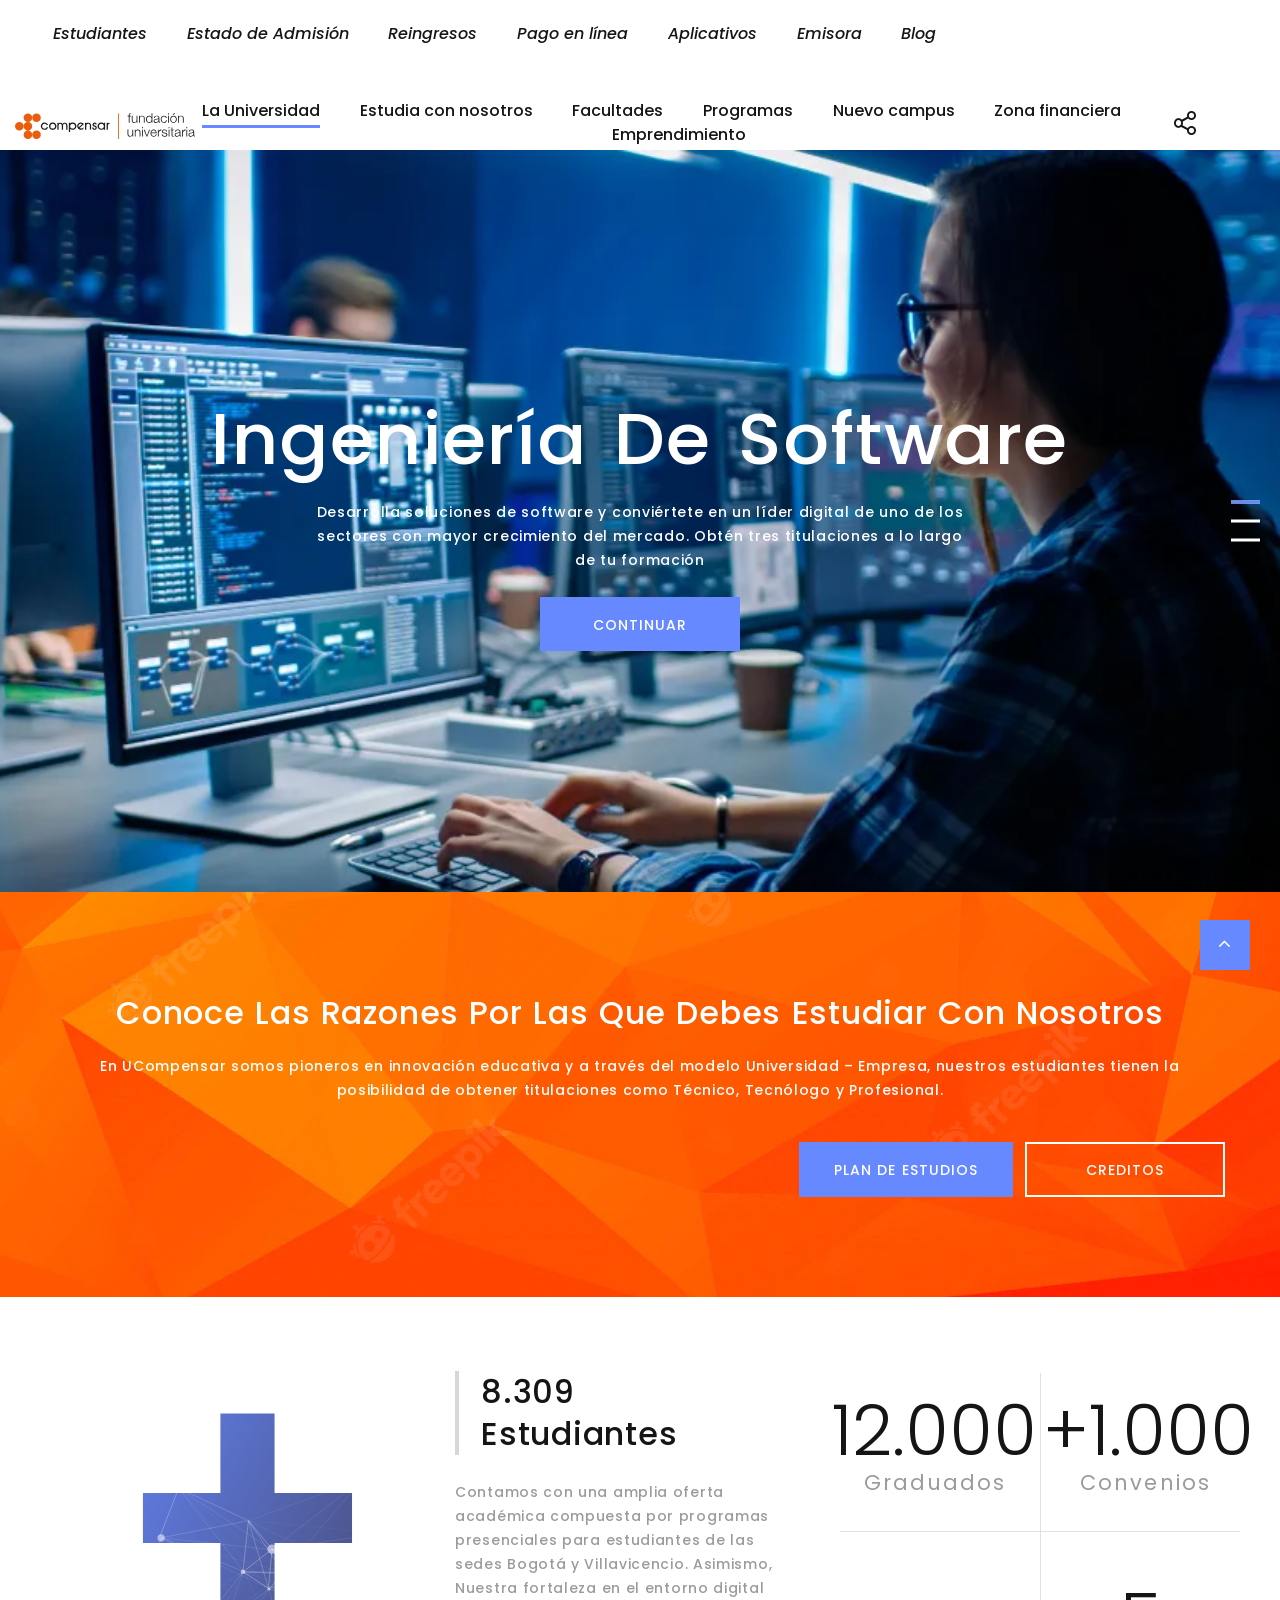
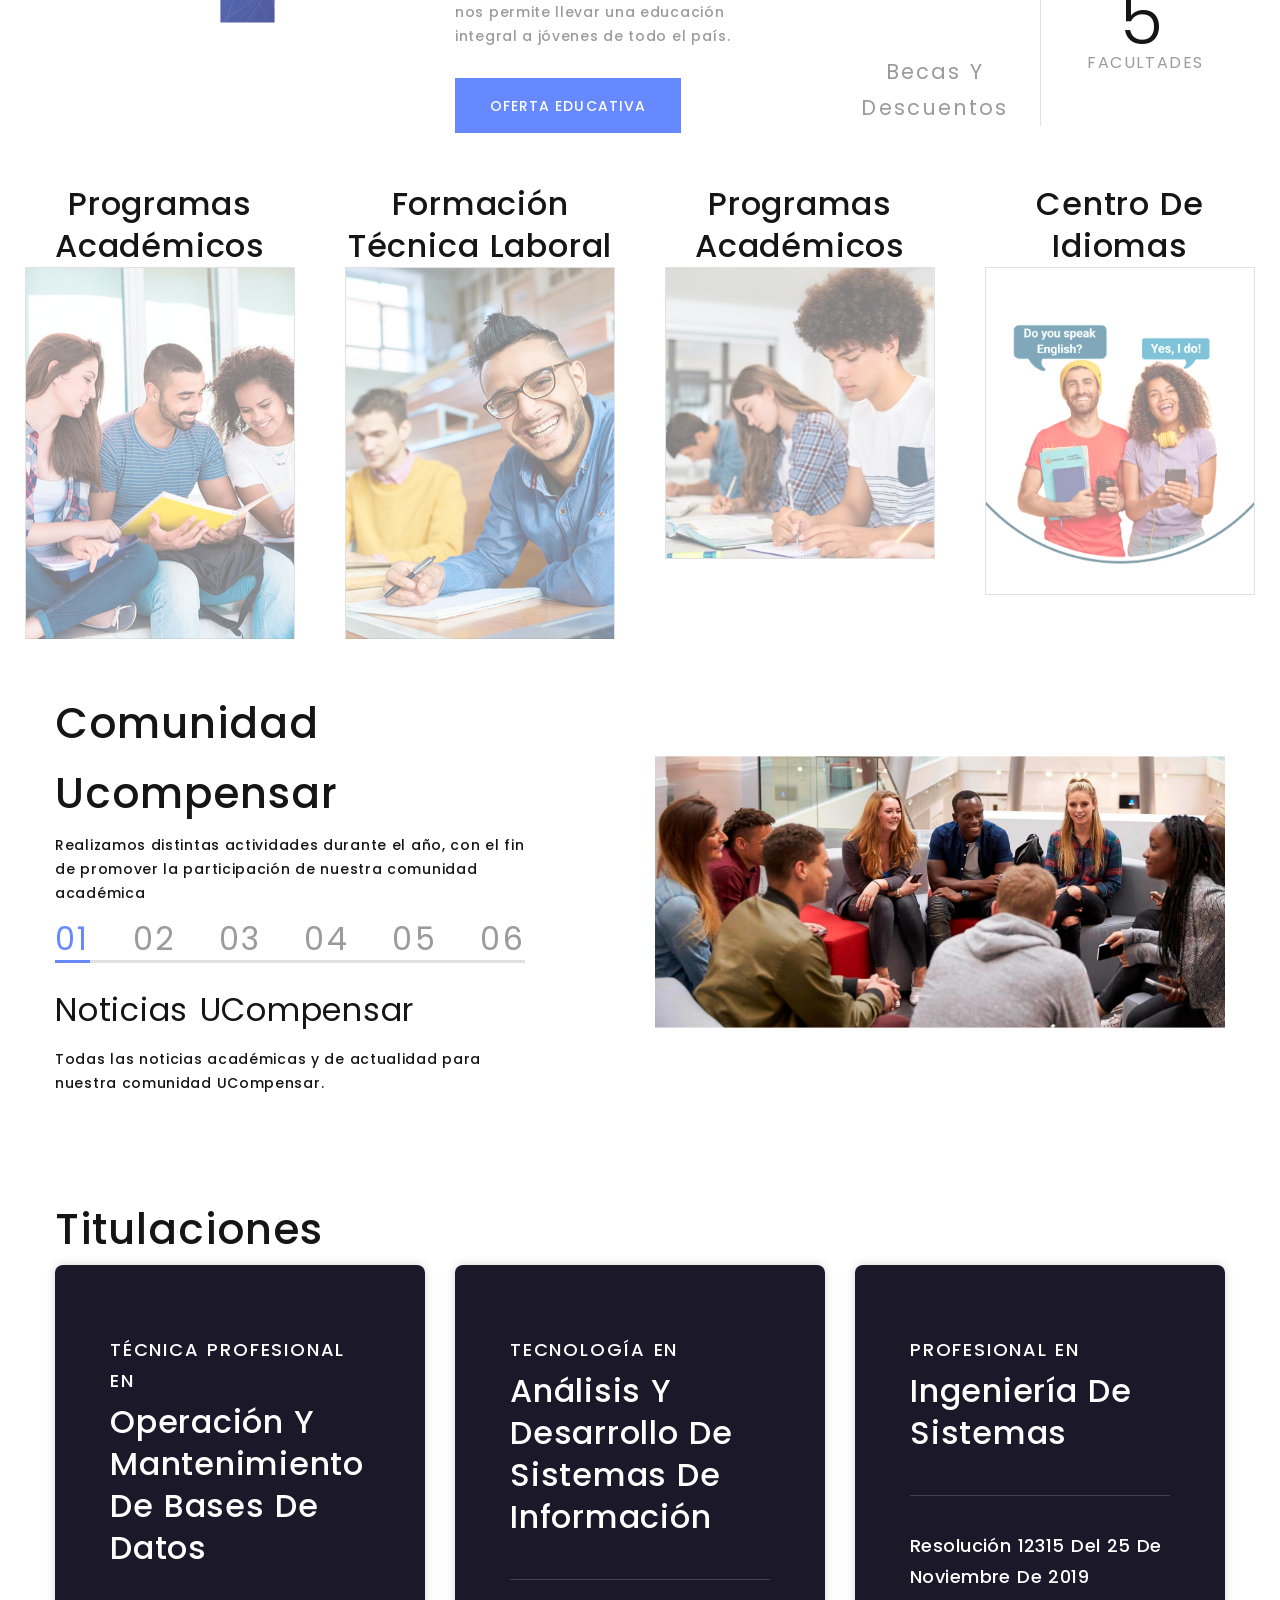
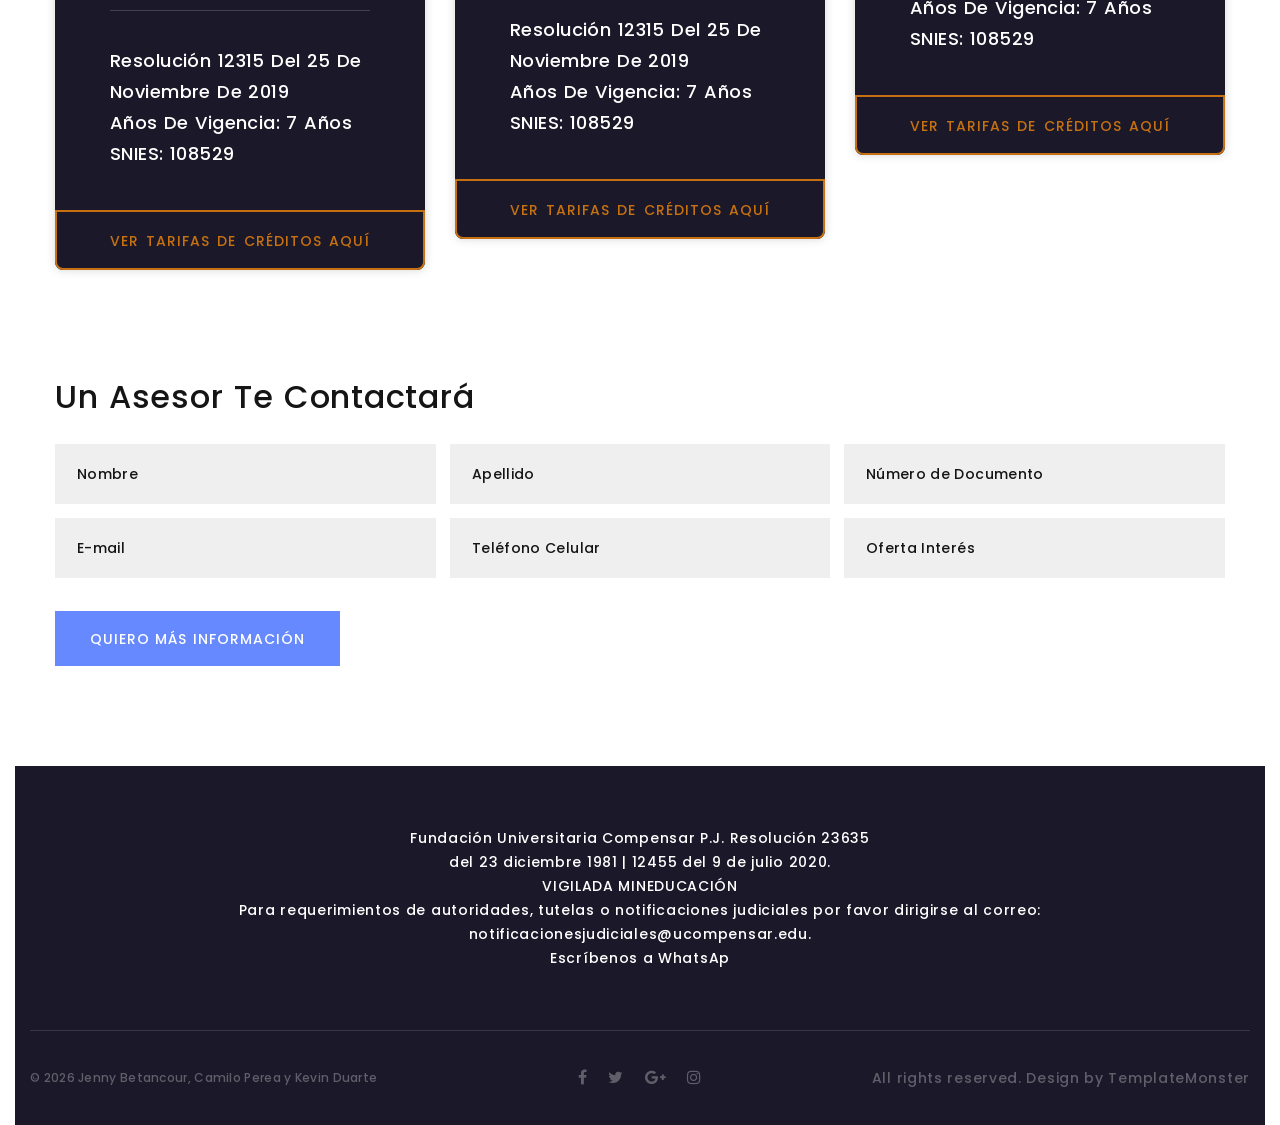
<file: index.html>
<!DOCTYPE html>
<html class="wide wow-animation" lang="es">
  <head>
    <title>Ucompensar - Fundación Universitaria</title> <!-- Linea Modificada --> 
    <meta name="format-detection" content="telephone=no">
    <meta name="viewport" content="width=device-width, height=device-height, initial-scale=1.0, maximum-scale=1.0, user-scalable=0">
    <meta http-equiv="X-UA-Compatible" content="IE=edge">
    <meta charset="utf-8">
    <link rel="icon" href="com1.png" type="image/x-icon">
    <!-- Stylesheets-->
    <link rel="stylesheet" type="text/css" href="//fonts.googleapis.com/css?family=Poppins:400,500,600%7CTeko:300,400,500%7CMaven+Pro:500">
    <link rel="stylesheet" href="css/bootstrap.css">
    <link rel="stylesheet" href="css/fonts.css">
    <link rel="stylesheet" href="css/style.css">
    <style>.ie-panel{display: none;background: #212121;padding: 10px 0;box-shadow: 3px 3px 5px 0 rgba(0,0,0,.3);clear: both;text-align:center;position: relative;z-index: 1;} html.ie-10 .ie-panel, html.lt-ie-10 .ie-panel {display: block;}</style>
  </head>
  <body>
    <div class="ie-panel"><a href="http://windows.microsoft.com/en-US/internet-explorer/"><img src="images/ie8-panel/warning_bar_0000_us.jpg" height="42" width="820" alt="You are using an outdated browser. For a faster, safer browsing experience, upgrade for free today."></a></div>
    <div class="preloader">
      <div class="preloader-body">
        <div class="cssload-container"><span></span><span></span><span></span><span></span>
        </div>
      </div>
    </div>
    <div class="page">
      <div id="home">

           <header class="section page-header">
            <!-- RD Navbar-->
            <div class="rd-navbar-wrap">
              <nav class="rd-navbar rd-navbar-classic" data-layout="rd-navbar-fixed" data-sm-layout="rd-navbar-fixed" data-md-layout="rd-navbar-fixed" data-md-device-layout="rd-navbar-fixed" data-lg-layout="rd-navbar-static" data-lg-device-layout="rd-navbar-fixed" data-xl-layout="rd-navbar-static" data-xl-device-layout="rd-navbar-static" data-xxl-layout="rd-navbar-static" data-xxl-device-layout="rd-navbar-static" data-lg-stick-up-offset="46px" data-xl-stick-up-offset="46px" data-xxl-stick-up-offset="46px" data-lg-stick-up="true" data-xl-stick-up="true" data-xxl-stick-up="true">
                <div class="rd-navbar-main-outer">
                  <div class="rd-navbar-main">
                    <!-- RD Navbar Panel-->
                    <div class="rd-navbar-main-element">
                      <div class="rd-navbar-nav-wrap">
                        <!-- RD Navbar Share-->                      
                        <ul class="rd-navbar-nav col-xl-12">
                          <li class="rd-nav-item "><a class="menu1" href="#Estudiantes">Estudiantes</a></li>
                          <li class="rd-nav-item"><a class="menu1" href="#Estado de Admisión">Estado de Admisión</a></li>
                          <li class="rd-nav-item"><a class="menu1" href="#Reingresos">Reingresos</a></li>
                          <li class="rd-nav-item"><a class="menu1" href="#Pago en línea">Pago en línea</a></li>
                          <li class="rd-nav-item"><a class="menu1" href="#Aplicativos">Aplicativos</a></li>
                          <li class="rd-nav-item"><a class="menu1" href="#Emisora">Emisora</a></li>
                          <li class="rd-nav-item"><a class="menu1" href="#Blog">Blog</a></li>
                        </ul>
                      </div>
                    </div>
                  </div>
                </div>
              </nav>
            </div>
          </header>       
        
        <header class="section page-header">
          <!-- RD Navbar-->
          <div class="rd-navbar-wrap ">
            <nav class="rd-navbar rd-navbar-classic" data-layout="rd-navbar-fixed" data-sm-layout="rd-navbar-fixed" data-md-layout="rd-navbar-fixed" data-md-device-layout="rd-navbar-fixed" data-lg-layout="rd-navbar-static" data-lg-device-layout="rd-navbar-fixed" data-xl-layout="rd-navbar-static" data-xl-device-layout="rd-navbar-static" data-xxl-layout="rd-navbar-static" data-xxl-device-layout="rd-navbar-static" data-lg-stick-up-offset="46px" data-xl-stick-up-offset="46px" data-xxl-stick-up-offset="46px" data-lg-stick-up="true" data-xl-stick-up="true" data-xxl-stick-up="true">
              <div class="rd-navbar-main-outer">
                <div class="rd-navbar-main">
                  <!-- RD Navbar Panel-->
                  <div class="rd-navbar-panel">
                    <!-- RD Navbar Toggle-->
                    <button class="rd-navbar-toggle" data-rd-navbar-toggle=".rd-navbar-nav-wrap"><span></span></button>
                    <!-- RD Navbar Brand-->
                    <div class="rd-navbar-brand"><a class="brand" href="index.html"><img src="images/main-logo.svg" alt="" width="223" height="50"/></a></div>
                  </div>
                  <div class="rd-navbar-main-element">
                    <div class="rd-navbar-nav-wrap">
                      <!-- RD Navbar Share-->
                      <div class="rd-navbar-share fl-bigmug-line-share27" data-rd-navbar-toggle=".rd-navbar-share-list">
                        <ul class="list-inline rd-navbar-share-list">
                          <li class="rd-navbar-share-list-item"><a class="icon fa fa-facebook" href="#"></a></li>
                          <li class="rd-navbar-share-list-item"><a class="icon fa fa-twitter" href="#"></a></li>
                          <li class="rd-navbar-share-list-item"><a class="icon fa fa-google-plus" href="#"></a></li>
                          <li class="rd-navbar-share-list-item"><a class="icon fa fa-instagram" href="#"></a></li>
                        </ul>
                      </div>

                    
                      <ul class="rd-navbar-nav">
                        <li class="rd-nav-item active"><a class="rd-nav-link" href="#universidad">La Universidad</a></li>
                        <li class="rd-nav-item"><a class="rd-nav-link" href="#Estudia con nosotros">Estudia con nosotros</a></li>
                        <li class="rd-nav-item"><a class="rd-nav-link" href="#Facultades">Facultades</a></li>
                        <li class="rd-nav-item"><a class="rd-nav-link" href="#Programas">Programas</a></li>
                        <li class="rd-nav-item"><a class="rd-nav-link" href="#Nuevo campus">Nuevo campus</a></li>
                        <li class="rd-nav-item"><a class="rd-nav-link" href="#Zona financiera">Zona financiera</a></li>
                        <li class="rd-nav-item"><a class="rd-nav-link" href="#Emprendimiento">Emprendimiento</a></li>
                      </ul>
                    </div>
                  </div>
                </div>
              </div>
            </nav>
          </div>
        </header>

        <!-- Swiper-->
        <section class="section swiper-container swiper-slider swiper-slider-classic" data-loop="true" data-autoplay="4859" data-simulate-touch="true" data-direction="vertical" data-nav="false">
          <div class="swiper-wrapper text-center">
            <div class="swiper-slide" data-slide-bg="images/ingsoftware.png">
              <div class="swiper-slide-caption section-md">
                <div class="container">
                <h1 data-caption-animate="fadeInLeft" data-caption-delay="0"><span class="texto-borde"><font color="white">Ingeniería de Software</font></span></h1>
                  <p class="text-width-large" data-caption-animate="fadeInRight" data-caption-delay="100">Desarrolla soluciones de software y conviértete en un líder digital de uno de los sectores con mayor crecimiento del mercado. Obtén tres titulaciones a lo largo de tu formación
                  </p><a class="button button-primary button-ujarak" href="#modalCta" data-toggle="modal" data-caption-animate="fadeInUp" data-caption-delay="200">Continuar</a>
                </div>
              </div>
            </div>
            <div class="swiper-slide" data-slide-bg="images/ingsoftware2.png">
              <div class="swiper-slide-caption section-md">
                <div class="container">
                  <h1 data-caption-animate="fadeInLeft" data-caption-delay="0"><span class="texto-borde"><font color="white">PROGRAMACIÓN DE APLICACIONES DE SOFTWARE</span></h1></font>
                  <p class="text-width-large" data-caption-animate="fadeInRight" data-caption-delay="100">Resolución 9059 del 28 de agosto de 2019
                    Años de vigencia: 7 años
                    SNIES: 108334
                    </p><a class="button button-primary button-ujarak" href="#modalCta" data-toggle="modal" data-caption-animate="fadeInUp" data-caption-delay="200">Continuar</a>
                </div>
              </div>
            </div>
            <div class="swiper-slide" data-slide-bg="images/ingsoftware3.png">
              <div class="swiper-slide-caption section-md">
                <div class="container">
                  <h1 data-caption-animate="fadeInLeft" data-caption-delay="0"><span class="texto-borde"><font color="white">DESARROLLO DE APLICACIONES WEB Y MÓVILES</font>

                  </h1>
                  <p class="text-width-large" data-caption-animate="fadeInRight" data-caption-delay="100">Resolución 9057 del 28 de agosto de 2019
                    Años de vigencia: 7 años
                    SNIES: 108335
                    </p><a class="button button-primary button-ujarak" href="#modalCta" data-toggle="modal" data-caption-animate="fadeInUp" data-caption-delay="200">Continuar</a>
                </div>
              </div>
            </div>
          </div>
          <!-- Swiper Pagination-->
          <div class="swiper-pagination__module">
            <div class="swiper-pagination__fraction"><span class="swiper-pagination__fraction-index">00</span><span class="swiper-pagination__fraction-divider">/</span><span class="swiper-pagination__fraction-count">00</span></div>
            <div class="swiper-pagination__divider"></div>
            <div class="swiper-pagination"></div>
          </div>
        </section>

      </div>
      <!-- Cta-->
      <section class="section section-fluid bg-default">
        <div class="parallax-container" data-parallax-img="images/orange.png">
          <div class="parallax-content section-xl context-dark bg-overlay-68 bg-mobile-overlay">
            <div class="container">

                  <h3 class="wow fadeInLeft">Conoce las razones por las que debes estudiar con nosotros</h3> <!--Linea Editada-->
                  <p>En UCompensar somos pioneros en innovación educativa y a través del modelo Universidad – Empresa, nuestros estudiantes tienen la posibilidad de obtener titulaciones como Técnico, Tecnólogo y Profesional.</p><!--Linea Editada-->
                  <div class="group-sm group-middle group justify-content-end"><a class="button button-primary button-ujarak" href="#modalCta" data-toggle="modal">plan de estudios</a><a class="button button-white-outline button-ujarak" href="#">creditos</a></div>
                </div>
              </div>
            </div>
          </div>
        </div>
      </section>
      <section class="section section-sm bg-default">
        <div class="container">
          <div class="row row-30 row-xl-24 justify-content-center align-items-center align-items-lg-start text-left">
            <div class="col-md-6 col-lg-5 col-xl-4 text-center"><a class="text-img" href="#">
              <div id="particles-js"></div><span class="symbol">+</span></a></div>
            <div class="col-sm-8 col-md-6 col-lg-5 col-xl-4">
              <div class="text-width-extra-small offset-top-lg-24 wow fadeInUp">
                <h3 class="title-decoration-lines-left">8.309 Estudiantes</h3> <!--Linea Editada-->
                <p class="text-gray-500">Contamos con una amplia oferta académica compuesta por programas presenciales para estudiantes de las sedes Bogotá y Villavicencio. Asimismo, Nuestra fortaleza en el entorno digital nos permite llevar una educación integral a jóvenes de todo el país.</p><a class="button button-secondary button-pipaluk" href="#">Oferta Educativa</a> <!--Linea Editada-->
              </div>
            </div>
            <div class="col-sm-10 col-md-8 col-lg-6 col-xl-4 wow fadeInRight" data-wow-delay=".1s">
              <div class="row justify-content-center border-2-column offset-top-xl-26">
                <div class="col-9 col-sm-6">
                  <div class="counter-amy">
                    <div class="counter-amy-number"><span class="symbol">12.000</span><!--Linea Editada-->
                    </div>
                    <h4 class="counter-amy-title">Graduados</h4><!--Linea Editada-->
                  </div>
                </div>
                <div class="col-9 col-sm-6">
                  <div class="counter-amy">
                    <div class="counter-amy-number"><span class="symbol">+1.000</span><!--Linea Editada-->
                    </div>
                    <h4 class="counter-amy-title">Convenios</h4><!--Linea Editada-->
                  </div>
                </div>
                <div class="col-9 col-sm-6">
                  <div class="counter-amy">
                    <div class="counter-amy-number"><span class="symbol"></span><!--Linea Editada-->
                    </div>
                    <h4 class="counter-amy-title">Becas y Descuentos</h4><!--Linea Editada-->
                  </div>
                </div>
                <div class="col-9 col-sm-6">
                  <div class="counter-amy">
                    <div class="counter-amy-number"><span class="symbol">5</span><!--Linea Editada-->
                    </div>
                    <h6 class="counter-amy-title">Facultades</h6><!--Linea Editada-->
                  </div>
                </div>
              </div>
            </div>
            </div>
          </div>
        </div>
      </section>  
      <div class="col-lg-6 col-xl-12 align-self-center">
        <div class="row row-30 justify-content-center">
          <div class="col-sm-6 col-md-5 col-lg-6 col-xl-3 wow fadeInLeft"><center><h3>Programas Académicos</h3></center><a class="clients-classic" href="#"><img src="images/programasacad.jpg" alt="" width="270" height="117"/></a></div><!--Linea Editada-->
          <div class="col-sm-6 col-md-5 col-lg-6 col-xl-3 wow fadeInLeft"><center><h3>Formación Técnica Laboral</h3></center><a class="clients-classic" href="#"><img src="images/tecnicoslab.jpg" alt="" width="270" height="117"/></a></div><!--Linea Editada-->
          <div class="col-sm-6 col-md-5 col-lg-6 col-xl-3 wow fadeInLeft"><center><h3>Programas Académicos</h3></center><a class="clients-classic" href="#"><img src="images/descuentos-sena-fundacion-universitaria-compensar.jpg" alt="" width="270" height="117"/></a></div><!--Linea Editada-->
          <div class="col-sm-6 col-md-5 col-lg-6 col-xl-3 wow fadeInLeft"><center><h3>Centro de Idiomas</h3></center><a class="clients-classic" href="#"><img src="images/estudiantesingles-ucompensar.png" alt="" width="270" height="117"/></a></div><!--Linea Editada-->
        </div>   

       <!-- You dream — we embody-->
      <section class="section section-sm bg-default text-md-left">
        <div class="container">
          <div class="row row-50 align-items-center justify-content-center justify-content-xl-between">
            <div class="col-lg-6 col-xl-5 wow fadeInLeft">
              <h2>Comunidad Ucompensar</h2><!--Linea Editada-->
              <p>Realizamos distintas actividades durante el año, con el fin de promover la participación de nuestra comunidad académica</p>
              <!-- Bootstrap tabs-->
              <div class="tabs-custom tabs-horizontal tabs-line tabs-line-big text-center text-md-left" id="tabs-6">
                <!-- Nav tabs-->
                <ul class="nav nav-tabs">
                  <li class="nav-item" role="presentation"><a class="nav-link nav-link-big active" href="#tabs-6-1" data-toggle="tab">01</a></li>
                  <li class="nav-item" role="presentation"><a class="nav-link nav-link-big" href="#tabs-6-2" data-toggle="tab">02</a></li>
                  <li class="nav-item" role="presentation"><a class="nav-link nav-link-big" href="#tabs-6-3" data-toggle="tab">03</a></li>
                  <li class="nav-item" role="presentation"><a class="nav-link nav-link-big" href="#tabs-6-4" data-toggle="tab">04</a></li>
                  <li class="nav-item" role="presentation"><a class="nav-link nav-link-big" href="#tabs-6-5" data-toggle="tab">05</a></li>
                  <li class="nav-item" role="presentation"><a class="nav-link nav-link-big" href="#tabs-6-6" data-toggle="tab">06</a></li>
                </ul>
                <!-- Tab panes-->
                <div class="tab-content">
                  <div class="tab-pane fade show active" id="tabs-6-1">
                    <h3 class="font-weight-normal">Noticias UCompensar</h3>
                    <p>Todas las noticias académicas y de actualidad para nuestra comunidad UCompensar.</p>
                  </div>
                  <div class="tab-pane fade" id="tabs-6-2">
                    <h3 class="font-weight-normal">Bienestar</h3>
                    <p>Promover el desarrollo humano mediante herramientas y actividades orientadas en la vida académica de las personas que conforman la comunidad institucional.</p>
                  </div>
                  <div class="tab-pane fade" id="tabs-6-3">
                    <h3 class="font-weight-normal">Internacionalización</h3>
                    <h4>Nuestro Objetivo</h4>
                    <p>Orientar la Internacionalización integral de la Fundación Universitaria Compensar a través de la elaboración y seguimiento de ejes estratégicos que permitan absorber la perspectiva global y multicultural en la comunidad académica, además de brindarles un enfoque en el sector empresarial/organizacional.</p>
                  </div>
                  <div class="tab-pane fade" id="tabs-6-4">
                    <h3 class="font-weight-normal">Spotify Ucompensar</h3>
                    <h4>Ucompensar Stereo Académico</h4>
                    <p></p>
                  </div>
                  <div class="tab-pane fade" id="tabs-6-5">
                    <h3 class="font-weight-normal">Test Vocacional</h3>
                    <h4></h4>
                    <p>Tu futuro profesional está a un solo paso</p>
                  </div>   
                  <div class="tab-pane fade" id="tabs-6-6">
                    <h3 class="font-weight-normal">Recorrido Virtual</h3>
                  <a href="https://recorrido.ucompensar.edu.co/index.htm"><span>Recorrido Virtual</span> </a>  
                  </div>             
                </div>
              </div>
            </div>
            <div class="col-lg-6 text-center wow fadeInUp" data-wow-delay=".1s">
              <div class="owl-carousel owl-style-1" data-items="1" data-stage-padding="0" data-loop="true" data-margin="0" data-mouse-drag="true" data-autoplay="true"><a class="box-device" href="#"><img src="images/comunidad-ucompensar.jpg" alt="" width="900" height="900"/></a>
            </div>
          </div>
        </div>
      </section>
      <!-- Pricing-->
      <section class="section section-sm section-bottom-70 section-fluid bg-default">
        <div class="container">
          <h2>titulaciones
          <div class="row row-30 justify-content-center">
            <div class="col-md-6 col-lg-5 col-xl-4">
              <div class="box-pricing box-pricing-black">
                <div class="box-pricing-body">
                  <h5 class="box-pricing-title">Técnica profesional en</h5>
                  <h3 class="box-pricing-price">Operación y Mantenimiento de Bases de Datos</h3>
                  <div class="box-pricing-time"></div>
                  <div class="box-pricing-divider">
                    <div class="divider"></div><span></span>
                  </div>
                  <h5 class="txt1">Resolución 12315 del 25 de noviembre de 2019</h5>
                  <h5 class="txt1">Años de vigencia: 7 años</h5>
                  <h5 class="txt1">SNIES: 108529</h5>
                </div>
                <div class="box-pricing-button"><a class="button button-lg button-block button-orange-4" href="#">Ver tarifas de créditos aquí</a></div>
              </div>
            </div>
            <div class="col-md-6 col-lg-5 col-xl-4">
              <div class="box-pricing box-pricing-black">
                <div class="box-pricing-body">
                  <h5 class="box-pricing-title">Tecnología en</h5>
                  <h3 class="box-pricing-price">Análisis y Desarrollo de Sistemas de Información</h3>
                  <div class="box-pricing-time"></div>
                  <div class="box-pricing-divider">
                    <div class="divider"></div><span></span>
                  </div>
                  <ul class="box-pricing-list">
                    <h5 class="txt1">Resolución 12315 del 25 de noviembre de 2019</h5>
                    <h5 class="txt1">Años de vigencia: 7 años</h5>
                    <h5 class="txt1">SNIES: 108529</h5>
                  </ul>
                </div>
                <div class="box-pricing-button"><a class="button button-lg button-block button-orange-4" href="#">Ver tarifas de créditos aquí</a></div>

              </div>
            </div>
            <div class="col-md-6 col-lg-5 col-xl-4">
              <div class="box-pricing box-pricing-black">
                <div class="box-pricing-body">
                  <h5 class="box-pricing-title">Profesional en</h5>
                  <h3 class="box-pricing-price">Ingeniería de Sistemas</h3>
                  <div class="box-pricing-time"></div>
                  <div class="box-pricing-divider">
                    <div class="divider"></div><span></span>
                  </div>
                  <ul class="box-pricing-list">
                    <h5 class="txt1">Resolución 12315 del 25 de noviembre de 2019</h5>
                    <h5 class="txt1">Años de vigencia: 7 años</h5>
                    <h5 class="txt1">SNIES: 108529</h5>
                  </ul>
                </div>
                <div class="box-pricing-button"><a class="button button-lg button-block button-orange-4" href="#">Ver tarifas de créditos aquí</a></div>
              </div>
            </div>
          </div>
        </div>
      </section>

      <!-- Contact Form-->
      <section class="section section-sm section-last bg-default text-left" id="contacts">
        <div class="container">
          <article class="title-classic">
            <div class="title-classic-title">
              <h3>Un asesor te contactará</h3>
            </div>
            <div class="title-classic-text">
              <p></p>
            </div>
          </article>
          <form class="rd-form rd-form-variant-2 rd-mailform" data-form-output="form-output-global" data-form-type="contact" method="post" action="bat/rd-mailform.php">
            <div class="row row-14 gutters-14">
              <div class="col-md-4">
                <div class="form-wrap">
                  <input class="form-input" id="contact-your-name-2" type="text" name="name" data-constraints="@Required">
                  <label class="form-label" for="contact-your-name-2">Nombre</label>
                </div>
              </div>
              <div class="col-md-4">
                <div class="form-wrap">
                  <input class="form-input" id="contact-your-name-2" type="text" name="name" data-constraints="@Required">
                  <label class="form-label" for="contact-your-name-2">Apellido</label>
                </div>
              </div>
              <div class="col-md-4">
                <div class="form-wrap">
                  <input class="form-input" id="contact-your-name-2" type="text" name="name" data-constraints="@Numeric">
                  <label class="form-label" for="contact-your-name-2">Número de Documento</label>
                </div>
              </div>           
              <div class="col-md-4">
                <div class="form-wrap">
                  <input class="form-input" id="contact-email-2" type="email" name="email" data-constraints="@Email @Required">
                  <label class="form-label" for="contact-email-2">E-mail</label>
                </div>
              </div>
              <div class="col-md-4">
                <div class="form-wrap">
                  <input class="form-input" id="contact-phone-2" type="text" name="phone" data-constraints="@Numeric">
                  <label class="form-label" for="contact-phone-2">Teléfono Celular </label>
                </div>
              </div>
              <div class="col-md-4">
                <div class="form-wrap">
                  <input class="form-input" id="contact-phone-2" type="text" name="phone" data-constraints="@Required">
                  <label class="form-label" for="contact-phone-2">Oferta Interés</label>
                </div>
              </div>
            </div>
            <button class="button button-primary button-pipaluk" type="submit">Quiero más Información</button>
          </form>
        </div>
      </section>

      <!-- Bottom Banner-->
      

      <!-- Page Footer-->


      
      
      <footer class="section section-fluid footer-minimal context-dark">
        <div class="bg-gray-15">
          <div class="container-fluid">
            <div class="footer-minimal-inset oh">
              <ul class="final1">
                <p>Fundación Universitaria Compensar P.J. Resolución 23635<br>
                   del 23 diciembre 1981 | 12455 del 9 de julio 2020.<br>
                   VIGILADA MINEDUCACIÓN<br>
                   Para requerimientos de autoridades, tutelas o notificaciones judiciales por favor dirigirse al correo:<br>
                   notificacionesjudiciales@ucompensar.edu.<br>
                   Escríbenos a WhatsAp
              </ul>
            </div>
            
            <div class="footer-minimal-bottom-panel text-sm-left">
              <div class="row row-10 align-items-md-center">
                <div class="col-sm-6 col-md-4 text-sm-right text-md-center">
                  <div>
                    <ul class="list-inline list-inline-sm footer-social-list-2">
                      <li><a class="icon fa fa-facebook" href="#"></a></li>
                      <li><a class="icon fa fa-twitter" href="#"></a></li>
                      <li><a class="icon fa fa-google-plus" href="#"></a></li>
                      <li><a class="icon fa fa-instagram" href="#"></a></li>
                    </ul>
                  </div>
                </div>
                <div class="col-sm-6 col-md-4 order-sm-first">
                  <!-- Rights-->
                  <p class="rights"><span>&copy;&nbsp;</span><span class="copyright-year"></span> <span>Jenny Betancour, Camilo Perea y Kevin Duarte</span>
                  </p>
                </div>
                <div class="col-sm-6 col-md-4 text-md-right"><span>All rights reserved.</span> <span>Design&nbsp;by&nbsp;<a href="https://www.templatemonster.com">TemplateMonster</a></span>
                </div>
              </div>
            </div>
          </div>
        </div>
      </footer>

      <div class="modal fade" id="modalCta" tabindex="-1" role="dialog" aria-hidden="true">
        <div class="modal-dialog" role="document">
          <div class="modal-content">
            <div class="modal-header">
              <h4>Contact Us</h4>
              <button class="close" type="button" data-dismiss="modal" aria-label="Close"><span aria-hidden="true">×</span></button>
            </div>
            <div class="modal-body">

            </div>
          </div>
        </div>
      </div>
    </div>
    <!-- Global Mailform Output-->
    <div class="snackbars" id="form-output-global"></div>
    <!-- Javascript-->
    <script src="js/core.min.js"></script>
    <script src="js/script.js"></script>
    <!-- coded by Himic-->
  </body>
</html>
</file>
<file: css/style.css>
@charset "UTF-8";
/*
* Trunk version 2.0.0
*/
/*
*
* Contexts
*/
a:focus,
button:focus {
	outline: none !important;
}

button::-moz-focus-inner {
	border: 0;
}

*:focus {
	outline: none;
}

blockquote {
	padding: 0;
	margin: 0;
}

input,
button,
select,
textarea {
	outline: none;
}

label {
	margin-bottom: 0;
}

p {
	margin: 0;
}

ul,
ol {
	list-style: none;
	padding: 0;
	margin: 0;
}

ul li,
ol li {
	display: block;
}

dl {
	margin: 0;
}

dt,
dd {
	line-height: inherit;
}

dt {
	font-weight: inherit;
}

dd {
	margin-bottom: 0;
}

cite {
	font-style: normal;
}

form {
	margin-bottom: 0;
}

blockquote {
	padding-left: 0;
	border-left: 0;
}

address {
	margin-top: 0;
	margin-bottom: 0;
}

figure {
	margin-bottom: 0;
}

html p a:hover {
	text-decoration: none;
}

/*
*
* Typography
*/
body {
	font-family: "Poppins", -apple-system, BlinkMacSystemFont, "Segoe UI", Roboto, "Helvetica Neue", Arial, sans-serif;
	font-size: 14px;
	line-height: 1.71429;
	font-weight: 500;
	letter-spacing: .05em;
	color: #151515;
	background-color: #FFFFFF;
	-webkit-text-size-adjust: none;
	-webkit-font-smoothing: subpixel-antialiased;
}

h1, h2, h3, h4, h5, h6, [class*='heading-'] {
	margin-top: 0;
	margin-bottom: 0;
	font-weight: 500;
	font-family: "Poppins", -apple-system, BlinkMacSystemFont, "Segoe UI", Roboto, "Helvetica Neue", Arial, sans-serif;
	color: #151515;
	text-transform: capitalize;
	letter-spacing: .024em;
	word-spacing: .05em;
}

h1 a, h2 a, h3 a, h4 a, h5 a, h6 a, [class*='heading-'] a {
	color: inherit;
}

h1 a:hover, h2 a:hover, h3 a:hover, h4 a:hover, h5 a:hover, h6 a:hover, [class*='heading-'] a:hover {
	color: #6689ff;
}

h1,
.heading-1 {
	word-spacing: .08em;
	font-size: 42px;
	line-height: 1.30556;
}

@media (min-width: 992px) {
	h1,
	.heading-1 {
		font-size: 72px;
	}
}

h2,
.heading-2 {
	font-size: 36px;
	line-height: 1.66667;
}

@media (min-width: 992px) {
	h2,
	.heading-2 {
		font-size: 42px;
	}
}

h3,
.heading-3 {
	font-size: 32px;
	line-height: 1.3125;
}

h4,
.heading-4 {
	font-size: 21px;
	line-height: 1.71429;
}

h5,
.heading-5 {
	font-size: 18px;
	line-height: 1.71429;
}

h6,
.heading-6 {
	font-size: 16px;
	line-height: 1.125;
	text-transform: uppercase;
}

small,
.small {
	display: block;
	font-size: 12px;
	line-height: 1.5;
}

mark,
.mark {
	padding: 2px 4px;
	color: #ffffff;
	background: #151515;
}

.big {
	font-size: 18px;
	line-height: 1.55556;
}

.lead {
	font-size: 24px;
	line-height: 34px;
	font-weight: 300;
}

code {
	padding: 10px 5px;
	border-radius: 0.2rem;
	font-size: 90%;
	color: #111111;
	background: #f2f2f2;
}

p [data-toggle='tooltip'] {
	color: #b7b7b7;
}

p [style*='max-width'] {
	display: inline-block;
}

/*
*
* Brand
*/
.brand {
	display: inline-block;
}

.brand .brand-logo-light {
	display: none;
}

.brand .brand-logo-dark {
	display: block;
}

/*
*
* Links
*/
a {
	transition: all 0.3s ease-in-out;
}

a, a:focus, a:active, a:hover {
	text-decoration: none;
}

a, a:focus, a:active {
	color: #000000;
	font-style: normal;
}

a:hover {
	color: #1a4eff;
}

a[href*='tel'], a[href*='mailto'] {
	white-space: nowrap;
}

.link-hover {
	color: #1a4eff;
}

.link-press {
	color: #1a4eff;
}

.privacy-link {
	display: inline-block;
}

* + .privacy-link {
	margin-top: 40px;
}

.link-classic {
	display: inline-block;
	font-size: 18px;
	line-height: 1.334;
	letter-spacing: .1em;
	text-transform: uppercase;
	font-family: "Poppins", -apple-system, BlinkMacSystemFont, "Segoe UI", Roboto, "Helvetica Neue", Arial, sans-serif;
}

.link-classic, .link-classic:focus, .link-classic:active {
	color: rgba(21, 21, 21, 0.4);
}

.link-classic:hover {
	color: #151515;
}

.link-classic span {
	display: inline-flex;
	vertical-align: middle;
	align-items: center;
	justify-content: space-between;
	margin: 0 0 3px 10px;
	line-height: 24px;
	width: 25px;
	opacity: .13;
	transition: all .3s ease;
}

.link-classic span::before, .link-classic span::after {
	display: inline-block;
	vertical-align: middle;
	content: '';
	transition: inherit;
}

.link-classic span::before {
	height: 2px;
	flex-grow: 1;
	background-color: #151515;
}

.link-classic span::after {
	width: 0;
	height: 0;
	margin-left: 3px;
	border-style: solid;
	border-width: 3px 0 3px 6px;
	border-color: transparent transparent transparent #151515;
}

.link-classic:hover span {
	width: 40px;
	opacity: 1;
}

* + .link-classic {
	margin-top: 30px;
}

@media (min-width: 768px) {
	* + .link-classic {
		margin-top: 40px;
	}
}

@media (min-width: 992px) {
	.container + .link-classic {
		margin-top: 56px;
	}
}

.gallery-title,
.link-instafeed-3 {
	display: inline-block;
	min-width: 210px;
	padding: 4px 40px 10px;
	font-weight: 400;
	letter-spacing: .05em;
	background: #ffffff;
}

.gallery-title a, .gallery-title a:focus, .gallery-title a:active,
.link-instafeed-3 a,
.link-instafeed-3 a:focus,
.link-instafeed-3 a:active {
	color: #6689ff;
}

.gallery-title a:hover,
.link-instafeed-3 a:hover {
	color: #6689ff;
}

/*
*
* Blocks
*/
.block-center, .block-sm, .block-lg {
	margin-left: auto;
	margin-right: auto;
}

.block-sm {
	max-width: 560px;
}

.block-lg {
	max-width: 768px;
}

.block-center {
	padding: 10px;
}

.block-center:hover .block-center-header {
	background-color: #6689ff;
}

.block-center-title {
	background-color: #ffffff;
}

@media (max-width: 1599px) {
	.block-center {
		padding: 20px;
	}
	.block-center:hover .block-center-header {
		background-color: #ffffff;
	}
	.block-center-header {
		background-color: #6689ff;
	}
}

/*
*
* Boxes
*/
.box-icon-creative {
	text-align: left;
	max-width: 270px;
	margin-left: auto;
	margin-right: auto;
}

.box-icon-creative-2 .box-icon-creative-icon {
	color: #6689ff;
}

.box-icon-creative-2 .box-icon-creative-title a:hover {
	color: #6689ff;
}

.box-icon-creative-count {
	position: relative;
	left: 0;
	font-size: 80px;
	line-height: 0.675;
	font-weight: 300;
	letter-spacing: .025em;
	color: #f2f2f2;
	font-family: "Poppins", -apple-system, BlinkMacSystemFont, "Segoe UI", Roboto, "Helvetica Neue", Arial, sans-serif;
	transition: all .2s ease;
}

.box-icon-creative-header > * {
	display: inline-block;
	vertical-align: bottom;
}

.box-icon-creative-icon {
	position: relative;
	text-align: center;
	width: 64px;
	height: 64px;
	font-size: 36px;
	line-height: 64px;
	color: #6689ff;
}

.box-icon-creative-icon::after {
	position: absolute;
	content: '';
	top: 0;
	right: 0;
	bottom: 0;
	left: 0;
	border: 2px solid #151515;
	transition: all .3s ease;
}

.box-icon-creative-decor {
	position: relative;
	height: 43px;
	width: 54px;
	margin: 0 5px;
	border-top: 2px solid #151515;
	transition: all .2s ease;
}

.box-icon-creative-decor::before {
	position: absolute;
	content: '';
	top: 0;
	right: 0;
	height: 50%;
	width: 2px;
	background: #151515;
	transition: all .2s ease;
}

.box-icon-creative-title {
	font-weight: 400;
}

.box-icon-creative-title a, .box-icon-creative-title a:focus, .box-icon-creative-title a:active {
	color: inherit;
}

.box-icon-creative-title a:hover {
	color: #6689ff;
}

.box-icon-creative-text {
	letter-spacing: .025em;
	color: #9b9b9b;
}

@media (min-width: 992px) {
	.desktop .box-icon-creative:hover .box-icon-creative-icon::after {
		border-color: #6689ff;
		transform: rotate(32deg);
	}
	.desktop .box-icon-creative:hover .box-icon-creative-decor {
		border-color: #6689ff;
	}
	.desktop .box-icon-creative:hover .box-icon-creative-decor:before {
		height: 100%;
		background: #6689ff;
	}
	.desktop .box-icon-creative:hover .box-icon-creative-count {
		left: 4px;
		color: #6689ff;
	}
	.desktop .box-icon-creative-2:hover .box-icon-creative-icon::after {
		border-color: #6689ff;
	}
	.desktop .box-icon-creative-2:hover .box-icon-creative-decor {
		border-color: #6689ff;
	}
	.desktop .box-icon-creative-2:hover .box-icon-creative-decor:before {
		background: #6689ff;
	}
	.desktop .box-icon-creative-2:hover .box-icon-creative-count {
		color: #6689ff;
	}
}

* + .box-icon-creative-title {
	margin-top: 16px;
}

* + .box-icon-creative-text {
	margin-top: 10px;
}

@media (min-width: 1200px) {
	.box-icon-creative-text {
		max-width: 94%;
	}
}

.box-icon-modern {
	text-align: center;
	max-width: 370px;
	min-height: 100%;
	margin-left: auto;
	margin-right: auto;
	padding: 66px 15px 50px;
	background: #ffffff;
	box-shadow: 0 0 13px -4px rgba(0, 0, 0, 0.17);
	transition: all .3s ease;
}

.box-icon-modern-2 {
	padding-top: 42px;
	padding-bottom: 35px;
}

.box-icon-modern-2 .box-icon-modern-decor {
	margin-top: 18px;
	margin-bottom: 15px;
}

.box-icon-modern-2 .box-icon-modern-text {
	letter-spacing: .025em;
}

.box-icon-modern-2 * + .box-icon-modern-title {
	margin-top: 18px;
}

.box-icon-modern-3 {
	padding-top: 46px;
	padding-bottom: 30px;
}

.box-icon-modern-3 .box-icon-modern-decor {
	margin-top: 18px;
	margin-bottom: 15px;
}

.box-icon-modern-3 .box-icon-modern-text {
	letter-spacing: .025em;
}

.box-icon-modern-3 * + .box-icon-modern-title {
	margin-top: 28px;
}

.box-icon-modern-custom {
	display: flex;
	justify-content: center;
	align-items: center;
	min-height: 100%;
	padding-top: 36px;
	padding-bottom: 38px;
}

.box-icon-modern-icon {
	position: relative;
	font-size: 47px;
	line-height: 1;
	color: inherit;
	z-index: 1;
}

.box-icon-modern-icon::after {
	position: absolute;
	content: '';
	left: 50%;
	bottom: 9px;
	width: 0;
	height: 0;
	border-style: solid;
	border-width: 0 34.5px 60px 34.5px;
	border-color: transparent transparent #eaeaea transparent;
	transform: translate3d(-50%, 0, 0) rotate(15deg);
	transform-origin: 50% 80%;
	transition: all .3s ease;
	z-index: -1;
}

.box-icon-modern-title a, .box-icon-modern-title a:focus, .box-icon-modern-title a:active {
	color: inherit;
}

.box-icon-modern-title a:hover {
	color: #6689ff;
}

.box-icon-modern-big-title {
	line-height: 1.04;
}

.box-icon-modern-decor {
	position: relative;
	max-width: 126px;
	width: 100px;
	height: 2px;
	margin: 20px auto 22px;
}

.box-icon-modern-decor::before {
	position: absolute;
	content: '';
	height: 100%;
	left: 15px;
	right: 15px;
	background: #d7d7d7;
	transition: all .3s ease;
}

.box-icon-modern-decor::after {
	position: absolute;
	content: '';
	height: 100%;
	left: 50%;
	right: 50%;
	background: #a3b8ff;
	transition: all .3s ease;
}

.box-icon-modern-text {
	max-width: 320px;
	margin-left: auto;
	margin-right: auto;
}

* + .box-icon-modern-title {
	margin-top: 16px;
}

.box-icon-modern-decor + .button {
	margin-top: 8px;
}

.box-icon-modern-decor + .box-icon-modern-text {
	margin-top: 0;
}

@media (min-width: 992px) {
	.desktop .box-icon-modern:hover {
		box-shadow: 0 0 10px 0 rgba(0, 0, 0, 0.17);
	}
	.desktop .box-icon-modern:hover .box-icon-modern-icon:after {
		transform: translate3d(-50%, 0, 0) rotate(0deg);
	}
	.desktop .box-icon-modern:hover .box-icon-modern-title {
		letter-spacing: .1em;
	}
	.desktop .box-icon-modern:hover .box-icon-modern-decor::before {
		left: 50%;
		right: 50%;
		transition-duration: .2s;
	}
	.desktop .box-icon-modern:hover .box-icon-modern-decor::after {
		left: 0;
		right: 0;
	}
}

@media (min-width: 1200px) {
	.box-icon-modern-3 {
		padding: 66px 30px 50px;
	}
}

.ie-edge .box-icon-modern-custom,
.ie-10 .box-icon-modern-custom,
.ie-11 .box-icon-modern-custom {
	height: 100%;
}

.box-icon-classic {
	position: relative;
	display: flex;
	flex-direction: row;
	align-items: center;
	justify-content: center;
	padding: 30px 18px;
	min-height: 100%;
	background: #ffffff;
	transition: all .2s ease;
	z-index: 1;
}

.box-icon-classic::before {
	position: absolute;
	content: '';
	top: 0;
	right: 0;
	bottom: 0;
	left: 0;
	border: 8px solid #f4f4f4;
	transition: all .2s ease;
	z-index: -1;
}

.box-icon-classic-2 .box-icon-classic-icon {
	color: #6689ff;
}

.box-icon-classic-3::before {
	top: 8px;
	right: 8px;
	bottom: 8px;
	left: 8px;
	border: 1px solid #e1e1e1;
}

.box-icon-classic-3 .box-icon-classic-icon {
	color: #151515;
}

.box-icon-classic-icon {
	font-size: 36px;
	line-height: 1;
	color: #6689ff;
	transition: all .2s ease-in-out;
}

.box-icon-classic-title {
	font-weight: 400;
}

.box-icon-classic-title a, .box-icon-classic-title a:focus, .box-icon-classic-title a:active {
	color: inherit;
}

.box-icon-classic-title a:hover {
	color: #6689ff;
}

.box-icon-classic-text {
	color: #9b9b9b;
}

@media (min-width: 992px) {
	.desktop .box-icon-classic:hover {
		transition-delay: .1s;
		box-shadow: 0 0 10px 0 rgba(0, 0, 0, 0.17);
	}
	.desktop .box-icon-classic:hover::before {
		border-width: 0;
	}
	.desktop .box-icon-classic-3:hover {
		transition-delay: 0s;
	}
	.desktop .box-icon-classic-3:hover::before {
		border-width: 1px;
		top: 15px;
		right: 15px;
		bottom: 15px;
		left: 15px;
	}
	.desktop .box-icon-classic-3:hover .box-icon-classic-icon {
		color: #6689ff;
	}
}

* + .box-icon-classic-text {
	margin-top: 10px;
}

@media (min-width: 768px) {
	.box-icon-classic {
		padding-top: 54px;
		padding-bottom: 54px;
	}
}

.ie-edge .box-icon-classic,
.ie-10 .box-icon-classic,
.ie-11 .box-icon-classic {
	height: 100%;
}

.box-icon-leah {
	position: relative;
	text-align: left;
	padding: 20px 20px 30px;
	min-height: 100%;
	background: #efefef;
	transition: all .3s ease-in-out;
}

.box-icon-leah-2 {
	background: #ffffff;
}

.box-icon-leah-2 .box-icon-leah-count {
	color: #9b9b9b;
}

.box-icon-leah-2 .box-icon-leah-count::after {
	background: #efefef;
}

.box-icon-leah-icon {
	font-size: 42px;
	line-height: 1;
	color: #6689ff;
}

.box-icon-leah-title {
	font-weight: 400;
}

.box-icon-leah-count {
	position: absolute;
	text-align: center;
	top: 0;
	right: 0;
	padding: 6px 3px 0 7px;
	min-width: 45px;
	font-size: 36px;
	line-height: 1;
	font-weight: 400;
	letter-spacing: .05em;
	font-family: "Poppins", -apple-system, BlinkMacSystemFont, "Segoe UI", Roboto, "Helvetica Neue", Arial, sans-serif;
	text-transform: uppercase;
	color: #6689ff;
	transition: inherit;
	z-index: 1;
}

.box-icon-leah-count::before {
	display: inline-block;
	transition: transform .3s ease;
}

.box-icon-leah-count::after {
	position: absolute;
	content: '';
	top: -10px;
	right: -10px;
	bottom: 0;
	left: 0;
	background: #ffffff;
	pointer-events: none;
	z-index: -1;
}

.box-icon-leah-text {
	color: #9b9b9b;
}

* + .box-icon-leah-title {
	margin-top: 16px;
}

* + .box-icon-leah-text {
	margin-top: 10px;
}

@media (min-width: 992px) {
	.desktop .box-icon-leah:hover {
		box-shadow: 0 0 12px 0 rgba(0, 0, 0, 0.1);
	}
	.desktop .box-icon-leah:hover .box-icon-leah-count::before {
		transform: translate3d(0, -10px, 0);
	}
	.desktop .box-icon-leah-2:hover .box-icon-leah-count {
		color: #6689ff;
	}
}

@media (min-width: 1200px) {
	.box-icon-leah {
		padding-left: 30px;
		padding-right: 30px;
	}
}

.box-comment {
	text-align: left;
	padding-bottom: 45px;
	border-bottom: 1px solid #dddddd;
}

.box-comment .box-comment-time,
.box-comment .box-rating {
	margin-top: 4px;
}

.box-comment > .box-comment {
	margin-top: 30px;
	padding-top: 45px;
	padding-bottom: 0;
	border-bottom: none;
	border-top: 1px solid #dddddd;
}

.box-comment + .box-comment {
	margin-top: 45px;
}

.box-comment-figure {
	display: inline-block;
}

.box-comment-figure img {
	max-width: 119px;
}

.box-comment-author {
	font-size: 18px;
	font-weight: 500;
}

.box-comment-author a, .box-comment-author a:focus, .box-comment-author a:active {
	color: inherit;
}

.box-comment-author a:hover {
	color: #6689ff;
}

.box-comment-reply {
	position: relative;
	top: 2px;
	font-size: 16px;
	font-weight: 500;
	letter-spacing: .1em;
	text-transform: uppercase;
	font-family: "Poppins", -apple-system, BlinkMacSystemFont, "Segoe UI", Roboto, "Helvetica Neue", Arial, sans-serif;
}

.box-comment-reply::before {
	content: '|';
	color: #dddddd;
	padding-right: 13px;
}

.box-comment-reply a, .box-comment-reply a:focus, .box-comment-reply a:active {
	color: #6689ff;
}

.box-comment-reply a:hover {
	color: #6689ff;
}

.box-comment-time {
	font-size: 16px;
	line-height: 1;
	font-weight: 500;
	letter-spacing: .1em;
	text-transform: uppercase;
	font-family: "Poppins", -apple-system, BlinkMacSystemFont, "Segoe UI", Roboto, "Helvetica Neue", Arial, sans-serif;
	color: #9b9b9b;
}

@media (min-width: 768px) {
	.box-comment > .box-comment {
		margin-left: 145px;
	}
}

* + .box-comment {
	margin-top: 30px;
}

.box-comment + h5 {
	margin-top: 46px;
}

.box-contacts {
	text-align: center;
	display: flex;
	align-items: center;
	justify-content: center;
	min-height: 310px;
	box-shadow: 0 0 10px 0 rgba(0, 0, 0, 0.17);
	transition: all .3s ease;
}

.box-contacts-body {
	max-width: 250px;
}

.box-contacts-icon {
	font-size: 60px;
	line-height: 1;
	color: #6689ff;
}

.box-contacts-decor {
	margin: 30px auto;
	height: 2px;
	max-width: 100px;
	background: #6689ff;
	transition: all .3s ease-in-out;
}

.box-contacts-link {
	font-size: 18px;
	line-height: 1.67;
	letter-spacing: .025em;
}

.box-contacts-link a, .box-contacts-link a:focus, .box-contacts-link a:active {
	color: inherit;
}

.box-contacts-link a:hover {
	color: #6689ff;
}

@media (min-width: 992px) {
	.desktop .box-contacts {
		box-shadow: none;
		border: 1px solid #e1e1e1;
	}
	.desktop .box-contacts-decor {
		margin-top: 17px;
		margin-bottom: 17px;
		width: 0;
	}
	.desktop .box-contacts:hover {
		border-color: transparent;
		box-shadow: 0 0 10px 0 rgba(0, 0, 0, 0.17);
	}
	.desktop .box-contacts:hover .box-contacts-decor {
		margin-top: 30px;
		margin-bottom: 30px;
		width: 100%;
		transition: margin .3s ease, width .4s ease-in-out;
	}
}

.box-contacts-icon + .box-contacts-link {
	margin-top: 40px;
}

* + .box-contacts-link {
	margin-top: 0;
}

.ie-edge .box-contacts,
.ie-10 .box-contacts,
.ie-11 .box-contacts {
	height: 310px;
}

.box-pricing {
	position: relative;
	overflow: hidden;
	max-width: 370px;
	margin-left: auto;
	margin-right: auto;
	padding: 70px 15px 0;
	border-radius: 8px;
	box-shadow: 0 0 10px 0 rgba(0, 0, 0, 0.17);
}

.box-pricing .button {
	border-bottom-right-radius: 8px;
	border-bottom-left-radius: 8px;
}

.box-pricing-black {
	color: #ffffff;
	background: #1b1929;
}

.box-pricing-black .box-pricing-time,
.box-pricing-black .box-pricing-price,
.box-pricing-black .box-pricing-title {
	color: inherit;
}

.txt1{ /*texto1*/
	color: white;
}




.box-pricing-black .divider {
	background: rgba(225, 225, 225, 0.2);
}

.box-pricing-black .box-pricing-list > li {
	color: #5d6264;
}

.box-pricing-black .box-pricing-list > li::before {
	color: #5d6264;
}

.box-pricing-black .box-pricing-list > li.active {
	color: inherit;
}

.box-pricing-black .box-pricing-list > li.active::before {
	color: #6689ff;
}

.box-pricing-black .button-gray-4, .box-pricing-black .button-gray-4:focus {
	color: #ffffff;
	background-color: #494c51;
	border-color: #494c51;
}

.box-pricing-divider {
	position: relative;
	padding: 35px 0;
}

.box-pricing-divider > span {
	display: inline-block;
	position: absolute;
	top: 60%;
	left: 50%;
	font-size: 55px;
	line-height: 1;
	font-weight: 500;
	letter-spacing: .05em;
	text-transform: uppercase;
	font-family: "Poppins", -apple-system, BlinkMacSystemFont, "Segoe UI", Roboto, "Helvetica Neue", Arial, sans-serif;
	color: rgba(255, 255, 255, 0.05);
	transform: translate3d(-50%, -50%, 0);
	will-change: transform;
	white-space: nowrap;
}

.box-pricing-popular .box-pricing-badge {
	display: inline-block;
}

.box-pricing-body {
	max-width: 260px;
	margin-left: auto;
	margin-right: auto;
}

.box-pricing-title {
	letter-spacing: .1em;
	text-transform: uppercase;
}

.box-pricing-time {
	font-size: 14px;
	line-height: 1;
	font-weight: 500;
	letter-spacing: .2em;
	text-transform: uppercase;
	font-family: "Poppins", -apple-system, BlinkMacSystemFont, "Segoe UI", Roboto, "Helvetica Neue", Arial, sans-serif;
}

.box-pricing-button {
	margin-top: 40px;
	margin-left: -15px;
	margin-right: -15px;
	color: rgba(233, 130, 12, 0.836);
}

.box-pricing-list {
	text-align: left;
}


.final1 {
	text-align: center;
	font: 14px;
}




.box-pricing-list > li {
	text-indent: -25px;
	padding-left: 25px;
	color: #9b9b9b;
}

.box-pricing-list > li::before {
	position: relative;
	display: inline-block;
	content: '\f00c';
	left: 0;
	top: 0;
	width: 25px;
	font-size: 14px;
	line-height: 1;
	text-indent: 0;
	font-family: "FontAwesome";
	color: #9b9b9b;
}

.box-pricing-list > li.active {
	color: #151515;
}

.box-pricing-list > li.active::before {
	color: #6689ff;
}

.box-pricing-list > li + li {
	margin-top: 14px;
}

.box-pricing-badge {
	position: absolute;
	top: 15px;
	right: 15px;
	display: none;
	padding: 8px 13px;
	font-size: 14px;
	line-height: 1;
	font-weight: 600;
	letter-spacing: .075em;
	text-transform: uppercase;
	font-family: "Poppins", -apple-system, BlinkMacSystemFont, "Segoe UI", Roboto, "Helvetica Neue", Arial, sans-serif;
	color: #ffffff;
	background: #6689ff;
	border-radius: 4px;
}

* + .box-pricing-price {
	margin-top: 4px;
}

* + .box-pricing-time {
	margin-top: 6px;
}

* + .box-pricing-list {
	margin-top: 30px;
}

.divider + .box-pricing-list {
	margin-top: 0;
}

.box-pricing-divider + .box-pricing-list {
	margin-top: 0;
}

@media (min-width: 576px) {
	.box-pricing-divider > span {
		font-size: 60px;
		color: rgba(255, 255, 255, 0.03);
	}
}

@media (min-width: 992px) {
	.box-pricing-divider > span {
		font-size: 68px;
	}
}

.box-sportlight {
	position: relative;
	text-align: left;
}

.box-sportlight-sm .box-sportlight-arrow {
	width: 50px;
	margin-left: 15px;
}

.box-sportlight-figure {
	display: block;
	overflow: hidden;
}

.box-sportlight-figure img {
	width: 100%;
	transition: all .3s ease;
}

.box-sportlight-caption {
	display: flex;
	align-items: center;
	justify-content: space-between;
	padding: 10px 15px;
	border-width: 0 1px 1px 1px;
	border-style: solid;
	border-color: #e1e1e1;
	background: #ffffff;
	transition: all .3s ease-in-out;
}

.box-sportlight-title {
	margin-top: 4px;
	font-weight: 400;
	letter-spacing: .025em;
}

.box-sportlight-arrow {
	display: flex;
	align-items: center;
	justify-content: flex-end;
	flex-shrink: 0;
	width: 88px;
	margin-left: 20px;
	font-size: 0;
	line-height: 0;
	transition: all .25s ease;
}

.box-sportlight-arrow::before, .box-sportlight-arrow::after {
	display: inline-block;
	vertical-align: middle;
	content: '';
	transition: all .3s ease-in-out;
}

.box-sportlight-arrow::before {
	height: 2px;
	width: 21px;
	margin-right: 4px;
	background-color: rgba(21, 21, 21, 0.21);
}

.box-sportlight-arrow::after {
	width: 0;
	height: 0;
	border-style: solid;
	border-width: 5px 0 5px 8px;
	border-color: transparent transparent transparent rgba(21, 21, 21, 0.21);
}

.box-sportlight-badge {
	position: absolute;
	overflow: hidden;
	padding: 6px 10px 3px 18px;
	top: 30px;
	right: 0;
	font-size: 27px;
	line-height: 1;
	font-weight: 400;
	letter-spacing: .025em;
	font-family: "Poppins", -apple-system, BlinkMacSystemFont, "Segoe UI", Roboto, "Helvetica Neue", Arial, sans-serif;
	text-transform: uppercase;
	color: #ffffff;
	z-index: 1;
}

.box-sportlight-badge::before {
	position: absolute;
	content: '';
	top: 0;
	right: 0;
	bottom: 0;
	left: 0;
	transform: skew(-10deg);
	transform-origin: 50% 100%;
	z-index: -1;
}

.box-sportlight-sale::before {
	background: #ff5e5e;
}

.box-sportlight-new::before {
	background: #82a3ff;
}

@media (min-width: 992px) {
	.desktop .box-sportlight-figure img {
		transform: scale(1.025);
		will-change: transform;
	}
	.desktop .box-sportlight:hover .box-sportlight-figure img {
		transform: none;
	}
	.desktop .box-sportlight:hover .box-sportlight-caption {
		background: #6689ff;
		border-color: #6689ff;
	}
	.desktop .box-sportlight:hover .box-sportlight-title {
		color: #ffffff;
		letter-spacing: .1em;
	}
	.desktop .box-sportlight:hover .box-sportlight-title a, .desktop .box-sportlight:hover .box-sportlight-title a:focus, .desktop .box-sportlight:hover .box-sportlight-title a:active {
		color: inherit;
	}
	.desktop .box-sportlight:hover .box-sportlight-title a:hover {
		color: rgba(255, 255, 255, 0.8);
	}
	.desktop .box-sportlight:hover .box-sportlight-arrow::before {
		width: 100%;
		background-color: #ffffff;
	}
	.desktop .box-sportlight:hover .box-sportlight-arrow::after {
		border-left-color: #ffffff;
	}
}

@media (min-width: 768px) {
	.box-sportlight-caption {
		padding-left: 20px;
		padding-right: 20px;
	}
}

@media (min-width: 992px) {
	.box-sportlight-caption {
		padding: 15px 20px 15px 30px;
	}
}

@media (min-width: 1200px) {
	.box-sportlight-caption {
		padding: 25px 22px 25px 38px;
	}
	.box-sportlight-title {
		margin-top: 5px;
		font-size: 21px;
		line-height: 1.71429;
		letter-spacing: .025em;
	}
}

.box-icon-ruby {
	position: relative;
	display: flex;
	flex-direction: row;
	align-items: center;
	justify-content: center;
	padding: 30px 16px;
	min-height: 100%;
	border: 1px solid #d7d7d7;
	transition: all .2s ease;
	z-index: 1;
}

.box-icon-ruby::before, .box-icon-ruby::after {
	position: absolute;
	content: '';
}

.box-icon-ruby::before {
	top: 6px;
	right: 6px;
	bottom: 6px;
	left: 6px;
	border: 1px solid #d7d7d7;
	transition: all .3s ease-in-out;
	z-index: -1;
}

.box-icon-ruby::after {
	top: 14px;
	right: 14px;
	bottom: 14px;
	left: 14px;
	background: #6689ff;
	visibility: hidden;
	opacity: 0;
	transition: all .3s ease;
	z-index: -2;
}

.box-icon-ruby-icon {
	font-size: 42px;
	line-height: 1;
	color: #7796ff;
}

.box-icon-ruby-title {
	font-weight: 400;
}

.box-icon-ruby-title a {
	transition-duration: .2s;
}

.box-icon-ruby-title a, .box-icon-ruby-title a:focus, .box-icon-ruby-title a:active {
	color: inherit;
}

.box-icon-ruby-title a:hover {
	color: rgba(255, 255, 255, 0.8);
}

.box-icon-ruby-text {
	color: #9b9b9b;
	letter-spacing: .075em;
}

.box-icon-ruby-text,
.box-icon-ruby-icon {
	transition: all .2s ease-in-out;
}

@media (min-width: 992px) {
	.desktop .box-icon-ruby:hover {
		border-color: #6689ff;
	}
	.desktop .box-icon-ruby:hover::before {
		border-color: rgba(255, 255, 255, 0.4);
	}
	.desktop .box-icon-ruby:hover::after {
		top: 0;
		right: 0;
		bottom: 0;
		left: 0;
		opacity: 1;
		visibility: visible;
	}
	.desktop .box-icon-ruby:hover .box-icon-ruby-text,
	.desktop .box-icon-ruby:hover .box-icon-ruby-icon,
	.desktop .box-icon-ruby:hover .box-icon-ruby-title {
		color: #ffffff;
	}
}

* + .box-icon-ruby-text {
	margin-top: 2px;
}

@media (min-width: 768px) {
	.box-icon-ruby {
		padding-top: 46px;
		padding-bottom: 46px;
	}
}

.ie-edge .box-icon-ruby,
.ie-10 .box-icon-ruby,
.ie-11 .box-icon-ruby {
	height: 100%;
}

.box-info {
	text-align: left;
	min-height: 100%;
	padding: 20px;
	border: 2px solid #111111;
}

.box-info-text {
	letter-spacing: .025em;
}

* + .box-info-text {
	margin-top: 12px;
}

* + .box-info-list {
	margin-top: 32px;
}

.box-info-list + .button {
	margin-top: 35px;
}

@media (min-width: 768px) {
	.box-info {
		padding: 42px 24px 32px 20px;
	}
}

.box-project {
	display: flex;
	align-items: center;
	max-width: 270px;
	margin-left: auto;
	margin-right: auto;
	min-height: 100%;
	text-align: center;
	padding: 30px 15px;
	border: 2px solid #252525;
}

.box-project-title {
	line-height: 1.042;
}

.box-project-title > span {
	color: #6689ff;
}

.box-project-text {
	letter-spacing: .025em;
}

* + .box-project-text {
	margin-top: 10px;
}

.box-project-text + .button {
	margin-top: 24px;
}

@media (min-width: 768px) {
	.box-project {
		text-align: left;
	}
}

@media (min-width: 992px) {
	.box-project-title {
		font-size: 40px;
		line-height: 0.88;
	}
}

@media (min-width: 1200px) {
	.box-project {
		padding-left: 40px;
	}
	.box-project-title {
		font-size: 32px;
		line-height: 1.3125;
	}
}

/*
* Element groups
*/
html .group {
	margin-bottom: -20px;
	margin-left: -15px;
}

html .group:empty {
	margin-bottom: 0;
	margin-left: 0;
}

html .group > * {
	display: inline-block;
	margin-top: 0;
	margin-bottom: 20px;
	margin-left: 15px;
}

html .group-xs {
	margin-bottom: -11px;
	margin-left: -9px;
}

html .group-xs:empty {
	margin-bottom: 0;
	margin-left: 0;
}

html .group-xs > * {
	display: inline-block;
	margin-top: 0;
	margin-bottom: 11px;
	margin-left: 9px;
}

html .group-sm {
	margin-bottom: -12px;
	margin-left: -12px;
}

html .group-sm:empty {
	margin-bottom: 0;
	margin-left: 0;
}

html .group-sm > * {
	display: inline-block;
	margin-top: 0;
	margin-bottom: 12px;
	margin-left: 12px;
}

html .group-md {
	margin-bottom: -17px;
	margin-left: -17px;
}

html .group-md:empty {
	margin-bottom: 0;
	margin-left: 0;
}

html .group-md > * {
	display: inline-block;
	margin-top: 0;
	margin-bottom: 17px;
	margin-left: 17px;
}

html .group-xmd {
	margin-bottom: -22px;
	margin-left: -22px;
}

html .group-xmd:empty {
	margin-bottom: 0;
	margin-left: 0;
}

html .group-xmd > * {
	display: inline-block;
	margin-top: 0;
	margin-bottom: 22px;
	margin-left: 22px;
}

html .group-lg {
	margin-bottom: -20px;
	margin-left: -30px;
}

html .group-lg:empty {
	margin-bottom: 0;
	margin-left: 0;
}

html .group-lg > * {
	display: inline-block;
	margin-top: 0;
	margin-bottom: 20px;
	margin-left: 30px;
}

html .group-xl {
	margin-bottom: -30px;
	margin-left: -30px;
}

html .group-xl:empty {
	margin-bottom: 0;
	margin-left: 0;
}

html .group-xl > * {
	display: inline-block;
	margin-top: 0;
	margin-bottom: 30px;
	margin-left: 30px;
}

html .group-justify {
	display: flex;
	flex-wrap: wrap;
	align-items: center;
	justify-content: space-between;
}

html .group-sm-justify {
	display: flex;
	flex-wrap: wrap;
	align-items: center;
	justify-content: center;
}

@media (min-width: 576px) {
	html .group-sm-justify {
		justify-content: space-between;
	}
}

html .group-lg-justify {
	display: flex;
	flex-wrap: wrap;
	align-items: center;
	justify-content: center;
}

@media (min-width: 992px) {
	html .group-lg-justify {
		justify-content: space-between;
	}
}

html .group-middle {
	display: flex;
	flex-wrap: wrap;
	align-items: center;
	justify-content: center;
}

@media (min-width: 768px) {
	html .group-middle {
		justify-content: flex-start;
	}
}

* + .group-sm {
	margin-top: 40px;
}

* + .group-md {
	margin-top: 40px;
}

* + .group-xl {
	margin-top: 40px;
}

.row + .group-md {
	margin-top: 35px;
}

/*
*
* Responsive units
*/
.unit {
	display: flex;
	flex: 0 1 100%;
	margin-bottom: -30px;
	margin-left: -20px;
}

.unit > * {
	margin-bottom: 30px;
	margin-left: 20px;
}

.unit:empty {
	margin-bottom: 0;
	margin-left: 0;
}

.unit-body {
	flex: 0 1 auto;
}

.unit-left,
.unit-right {
	flex: 0 0 auto;
	max-width: 100%;
}

.unit-spacing-xxs {
	margin-bottom: -8px;
	margin-left: -8px;
}

.unit-spacing-xxs > * {
	margin-bottom: 8px;
	margin-left: 8px;
}

.unit-spacing-xs {
	margin-bottom: -10px;
	margin-left: -12px;
}

.unit-spacing-xs > * {
	margin-bottom: 10px;
	margin-left: 12px;
}

.unit-spacing-sm {
	margin-bottom: -10px;
	margin-left: -16px;
}

.unit-spacing-sm > * {
	margin-bottom: 10px;
	margin-left: 16px;
}

.unit-spacing-md {
	margin-bottom: -20px;
	margin-left: -24px;
}

.unit-spacing-md > * {
	margin-bottom: 20px;
	margin-left: 24px;
}

.unit-spacing-lg {
	margin-bottom: -20px;
	margin-left: -30px;
}

.unit-spacing-lg > * {
	margin-bottom: 20px;
	margin-left: 30px;
}

/*
*
* Lists
*/
.list-inline > li {
	display: inline-block;
}

html .list-inline-sm {
	transform: translate3d(0, -8px, 0);
	margin-bottom: -8px;
	margin-left: -8px;
	margin-right: -8px;
}

html .list-inline-sm > * {
	margin-top: 8px;
	padding-left: 8px;
	padding-right: 8px;
}

html .list-inline-md {
	transform: translate3d(0, -8px, 0);
	margin-bottom: -8px;
	margin-left: -10px;
	margin-right: -10px;
}

html .list-inline-md > * {
	margin-top: 8px;
	padding-left: 10px;
	padding-right: 10px;
}

.list-terms dt + dd {
	margin-top: 10px;
}

.list-terms dd + dt {
	margin-top: 40px;
}

* + .list-terms {
	margin-top: 40px;
}

.index-list {
	counter-reset: li;
}

.index-list > li .list-index-counter:before {
	content: counter(li, decimal-leading-zero);
	counter-increment: li;
}

.list-marked {
	text-align: left;
}

.list-marked > li {
	text-indent: -25px;
	padding-left: 25px;
}

.list-marked > li::before {
	position: relative;
	display: inline-block;
	left: 0;
	top: 0;
	content: '';
	height: 9px;
	width: 9px;
	margin-right: 16px;
	border-radius: 50%;
	background: #d7d7d7;
}

.list-marked > li + li {
	margin-top: 10px;
}

.list-marked-2 {
	text-align: left;
}

.list-marked-2 > li {
	text-indent: -15px;
	padding-left: 15px;
}

.list-marked-2 > li::before {
	position: relative;
	display: inline-block;
	content: '';
	width: 0;
	height: 0;
	margin-right: 9px;
	border-style: solid;
	border-width: 4px 0 4px 6px;
	border-color: transparent transparent transparent rgba(21, 21, 21, 0.5);
}

.list-marked-2 > li + li {
	margin-top: 12px;
}

.list-marked-sm > li {
	text-indent: -15px;
	padding-left: 15px;
}

.list-marked-sm > li::before {
	height: 7px;
	width: 7px;
	margin-right: 8px;
}

.list-marked-md > li {
	text-indent: -18px;
	padding-left: 18px;
}

.list-marked-md > li::before {
	height: 8px;
	width: 8px;
	margin-right: 10px;
}

.list-marked-3 {
	text-align: left;
	font-size: 18px;
	line-height: 1;
	font-weight: 500;
	letter-spacing: .05em;
	text-transform: uppercase;
	color: #9fa3a7;
	font-family: "Poppins", -apple-system, BlinkMacSystemFont, "Segoe UI", Roboto, "Helvetica Neue", Arial, sans-serif;
}

.list-marked-3 > li {
	text-indent: -40px;
	padding-left: 40px;
}

.list-marked-3 > li::before {
	position: relative;
	display: inline-block;
	left: 0;
	top: -4px;
	content: '';
	height: 2px;
	width: 26px;
	margin-right: 14px;
	background: #151515;
}

.list-marked-3 > li + li {
	margin-top: 18px;
}

.list-marked-secondary > li::before {
	background: #6689ff;
}

.list-marked-primary > li::before {
	background: #6689ff;
}

* + .list-marked {
	margin-top: 15px;
}

p + .list-marked {
	margin-top: 10px;
}

.list-ordered {
	counter-reset: li;
	text-align: left;
}

.list-ordered > li {
	position: relative;
	text-indent: -18px;
	padding-left: 18px;
}

.list-ordered > li:before {
	content: counter(li, decimal) ".";
	counter-increment: li;
	display: inline-block;
	top: 0;
	left: 0;
	text-indent: 0;
	min-width: 18px;
	color: inherit;
}

.list-ordered > li + li {
	margin-top: 10px;
}

* + .list-ordered {
	margin-top: 15px;
}

.list-contacts {
	text-align: left;
	font-size: 0;
	line-height: 0;
}

.list-contacts .icon {
	text-align: center;
	min-width: 21px;
	font-size: 24px;
	line-height: 24px;
	color: #6689ff;
}

.list-contacts .fa-envelope {
	font-size: 20px;
}

.list-contacts a {
	display: inline-block;
	vertical-align: middle;
	font-size: 16px;
	line-height: 1.5;
	letter-spacing: .025em;
}

.list-contacts a, .list-contacts a:focus, .list-contacts a:active {
	color: #151515;
}

.list-contacts a:hover {
	color: #6689ff;
}

.list-contacts li + li {
	margin-top: 30px;
}

.list > li + li {
	margin-top: 10px;
}

.list-0 > li + li {
	margin-top: 0;
}

.list-xs > li + li {
	margin-top: 5px;
}

.list-sm > li + li {
	margin-top: 14px;
}

.list-md > li + li {
	margin-top: 18px;
}

.list-lg > li + li {
	margin-top: 25px;
}

.list-xl > li + li {
	margin-top: 40px;
}

.list-custom {
	display: inline-block;
}

@media (min-width: 576px) {
	.list-custom {
		columns: 2;
		break-inside: avoid;
		-moz-column-gap: 28px;
		-webkit-column-gap: 28px;
	}
	.list-custom li {
		display: inline-block;
		width: 100%;
	}
}

@media (min-width: 768px) {
	.list-custom {
		columns: 3;
	}
}

@media (min-width: 992px) {
	.list-custom {
		columns: 2;
	}
}

@media (min-width: 1200px) {
	.list-custom {
		columns: 3;
	}
}

p + .list-custom {
	margin-top: 30px;
}

@media (max-width: 991px) {
	.list-custom-2 {
		margin-left: -20px;
	}
	.list-custom-2 li {
		display: inline-block;
		margin-left: 20px;
	}
}

@media (min-width: 992px) {
	.list-custom-2 {
		columns: 2;
		break-inside: avoid;
		-moz-column-gap: 30px;
		-webkit-column-gap: 30px;
	}
}

/*
*
* Images
*/
img {
	display: inline-block;
	max-width: 100%;
	height: auto;
}

.img-responsive {
	width: 100%;
}

.img-circles {
	border-radius: 50%;
}

.figure-classic {
	position: relative;
	display: inline-block;
	margin-top: 16px;
}

.figure-classic::before {
	display: inline-block;
	position: absolute;
	content: '';
	top: 0;
	right: 0;
	bottom: 0;
	left: 0;
	border: 2px solid #363636;
	transition: all .3s ease;
	z-index: 0;
}

.figure-classic img {
	position: relative;
	transition: all .3s ease;
}

.figure-classic-left {
	margin-left: 16px;
}

.figure-classic-left::before {
	transform: translate3d(-16px, -16px, 0);
}

.figure-classic-right {
	margin-right: 16px;
}

.figure-classic-right::before {
	transform: translate3d(16px, -16px, 0);
}

@media (min-width: 992px) {
	.desktop .figure-classic:hover::before {
		transform: none;
	}
	.desktop .figure-classic-left:hover img {
		transform: translate3d(-16px, -16px, 0);
	}
	.desktop .figure-classic-right:hover img {
		transform: translate3d(16px, -16px, 0);
	}
}

@media (min-width: 768px) {
	.figure-classic {
		margin-top: 22px;
	}
	.figure-classic-left {
		margin-left: 22px;
	}
	.figure-classic-left::before {
		transform: translate3d(-22px, -22px, 0);
	}
	.figure-classic-right {
		margin-right: 22px;
	}
	.figure-classic-right::before {
		transform: translate3d(22px, -22px, 0);
	}
}

@media (min-width: 768px) and (min-width: 992px) {
	.desktop .figure-classic-left:hover img {
		transform: translate3d(-22px, -22px, 0);
	}
	.desktop .figure-classic-right:hover img {
		transform: translate3d(22px, -22px, 0);
	}
}

/*
*
* Icons
*/
.icon {
	display: inline-block;
	font-size: 16px;
	line-height: 1;
}

.icon::before {
	position: relative;
	display: inline-block;
	font-weight: 400;
	font-style: normal;
	speak: none;
	text-transform: none;
}

.icon-circle {
	border-radius: 50%;
}

/*
*
* Dividers
*/
hr {
	margin-top: 0;
	margin-bottom: 0;
	border-top: 1px solid #d7d7d7;
}

.divider {
	font-size: 0;
	line-height: 0;
	height: 1px;
	width: 100%;
	background: #e1e1e1;
}

.divider-30 {
	margin: 30px 0;
}

.divider-35 {
	margin: 35px 0;
}

.divider-40 {
	margin: 40px 0;
}

.divider + * {
	margin-top: 0;
}

.title-decoration-lines-left {
	position: relative;
	padding-left: 26px;
}

.title-decoration-lines-left::before {
	position: absolute;
	content: '';
	top: 0;
	left: 0;
	height: 100%;
	width: 4px;
	background: #d7d7d7;
}

.title-decoration-lines-bottom {
	position: relative;
	line-height: 1.2;
}

.title-decoration-lines-bottom span {
	display: block;
	font-size: 0;
	line-height: 0;
	margin-top: 20px;
}

.title-decoration-lines-bottom span::after {
	display: inline-block;
	content: '';
	bottom: 0;
	height: 4px;
	width: 70px;
	background: #6689ff;
}

@media (min-width: 576px) {
	.title-decoration-lines-bottom span {
		margin-top: 30px;
	}
}

.title-decoration-lines-left + p {
	margin-top: 25px;
}

.title-decoration-lines-bottom + p {
	margin-top: 30px;
}

.text-decoration-lines {
	position: relative;
	overflow: hidden;
	width: 100%;
}

.text-decoration-lines-content {
	position: relative;
	display: inline-block;
	padding: 0 16px;
	font-size: 18px;
	letter-spacing: .1em;
	color: #9b9b9b;
	font-family: "Poppins", -apple-system, BlinkMacSystemFont, "Segoe UI", Roboto, "Helvetica Neue", Arial, sans-serif;
	text-transform: uppercase;
}

.text-decoration-lines-content::before, .text-decoration-lines-content::after {
	position: absolute;
	content: '';
	top: calc(50% - 2px);
	height: 1px;
	width: 100vw;
	background: #e1e1e1;
}

.text-decoration-lines-content::before {
	left: 0;
	transform: translate3d(-100%, 0, 0);
}

.text-decoration-lines-content::after {
	right: 0;
	transform: translate3d(100%, 0, 0);
}

* + .text-decoration-lines {
	margin-top: 26px;
}

.text-decoration-lines + .rd-form {
	margin-top: 22px;
}

.title-decoration-lines {
	position: relative;
	overflow: hidden;
	width: 100%;
}

.title-decoration-lines-content {
	position: relative;
	display: inline-block;
	padding: 0 16px;
	letter-spacing: .075em;
}

.title-decoration-lines-content::before, .title-decoration-lines-content::after {
	position: absolute;
	content: '';
	top: calc(50% - 2px);
	height: 1px;
	width: 100vw;
	background: #d7d7d7;
}

.title-decoration-lines-content::before {
	left: 0;
	transform: translate3d(-100%, 0, 0);
}

.title-decoration-lines-content::after {
	right: 0;
	transform: translate3d(100%, 0, 0);
}

/*
*
* Buttons
*/
.button {
	position: relative;
	overflow: hidden;
	display: inline-block;
	min-width: 200px;
	padding: 17px 33px 15px;
	font-size: 14px;
	line-height: 1.34;
	border: 2px solid;
	font-family: "Poppins", -apple-system, BlinkMacSystemFont, "Segoe UI", Roboto, "Helvetica Neue", Arial, sans-serif;
	font-weight: 500;
	letter-spacing: 0.075em;
	text-transform: uppercase;
	white-space: nowrap;
	text-overflow: ellipsis;
	text-align: center;
	cursor: pointer;
	vertical-align: middle;
	user-select: none;
	transition: 250ms all ease-in-out;
}

.button-block {
	display: block;
	width: 100%;
}

.button-default, .button-default:focus {
	color: #cccccc;
	background-color: #2c343b;
	border-color: #2c343b;
}

.button-default:hover, .button-default:active {
	color: #ffffff;
	background-color: #6689ff;
	border-color: #6689ff;
}

.button-default.button-ujarak::before {
	background: #6689ff;
}

.button-default.button-pipaluk, .button-default.button-pipaluk:focus {
	background: transparent;
}

.button-default.button-pipaluk::before, .button-default.button-pipaluk:focus::before {
	background: #2c343b;
	border-color: #6689ff;
}

.button-default.button-pipaluk::after, .button-default.button-pipaluk:focus::after {
	border-color: #6689ff;
}

.button-default.button-pipaluk:hover, .button-default.button-pipaluk:active {
	color: #6689ff;
	background: transparent;
}

.button-default.button-wapasha, .button-default.button-wapasha:focus {
	color: #2c343b;
	background: transparent;
}

.button-default.button-wapasha::before, .button-default.button-wapasha:focus::before {
	border-color: #2c343b;
}

.button-default.button-wapasha::after, .button-default.button-wapasha:focus::after {
	border-color: #6689ff;
}

.button-default.button-wapasha:hover, .button-default.button-wapasha:active {
	color: #6689ff;
	background: transparent;
}

.button-primary, .button-primary:focus {
	color: #ffffff;
	background-color: #6689ff;
	border-color: #6689ff;
}

.button-primary:hover, .button-primary:active {
	color: #ffffff;
	background-color: #151515;
	border-color: #151515;
}

.button-primary.button-ujarak::before {
	background: #151515;
}

.button-primary.button-pipaluk, .button-primary.button-pipaluk:focus {
	background: transparent;
}

.button-primary.button-pipaluk::before, .button-primary.button-pipaluk:focus::before {
	background: #6689ff;
	border-color: #151515;
}

.button-primary.button-pipaluk::after, .button-primary.button-pipaluk:focus::after {
	border-color: #151515;
}

.button-primary.button-pipaluk:hover, .button-primary.button-pipaluk:active {
	color: #151515;
	background: transparent;
}

.button-primary.button-wapasha, .button-primary.button-wapasha:focus {
	color: #6689ff;
	background: transparent;
}

.button-primary.button-wapasha::before, .button-primary.button-wapasha:focus::before {
	border-color: #6689ff;
}

.button-primary.button-wapasha::after, .button-primary.button-wapasha:focus::after {
	border-color: #151515;
}

.button-primary.button-wapasha:hover, .button-primary.button-wapasha:active {
	color: #151515;
	background: transparent;
}

.button-primary-outline, .button-primary-outline:focus {
	color: #ffffff;
	background-color: #151515;
	border-color: #151515;
}

.button-primary-outline:hover, .button-primary-outline:active {
	color: #ffffff;
	background-color: #6689ff;
	border-color: #6689ff;
}

.button-primary-outline.button-ujarak::before {
	background: #6689ff;
}

.button-primary-outline.button-pipaluk, .button-primary-outline.button-pipaluk:focus {
	background: transparent;
}

.button-primary-outline.button-pipaluk::before, .button-primary-outline.button-pipaluk:focus::before {
	background: #151515;
	border-color: #6689ff;
}

.button-primary-outline.button-pipaluk::after, .button-primary-outline.button-pipaluk:focus::after {
	border-color: #6689ff;
}

.button-primary-outline.button-pipaluk:hover, .button-primary-outline.button-pipaluk:active {
	color: #6689ff;
	background: transparent;
}

.button-primary-outline.button-wapasha, .button-primary-outline.button-wapasha:focus {
	color: #151515;
	background: transparent;
}

.button-primary-outline.button-wapasha::before, .button-primary-outline.button-wapasha:focus::before {
	border-color: #151515;
}

.button-primary-outline.button-wapasha::after, .button-primary-outline.button-wapasha:focus::after {
	border-color: #6689ff;
}

.button-primary-outline.button-wapasha:hover, .button-primary-outline.button-wapasha:active {
	color: #6689ff;
	background: transparent;
}

.button-secondary, .button-secondary:focus {
	color: #ffffff;
	background-color: #6689ff;
	border-color: #6689ff;
}

.button-secondary:hover, .button-secondary:active {
	color: #ffffff;
	background-color: #151515;
	border-color: #151515;
}

.button-secondary.button-ujarak::before {
	background: #151515;
}

.button-secondary.button-pipaluk, .button-secondary.button-pipaluk:focus {
	background: transparent;
}

.button-secondary.button-pipaluk::before, .button-secondary.button-pipaluk:focus::before {
	background: #6689ff;
	border-color: #151515;
}

.button-secondary.button-pipaluk::after, .button-secondary.button-pipaluk:focus::after {
	border-color: #151515;
}

.button-secondary.button-pipaluk:hover, .button-secondary.button-pipaluk:active {
	color: #151515;
	background: transparent;
}

.button-secondary.button-wapasha, .button-secondary.button-wapasha:focus {
	color: #6689ff;
	background: transparent;
}

.button-secondary.button-wapasha::before, .button-secondary.button-wapasha:focus::before {
	border-color: #6689ff;
}

.button-secondary.button-wapasha::after, .button-secondary.button-wapasha:focus::after {
	border-color: #151515;
}

.button-secondary.button-wapasha:hover, .button-secondary.button-wapasha:active {
	color: #151515;
	background: transparent;
}

.button-secondary-4, .button-secondary-4:focus {
	color: #ffffff;
	background-color: #6285ff;
	border-color: #6285ff;
}

.button-secondary-4:hover, .button-secondary-4:active {
	color: #ffffff;
	background-color: #151515;
	border-color: #151515;
}

.button-secondary-4.button-ujarak::before {
	background: #151515;
}

.button-secondary-4.button-pipaluk, .button-secondary-4.button-pipaluk:focus {
	background: transparent;
}

.button-secondary-4.button-pipaluk::before, .button-secondary-4.button-pipaluk:focus::before {
	background: #6285ff;
	border-color: #151515;
}

.button-secondary-4.button-pipaluk::after, .button-secondary-4.button-pipaluk:focus::after {
	border-color: #151515;
}

.button-secondary-4.button-pipaluk:hover, .button-secondary-4.button-pipaluk:active {
	color: #151515;
	background: transparent;
}

.button-secondary-4.button-wapasha, .button-secondary-4.button-wapasha:focus {
	color: #6285ff;
	background: transparent;
}

.button-secondary-4.button-wapasha::before, .button-secondary-4.button-wapasha:focus::before {
	border-color: #6285ff;
}

.button-secondary-4.button-wapasha::after, .button-secondary-4.button-wapasha:focus::after {
	border-color: #151515;
}

.button-secondary-4.button-wapasha:hover, .button-secondary-4.button-wapasha:active {
	color: #151515;
	background: transparent;
}

.button-white, .button-white:focus {
	color: #151515;
	background-color: #ffffff;
	border-color: #ffffff;
}

.button-white:hover, .button-white:active {
	color: #ffffff;
	background-color: #6689ff;
	border-color: #6689ff;
}

.button-white.button-ujarak::before {
	background: #6689ff;
}

.button-white.button-pipaluk, .button-white.button-pipaluk:focus {
	background: transparent;
}

.button-white.button-pipaluk::before, .button-white.button-pipaluk:focus::before {
	background: #ffffff;
	border-color: #6689ff;
}

.button-white.button-pipaluk::after, .button-white.button-pipaluk:focus::after {
	border-color: #6689ff;
}

.button-white.button-pipaluk:hover, .button-white.button-pipaluk:active {
	color: #6689ff;
	background: transparent;
}

.button-white.button-wapasha, .button-white.button-wapasha:focus {
	color: #ffffff;
	background: transparent;
}

.button-white.button-wapasha::before, .button-white.button-wapasha:focus::before {
	border-color: #ffffff;
}

.button-white.button-wapasha::after, .button-white.button-wapasha:focus::after {
	border-color: #6689ff;
}

.button-white.button-wapasha:hover, .button-white.button-wapasha:active {
	color: #6689ff;
	background: transparent;
}

.button-gray-100, .button-gray-100:focus {
	color: #151515;
	background-color: #f2f2f2;
	border-color: #f2f2f2;
}

.button-gray-100:hover, .button-gray-100:active {
	color: #151515;
	background-color: #e5e5e5;
	border-color: #e5e5e5;
}

.button-gray-100.button-ujarak::before {
	background: #e5e5e5;
}

.button-gray-100.button-pipaluk, .button-gray-100.button-pipaluk:focus {
	background: transparent;
}

.button-gray-100.button-pipaluk::before, .button-gray-100.button-pipaluk:focus::before {
	background: #f2f2f2;
	border-color: #e5e5e5;
}

.button-gray-100.button-pipaluk::after, .button-gray-100.button-pipaluk:focus::after {
	border-color: #e5e5e5;
}

.button-gray-100.button-pipaluk:hover, .button-gray-100.button-pipaluk:active {
	color: #e5e5e5;
	background: transparent;
}

.button-gray-100.button-wapasha, .button-gray-100.button-wapasha:focus {
	color: #f2f2f2;
	background: transparent;
}

.button-gray-100.button-wapasha::before, .button-gray-100.button-wapasha:focus::before {
	border-color: #f2f2f2;
}

.button-gray-100.button-wapasha::after, .button-gray-100.button-wapasha:focus::after {
	border-color: #e5e5e5;
}

.button-gray-100.button-wapasha:hover, .button-gray-100.button-wapasha:active {
	color: #e5e5e5;
	background: transparent;
}

.button-gray-4, .button-gray-4:focus {
	color: #151515;
	background-color: #efefef;
	border-color: #efefef;
}

.button-gray-4:hover, .button-gray-4:active {
	color: #ffffff;
	background-color: #151515;
	border-color: #151515;
}

.button-gray-4.button-ujarak::before {
	background: #151515;
}

.button-gray-4.button-pipaluk, .button-gray-4.button-pipaluk:focus {
	background: transparent;
}

.button-gray-4.button-pipaluk::before, .button-gray-4.button-pipaluk:focus::before {
	background: #efefef;
	border-color: #151515;
}

.button-gray-4.button-pipaluk::after, .button-gray-4.button-pipaluk:focus::after {
	border-color: #151515;
}

.button-gray-4.button-pipaluk:hover, .button-gray-4.button-pipaluk:active {
	color: #151515;
	background: transparent;
}

.button-gray-4.button-wapasha, .button-gray-4.button-wapasha:focus {
	color: #efefef;
	background: transparent;
}

.button-gray-4.button-wapasha::before, .button-gray-4.button-wapasha:focus::before {
	border-color: #efefef;
}

.button-gray-4.button-wapasha::after, .button-gray-4.button-wapasha:focus::after {
	border-color: #151515;
}

.button-gray-4.button-wapasha:hover, .button-gray-4.button-wapasha:active {
	color: #151515;
	background: transparent;
}

.button-gray-7, .button-gray-7:focus {
	color: #ffffff;
	background-color: #414141;
	border-color: #414141;
}

.button-gray-7:hover, .button-gray-7:active {
	color: #151515;
	background-color: #ffffff;
	border-color: #ffffff;
}

.button-gray-7.button-ujarak::before {
	background: #ffffff;
}

.button-gray-7.button-pipaluk, .button-gray-7.button-pipaluk:focus {
	background: transparent;
}

.button-gray-7.button-pipaluk::before, .button-gray-7.button-pipaluk:focus::before {
	background: #414141;
	border-color: #ffffff;
}

.button-gray-7.button-pipaluk::after, .button-gray-7.button-pipaluk:focus::after {
	border-color: #ffffff;
}

.button-gray-7.button-pipaluk:hover, .button-gray-7.button-pipaluk:active {
	color: #ffffff;
	background: transparent;
}

.button-gray-7.button-wapasha, .button-gray-7.button-wapasha:focus {
	color: #414141;
	background: transparent;
}

.button-gray-7.button-wapasha::before, .button-gray-7.button-wapasha:focus::before {
	border-color: #414141;
}

.button-gray-7.button-wapasha::after, .button-gray-7.button-wapasha:focus::after {
	border-color: #ffffff;
}

.button-gray-7.button-wapasha:hover, .button-gray-7.button-wapasha:active {
	color: #ffffff;
	background: transparent;
}

.button-gray-8, .button-gray-8:focus {
	color: #ffffff;
	background-color: #353535;
	border-color: #353535;
}

.button-gray-8:hover, .button-gray-8:active {
	color: #ffffff;
	background-color: #6689ff;
	border-color: #6689ff;
}

.button-gray-8.button-ujarak::before {
	background: #6689ff;
}

.button-gray-8.button-pipaluk, .button-gray-8.button-pipaluk:focus {
	background: transparent;
}

.button-gray-8.button-pipaluk::before, .button-gray-8.button-pipaluk:focus::before {
	background: #353535;
	border-color: #6689ff;
}

.button-gray-8.button-pipaluk::after, .button-gray-8.button-pipaluk:focus::after {
	border-color: #6689ff;
}

.button-gray-8.button-pipaluk:hover, .button-gray-8.button-pipaluk:active {
	color: #6689ff;
	background: transparent;
}

.button-gray-8.button-wapasha, .button-gray-8.button-wapasha:focus {
	color: #353535;
	background: transparent;
}

.button-gray-8.button-wapasha::before, .button-gray-8.button-wapasha:focus::before {
	border-color: #353535;
}

.button-gray-8.button-wapasha::after, .button-gray-8.button-wapasha:focus::after {
	border-color: #6689ff;
}

.button-gray-8.button-wapasha:hover, .button-gray-8.button-wapasha:active {
	color: #6689ff;
	background: transparent;
}

.button-gray-11, .button-gray-11:focus {
	color: #ffffff;
	background-color: #303233;
	border-color: #303233;
}

.button-gray-11:hover, .button-gray-11:active {
	color: #151515;
	background-color: #ffffff;
	border-color: #ffffff;
}

.button-gray-11.button-ujarak::before {
	background: #ffffff;
}

.button-gray-11.button-pipaluk, .button-gray-11.button-pipaluk:focus {
	background: transparent;
}

.button-gray-11.button-pipaluk::before, .button-gray-11.button-pipaluk:focus::before {
	background: #303233;
	border-color: #ffffff;
}

.button-gray-11.button-pipaluk::after, .button-gray-11.button-pipaluk:focus::after {
	border-color: #ffffff;
}

.button-gray-11.button-pipaluk:hover, .button-gray-11.button-pipaluk:active {
	color: #ffffff;
	background: transparent;
}

.button-gray-11.button-wapasha, .button-gray-11.button-wapasha:focus {
	color: #303233;
	background: transparent;
}

.button-gray-11.button-wapasha::before, .button-gray-11.button-wapasha:focus::before {
	border-color: #303233;
}

.button-gray-11.button-wapasha::after, .button-gray-11.button-wapasha:focus::after {
	border-color: #ffffff;
}

.button-gray-11.button-wapasha:hover, .button-gray-11.button-wapasha:active {
	color: #ffffff;
	background: transparent;
}

.button-gray-14, .button-gray-14:focus {
	color: #ffffff;
	background-color: #2f2f2f;
	border-color: #2f2f2f;
}

.button-gray-14:hover, .button-gray-14:active {
	color: #151515;
	background-color: #ffffff;
	border-color: #ffffff;
}

.button-gray-14.button-ujarak::before {
	background: #ffffff;
}

.button-gray-14.button-pipaluk, .button-gray-14.button-pipaluk:focus {
	background: transparent;
}

.button-gray-14.button-pipaluk::before, .button-gray-14.button-pipaluk:focus::before {
	background: #2f2f2f;
	border-color: #ffffff;
}

.button-gray-14.button-pipaluk::after, .button-gray-14.button-pipaluk:focus::after {
	border-color: #ffffff;
}

.button-gray-14.button-pipaluk:hover, .button-gray-14.button-pipaluk:active {
	color: #ffffff;
	background: transparent;
}

.button-gray-14.button-wapasha, .button-gray-14.button-wapasha:focus {
	color: #2f2f2f;
	background: transparent;
}

.button-gray-14.button-wapasha::before, .button-gray-14.button-wapasha:focus::before {
	border-color: #2f2f2f;
}

.button-gray-14.button-wapasha::after, .button-gray-14.button-wapasha:focus::after {
	border-color: #ffffff;
}

.button-gray-14.button-wapasha:hover, .button-gray-14.button-wapasha:active {
	color: #ffffff;
	background: transparent;
}

.button-gray-31, .button-gray-31:focus {
	color: #ffffff;
	background-color: #53575b;
	border-color: #53575b;
}

.button-gray-31:hover, .button-gray-31:active {
	color: #ffffff;
	background-color: #151515;
	border-color: #151515;
}

.button-gray-31.button-ujarak::before {
	background: #151515;
}

.button-gray-31.button-pipaluk, .button-gray-31.button-pipaluk:focus {
	background: transparent;
}

.button-gray-31.button-pipaluk::before, .button-gray-31.button-pipaluk:focus::before {
	background: #53575b;
	border-color: #151515;
}

.button-gray-31.button-pipaluk::after, .button-gray-31.button-pipaluk:focus::after {
	border-color: #151515;
}

.button-gray-31.button-pipaluk:hover, .button-gray-31.button-pipaluk:active {
	color: #151515;
	background: transparent;
}

.button-gray-31.button-wapasha, .button-gray-31.button-wapasha:focus {
	color: #53575b;
	background: transparent;
}

.button-gray-31.button-wapasha::before, .button-gray-31.button-wapasha:focus::before {
	border-color: #53575b;
}

.button-gray-31.button-wapasha::after, .button-gray-31.button-wapasha:focus::after {
	border-color: #151515;
}

.button-gray-31.button-wapasha:hover, .button-gray-31.button-wapasha:active {
	color: #151515;
	background: transparent;
}

.button-gray-32, .button-gray-32:focus {
	color: #ffffff;
	background-color: #292929;
	border-color: #292929;
}

.button-gray-32:hover, .button-gray-32:active {
	color: #ffffff;
	background-color: #151515;
	border-color: #151515;
}

.button-gray-32.button-ujarak::before {
	background: #151515;
}

.button-gray-32.button-pipaluk, .button-gray-32.button-pipaluk:focus {
	background: transparent;
}

.button-gray-32.button-pipaluk::before, .button-gray-32.button-pipaluk:focus::before {
	background: #292929;
	border-color: #151515;
}

.button-gray-32.button-pipaluk::after, .button-gray-32.button-pipaluk:focus::after {
	border-color: #151515;
}

.button-gray-32.button-pipaluk:hover, .button-gray-32.button-pipaluk:active {
	color: #151515;
	background: transparent;
}

.button-gray-32.button-wapasha, .button-gray-32.button-wapasha:focus {
	color: #292929;
	background: transparent;
}

.button-gray-32.button-wapasha::before, .button-gray-32.button-wapasha:focus::before {
	border-color: #292929;
}

.button-gray-32.button-wapasha::after, .button-gray-32.button-wapasha:focus::after {
	border-color: #151515;
}

.button-gray-32.button-wapasha:hover, .button-gray-32.button-wapasha:active {
	color: #151515;
	background: transparent;
}

.button-default-outline, .button-default-outline:focus {
	color: #151515;
	background-color: transparent;
	border-color: #151515;
}

.button-default-outline:hover, .button-default-outline:active {
	color: #ffffff;
	background-color: #6689ff;
	border-color: #6689ff;
}

.button-default-outline.button-ujarak::before {
	background: #6689ff;
}

.button-default-outline.button-pipaluk, .button-default-outline.button-pipaluk:focus {
	background: transparent;
}

.button-default-outline.button-pipaluk::before, .button-default-outline.button-pipaluk:focus::before {
	background: transparent;
	border-color: #6689ff;
}

.button-default-outline.button-pipaluk::after, .button-default-outline.button-pipaluk:focus::after {
	border-color: #6689ff;
}

.button-default-outline.button-pipaluk:hover, .button-default-outline.button-pipaluk:active {
	color: #6689ff;
	background: transparent;
}

.button-default-outline.button-wapasha, .button-default-outline.button-wapasha:focus {
	color: #151515;
	background: transparent;
}

.button-default-outline.button-wapasha::before, .button-default-outline.button-wapasha:focus::before {
	border-color: #151515;
}

.button-default-outline.button-wapasha::after, .button-default-outline.button-wapasha:focus::after {
	border-color: #6689ff;
}

.button-default-outline.button-wapasha:hover, .button-default-outline.button-wapasha:active {
	color: #6689ff;
	background: transparent;
}

.button-default-outline-2, .button-default-outline-2:focus {
	color: #151515;
	background-color: transparent;
	border-color: #151515;
}

.button-default-outline-2:hover, .button-default-outline-2:active {
	color: #ffffff;
	background-color: #6689ff;
	border-color: #6689ff;
}

.button-default-outline-2.button-ujarak::before {
	background: #6689ff;
}

.button-default-outline-2.button-pipaluk, .button-default-outline-2.button-pipaluk:focus {
	background: transparent;
}

.button-default-outline-2.button-pipaluk::before, .button-default-outline-2.button-pipaluk:focus::before {
	background: transparent;
	border-color: #6689ff;
}

.button-default-outline-2.button-pipaluk::after, .button-default-outline-2.button-pipaluk:focus::after {
	border-color: #6689ff;
}

.button-default-outline-2.button-pipaluk:hover, .button-default-outline-2.button-pipaluk:active {
	color: #6689ff;
	background: transparent;
}

.button-default-outline-2.button-wapasha, .button-default-outline-2.button-wapasha:focus {
	color: #151515;
	background: transparent;
}

.button-default-outline-2.button-wapasha::before, .button-default-outline-2.button-wapasha:focus::before {
	border-color: #151515;
}

.button-default-outline-2.button-wapasha::after, .button-default-outline-2.button-wapasha:focus::after {
	border-color: #6689ff;
}

.button-default-outline-2.button-wapasha:hover, .button-default-outline-2.button-wapasha:active {
	color: #6689ff;
	background: transparent;
}

.button-white-outline, .button-white-outline:focus {
	color: #ffffff;
	background-color: transparent;
	border-color: #ffffff;
}

.button-white-outline:hover, .button-white-outline:active {
	color: #ffffff;
	background-color: #6689ff;
	border-color: #6689ff;
}

.button-white-outline.button-ujarak::before {
	background: #6689ff;
}

.button-white-outline.button-pipaluk, .button-white-outline.button-pipaluk:focus {
	background: transparent;
}

.button-white-outline.button-pipaluk::before, .button-white-outline.button-pipaluk:focus::before {
	background: transparent;
	border-color: #6689ff;
}

.button-white-outline.button-pipaluk::after, .button-white-outline.button-pipaluk:focus::after {
	border-color: #6689ff;
}

.button-white-outline.button-pipaluk:hover, .button-white-outline.button-pipaluk:active {
	color: #6689ff;
	background: transparent;
}

.button-white-outline.button-wapasha, .button-white-outline.button-wapasha:focus {
	color: #ffffff;
	background: transparent;
}

.button-white-outline.button-wapasha::before, .button-white-outline.button-wapasha:focus::before {
	border-color: #ffffff;
}

.button-white-outline.button-wapasha::after, .button-white-outline.button-wapasha:focus::after {
	border-color: #6689ff;
}

.button-white-outline.button-wapasha:hover, .button-white-outline.button-wapasha:active {
	color: #6689ff;
	background: transparent;
}

.button-ghost {
	border: 0;
	background-color: transparent;
}

.button-ghost:hover {
	color: #ffffff;
	background: #6689ff;
}

.button-facebook, .button-facebook:focus {
	color: #ffffff;
	background-color: #6576ad;
	border-color: #6576ad;
}

.button-facebook:hover, .button-facebook:active {
	color: #ffffff;
	background-color: #5668a2;
	border-color: #5668a2;
}

.button-facebook.button-ujarak::before {
	background: #5668a2;
}

.button-facebook.button-pipaluk, .button-facebook.button-pipaluk:focus {
	background: transparent;
}

.button-facebook.button-pipaluk::before, .button-facebook.button-pipaluk:focus::before {
	background: #6576ad;
	border-color: #5668a2;
}

.button-facebook.button-pipaluk::after, .button-facebook.button-pipaluk:focus::after {
	border-color: #5668a2;
}

.button-facebook.button-pipaluk:hover, .button-facebook.button-pipaluk:active {
	color: #5668a2;
	background: transparent;
}

.button-facebook.button-wapasha, .button-facebook.button-wapasha:focus {
	color: #6576ad;
	background: transparent;
}

.button-facebook.button-wapasha::before, .button-facebook.button-wapasha:focus::before {
	border-color: #6576ad;
}

.button-facebook.button-wapasha::after, .button-facebook.button-wapasha:focus::after {
	border-color: #5668a2;
}

.button-facebook.button-wapasha:hover, .button-facebook.button-wapasha:active {
	color: #5668a2;
	background: transparent;
}

.button-twitter, .button-twitter:focus {
	color: #ffffff;
	background-color: #63bbe8;
	border-color: #63bbe8;
}

.button-twitter:hover, .button-twitter:active {
	color: #ffffff;
	background-color: #4db1e5;
	border-color: #4db1e5;
}

.button-twitter.button-ujarak::before {
	background: #4db1e5;
}

.button-twitter.button-pipaluk, .button-twitter.button-pipaluk:focus {
	background: transparent;
}

.button-twitter.button-pipaluk::before, .button-twitter.button-pipaluk:focus::before {
	background: #63bbe8;
	border-color: #4db1e5;
}

.button-twitter.button-pipaluk::after, .button-twitter.button-pipaluk:focus::after {
	border-color: #4db1e5;
}

.button-twitter.button-pipaluk:hover, .button-twitter.button-pipaluk:active {
	color: #4db1e5;
	background: transparent;
}

.button-twitter.button-wapasha, .button-twitter.button-wapasha:focus {
	color: #63bbe8;
	background: transparent;
}

.button-twitter.button-wapasha::before, .button-twitter.button-wapasha:focus::before {
	border-color: #63bbe8;
}

.button-twitter.button-wapasha::after, .button-twitter.button-wapasha:focus::after {
	border-color: #4db1e5;
}

.button-twitter.button-wapasha:hover, .button-twitter.button-wapasha:active {
	color: #4db1e5;
	background: transparent;
}

.button-google, .button-google:focus {
	color: #ffffff;
	background-color: #eb6e6e;
	border-color: #eb6e6e;
}

.button-google:hover, .button-google:active {
	color: #ffffff;
	background-color: #e85858;
	border-color: #e85858;
}

.button-google.button-ujarak::before {
	background: #e85858;
}

.button-google.button-pipaluk, .button-google.button-pipaluk:focus {
	background: transparent;
}

.button-google.button-pipaluk::before, .button-google.button-pipaluk:focus::before {
	background: #eb6e6e;
	border-color: #e85858;
}

.button-google.button-pipaluk::after, .button-google.button-pipaluk:focus::after {
	border-color: #e85858;
}

.button-google.button-pipaluk:hover, .button-google.button-pipaluk:active {
	color: #e85858;
	background: transparent;
}

.button-google.button-wapasha, .button-google.button-wapasha:focus {
	color: #eb6e6e;
	background: transparent;
}

.button-google.button-wapasha::before, .button-google.button-wapasha:focus::before {
	border-color: #eb6e6e;
}

.button-google.button-wapasha::after, .button-google.button-wapasha:focus::after {
	border-color: #e85858;
}

.button-google.button-wapasha:hover, .button-google.button-wapasha:active {
	color: #e85858;
	background: transparent;
}

.button-shadow {
	box-shadow: 0 9px 21px 0 rgba(204, 204, 204, 0.15);
}

.button-shadow:hover {
	box-shadow: 0 9px 10px 0 rgba(204, 204, 204, 0.15);
}

.button-shadow:focus, .button-shadow:active {
	box-shadow: none;
}

.button-ujarak {
	position: relative;
	z-index: 0;
	transition: background .4s, border-color .4s, color .4s;
}

.button-ujarak::before {
	content: '';
	position: absolute;
	top: 0;
	left: 0;
	width: 101%;
	height: 101%;
	background: #6689ff;
	z-index: -1;
	opacity: 0;
	transform: scale3d(0.7, 1, 1);
	transition: transform 0.42s, opacity 0.42s;
	border-radius: inherit;
}

.button-ujarak, .button-ujarak::before {
	transition-timing-function: cubic-bezier(0.2, 1, 0.3, 1);
}

.button-ujarak:hover {
	transition: background .4s .4s, border-color .4s 0s, color .2s 0s;
}

.button-ujarak:hover::before {
	opacity: 1;
	transform: translate3d(0, 0, 0) scale3d(1, 1, 1);
}

.button-xs {
	padding: 8px 17px;
}

.button-sm {
	padding: 5px 25px 3px;
	font-size: 12px;
	line-height: 1.5;
}

.button-md {
	min-width: 140px;
	padding: 12px 23px 10px;
	font-size: 16px;
	line-height: 1.5;
}

.button-md.button-gradient, .button-md.button-wapasha, .button-md.button-pipaluk {
	padding: 14px 25px 12px;
}

.button-lg {
	padding: 20px 33px 18px;
	line-height: 1.33;
}

.button-lg.button-gradient, .button-lg.button-wapasha, .button-lg.button-pipaluk {
	padding: 22px 35px 20px;
}

.button-xl {
	padding: 16px 50px 14px;
	font-size: 16px;
	line-height: 28px;
}

@media (min-width: 992px) {
	.button-xl {
		padding: 20px 80px;
	}
}

.button-circle {
	border-radius: 30px;
}

.button-round-1 {
	border-radius: 5px;
}

.button-round-2 {
	border-radius: 10px;
}

.button.button-icon {
	display: inline-flex;
	justify-content: center;
	align-items: center;
	vertical-align: middle;
}

.button.button-icon .icon {
	position: relative;
	display: inline-block;
	top: -1px;
	vertical-align: middle;
	color: inherit;
	font-size: 14px;
	line-height: 1;
}

.button.button-icon-left .icon {
	padding-right: 8px;
}

.button.button-icon-right {
	flex-direction: row-reverse;
}

.button.button-icon-right .icon {
	padding-left: 8px;
}

.button.button-icon.button-link .icon {
	top: 5px;
	font-size: 1em;
}

.button.button-icon.button-xs .icon {
	top: .05em;
	font-size: 1.2em;
	padding-right: 8px;
}

.button.button-icon.button-xs .button-icon-right {
	padding-left: 8px;
}

.button.button-icon.button-facebook .icon, .button.button-icon.button-twitter .icon, .button.button-icon.button-google .icon {
	font-size: 18px;
}

.btn-primary {
	border-radius: 3px;
	font-family: "Poppins", -apple-system, BlinkMacSystemFont, "Segoe UI", Roboto, "Helvetica Neue", Arial, sans-serif;
	font-weight: 500;
	letter-spacing: .05em;
	text-transform: uppercase;
	transition: .33s;
}

.btn-primary, .btn-primary:active, .btn-primary:focus {
	color: #ffffff;
	background: #6689ff;
	border-color: #6689ff;
}

.btn-primary:hover {
	color: #ffffff;
	background: #000000;
	border-color: #000000;
}

.button-pipaluk {
	position: relative;
	overflow: visible;
	padding: 19px 35px 17px;
	border: none;
	z-index: 1;
}

.button-pipaluk::before {
	position: absolute;
	content: '';
	top: 0;
	right: 0;
	bottom: 0;
	left: 0;
	z-index: -1;
	transition: all .3s ease-in-out;
}

.button-pipaluk::after {
	position: absolute;
	content: '';
	top: 0;
	right: 0;
	bottom: 0;
	left: 0;
	border-width: 2px;
	border-style: solid;
	opacity: 0;
	visibility: hidden;
	transition: all .2s ease 0s;
	transform: scale(1.05);
	will-change: transform;
	z-index: -1;
}

.button-pipaluk.button-circle::before, .button-pipaluk.button-circle::after {
	border-radius: inherit;
}

.button-pipaluk:hover::before, .button-pipaluk:active::before {
	opacity: 0;
	visibility: hidden;
	transform: scale(0.9);
	transition-duration: .2s;
}

.button-pipaluk:hover::after, .button-pipaluk:active::after {
	opacity: 1;
	visibility: visible;
	transform: none;
	transition-duration: .3s;
	transition-delay: .1s;
}

.button-wapasha {
	position: relative;
	overflow: visible;
	padding: 19px 35px 17px;
	border: none;
	z-index: 1;
}

.button-wapasha::before, .button-wapasha::after {
	position: absolute;
	content: '';
	top: 0;
	right: 0;
	bottom: 0;
	left: 0;
	border-width: 2px;
	border-style: solid;
}

.button-wapasha::before {
	opacity: 1;
	visibility: visible;
	transition: all .3s ease;
	z-index: -1;
}

.button-wapasha::after {
	opacity: 0;
	visibility: hidden;
	transition: all .2s ease;
	transform: translate3d(8px, -8px, 0);
	will-change: transform;
	z-index: -1;
}

.button-wapasha:hover::before, .button-wapasha:active::before {
	opacity: 0;
	visibility: hidden;
	transform: translate3d(-8px, 8px, 0);
	transition-duration: .2s;
}

.button-wapasha:hover::after, .button-wapasha:active::after {
	opacity: 1;
	visibility: visible;
	transform: none;
	transition-duration: .3s;
}

.button-social {
	display: flex;
	align-items: center;
	justify-content: space-between;
	flex-wrap: wrap;
	margin-bottom: -14px;
	margin-left: -14px;
}

.button-social:empty {
	margin-bottom: 0;
	margin-left: 0;
}

.button-social > * {
	display: inline-block;
	margin-top: 0;
	margin-bottom: 14px;
	margin-left: 14px;
}

.button-social > * {
	min-width: 175px;
	flex-grow: 1;
}

.button-social * + .button {
	margin-top: 0;
}

.button-width-170 {
	min-width: 170px;
}

@media (min-width: 1200px) {
	.button-width-xl-230 {
		min-width: 230px;
	}
	.button-width-xl-310 {
		min-width: 310px;
	}
}

.button-gradient {
	border: none;
	padding: 19px 35px 17px;
	background-size: auto 200%;
}

.button-primary-gradient {
	background-image: linear-gradient(to bottom, #6072ff 0%, #a1ccfb 50%, #6072ff 100%);
	background-repeat: no-repeat;
}

.button-primary-gradient, .button-primary-gradient:focus {
	color: #ffffff;
	background-color: #6689ff;
	border-color: transparent;
}

.button-primary-gradient:hover, .button-primary-gradient:active {
	color: #ffffff;
	background-color: #6689ff;
	border-color: transparent;
}

.button-primary-gradient.button-ujarak::before {
	background: #6689ff;
}

.button-primary-gradient.button-pipaluk, .button-primary-gradient.button-pipaluk:focus {
	background: transparent;
}

.button-primary-gradient.button-pipaluk::before, .button-primary-gradient.button-pipaluk:focus::before {
	background: #6689ff;
	border-color: transparent;
}

.button-primary-gradient.button-pipaluk::after, .button-primary-gradient.button-pipaluk:focus::after {
	border-color: transparent;
}

.button-primary-gradient.button-pipaluk:hover, .button-primary-gradient.button-pipaluk:active {
	color: transparent;
	background: transparent;
}

.button-primary-gradient.button-wapasha, .button-primary-gradient.button-wapasha:focus {
	color: transparent;
	background: transparent;
}

.button-primary-gradient.button-wapasha::before, .button-primary-gradient.button-wapasha:focus::before {
	border-color: transparent;
}

.button-primary-gradient.button-wapasha::after, .button-primary-gradient.button-wapasha:focus::after {
	border-color: transparent;
}

.button-primary-gradient.button-wapasha:hover, .button-primary-gradient.button-wapasha:active {
	color: transparent;
	background: transparent;
}

.button-primary-gradient:hover, .button-primary-gradient:active {
	background-position: 50% 100%;
}

/*
*
* Form styles
*/
.rd-form {
	position: relative;
	text-align: left;
}

.rd-form .button {
	min-width: 222px;
}

@media (max-width: 575px) {
	.rd-form .button {
		display: block;
		width: 100%;
	}
}

.rd-form * + .button {
	margin-top: 33px;
}

* + .rd-form {
	margin-top: 26px;
}

p + .rd-form {
	margin-top: 30px;
}

h5 + .rd-form {
	margin-top: 40px;
}

h4 + .rd-form-variant-2 {
	margin-top: 34px;
}

.row + .checkbox-inline {
	margin-top: 20px;
}

.form-wrap + .checkbox-inline {
	margin-top: 15px;
}

input:-webkit-autofill ~ label,
input:-webkit-autofill ~ .form-validation {
	color: #000000 !important;
}

.form-wrap {
	position: relative;
}

.form-wrap.has-error .form-input {
	border-color: #f5543f;
}

.form-wrap.has-focus .form-input {
	border-color: #6689ff;
}

.form-wrap + * {
	margin-top: 20px;
}

.form-input {
	display: block;
	width: 100%;
	min-height: 60px;
	padding: 17px 22px;
	font-size: 14px;
	font-weight: 500;
	line-height: 24px;
	letter-spacing: .025em;
	color: #151515;
	background-color: #efefef;
	background-image: none;
	border-radius: 0;
	-webkit-appearance: none;
	transition: .3s ease-in-out;
	border: 1px solid #efefef;
}

.form-input:focus {
	outline: 0;
}

.form-input-inverse {
	background-color: #ffffff;
	border-color: #e1e1e1;
}

.form-input-price {
	border-bottom: 2px solid #6689ff;
}

.form-input-disabled {
	cursor: default;
}

textarea.form-input {
	height: 156px;
	min-height: 60px;
	max-height: 265px;
	resize: vertical;
}

textarea.textarea-lg {
	height: 206px;
	max-height: 350px;
	resize: vertical;
}

.form-label,
.form-label-outside {
	margin-bottom: 0;
	color: #151515;
	font-weight: 500;
}

.form-label {
	position: absolute;
	top: 30px;
	left: 0;
	right: 0;
	padding-left: 22px;
	padding-right: 22px;
	font-size: 14px;
	font-weight: 500;
	line-height: 24px;
	letter-spacing: .025em;
	pointer-events: none;
	text-align: left;
	z-index: 9;
	transition: .25s;
	transform: translate3d(0, -50%, 0);
	will-change: transform;
}

.form-label.focus {
	opacity: 0;
}

.form-label.auto-fill {
	color: #151515;
}

.form-label-outside {
	width: 100%;
	margin-bottom: 4px;
}

@media (min-width: 768px) {
	.form-label-outside {
		position: static;
	}
	.form-label-outside, .form-label-outside.focus, .form-label-outside.auto-fill {
		transform: none;
	}
}

.form-label-disabled {
	color: #9b9b9b;
}

[data-x-mode='true'] .form-label {
	pointer-events: auto;
}

.form-validation {
	position: absolute;
	right: 8px;
	top: 0;
	z-index: 11;
	margin-top: 2px;
	font-size: 9px;
	font-weight: 400;
	line-height: 12px;
	letter-spacing: 0;
	color: #f5543f;
	transition: .3s;
}

.form-validation-left .form-validation {
	top: 100%;
	right: auto;
	left: 0;
}

#form-output-global {
	position: fixed;
	bottom: 30px;
	left: 15px;
	z-index: 2000;
	visibility: hidden;
	transform: translate3d(-500px, 0, 0);
	transition: .3s all ease;
}

#form-output-global.active {
	visibility: visible;
	transform: translate3d(0, 0, 0);
}

@media (min-width: 576px) {
	#form-output-global {
		left: 30px;
	}
}

.form-output {
	position: absolute;
	top: 100%;
	left: 0;
	font-size: 10px;
	font-weight: 400;
	line-height: 1.2;
	margin-top: 2px;
	transition: .3s;
	opacity: 0;
	visibility: hidden;
}

.form-output.active {
	opacity: 1;
	visibility: visible;
}

.form-output.error {
	color: #f5543f;
}

.form-output.success {
	color: #98bf44;
}

.radio .radio-custom,
.radio-inline .radio-custom,
.checkbox .checkbox-custom,
.checkbox-inline .checkbox-custom {
	opacity: 0;
}

.radio .radio-custom, .radio .radio-custom-dummy,
.radio-inline .radio-custom,
.radio-inline .radio-custom-dummy,
.checkbox .checkbox-custom,
.checkbox .checkbox-custom-dummy,
.checkbox-inline .checkbox-custom,
.checkbox-inline .checkbox-custom-dummy {
	position: absolute;
	left: 0;
	width: 14px;
	height: 14px;
	outline: none;
	cursor: pointer;
}

.radio .radio-custom-dummy,
.radio-inline .radio-custom-dummy,
.checkbox .checkbox-custom-dummy,
.checkbox-inline .checkbox-custom-dummy {
	pointer-events: none;
	background: #ffffff;
}

.radio .radio-custom-dummy::after,
.radio-inline .radio-custom-dummy::after,
.checkbox .checkbox-custom-dummy::after,
.checkbox-inline .checkbox-custom-dummy::after {
	position: absolute;
	opacity: 0;
	transition: .22s;
}

.radio .radio-custom:focus,
.radio-inline .radio-custom:focus,
.checkbox .checkbox-custom:focus,
.checkbox-inline .checkbox-custom:focus {
	outline: none;
}

.radio input,
.radio-inline input,
.checkbox input,
.checkbox-inline input {
	position: absolute;
	width: 1px;
	height: 1px;
	padding: 0;
	overflow: hidden;
	clip: rect(0, 0, 0, 0);
	white-space: nowrap;
	clip-path: inset(50%);
	border: 0;
}

.radio-custom:checked + .radio-custom-dummy:after,
.checkbox-custom:checked + .checkbox-custom-dummy:after {
	opacity: 1;
}

.radio,
.radio-inline {
	position: relative;
	font-size: 18px;
	line-height: 1;
	padding-left: 32px;
	letter-spacing: .1em;
	text-transform: uppercase;
	font-family: "Poppins", -apple-system, BlinkMacSystemFont, "Segoe UI", Roboto, "Helvetica Neue", Arial, sans-serif;
	cursor: pointer;
}

.radio .radio-custom-dummy,
.radio-inline .radio-custom-dummy {
	top: -4px;
	left: 0;
	width: 21px;
	height: 21px;
	margin: 0;
	color: #6689ff;
	border: 1px solid #e1e1e1;
	border-radius: 3px;
	background: #fefefe;
}

.radio .radio-custom-dummy::after,
.radio-inline .radio-custom-dummy::after {
	content: '\f222';
	font-family: "Material Design Icons";
	position: absolute;
	top: -3px;
	left: -2px;
	font-size: 24px;
	line-height: 1;
}

.checkbox,
.checkbox-inline {
	position: relative;
	padding-left: 32px;
	letter-spacing: .025em;
	color: #9b9b9b;
	cursor: pointer;
}

.checkbox .checkbox-custom-dummy,
.checkbox-inline .checkbox-custom-dummy {
	top: 2px;
	left: 0;
	width: 21px;
	height: 21px;
	margin: 0;
	color: #6689ff;
	border: 1px solid #e1e1e1;
	border-radius: 3px;
	background: #fefefe;
}

.checkbox .checkbox-custom-dummy::after,
.checkbox-inline .checkbox-custom-dummy::after {
	content: '\f222';
	font-family: "Material Design Icons";
	position: absolute;
	top: -3px;
	left: -2px;
	font-size: 24px;
	line-height: 1;
}

.toggle-custom {
	padding-left: 60px;
	-webkit-appearance: none;
}

.toggle-custom:checked ~ .checkbox-custom-dummy::after {
	background: #6689ff;
	transform: translate(20px, -50%);
}

.toggle-custom ~ .checkbox-custom-dummy {
	position: relative;
	display: inline-block;
	margin-top: -1px;
	width: 44px;
	height: 20px;
	background: #efefef;
	cursor: pointer;
}

.toggle-custom ~ .checkbox-custom-dummy::after {
	content: '';
	position: absolute;
	display: inline-block;
	width: 16px;
	height: 16px;
	left: 0;
	top: 50%;
	background: #b7b7b7;
	transform: translate(4px, -50%);
	opacity: 1;
	transition: .22s;
}

.rd-form-inline {
	display: flex;
	flex-wrap: wrap;
	align-items: stretch;
	justify-content: space-between;
	text-align: center;
	max-width: 480px;
	margin-left: auto;
	margin-right: auto;
}

.rd-form-inline > * {
	margin-top: 0;
}

.rd-form-inline .form-wrap {
	width: 100%;
}

.rd-form-inline .form-wrap-select {
	text-align: left;
}

.rd-form-inline .form-button {
	flex-grow: 1;
	flex-shrink: 0;
	min-height: 60px;
	margin-top: 10px;
}

.rd-form-inline .form-button .button {
	display: block;
	min-height: inherit;
	min-width: auto;
	width: 100%;
}

.rd-form-inline.rd-search {
	max-width: 100%;
}

@media (min-width: 576px) {
	.rd-form-inline .form-wrap {
		flex: 1;
		min-width: 185px;
	}
	.rd-form-inline .form-button {
		flex-grow: 0;
		margin-top: 0;
		margin-left: 7px;
	}
	.rd-form-inline .form-button .button {
		display: inline-block;
	}
	.rd-form-inline.rd-form-coupon .form-button {
		margin-left: 18px;
	}
}

.form-sm .form-input,
.form-sm .button {
	padding-top: 9px;
	padding-bottom: 9px;
	min-height: 40px;
}

.form-sm .form-validation {
	top: -16px;
}

.form-sm .form-label {
	top: 20px;
}

.form-sm * + .button {
	margin-top: 10px;
}

.form-lg .form-input,
.form-lg .form-label,
.form-lg .select2-container .select2-choice {
	font-size: 16px;
}

.form-lg .form-input,
.form-lg .select2-container .select2-choice {
	font-size: 16px;
	padding-top: 17px;
	padding-bottom: 17px;
}

.form-lg .form-input,
.form-lg .select2-container .select2-choice {
	min-height: 58px;
}

.form-lg .form-button {
	min-height: 60px;
}

.form-lg .form-label {
	top: 30px;
}

.form-wrap-recaptcha {
	display: inline-block;
}

@media (max-width: 575px) {
	.recaptcha iframe {
		transform: scale(0.95);
		transform-origin: 0 50%;
		will-change: transform;
	}
	.form-wrap-recaptcha .form-validation {
		right: 22px;
	}
}

.rd-form-coupon .form-wrap {
	flex-shrink: 0;
}

.rd-form-coupon .form-button {
	min-width: 212px;
}

.rd-form-coupon .form-label {
	padding-left: 32px;
}

.rd-form-coupon .form-input {
	min-width: 266px;
	padding-left: 32px;
}

@media (min-width: 576px) {
	.rd-form-coupon {
		max-width: none;
		min-width: 496px;
	}
}

.box-form {
	text-align: center;
	padding: 30px 20px;
	background: #efefef;
}

.box-form .form-input:not(.select-filter) {
	min-height: 50px;
	padding-top: 12px;
	padding-bottom: 12px;
	background: #ffffff;
	border-color: #e1e1e1;
}

.box-form .form-input.form-input-price {
	border-bottom-color: #6689ff;
	padding-bottom: 11px;
}

.box-form .form-label {
	top: 25px;
}

.box-form .form-label span {
	font-size: 12px;
	color: #9b9b9b;
}

.box-form textarea.form-input {
	height: 116px;
	max-height: 197px;
}

.box-form .button.button-ujarak:not([class*='button-secondary']) {
	color: #ffffff;
}

.box-form .button.button-ujarak:not([class*='button-secondary'])::before {
	background: #6689ff;
}

.box-form .button.button-ujarak:not([class*='button-secondary']):hover, .box-form .button.button-ujarak:not([class*='button-secondary']):active {
	border-color: #6689ff;
}

.box-form .form-wrap + * {
	margin-top: 10px;
}

.box-form * + .rd-form {
	margin-top: 16px;
}

.box-form .row + .button {
	margin-top: 16px;
}

.box-form-title {
	letter-spacing: .05em;
}

.box-form-text {
	color: #9b9b9b;
}

@media (min-width: 576px) {
	.box-form {
		padding-left: 30px;
		padding-right: 30px;
	}
}

@media (min-width: 992px) {
	.box-form * + .rd-form {
		margin-top: 16px;
	}
}

@media (min-width: 1200px) {
	.box-form {
		padding: 50px 60px;
	}
	.box-form-text {
		max-width: 90%;
		margin-left: auto;
		margin-right: auto;
	}
}

/*
*
* Posts
*/
.post {
	text-align: left;
}

.post-classic-title {
	letter-spacing: .1em;
}

.post-classic-panel {
	margin-bottom: -20px;
	margin-left: -36px;
	font-size: 18px;
	line-height: 1;
	letter-spacing: .1em;
	text-transform: uppercase;
	font-family: "Poppins", -apple-system, BlinkMacSystemFont, "Segoe UI", Roboto, "Helvetica Neue", Arial, sans-serif;
}

.post-classic-panel:empty {
	margin-bottom: 0;
	margin-left: 0;
}

.post-classic-panel > * {
	display: inline-block;
	margin-top: 0;
	margin-bottom: 20px;
	margin-left: 36px;
}

.post-classic-panel > *:not(.badge) {
	position: relative;
	top: 2px;
}

.post-classic-comments .icon,
.post-classic-time .icon {
	color: #9b9b9b;
}

.post-classic-comments > *,
.post-classic-time > * {
	display: inline-block;
	vertical-align: middle;
}

.post-classic-comments .icon {
	font-size: 24px;
	position: relative;
	top: -4px;
}

.post-classic-comments a, .post-classic-comments a:focus, .post-classic-comments a:active {
	color: inherit;
}

.post-classic-comments a:hover {
	color: #6689ff;
}

.post-classic-comments span + * {
	margin-left: 6px;
}

.post-classic-time .icon {
	position: relative;
	top: -2px;
	font-size: 20px;
}

.post-classic-time span + * {
	margin-left: 3px;
}

.post-classic-author {
	color: #9b9b9b;
}

.post-classic-author a {
	display: inline-block;
	margin-left: 5px;
}

.post-classic-author a, .post-classic-author a:focus, .post-classic-author a:active {
	color: #6689ff;
}

.post-classic-author a:hover {
	color: #6689ff;
}

.post-classic-figure {
	display: block;
	overflow: hidden;
}

.post-classic-figure img {
	width: 100%;
	transition: all .3s ease;
}

.post-classic-gallery {
	display: block;
	overflow: hidden;
}

.post-classic-figure-small {
	overflow: hidden;
}

.post-classic-figure-small img {
	width: 100%;
	transition: all .3s ease;
}

@media (min-width: 992px) {
	.desktop .post-classic-figure img,
	.desktop .post-classic-figure-small img {
		transform: scale(1.025);
		will-change: transform;
	}
	.desktop .post-classic:hover .post-classic-figure img,
	.desktop .post-classic:hover .post-classic-figure-small img {
		transform: none;
	}
}

* + .post-classic-panel {
	margin-top: 20px;
}

.post-classic-panel + * {
	margin-top: 30px;
}

.post-classic-panel + .owl-carousel {
	margin-top: 30px;
}

* + .post-classic-text {
	margin-top: 26px;
}

* + .post-classic-figure {
	margin-top: 30px;
}

.post-classic + .post-classic {
	margin-top: 60px;
}

@media (max-width: 575px) {
	.col-custom-right {
		display: flex;
		align-items: center;
		justify-content: space-between;
	}
	.col-custom-right > div {
		max-width: calc(50% - 5px);
	}
}

@media (min-width: 576px) {
	.post-classic-figure-small + .post-classic-figure-small {
		margin-top: 8%;
	}
}

@media (min-width: 576px) {
	.col-custom-left {
		max-width: 62.5%;
		flex: 0 0 62.5%;
	}
	.col-custom-right {
		max-width: 37.5%;
		flex: 0 0 37.5%;
	}
}

.post-modern-figure {
	position: relative;
	overflow: hidden;
	display: block;
}

.post-modern-figure img {
	width: 100%;
	transition: all .3s ease;
}

.post-modern-time {
	display: inline-block;
	position: absolute;
	bottom: 0;
	left: 0;
	padding: 5px 17px 0 1px;
	color: #6689ff;
	font-size: 21px;
	line-height: 1;
	letter-spacing: .025em;
	text-transform: uppercase;
	font-family: "Poppins", -apple-system, BlinkMacSystemFont, "Segoe UI", Roboto, "Helvetica Neue", Arial, sans-serif;
	background: #ffffff;
}

.post-modern-time::before {
	position: absolute;
	content: '';
	top: 0;
	left: 0;
	width: 100%;
	height: 15px;
	background: inherit;
	transform: translate3d(0, -100%, 0) skewX(30deg);
	transform-origin: 50% 100%;
	will-change: transform;
}

.post-modern-time .post-modern-time-month {
	font-size: 32px;
}

.post-modern-time .post-modern-time-month::after {
	content: '/';
	position: relative;
	display: inline-block;
	font-size: inherit;
	color: inherit;
	margin-left: 3px;
}

.post-modern-time * + .post-modern-time-number {
	margin-left: 2px;
}

.post-modern-text {
	letter-spacing: .025em;
	color: #9b9b9b;
}

@media (min-width: 992px) {
	.desktop .post-modern-figure img {
		transform: scale(1.025);
		will-change: transform;
	}
	.desktop .post-modern:hover .post-modern-figure img {
		transform: none;
	}
}

@media (min-width: 768px) {
	.post-modern-time {
		font-size: 24px;
	}
}

* + .post-modern-title {
	margin-top: 20px;
}

* + .post-modern-text {
	margin-top: 12px;
}

.post-creative {
	position: relative;
	box-shadow: 0 0 10px 0 rgba(0, 0, 0, 0.17);
	transition: all .3s ease-in-out;
	z-index: 1;
}

.post-creative-2 .post-creative-time,
.post-creative-2 .post-creative-author a:hover,
.post-creative-2 .post-creative-title a:hover {
	color: #7796ff;
}

.post-creative-header {
	padding: 19px 15px 13px;
	text-transform: uppercase;
	font-family: "Poppins", -apple-system, BlinkMacSystemFont, "Segoe UI", Roboto, "Helvetica Neue", Arial, sans-serif;
}

@media (max-width: 767px) {
	.post-creative-header .group-md > * {
		margin-bottom: 0;
	}
	.post-creative-header .post-creative-time {
		margin-bottom: 17px;
	}
}

.post-creative-header > div {
	display: flex;
	flex-wrap: wrap;
	align-items: flex-end;
	justify-content: center;
}

@media (max-width: 767px) {
	.post-creative-header > div {
		flex-direction: column;
		align-items: center;
	}
	.post-creative-header > div .unit-left, .post-creative-header > div .unit-body, .post-creative-header > div .post-creative-time {
		margin-left: 0;
		margin-right: 10px;
	}
}

@media (min-width: 576px) {
	.post-creative-header > div {
		align-items: center;
		justify-content: space-between;
	}
}

.post-creative-author {
	color: #9b9b9b;
}

.post-creative-author a, .post-creative-author a:focus, .post-creative-author a:active {
	color: inherit;
}

.post-creative-author a:hover {
	color: #6689ff;
}

.post-creative-time {
	color: #6689ff;
}

.post-creative-figure {
	position: relative;
	overflow: hidden;
	display: block;
}

.post-creative-figure img {
	width: 100%;
	transition: all .3s ease;
}

.post-creative-footer {
	padding: 24px 15px 27px;
}

.post-creative-title {
	line-height: 1.18;
	font-weight: 400;
}

@media (min-width: 992px) {
	.desktop .post-creative {
		box-shadow: none;
		border: 1px solid #d7d7d7;
	}
	.desktop .post-creative-figure {
		margin-right: -1px;
		margin-left: -1px;
	}
	.desktop .post-creative-figure img {
		transform: scale(1.025);
		will-change: transform;
	}
	.desktop .post-creative:hover {
		border-color: transparent;
		box-shadow: 0 0 10px 0 rgba(0, 0, 0, 0.17);
	}
	.desktop .post-creative:hover .post-creative-figure img {
		transform: none;
	}
}

@media (min-width: 576px) {
	.post-creative-header {
		padding-left: 20px;
		padding-right: 20px;
	}
	.post-creative-footer {
		padding-left: 20px;
	}
}

.post-aria {
	position: relative;
}

.post-aria-2 .post-aria-time {
	color: #6689ff;
}

.post-aria-2 .post-aria-list-social .icon::after {
	background: #6689ff;
}

.post-aria-figure {
	display: block;
	overflow: hidden;
}

.post-aria-figure img {
	width: 100%;
	transition: all .3s ease;
}

.post-aria-footer {
	position: relative;
	text-align: center;
	max-width: 90%;
	margin-left: auto;
	margin-right: auto;
	margin-top: -80px;
	padding: 20px 15px;
	background: #ffffff;
	box-shadow: 0 0 10px 0 rgba(0, 0, 0, 0.27);
}

.post-aria-title {
	font-size: 24px;
	font-weight: 300;
	letter-spacing: .02em;
	line-height: 1.2;
}

.post-aria-time {
	font-size: 20px;
	font-weight: 400;
	letter-spacing: .02em;
	text-transform: uppercase;
	font-family: "Poppins", -apple-system, BlinkMacSystemFont, "Segoe UI", Roboto, "Helvetica Neue", Arial, sans-serif;
	color: #6689ff;
}

.post-aria-list-social {
	font-size: 0;
	line-height: 0;
	transition: all .3s ease;
}

.post-aria-list-social .icon {
	position: relative;
	width: 32px;
	height: 32px;
	font-size: 14px;
	line-height: 32px;
	border-radius: 50%;
	background: #151515;
	z-index: 1;
}

.post-aria-list-social .icon, .post-aria-list-social .icon:focus, .post-aria-list-social .icon:active {
	color: #ffffff;
}

.post-aria-list-social .icon:hover {
	color: #ffffff;
}

.post-aria-list-social .icon::after {
	display: inline-block;
	position: absolute;
	content: '';
	top: 0;
	right: 0;
	bottom: 0;
	left: 0;
	border-radius: inherit;
	background: #6689ff;
	transform: scale(0);
	transform-origin: 50% 0;
	transition: all .3s ease;
	z-index: -1;
}

.post-aria-list-social .icon:hover {
	background: transparent;
	transition-duration: 0s;
	transition-delay: .3s;
}

.post-aria-list-social .icon:hover::after {
	transform: none;
}

@media (min-width: 992px) {
	.desktop .post-aria {
		padding-bottom: 33px;
	}
	.desktop .post-aria-figure img {
		transform: scale(1.025);
		will-change: transform;
	}
	.desktop .post-aria-footer {
		position: absolute;
		overflow: hidden;
		left: 50%;
		bottom: 0;
		width: 100%;
		transform: translate3d(-50%, 0, 0);
		padding: 24px 20px 20px;
		transition: all .3s ease;
	}
	.desktop .post-aria-list-social {
		overflow: hidden;
		height: 0;
	}
	.desktop .post-aria-list-social li {
		transform: translate3d(0, -100%, 0);
		opacity: 0;
		visibility: hidden;
		transition: inherit;
	}
	.desktop .post-aria:hover .post-aria-figure img {
		transform: none;
	}
	.desktop .post-aria:hover .post-aria-footer {
		padding-top: 24px;
	}
	.desktop .post-aria:hover .post-aria-list-social {
		height: 44px;
	}
	.desktop .post-aria:hover .post-aria-list-social li {
		transform: none;
		opacity: 1;
		visibility: visible;
	}
	.desktop .post-aria:hover .post-aria-list-social li:nth-child(1) {
		transition-delay: 50ms;
	}
	.desktop .post-aria:hover .post-aria-list-social li:nth-child(2) {
		transition-delay: 100ms;
	}
	.desktop .post-aria:hover .post-aria-list-social li:nth-child(3) {
		transition-delay: 150ms;
	}
	.desktop .post-aria:hover .post-aria-list-social li:nth-child(4) {
		transition-delay: 200ms;
	}
	.desktop .post-aria:hover .post-aria-list-social li:nth-child(5) {
		transition-delay: 250ms;
	}
	.desktop .post-aria:hover .post-aria-list-social li:nth-child(6) {
		transition-delay: 300ms;
	}
	.desktop .post-aria:hover .post-aria-list-social li:nth-child(7) {
		transition-delay: 350ms;
	}
	.desktop .post-aria:hover .post-aria-list-social li:nth-child(8) {
		transition-delay: 400ms;
	}
	.desktop .post-aria:hover .post-aria-list-social li:nth-child(9) {
		transition-delay: 450ms;
	}
	.desktop .post-aria:hover .post-aria-list-social li:nth-child(10) {
		transition-delay: 500ms;
	}
}

* + .post-aria-list-social {
	margin-top: 3px;
}

@media (min-width: 992px) {
	.post-aria-title {
		font-size: 30px;
	}
	.post-aria-time {
		font-size: 18px;
	}
}

@media (min-width: 1200px) {
	.post-aria-title {
		font-size: 32px;
	}
	.desktop .post-aria-footer {
		padding: 40px;
	}
}

.post-sidebar {
	text-align: left;
}

.post-sidebar h5 {
	display: inline-block;
	padding: 8px 10px 15px 2px;
	min-width: 150px;
	font-weight: 400;
	letter-spacing: .1em;
	background: #ffffff;
}

.post-sidebar .quote-minimal {
	padding-bottom: 20px;
	border-bottom: 1px solid #e1e1e1;
}

.post-sidebar .quote-minimal:last-child {
	padding-bottom: 0;
	border: none;
}

.post-sidebar .rd-form .form-input {
	border-color: #ffffff;
	background: #ffffff;
}

.post-sidebar .form-wrap + .form-button {
	margin-top: 14px;
}

.post-sidebar-item {
	background: #efefef;
}

.post-sidebar-item-inset {
	padding: 20px 15px;
}

.list-categories {
	font-size: 16px;
	text-align: left;
}

.list-categories li {
	position: relative;
	padding-left: 50px;
}

.list-categories a, .list-categories a:focus, .list-categories a:active {
	color: inherit;
}

.list-categories a:hover {
	color: #6689ff;
}

.list-categories a::before {
	position: absolute;
	content: '';
	top: 12px;
	left: 0;
	width: 0;
	height: 3px;
	background: #6689ff;
	transition: all .2s ease;
}

.list-categories a.active {
	color: #6689ff;
}

.list-categories a.active::before {
	width: 32px;
}

.list-categories > li + li {
	margin-top: 11px;
}

.post-sidebar-item + .post-sidebar-item {
	margin-top: 55px;
}

@media (min-width: 768px) {
	.post-sidebar-item-inset {
		padding: 36px 30px;
	}
	.post-sidebar-item-inset.inset-right-20 {
		padding-right: 20px;
	}
	.list-categories li {
		padding-left: 70px;
	}
	.list-categories a.active::before {
		width: 52px;
	}
}

@media (min-width: 1200px) {
	.post-sidebar-inset {
		padding-left: 70px;
	}
	.post-sidebar-item-inset {
		padding: 36px 42px;
	}
}

.badge {
	position: relative;
	overflow: hidden;
	display: inline-block;
	vertical-align: middle;
	text-align: center;
	padding: 0 0 0 15px;
	color: #ffffff;
	font-size: 16px;
	line-height: 1;
	font-weight: 500;
	letter-spacing: .1em;
	text-transform: uppercase;
	font-family: "Poppins", -apple-system, BlinkMacSystemFont, "Segoe UI", Roboto, "Helvetica Neue", Arial, sans-serif;
	background: transparent;
	border-radius: 0;
	z-index: 1;
}

.badge > div {
	padding: 7px 9px 4px 0;
	background: #151515;
	transition: background .3s ease-in-out;
}

.badge svg {
	position: absolute;
	top: 0;
	left: 0;
	height: 27px;
	width: 16px;
	transition: inherit;
	z-index: -1;
}

.badge:focus, .badge:hover {
	color: #ffffff;
}

.badge:focus > div, .badge:hover > div {
	background: #151515;
}

.badge:focus > svg, .badge:hover > svg {
	fill: #151515;
}

.badge-primary > div {
	background: #6689ff;
}

.badge-primary > svg {
	fill: #6689ff;
}

.badge-secondary > div {
	background: #6689ff;
}

.badge-secondary > svg {
	fill: #6689ff;
}

.badge-secondary-3 > div {
	background: #7796ff;
}

.badge-secondary-3 > svg {
	fill: #7796ff;
}

.badge-white {
	color: #9b9b9b;
}

.badge-white > div {
	background: #ffffff;
}

.badge-white > svg {
	fill: #ffffff;
}

.badge-white:focus, .badge-white:hover {
	color: #ffffff;
}

.badge-white:focus > div, .badge-white:hover > div {
	background: #6689ff;
}

.badge-white:focus > svg, .badge-white:hover > svg {
	fill: #6689ff;
}

.badge-pink > div {
	background: #f27474;
}

.badge-pink > svg {
	fill: #f27474;
}

.badge-yellow-3 {
	color: #151515;
}

.badge-yellow-3 > div {
	background: #fbe073;
}

.badge-yellow-3 > svg {
	fill: #fbe073;
}

.post-minimal-figure {
	display: block;
	overflow: hidden;
}

.post-minimal-figure img {
	width: 100%;
	transition: all .3s ease;
}

.post-minimal-title {
	font-size: 16px;
	line-height: 1.5;
}

.post-minimal-title a, .post-minimal-title a:focus, .post-minimal-title a:active {
	color: inherit;
}

.post-minimal-title a:hover {
	color: #6689ff;
}

@media (min-width: 992px) {
	.desktop .post-minimal-figure img {
		transform: scale(1.025);
		will-change: transform;
	}
	.desktop .post-minimal:hover .post-minimal-figure img {
		transform: none;
	}
}

* + .post-minimal-title {
	margin-top: 17px;
}

.post-minimal + .post-minimal {
	margin-top: 30px;
}

.post-minimal-2 {
	max-width: 200px;
}

.post-minimal-2-title a, .post-minimal-2-title a:focus, .post-minimal-2-title a:active {
	color: #6689ff;
}

.post-minimal-2-title a:hover {
	color: #6689ff;
}

.post-minimal-2-time {
	font-size: 16px;
	line-height: 1;
	font-weight: 500;
	letter-spacing: .075em;
	text-transform: uppercase;
	font-family: "Poppins", -apple-system, BlinkMacSystemFont, "Segoe UI", Roboto, "Helvetica Neue", Arial, sans-serif;
	color: #151515;
}

* + .post-minimal-2 {
	margin-top: 24px;
}

* + .post-minimal-2-time {
	margin-top: 10px;
}

.post-minimal-2 + .post-minimal-2 {
	margin-top: 26px;
}

.blog-post {
	text-align: left;
	padding-bottom: 40px;
	border-bottom: 1px solid #dddddd;
}

.blog-post-tags {
	font-size: 16px;
	font-weight: 500;
	letter-spacing: .1em;
	text-transform: uppercase;
	font-family: "Poppins", -apple-system, BlinkMacSystemFont, "Segoe UI", Roboto, "Helvetica Neue", Arial, sans-serif;
}

.blog-post-tags a, .blog-post-tags a:focus, .blog-post-tags a:active {
	color: #9b9b9b;
}

.blog-post-tags a:hover {
	color: #6689ff;
}

.blog-post-tags a::after {
	content: ', ';
	pointer-events: none;
}

.blog-post-tags a:last-child::after {
	display: none;
}

* + .blog-post-bottom-panel {
	margin-top: 30px;
}

* + .blog-post-comments {
	margin-top: 60px;
}

@media (min-width: 768px) {
	* + .blog-post-comments {
		margin-top: 100px;
	}
}

.post-ruth {
	padding: 15px;
	border: 1px solid #e1e1e1;
}

.post-ruth .unit-left {
	flex-basis: 40%;
}

.post-ruth-figure {
	display: block;
	overflow: hidden;
}

.post-ruth-figure img {
	width: 100%;
	transition: all .3s ease-in-out;
}

.post-ruth-title {
	font-weight: 400;
	line-height: 1.2;
}

.post-ruth-time {
	font-size: 16px;
	font-weight: 500;
	letter-spacing: .075em;
	text-transform: uppercase;
	font-family: "Poppins", -apple-system, BlinkMacSystemFont, "Segoe UI", Roboto, "Helvetica Neue", Arial, sans-serif;
	color: #9b9b9b;
}

* + .post-ruth-title {
	margin-top: 10px;
}

* + .post-ruth-badge {
	margin-top: 12px;
}

@media (min-width: 768px) {
	.post-ruth {
		padding: 20px;
	}
}

@media (min-width: 992px) {
	.post-ruth {
		padding: 18px 22px;
	}
	.desktop .post-ruth-figure img {
		transform: scale(1.025);
		will-change: transform;
	}
	.desktop .post-ruth:hover .post-ruth-figure img {
		transform: none;
	}
}

@media (min-width: 1200px) {
	.post-ruth-title {
		max-width: 94%;
	}
	.post-ruth-body {
		padding-bottom: 10px;
	}
}

/*
*
* Quotes
*/
.quote-classic {
	position: relative;
	text-align: left;
	padding-top: 35px;
}

.quote-classic-text {
	font-size: 20px;
	line-height: 1.625;
	letter-spacing: .025em;
}

.quote-classic-text::before {
	position: absolute;
	left: 0;
	top: 0;
	content: '\201C';
	font-size: 70px;
	line-height: 1;
	font-family: "Poppins", -apple-system, BlinkMacSystemFont, "Segoe UI", Roboto, "Helvetica Neue", Arial, sans-serif;
	color: #82a3ff;
}

.quote-classic-cite {
	color: #6689ff;
}

.quote-classic-big {
	padding-top: 40px;
}

.quote-classic-big .quote-classic-text {
	line-height: 1.5;
}

.quote-classic-big .quote-classic-text::before {
	font-size: 90px;
}

* + .quote-classic {
	margin-top: 22px;
}

* + .quote-classic-cite {
	margin-top: 8px;
}

.quote-classic + p {
	margin-top: 30px;
}

.post-classic + .quote-classic {
	margin-top: 20px;
}

.quote-classic + .quote-classic {
	margin-top: 30px;
}

@media (min-width: 768px) {
	.quote-classic {
		padding-top: 0;
		padding-left: 40px;
	}
	.quote-classic-text {
		font-size: 24px;
	}
	.quote-classic-text::before {
		top: 2px;
		left: -4px;
		font-size: 91px;
	}
	.quote-classic-big {
		padding-left: 70px;
	}
	.quote-classic-big .quote-classic-text::before {
		top: -8px;
		left: 1px;
		font-size: 129px;
	}
	.post-classic + .quote-classic {
		margin-top: 40px;
	}
}

.quote-modern {
	position: relative;
	text-align: left;
	padding: 30px 15px;
	letter-spacing: .025em;
	background: #ffffff;
	transform: translate3d(0, 0, 0);
	backface-visibility: hidden;
	filter: drop-shadow(0 0 2px rgba(0, 0, 0, 0.15));
}

.quote-modern::before {
	position: absolute;
	content: '';
	top: calc(100% - 10px);
	left: 60px;
	width: 0;
	height: 0;
	border-style: solid;
	border-width: 34px 34px 0 0;
	border-color: #ffffff transparent transparent transparent;
}

.quote-modern-2 .quote-modern-status {
	color: #6689ff;
}

.quote-modern-figure {
	display: inline-block;
}

.quote-modern-cite {
	font-weight: 400;
	letter-spacing: .075em;
}

.quote-modern-status {
	color: #6689ff;
}

* + .quote-modern-status {
	margin-top: 0;
}

* + .quote-modern-text {
	margin-top: 12px;
}

@media (min-width: 576px) {
	.quote-modern {
		padding: 40px 20px;
	}
}

@media (min-width: 992px) {
	.quote-modern {
		padding-left: 30px;
		padding-right: 30px;
	}
}

@media (min-width: 1200px) {
	.quote-modern {
		padding: 52px 45px 44px;
	}
	.quote-modern-custom {
		padding-left: 30px;
		padding-right: 30px;
	}
}

@media (min-width: 1600px) {
	.quote-modern-custom {
		padding-left: 45px;
		padding-right: 45px;
	}
}

.ie-10 .quote-modern,
.ie-11 .quote-modern,
.ie-edge .quote-modern {
	box-shadow: 0 0 10px 0 rgba(0, 0, 0, 0.17);
}

.ie-10 .quote-modern::before,
.ie-11 .quote-modern::before,
.ie-edge .quote-modern::before {
	top: 100%;
	border-width: 24px 24px 0 0;
	z-index: 1;
}

.ie-10 .quote-modern::after,
.ie-11 .quote-modern::after,
.ie-edge .quote-modern::after {
	position: absolute;
	content: '';
	top: calc(100% + 2px);
	left: 58px;
	width: 0;
	height: 0;
	border-style: solid;
	border-width: 28px 28px 0 0;
	border-color: rgba(0, 0, 0, 0.04) transparent transparent transparent;
	z-index: 0;
}

.quote-creative {
	text-align: center;
	padding: 0 15px 30px;
	letter-spacing: .025em;
	background: #ffffff;
	transform: translate3d(0, 0, 0);
	backface-visibility: hidden;
	filter: drop-shadow(0 0 2px rgba(0, 0, 0, 0.15));
}

.quote-creative-figure {
	display: inline-block;
	margin-top: -42px;
	border: 15px solid #ffffff;
	border-radius: 50%;
}

.quote-creative-cite {
	color: #6689ff;
	font-weight: 400;
}

.quote-creative-cite a, .quote-creative-cite a:focus, .quote-creative-cite a:active {
	color: inherit;
}

.quote-creative-cite a:hover {
	color: rgba(77, 116, 246, 0.5);
}

* + .quote-creative-cite {
	margin-top: 18px;
}

@media (min-width: 768px) {
	.quote-creative {
		padding: 0 20px 40px;
	}
}

.ie-10 .quote-creative,
.ie-11 .quote-creative,
.ie-edge .quote-creative {
	position: relative;
	background: transparent;
	z-index: 1;
}

.ie-10 .quote-creative::before,
.ie-11 .quote-creative::before,
.ie-edge .quote-creative::before {
	position: absolute;
	content: '';
	top: 0;
	right: 0;
	bottom: 0;
	left: 0;
	background: #ffffff;
	box-shadow: 0 0 10px 0 rgba(0, 0, 0, 0.17);
	z-index: -1;
}

.ie-10 .quote-creative-figure,
.ie-11 .quote-creative-figure,
.ie-edge .quote-creative-figure {
	position: relative;
}

.ie-10 .quote-creative-figure::before,
.ie-11 .quote-creative-figure::before,
.ie-edge .quote-creative-figure::before {
	position: absolute;
	content: '';
	top: -16px;
	right: -16px;
	bottom: -16px;
	left: -16px;
	border-radius: 50%;
	box-shadow: 0 0 10px 0 rgba(0, 0, 0, 0.17);
	z-index: -2;
}

.quote-nancy {
	position: relative;
	text-align: left;
	letter-spacing: .025em;
	perspective: 1000px;
}

.quote-nancy-content {
	transform-style: preserve-3d;
	transition: all .5s ease;
}

.quote-nancy-body {
	position: relative;
	padding: 40px 20px 30px;
	background: #efefef;
	will-change: transform;
	overflow: hidden;
	backface-visibility: hidden;
	clip-path: polygon(100% 0, 100% 90%, 90% 100%, 0 100%, 0 0);
	z-index: 1;
}

.quote-nancy-figure {
	position: absolute;
	content: '';
	top: 1px;
	right: 1px;
	bottom: 1px;
	left: 1px;
	overflow: hidden;
	clip-path: polygon(100% 0, 100% 90%, 90% 100%, 0 100%, 0 0);
}

.quote-nancy-figure img {
	position: absolute;
	top: 50%;
	left: 50%;
	transform: translate(-50%, -50%);
	min-height: 100%;
	min-width: 100%;
	width: auto;
	height: auto;
	max-width: none;
}

@supports (object-fit: cover) {
	.quote-nancy-figure img {
		left: 0;
		top: 0;
		width: 100%;
		height: 100%;
		transform: none;
		object-fit: cover;
		object-position: center center;
	}
}

.quote-nancy-quote {
	position: relative;
	padding-top: 35px;
}

.quote-nancy-quote h4 {
	line-height: 1.2;
	font-weight: 300;
	letter-spacing: .05em;
}

.quote-nancy-quote::before {
	position: absolute;
	left: 0;
	top: 0;
	content: '\201C';
	font-size: 70px;
	line-height: 1;
	font-family: "Poppins", -apple-system, BlinkMacSystemFont, "Segoe UI", Roboto, "Helvetica Neue", Arial, sans-serif;
	color: #82a3ff;
}

.quote-nancy-cite,
.quote-nancy-author {
	font-weight: 400;
}

.quote-nancy-status {
	color: #9b9b9b;
}

@media (min-width: 992px) {
	.desktop .quote-nancy:hover .quote-nancy-content {
		transform: rotateY(180deg);
	}
}

@media (min-width: 768px) {
	.quote-nancy-quote {
		padding-top: 0;
		padding-left: 40px;
	}
	.quote-nancy-quote::before {
		top: -3px;
		left: 0;
		font-size: 91px;
	}
}

@media (min-width: 768px) and (max-width: 991px) {
	.owl-quote .quote-nancy-quote h4 {
		font-size: 34px;
	}
}

@media (min-width: 992px) {
	.quote-nancy-body {
		padding: 60px 30px 40px;
	}
}

* + .quote-nancy-status {
	margin-top: 0;
}

* + .unit {
	margin-top: 20px;
}

.ie-10 .quote-nancy-body::before,
.ie-10 .quote-nancy-figure::before,
.ie-11 .quote-nancy-body::before,
.ie-11 .quote-nancy-figure::before,
.ie-edge .quote-nancy-body::before,
.ie-edge .quote-nancy-figure::before {
	position: absolute;
	content: '';
	top: 0;
	right: 0;
	bottom: 0;
	width: 44px;
	background: #ffffff;
	transform: skew(-45deg);
	transform-origin: 100% 100%;
	z-index: 1;
}

.ie-10 .quote-nancy-figure::before,
.ie-11 .quote-nancy-figure::before,
.ie-edge .quote-nancy-figure::before {
	z-index: 1;
}

.ie-10 .quote-nancy-body,
.ie-11 .quote-nancy-body,
.ie-edge .quote-nancy-body {
	transition: opacity .05s ease .15s;
}

@media (min-width: 992px) {
	.ie-10.desktop .quote-nancy:hover .quote-nancy-content,
	.ie-11.desktop .quote-nancy:hover .quote-nancy-content,
	.ie-edge.desktop .quote-nancy:hover .quote-nancy-content {
		transform: rotateY(180deg);
	}
	.ie-10.desktop .quote-nancy:hover .quote-nancy-body,
	.ie-11.desktop .quote-nancy:hover .quote-nancy-body,
	.ie-edge.desktop .quote-nancy:hover .quote-nancy-body {
		opacity: 0;
	}
}

.quote-lisa {
	text-align: center;
	padding: 30px 10px;
	letter-spacing: .025em;
	background: #ffffff;
	box-shadow: 2px 3px 6px 0 rgba(0, 0, 0, 0.17);
}

.quote-lisa-2 .quote-lisa-text::before, .quote-lisa-2 .quote-lisa-text::after {
	color: #6689ff;
}

.quote-lisa-2 .quote-lisa-cite a:hover {
	color: #6689ff;
}

.quote-lisa-2 .quote-lisa-status {
	color: #7796ff;
}

.quote-lisa-body {
	max-width: 880px;
	margin-left: auto;
	margin-right: auto;
}

.quote-lisa-text {
	position: relative;
	padding-left: 20px;
	padding-right: 20px;
}

.quote-lisa-text::before, .quote-lisa-text::after {
	position: absolute;
	font-size: 48px;
	line-height: 1;
	font-family: "Poppins", -apple-system, BlinkMacSystemFont, "Segoe UI", Roboto, "Helvetica Neue", Arial, sans-serif;
	color: #6689ff;
}

.quote-lisa-text::before {
	left: 0;
	top: 4px;
	content: '\201C';
}

.quote-lisa-text::after {
	right: 0;
	bottom: -24px;
	content: '\201D';
}

.quote-lisa-cite {
	font-weight: 400;
	letter-spacing: .075em;
}

.quote-lisa-cite a:hover {
	color: #6689ff;
}

.quote-lisa-status {
	color: #6689ff;
}

* + .quote-lisa-status {
	margin-top: 0;
}

* + .quote-lisa-text {
	margin-top: 18px;
}

* + .quote-lisa-cite {
	margin-top: 26px;
}

@media (min-width: 576px) {
	.quote-lisa {
		padding-left: 15px;
		padding-right: 15px;
	}
	.quote-lisa-text {
		padding-left: 30px;
		padding-right: 30px;
	}
}

@media (min-width: 992px) {
	.quote-lisa {
		padding-top: 60px;
		padding-bottom: 60px;
	}
}

.quote-minimal {
	position: relative;
	text-align: left;
}

.quote-minimal-text {
	padding-left: 30px;
	font-size: 16px;
	line-height: 1.5;
	letter-spacing: .025em;
}

.quote-minimal-text::before {
	position: absolute;
	left: 0;
	top: 4px;
	content: '\201C';
	font-size: 48px;
	line-height: 1;
	font-family: "Poppins", -apple-system, BlinkMacSystemFont, "Segoe UI", Roboto, "Helvetica Neue", Arial, sans-serif;
	color: #82a3ff;
}

.quote-minimal-cite {
	line-height: 1.33;
	font-weight: 400;
	color: #9b9b9b;
}

.quote-minimal-source {
	display: block;
}

.quote-minimal-source a, .quote-minimal-source a:focus, .quote-minimal-source a:active {
	color: #6689ff;
}

.quote-minimal-source a:hover {
	color: #6689ff;
}

* + .quote-minimal {
	margin-top: 22px;
}

* + .quote-minimal-cite {
	margin-top: 20px;
}

.quote-minimal + .quote-minimal {
	margin-top: 30px;
}

.quote-jean {
	position: relative;
	max-width: 520px;
	margin-left: auto;
	margin-right: auto;
	padding-top: 10px;
	background-image: url(../images/quote-jean.png);
	background-repeat: no-repeat;
	background-position: 50% 0;
}

* + .quote-jean {
	margin-top: 16px;
}

.quote-jean + .isotope-filters {
	margin-top: 35px;
}

/*
*
* Thumbnails
*/
.thumbnail {
	position: relative;
}

.thumbnail-xxs {
	max-width: 220px;
	margin-left: auto;
	margin-right: auto;
}

.thumbnail-xs {
	max-width: 270px;
	margin-left: auto;
	margin-right: auto;
}

.thumbnail-sm {
	max-width: 370px;
	margin-left: auto;
	margin-right: auto;
}

.thumbnail-md {
	max-width: 420px;
	margin-left: auto;
	margin-right: auto;
}

.thumbnail-lg {
	max-width: 570px;
	margin-left: auto;
	margin-right: auto;
}

.thumbnail-xl {
	max-width: 870px;
	margin-left: auto;
	margin-right: auto;
}

.thumbnail-classic {
	text-align: left;
	overflow: hidden;
}

.thumbnail-classic-figure {
	display: block;
}

.thumbnail-classic-figure img {
	width: 100%;
	transition: all .3s ease;
}

.thumbnail-classic-caption {
	text-align: center;
	position: absolute;
	content: '';
	left: 50%;
	bottom: 0;
	padding: 10px 15px;
	min-width: 230px;
	transform: translate3d(-50%, 0, 0);
	background: #ffffff;
	pointer-events: none;
	transition: all .3s ease;
}

.thumbnail-classic-caption > [class*='thumbnail-classic-'] {
	pointer-events: auto;
}

.thumbnail-classic-title-wrap > * {
	display: inline-block;
	vertical-align: middle;
}

.thumbnail-classic-title-wrap .icon {
	margin-top: 3px;
	margin-right: 16px;
	font-size: 26px;
}

.thumbnail-classic-title-wrap .icon img {
	display: none;
}

.thumbnail-classic-title-wrap .icon, .thumbnail-classic-title-wrap .icon:focus, .thumbnail-classic-title-wrap .icon:active {
	color: #151515;
}

.thumbnail-classic-title-wrap .icon:hover {
	color: #6689ff;
}

.thumbnail-classic-title {
	color: #6689ff;
}

.thumbnail-classic-title a, .thumbnail-classic-title a:focus, .thumbnail-classic-title a:active {
	color: inherit;
}

.thumbnail-classic-title a:hover {
	color: rgba(102, 137, 255, 0.5);
}

.thumbnail-classic-text {
	display: none;
}

@media (max-width: 575px) {
	.thumbnail-custom-mobile {
		min-height: 300px;
	}
	.thumbnail-custom-mobile a {
		min-height: inherit;
	}
	.thumbnail-custom-mobile img {
		position: absolute;
		top: 50%;
		left: 50%;
		transform: translate(-50%, -50%);
		min-height: 100%;
		min-width: 100%;
		width: auto;
		height: auto;
		max-width: none;
	}
	@supports (object-fit: cover) {
		.thumbnail-custom-mobile img {
			left: 0;
			top: 0;
			width: 100%;
			height: 100%;
			transform: none;
			object-fit: cover;
			object-position: center center;
		}
	}
}

@media (min-width: 992px) {
	.desktop .thumbnail-classic-figure img {
		transform: scale(1.025);
		will-change: transform;
	}
	.desktop .thumbnail-classic-caption {
		display: flex;
		flex-direction: column;
		align-items: flex-start;
		justify-content: center;
		text-align: inherit;
		padding: 20px;
		top: 20px;
		right: 20px;
		bottom: 20px;
		left: 20px;
		opacity: 0;
		visibility: hidden;
		transform: translate3d(-20px, -20px, 0);
		will-change: transform;
	}
	.desktop .thumbnail-classic-title-wrap .icon {
		margin-right: 24px;
		font-size: 36px;
	}
	.desktop .thumbnail-classic-text {
		display: block;
		font-size: 13px;
		width: 100%;
	}
	.desktop .thumbnail-classic:hover .thumbnail-classic-figure img {
		transform: none;
	}
	.desktop .thumbnail-classic:hover .thumbnail-classic-caption {
		opacity: 1;
		visibility: visible;
		transform: none;
	}
}

@media (min-width: 1200px) {
	.desktop .thumbnail-classic-caption {
		padding: 30px;
	}
	.desktop .thumbnail-classic-text {
		font-size: inherit;
	}
}

@media (min-width: 1800px) {
	.thumbnail-md .thumbnail-classic-caption {
		padding-left: 40px;
		padding-right: 40px;
	}
}

* + .thumbnail-classic-text {
	margin-top: 14px;
}

.thumbnail-modern {
	text-align: left;
}

.thumbnail-modern-figure {
	position: relative;
	overflow: hidden;
	display: block;
}

.thumbnail-modern-figure img {
	width: 100%;
	transition: inherit;
}

.thumbnail-modern-title {
	font-weight: 400;
	transition: all .3s ease;
	text-transform: uppercase;
}

.thumbnail-modern-title a {
	transition-property: color;
}

.thumbnail-modern-subtitle {
	color: #9b9b9b;
}

@media (min-width: 992px) {
	.desktop .thumbnail-modern-figure::before {
		position: absolute;
		content: '';
		top: 0;
		width: 0;
		bottom: 0;
		left: 0;
		background: rgba(48, 46, 46, 0.18);
		transition: inherit;
		visibility: hidden;
		opacity: 0;
		z-index: 1;
	}
	.desktop .thumbnail-modern-figure img {
		transform: scale(1.025);
		transform-origin: 0 50%;
		will-change: transform;
	}
	.desktop .thumbnail-modern:hover .thumbnail-modern-figure img {
		transform-origin: 100% 50%;
	}
	.desktop .thumbnail-modern:hover .thumbnail-modern-title {
		letter-spacing: .15em;
	}
	.desktop .thumbnail-modern:hover .thumbnail-modern-figure:before {
		width: 100%;
		visibility: visible;
		opacity: 1;
	}
}

* + .thumbnail-modern-caption {
	margin-top: 18px;
}

* + .thumbnail-modern-subtitle {
	margin-top: 2px;
}

.thumbnail-creative {
	overflow: hidden;
	text-align: left;
}

.thumbnail-creative-figure {
	display: block;
}

.thumbnail-creative-figure img {
	width: 100%;
	transition: all .3s ease;
}

.thumbnail-creative-caption {
	text-align: center;
	padding: 15px;
	background: #303233;
}

.thumbnail-creative-caption > * {
	position: relative;
	z-index: 1;
}

.thumbnail-creative-title {
	color: #ffffff;
	transition-delay: 0s;
}

.thumbnail-creative-time {
	font-size: 16px;
	font-weight: 500;
	letter-spacing: .075em;
	font-family: "Poppins", -apple-system, BlinkMacSystemFont, "Segoe UI", Roboto, "Helvetica Neue", Arial, sans-serif;
	text-transform: uppercase;
	color: #6689ff;
	transition-delay: .5s;
}

.thumbnail-creative-button {
	transition-delay: .1s;
}

.thumbnail-creative-button .button {
	padding-left: 20px;
	padding-right: 20px;
	font-weight: 600;
	min-width: 125px;
}

.thumbnail-creative-button .button::after {
	border-color: #ffffff;
}

.thumbnail-creative-button .button:hover, .thumbnail-creative-button .button:active {
	color: #ffffff;
	background: transparent;
	border-color: #ffffff;
}

@media (min-width: 992px) {
	.desktop.ie-10 .thumbnail-creative-caption, .desktop.ie-11 .thumbnail-creative-caption {
		width: 60%;
		min-width: 200px;
	}
	.desktop .thumbnail-creative-figure img {
		transform: scale(1.025);
		transform-origin: 100% 50%;
		will-change: transform;
	}
	.desktop .thumbnail-creative-caption {
		display: flex;
		flex-direction: column;
		align-items: flex-start;
		justify-content: center;
		text-align: inherit;
		position: absolute;
		top: 0;
		left: 0;
		bottom: 0;
		width: 50%;
		min-width: 180px;
		padding: 30px 15px 30px 30px;
		background: transparent;
	}
	.desktop .thumbnail-creative-caption::before {
		position: absolute;
		content: '';
		top: 0;
		right: 0;
		bottom: 0;
		left: 0;
		background: #303233;
		transform: translate3d(200%, 0, 0);
		will-change: transform;
		visibility: hidden;
		opacity: 0;
		transition: all .3s ease;
	}
	.desktop .thumbnail-creative-title,
	.desktop .thumbnail-creative-time,
	.desktop .thumbnail-creative-button {
		transform: translate3d(-40px, 0, 0);
		will-change: transform;
		opacity: 0;
		visibility: hidden;
		transition: all .3s ease;
	}
	.desktop .thumbnail-creative:hover .thumbnail-creative-figure img {
		transform-origin: 0 50%;
	}
	.desktop .thumbnail-creative:hover .thumbnail-creative-caption::before {
		transform: none;
		visibility: visible;
		opacity: 1;
	}
	.desktop .thumbnail-creative:hover .thumbnail-creative-title,
	.desktop .thumbnail-creative:hover .thumbnail-creative-time,
	.desktop .thumbnail-creative:hover .thumbnail-creative-button {
		transform: none;
		opacity: 1;
		visibility: visible;
	}
	.desktop .thumbnail-creative:hover .thumbnail-creative-title {
		transition-delay: .25s;
	}
	.desktop .thumbnail-creative:hover .thumbnail-creative-time {
		transition-delay: .32s;
	}
	.desktop .thumbnail-creative:hover .thumbnail-creative-button {
		transition-delay: .39s;
	}
}

* + .thumbnail-creative-time {
	margin-top: 5px;
}

* + .thumbnail-creative-button {
	margin-top: 12px;
}

.thumbnail-mary {
	text-align: center;
	overflow: hidden;
	transition: all .3s ease;
}

.thumbnail-mary::before, .thumbnail-mary::after {
	position: absolute;
	content: '';
	transition: inherit;
	pointer-events: none;
}

.thumbnail-mary::before {
	top: 0;
	right: 0;
	bottom: 0;
	left: 0;
	background: rgba(25, 24, 24, 0.45);
	z-index: 1;
}

.thumbnail-mary::after {
	display: inline-block;
	top: 10px;
	right: 10px;
	bottom: 10px;
	left: 10px;
	border: 1px solid rgba(255, 255, 255, 0.5);
	z-index: 1;
}

.thumbnail-mary-2::after {
	display: none;
}

.thumbnail-mary-2 .thumbnail-mary-caption .icon:hover {
	color: #acbfff;
}

.thumbnail-mary-3::before {
	background: rgba(26, 43, 66, 0.37);
}

.thumbnail-xxs .thumbnail-mary-caption .icon {
	font-size: 30px;
}

.thumbnail-mary-figure {
	display: block;
}

.thumbnail-mary-figure img {
	width: 100%;
	transition: all .3s ease;
}

.thumbnail-mary-caption {
	display: flex;
	flex-direction: column;
	align-items: center;
	justify-content: center;
	position: absolute;
	content: '';
	top: 0;
	right: 0;
	bottom: 0;
	left: 0;
	pointer-events: none;
	z-index: 1;
}

.thumbnail-mary-caption > * {
	pointer-events: auto;
}

.thumbnail-mary-caption .icon {
	font-size: 36px;
}

.thumbnail-mary-caption .icon img {
	display: none;
}

.thumbnail-mary-caption .icon, .thumbnail-mary-caption .icon:focus, .thumbnail-mary-caption .icon:active {
	color: #ffffff;
}

.thumbnail-mary-caption .icon:hover {
	color: rgba(255, 255, 255, 0.5);
}

.thumbnail-mary-title {
	color: #ffffff;
}

.thumbnail-mary-title a, .thumbnail-mary-title a:focus, .thumbnail-mary-title a:active {
	color: inherit;
}

.thumbnail-mary-title a:hover {
	color: #acbfff;
}

.owl-navbar .thumbnail-mary-title {
	position: relative;
}

.owl-navbar .thumbnail-mary-title a, .owl-navbar .thumbnail-mary-title a:focus, .owl-navbar .thumbnail-mary-title a:active {
	color: inherit;
}

.owl-navbar .thumbnail-mary-title a:hover {
	color: inherit;
}

.owl-navbar .thumbnail-mary-title:after {
	position: absolute;
	top: 100%;
	left: 0;
	width: 100%;
	height: 1px;
	background: #ffffff;
	content: '';
	opacity: 0;
	-moz-transition: height 0.3s, opacity 0.3s, -moz-transform 0.3s;
	-webkit-transition: height 0.3s, opacity 0.3s, -webkit-transform 0.3s;
	transition: height 0.3s, opacity 0.3s, transform 0.3s;
	transform: translateY(-10px);
}

.owl-navbar .thumbnail-mary-title:hover:after, .owl-navbar .thumbnail-mary-title:focus:after {
	height: 3px;
	opacity: 1;
	transform: translateY(0);
}

.thumbnail-mary-project {
	font-weight: 400;
	text-transform: capitalize;
}

.thumbnail-mary-time {
	font-weight: 400;
	color: #6689ff;
}

.owl-timeline .thumbnail-mary-decor {
	display: inline-block;
	position: relative;
	margin: 15px 0 14px;
	width: 14px;
	height: 14px;
	border-radius: 50%;
	background: #6689ff;
}

.owl-timeline .thumbnail-mary-decor::before, .owl-timeline .thumbnail-mary-decor::after {
	display: inline-block;
	position: absolute;
	content: '';
	top: 0;
	left: 0;
	width: inherit;
	height: inherit;
	border-radius: inherit;
	opacity: 1;
	transform: none;
	visibility: visible;
}

.owl-timeline .thumbnail-mary-decor::before {
	background: rgba(102, 137, 255, 0.5);
	animation: item1B 1s ease infinite;
}

.owl-timeline .thumbnail-mary-decor::after {
	background: rgba(102, 137, 255, 0.3);
	animation: item1A 1s ease infinite;
}

@media (min-width: 992px) {
	.desktop .thumbnail-mary::before {
		opacity: 0;
		visibility: hidden;
	}
	.desktop .thumbnail-mary::after {
		transform: scale(0.85);
		opacity: 0;
		visibility: hidden;
	}
	.desktop .thumbnail-mary-figure img {
		transform: scale(1.025);
		will-change: transform;
	}
	.desktop .thumbnail-mary-caption .icon,
	.desktop .thumbnail-mary-title {
		opacity: 0;
		visibility: hidden;
		transition: all .3s ease;
	}
	.desktop .thumbnail-mary-caption .icon {
		transform: translate3d(0, -10px, 0);
	}
	.desktop .thumbnail-mary-title {
		transform: translate3d(0, 10px, 0);
	}
	.desktop .thumbnail-mary:hover::before {
		opacity: 1;
		visibility: visible;
	}
	.desktop .thumbnail-mary:hover::after {
		opacity: 1;
		visibility: visible;
		transform: none;
	}
	.desktop .thumbnail-mary:hover .thumbnail-mary-figure img {
		transform: none;
	}
	.desktop .thumbnail-mary:hover .icon,
	.desktop .thumbnail-mary:hover .thumbnail-mary-title {
		opacity: 1;
		visibility: visible;
		transform: none;
	}
	.desktop .owl-timeline:hover .thumbnail-mary-decor::before, .desktop .owl-timeline:hover .thumbnail-mary-decor::after {
		animation: none;
	}
	.desktop .owl-timeline:hover .owl-stage > .owl-item:hover .thumbnail-mary-decor::before {
		animation: item1B 1s ease infinite;
	}
	.desktop .owl-timeline:hover .owl-stage > .owl-item:hover .thumbnail-mary-decor::after {
		animation: item1A 1s ease infinite;
	}
}

@keyframes item1B {
	25% {
		opacity: 1;
		transform: none;
		visibility: visible;
	}
	100% {
		opacity: 0;
		transform: scale(3);
		visibility: hidden;
	}
}

@keyframes item1A {
	100% {
		opacity: 0;
		transform: scale(4);
		visibility: hidden;
	}
}

* + .thumbnail-mary-title {
	margin-top: 16px;
}

* + .thumbnail-mary-description {
	margin-top: 30px;
}

.thumbnail-joan {
	text-align: center;
	overflow: hidden;
	transition: all .3s ease;
}

.thumbnail-joan::before {
	position: absolute;
	content: '';
	transition: inherit;
	pointer-events: none;
}

.thumbnail-joan::before {
	top: 0;
	right: 0;
	bottom: 0;
	left: 0;
	background: rgba(26, 43, 66, 0.37);
	z-index: 1;
}

.thumbnail-joan-figure {
	display: block;
}

.thumbnail-joan-figure img {
	width: 100%;
	transition: all .3s ease;
}

.thumbnail-joan-caption {
	display: flex;
	flex-direction: column;
	align-items: center;
	justify-content: center;
	position: absolute;
	content: '';
	top: 0;
	right: 0;
	bottom: 0;
	left: 0;
	pointer-events: none;
	z-index: 1;
}

.thumbnail-joan-caption > * {
	pointer-events: auto;
}

.thumbnail-joan-title {
	color: #ffffff;
}

.thumbnail-joan-title a, .thumbnail-joan-title a:focus, .thumbnail-joan-title a:active {
	color: inherit;
}

.thumbnail-joan-title a:hover {
	color: #acbfff;
}

@media (min-width: 992px) {
	.desktop .thumbnail-joan::before {
		opacity: 0;
		visibility: hidden;
	}
	.desktop .thumbnail-joan-figure img {
		transform: scale(1.025);
		will-change: transform;
	}
	.desktop .thumbnail-joan-title {
		opacity: 0;
		visibility: hidden;
		transition: all .3s ease;
		transform: translate3d(0, 10px, 0);
	}
	.desktop .thumbnail-joan:hover::before {
		opacity: 1;
		visibility: visible;
	}
	.desktop .thumbnail-joan:hover .thumbnail-joan-figure img {
		transform: none;
	}
	.desktop .thumbnail-joan:hover .thumbnail-joan-title {
		opacity: 1;
		visibility: visible;
		transform: none;
	}
}

.thumbnail-instafeed {
	padding-bottom: 72%;
}

.thumbnail-instafeed .thumbnail-mary-figure img {
	position: absolute;
	top: 50%;
	left: 50%;
	transform: translate(-50%, -50%);
	min-height: 100%;
	min-width: 100%;
	width: auto;
	height: auto;
	max-width: none;
}

@media (min-width: 992px) {
	.desktop .thumbnail-instafeed .thumbnail-mary-figure img {
		transform: translate(-50%, -50%) scale(1.025);
	}
	.desktop .thumbnail-instafeed:hover .thumbnail-mary-figure img {
		transform: translate(-50%, -50%);
	}
}

.single-project .button {
	min-width: 230px;
}

.single-project p + p {
	margin-top: 24px;
}

@media (min-width: 576px) {
	.single-project {
		text-align: left;
	}
	.single-project .title-decoration-lines-bottom + p {
		margin-top: 38px;
	}
}

@media (min-width: 1200px) {
	.single-project h4 + p {
		margin-top: 24px;
	}
}

@media (min-width: 1200px) {
	.single-project-3 {
		margin-right: 70px;
	}
}

.single-project-4 h4 {
	line-height: 1.2;
}

@media (min-width: 1200px) {
	.single-project-4 {
		margin-left: 40px;
	}
}

.single-project-aside {
	padding-top: 30px;
	border-top: 1px solid #e1e1e1;
}

@media (min-width: 576px) {
	.single-project-aside {
		text-align: left;
	}
}

@media (min-width: 992px) {
	.single-project-aside {
		padding-left: 40px;
		padding-top: 0;
		border-left: 1px solid #e1e1e1;
		border-top: none;
	}
}

@media (min-width: 1200px) {
	.single-project-aside {
		padding-left: 70px;
	}
	.single-project-aside .divider {
		width: 65%;
	}
	.single-project-aside * + .button {
		margin-top: 50px;
	}
}

.single-project-aside-title {
	font-weight: 400;
	letter-spacing: .075em;
}

.single-project-aside-title + .list-description {
	margin-top: 28px;
}

.project-navigation-arrow-prev,
.project-navigation-arrow-next {
	position: absolute;
	top: 50%;
	display: none;
	align-items: center;
	justify-content: space-between;
	height: 58px;
	width: 52px;
	font-size: 0;
	line-height: 58px;
	background: #ffffff;
	transform: translate3d(0, -50%, 0);
	transition: all .25s ease;
}

.project-navigation-arrow-prev::before, .project-navigation-arrow-prev::after,
.project-navigation-arrow-next::before,
.project-navigation-arrow-next::after {
	display: inline-block;
	vertical-align: middle;
	content: '';
	transition: all .3s ease-in-out;
}

.project-navigation-arrow-prev::before,
.project-navigation-arrow-next::before {
	height: 2px;
	width: 25px;
	background-color: #9b9b9b;
}

.project-navigation-arrow-prev::after,
.project-navigation-arrow-next::after {
	width: 0;
	height: 0;
	border-style: solid;
}

.project-navigation-arrow-prev:hover::before,
.project-navigation-arrow-next:hover::before {
	background-color: #151515;
}

.project-navigation-arrow-prev:hover::after,
.project-navigation-arrow-next:hover::after {
	border-left-color: #151515;
	border-right-color: #151515;
}

.project-navigation-arrow-prev {
	flex-direction: row-reverse;
	left: 0;
	padding-left: 5px;
	padding-right: 13px;
}

.project-navigation-arrow-prev::after {
	border-width: 4px 6px 4px 0;
	border-color: transparent #9b9b9b transparent transparent;
}

.project-navigation-arrow-prev:hover {
	padding-left: 0;
	padding-right: 8px;
}

.project-navigation-arrow-next {
	right: 0;
	padding-left: 13px;
	padding-right: 5px;
}

.project-navigation-arrow-next::after {
	border-width: 4px 0 4px 6px;
	border-color: transparent transparent transparent #9b9b9b;
}

.project-navigation-arrow-next:hover {
	padding-left: 8px;
	padding-right: 0;
}

@media (min-width: 768px) {
	.project-navigation {
		position: relative;
		padding: 20px 70px;
		background: #efefef;
	}
	.project-navigation-arrow-prev,
	.project-navigation-arrow-next {
		display: flex;
	}
}

.project-minimal {
	text-align: center;
}

.project-minimal-figure {
	display: block;
	overflow: hidden;
}

.project-minimal-figure img {
	width: 100%;
	transition: all .3s ease;
}

.project-minimal-title {
	font-size: 18px;
	line-height: 1.25;
	font-weight: 500;
	letter-spacing: .025em;
}

.project-minimal-title a, .project-minimal-title a:focus, .project-minimal-title a:active {
	color: inherit;
}

.project-minimal-title a:hover {
	color: #6689ff;
}

.project-minimal-text {
	color: #9b9b9b;
}

* + .project-minimal-title {
	margin-top: 10px;
}

@media (min-width: 992px) {
	.desktop .project-minimal-figure img {
		transform: scale(1.025);
		will-change: transform;
	}
	.desktop .project-minimal:hover .project-minimal-figure img {
		transform: none;
	}
}

@media (min-width: 1200px) {
	.project-minimal-title {
		font-size: 24px;
	}
}

/*
*
* Breadcrumbs
*/
.breadcrumbs-custom {
	position: relative;
	overflow: hidden;
	padding: 40px 0;
	text-align: center;
	background-color: #cccccc;
	z-index: 1;
}

.breadcrumbs-custom-title {
	letter-spacing: .02em;
	font-size: 42px;
}

@media (min-width: 992px) {
	.breadcrumbs-custom-title {
		font-size: 70px;
	}
}

.breadcrumbs-custom-path {
	margin-left: -15px;
	margin-right: -15px;
	line-height: 1.33;
	font-weight: 500;
	letter-spacing: .1em;
	text-transform: uppercase;
}

.breadcrumbs-custom-path > * {
	padding-left: 15px;
	padding-right: 15px;
}

.breadcrumbs-custom-path a {
	display: inline;
	vertical-align: middle;
}

.breadcrumbs-custom-path a, .breadcrumbs-custom-path a:active, .breadcrumbs-custom-path a:focus {
	color: #151515;
}

.breadcrumbs-custom-path li {
	position: relative;
	display: inline-block;
	vertical-align: middle;
}

.breadcrumbs-custom-path li::after {
	content: "/";
	display: inline-block;
	position: absolute;
	top: 50%;
	right: -8px;
	color: rgba(21, 21, 21, 0.53);
	transform: translate3d(0, -50%, 0);
}

.breadcrumbs-custom-path li:last-child:after {
	display: none;
}

.breadcrumbs-custom-path a:hover {
	color: rgba(21, 21, 21, 0.4);
}

.breadcrumbs-custom-path li.active {
	color: rgba(21, 21, 21, 0.4);
}

* + .breadcrumbs-custom-path {
	margin-top: 14px;
}

@media (min-width: 576px) {
	* + .breadcrumbs-custom-path {
		margin-top: 18px;
	}
}

@media (min-width: 1200px) {
	.breadcrumbs-custom {
		padding: 150px 0;
	}
}

@media (min-width: 1600px) {
	.breadcrumbs-custom-inset {
		max-width: 1920px;
		margin-left: auto;
		margin-right: auto;
		padding-left: 75px;
		padding-right: 75px;
	}
}

/*
*
* Snackbars
*/
.snackbars {
	padding: 9px 16px;
	margin-left: auto;
	margin-right: auto;
	color: #ffffff;
	text-align: left;
	background-color: #151515;
	border-radius: 0;
	box-shadow: 0 1px 4px 0 rgba(0, 0, 0, 0.15);
	font-size: 14px;
}

.snackbars .icon-xxs {
	font-size: 18px;
}

.snackbars p span:last-child {
	padding-left: 14px;
}

.snackbars-left {
	display: inline-block;
	margin-bottom: 0;
}

.snackbars-right {
	display: inline-block;
	float: right;
	text-transform: uppercase;
}

.snackbars-right:hover {
	text-decoration: underline;
}

@media (min-width: 576px) {
	.snackbars {
		max-width: 540px;
		padding: 12px 15px;
		font-size: 15px;
	}
}

/*
*
* Footers
*/
.footer-classic {
	color: rgba(255, 255, 255, 0.5);
	background: #ffffff;
}

.footer-classic h1, .footer-classic h2, .footer-classic h3, .footer-classic h4, .footer-classic h5, .footer-classic h6, .footer-classic [class*='heading-'] {
	color: rgba(255, 255, 255, 0.3);
}

.footer-classic .contact-classic-title {
	color: #9eb4ff;
}

.footer-classic .contact-classic-link {
	color: #ffffff;
}

.footer-bottom-panel {
	padding-top: 60px;
	padding-bottom: 30px;
}

.footer-classic-2 .box-footer {
	background: #181f2c;
}

.footer-classic-2 .footer-list-category a:hover {
	color: #6689ff;
}

.footer-classic-2 .footer-list-category a:hover span::before {
	border-right-color: #6689ff;
}

.footer-classic-2 .footer-list-category a:hover span::after {
	background-color: #6689ff;
}

.box-footer {
	text-align: left;
	min-height: 100%;
	padding: 40px 15px;
	letter-spacing: .025em;
	background: #1b1929;
}

.box-footer h3, .box-footer .h3 {
	letter-spacing: .015em;
}

.box-footer a, .box-footer a:focus, .box-footer a:active {
	color: #ffffff;
}

.box-footer a:hover {
	color: #6689ff;
}

.box-footer .form-wrap + * {
	margin-top: 12px;
}

.box-footer * + .rd-form {
	margin-top: 20px;
}

.box-footer .form-validation {
	color: #ffffff;
}

.box-footer .form-label {
	top: 32px;
	font-size: 16px;
	color: #ffffff;
}

.box-footer .form-input {
	font-size: 16px;
	padding-top: 18px;
	padding-bottom: 18px;
	border: none;
	color: #ffffff;
	background: rgba(255, 255, 255, 0.06);
}

.box-footer textarea.form-input {
	height: 160px;
}

.box-footer .button.button-ujarak::before {
	background: #ffffff;
}

.box-footer .button.button-ujarak:hover, .box-footer .button.button-ujarak:active {
	color: #151515;
	border-color: #ffffff;
}

.box-footer.box-footer-small {
	padding-top: 45px;
}

.contact-classic .unit-left {
	min-width: 45px;
}

.contact-classic a {
	display: inline-block;
}

.contact-classic-item {
	padding: 21px 0;
	border-bottom: 1px solid rgba(255, 255, 255, 0.15);
}

.contact-classic-title {
	margin-top: 2px;
	letter-spacing: .025em;
	color: #9eb4ff;
}

.contact-classic-link {
	color: #ffffff;
}

* + .contact-classic {
	margin-top: 1px;
}

.footer-brand + p {
	margin-top: 22px;
}

@media (min-width: 480px) {
	.box-footer {
		padding: 40px 30px;
	}
}

@media (min-width: 992px) {
	.box-footer * + .rd-form {
		margin-top: 8px;
	}
}

@media (min-width: 1200px) and (max-width: 1399px) {
	.box-footer {
		padding-left: 20px;
		padding-right: 20px;
	}
}

@media (min-width: 1800px) {
	.box-footer {
		padding: 70px 60px 40px;
	}
}

.box-footer-2 {
	text-align: left;
	padding: 30px 20px;
	min-height: 100%;
	background: #ffffff;
	border: 1px solid #e1e1e1;
}

.box-footer-2 .footer-contacts .icon {
	color: #6689ff;
}

.box-footer-form {
	padding: 30px 20px;
	background: #6689ff;
}

.box-footer-form .form-input {
	min-height: 50px;
	padding-top: 12px;
	padding-bottom: 12px;
}

.box-footer-form .form-label {
	top: 25px;
}

.box-footer-form textarea.form-input {
	height: 116px;
	max-height: 197px;
}

.box-footer-form .button {
	min-width: auto;
	padding-left: 20px;
	padding-right: 20px;
}

.box-footer-form .form-wrap + * {
	margin-top: 10px;
}

.ios .box-footer-form .form-label,
.iphone .box-footer-form .form-label,
.ipad .box-footer-form .form-label,
.mac-os .box-footer-form .form-label {
	top: 13px;
	transform: none;
}

.box-footer-2-title {
	letter-spacing: .025em;
}

.box-footer-2-text {
	letter-spacing: .025em;
	color: #9b9b9b;
}

* + .box-footer-2-text {
	margin-top: 8px;
}

@media (min-width: 768px) {
	.box-footer-2 {
		border: none;
	}
}

@media (min-width: 992px) {
	.box-footer-2 {
		padding: 35px 30px 25px;
	}
	.box-footer-2 .footer-contacts li + li {
		margin-top: 28px;
	}
	.box-footer-form {
		padding: 35px 25px;
	}
	.box-footer-2-text + .footer-contacts {
		margin-top: 40px;
	}
}

@media (min-width: 1200px) {
	.box-footer-2-text + .footer-contacts {
		margin-top: 50px;
	}
}

.footer-social-list .icon {
	position: relative;
	text-align: center;
	width: 46px;
	height: 46px;
	font-size: 20px;
	line-height: 46px;
	border-radius: 50%;
	box-shadow: inset 0 0 0 4px #333144;
	transition: color .3s;
	z-index: 1;
}

.footer-social-list .icon, .footer-social-list .icon:focus, .footer-social-list .icon:active {
	color: #ffffff;
}

.footer-social-list .icon:hover {
	color: #9eb4ff;
}

.footer-social-list .icon::after {
	content: '';
	position: absolute;
	top: 0;
	left: 0;
	width: 100%;
	height: 100%;
	padding: 2px;
	border-radius: 50%;
	background: #333144;
	pointer-events: none;
	transition: transform 0.2s, opacity 0.3s;
	z-index: -1;
}

.footer-social-list .icon:hover:after {
	opacity: 0;
	transform: scale(1.3);
}

* + .footer-social-list {
	margin-top: 26px;
}

@media (min-width: 480px) {
	.footer-social-list .icon {
		width: 56px;
		height: 56px;
		font-size: 25px;
		line-height: 56px;
	}
}

.footer-list-category li {
	font-weight: 400;
	border-bottom: 1px solid rgba(255, 255, 255, 0.15);
}

.footer-list-category li:first-child {
	border-top: 1px solid rgba(255, 255, 255, 0.15);
}

.footer-list-category a {
	letter-spacing: .04em;
	position: relative;
	display: block;
	padding: 16px 40px 14px 0;
	transition: color .3s ease-in-out, all .3s ease;
}

.footer-list-category a, .footer-list-category a:focus, .footer-list-category a:active {
	color: #ffffff;
}

.footer-list-category a:hover {
	color: #9eb4ff;
}

.footer-list-category a span {
	display: inline-flex;
	align-items: center;
	justify-content: center;
	position: absolute;
	top: 38%;
	right: 0;
	font-size: 0;
	line-height: 0;
	padding-left: 6px;
	padding-right: 6px;
}

.footer-list-category a span::before, .footer-list-category a span::after {
	display: inline-block;
	vertical-align: middle;
	content: '';
	transition: all .2s ease-in-out;
}

.footer-list-category a span::before {
	width: 0;
	height: 0;
	border-style: solid;
	border-width: 6px 10px 6px 0;
	border-color: transparent rgba(255, 255, 255, 0.1) transparent transparent;
}

.footer-list-category a span::after {
	width: 0;
	height: 2px;
	background-color: rgba(255, 255, 255, 0.1);
}

.footer-list-category a:hover {
	letter-spacing: .1em;
}

.footer-list-category a:hover span::before {
	border-right-color: #9eb4ff;
}

.footer-list-category a:hover span::after {
	width: 30px;
	margin-left: 7px;
	background-color: #9eb4ff;
}

* + .footer-list-category {
	margin-top: 20px;
}

@media (min-width: 480px) {
	.footer-list-category a {
		padding-right: 160px;
	}
	.footer-list-category a:hover {
		letter-spacing: .2em;
	}
	.footer-list-category a:hover span::after {
		width: 123px;
	}
}

@media (min-width: 992px) {
	* + .footer-list-category {
		margin-top: 8px;
	}
}

@media (min-width: 1200px) and (max-width: 1399px) {
	.footer-list-category a {
		padding-right: 130px;
	}
	.footer-list-category a:hover {
		letter-spacing: .15em;
	}
	.footer-list-category a:hover span::after {
		width: 90px;
	}
	.footer-list-category .heading-5 {
		font-size: 20px;
	}
}

.footer-variant-2 {
	text-align: center;
	letter-spacing: .025em;
}

.footer-variant-2 .form-label,
.footer-variant-2 .form-input {
	text-align: center;
}

.footer-variant-2 .rights {
	font-size: 12px;
}

.footer-variant-2 .rd-form * + .button {
	margin-top: 10px;
}

.footer-variant-2 * + .rd-form {
	margin-top: 25px;
}

.footer-variant-2 * + .group-lg {
	margin-top: 30px;
}

.footer-variant-2 * + .row {
	margin-top: 24px;
}

.footer-variant-2 * + .footer-contacts {
	margin-top: 22px;
	padding-top: 32px;
	border-top: 1px solid #d7d7d7;
}

@media (min-width: 768px) {
	.footer-variant-2 {
		text-align: left;
	}
}

.footer-variant-2-content {
	padding: 50px 0;
}

@media (min-width: 768px) {
	.footer-variant-2-content {
		padding-top: 65px;
		padding-bottom: 65px;
	}
}

.footer-variant-2-bottom-panel {
	padding: 30px 0;
}

.footer-contacts {
	text-align: left;
	font-size: 0;
	line-height: 0;
}

.footer-contacts .icon {
	vertical-align: middle;
	text-align: left;
	min-width: 21px;
	font-size: 24px;
	line-height: 24px;
	color: #6689ff;
}

.footer-contacts .fa-envelope {
	font-size: 20px;
}

.footer-contacts .fa-clock-o {
	font-size: 22px;
}

.footer-contacts .link-phone {
	font-size: 18px;
	line-height: 1.34;
	letter-spacing: .025em;
}

.footer-contacts .link-location {
	max-width: 192px;
}

.footer-contacts p {
	font-size: 14px;
	line-height: 1.72;
	letter-spacing: .025em;
}

.footer-contacts a {
	display: inline-block;
	vertical-align: middle;
	font-size: 14px;
	line-height: 1.72;
	letter-spacing: .025em;
}

.footer-contacts a, .footer-contacts a:focus, .footer-contacts a:active {
	color: #151515;
}

.footer-contacts a:hover {
	color: #6689ff;
}

.footer-contacts li + li {
	margin-top: 18px;
}

* + .footer-contacts {
	margin-top: 28px;
}

.footer-social-list-2 .icon {
	font-size: 16px;
}

.footer-social-list-2 a, .footer-social-list-2 a:focus, .footer-social-list-2 a:active {
	color: #151515;
}

.footer-social-list-2 a:hover {
	color: #7796ff;
}

.footer-modern {
	background: #404040;
}

.footer-modern .footer-variant-2-bottom-panel {
	background: #363636;
}

.footer-creative {
	background: #383b40;
}

.footer-creative .footer-variant-2-bottom-panel {
	background: #2f3439;
}

.footer-link-list {
	display: flex;
	flex-wrap: wrap;
	justify-content: center;
	font-size: 12px;
	line-height: 2;
	font-weight: 500;
	margin-bottom: -5px;
	margin-left: -20px;
}

.footer-link-list:empty {
	margin-bottom: 0;
	margin-left: 0;
}

.footer-link-list > * {
	display: inline-block;
	margin-top: 0;
	margin-bottom: 5px;
	margin-left: 20px;
}

.footer-link-list a, .footer-link-list a:focus, .footer-link-list a:active {
	color: #151515;
}

.footer-link-list a:hover {
	color: #6689ff;
}

@media (min-width: 768px) {
	.footer-link-list {
		justify-content: flex-start;
	}
}

@media (min-width: 992px) {
	.footer-link-list {
		justify-content: space-between;
	}
}

.footer-corporate {
	text-align: center;
	background: #404548;
}

.footer-corporate .footer-contacts .link-phone {
	font-size: 14px;
	line-height: 1.72;
}

.footer-corporate .footer-contacts a {
	letter-spacing: .05em;
}

.footer-corporate .footer-contacts .link-location {
	letter-spacing: .025em;
}

.footer-corporate .footer-contacts .unit {
	margin-bottom: -10px;
	margin-left: -22px;
}

.footer-corporate .footer-contacts .unit > * {
	margin-bottom: 10px;
	margin-left: 22px;
}

.footer-corporate .rights {
	font-size: 12px;
}

.footer-corporate .list-marked a, .footer-corporate .list-marked a:focus, .footer-corporate .list-marked a:active {
	color: inherit;
}

.footer-corporate .list-marked a:hover {
	color: #6689ff;
}

.footer-corporate .button {
	min-width: auto;
	padding-left: 30px;
	padding-right: 30px;
}

.footer-corporate * + .list-marked {
	margin-top: 22px;
}

.footer-corporate * + .group-md {
	margin-top: 30px;
}

@media (max-width: 575px) {
	.footer-corporate .post-minimal-2 {
		margin-left: auto;
		margin-right: auto;
	}
	.footer-corporate .list-marked {
		text-align: center;
	}
}

@media (min-width: 576px) {
	.footer-corporate {
		text-align: left;
	}
}

@media (min-width: 768px) and (max-width: 991px) {
	.footer-corporate .footer-contacts {
		margin-bottom: -10px;
		margin-left: -40px;
	}
	.footer-corporate .footer-contacts:empty {
		margin-bottom: 0;
		margin-left: 0;
	}
	.footer-corporate .footer-contacts > * {
		display: inline-block;
		margin-top: 0;
		margin-bottom: 10px;
		margin-left: 40px;
	}
	.footer-corporate .footer-contacts .unit {
		align-items: center;
	}
}

@media (min-width: 992px) {
	.footer-corporate .list-marked {
		max-width: 90%;
	}
}

.footer-corporate-2 {
	background: #474b4e;
}

.footer-corporate-2 .footer-corporate-bottom-panel {
	background: #3c4043;
}

.footer-corporate-2 .post-minimal-2-title a, .footer-corporate-2 .post-minimal-2-title a:focus, .footer-corporate-2 .post-minimal-2-title a:active {
	color: #6689ff;
}

.footer-corporate-2 .post-minimal-2-title a:hover {
	color: #ffffff;
}

.footer-corporate-2 .list-custom-2 {
	-moz-column-gap: 20px;
	-webkit-column-gap: 20px;
}

@media (min-width: 992px) {
	.footer-corporate-2 .list-marked {
		max-width: none;
	}
}

.footer-corporate-inset {
	padding: 50px 0;
}

@media (min-width: 992px) {
	.footer-corporate-inset {
		padding: 65px 0;
	}
}

@media (min-width: 1200px) {
	.footer-corporate-inset {
		padding-top: 75px;
	}
}

.footer-corporate-bottom-panel {
	padding: 30px 0;
	background: #2f3437;
	color: rgba(255, 255, 255, 0.3);
}

.footer-minimal.section-fluid .container-fluid {
	padding-left: 15px;
	padding-right: 15px;
}

.footer-minimal .rights {
	font-size: 12px;
}

.footer-minimal-inset {
	padding: 40px 0;
}

.footer-minimal-bottom-panel {
	padding: 35px 0;
	border-top: 1px solid rgba(255, 255, 255, 0.13);
}

@media (min-width: 768px) {
	.footer-minimal-inset {
		padding: 60px 0;
	}
}

.footer-list-category-2 {
	display: flex;
	align-items: center;
	flex-wrap: wrap;
	justify-content: center;
	text-align: left;
	font-size: 16px;
	line-height: 1.34;
	font-weight: 500;
	text-transform: uppercase;
	font-family: "Poppins", -apple-system, BlinkMacSystemFont, "Segoe UI", Roboto, "Helvetica Neue", Arial, sans-serif;
}

.footer-list-category-2 a, .footer-list-category-2 a:focus, .footer-list-category-2 a:active {
	color: #ffffff;
}

.footer-list-category-2 a:hover {
	color: #6689ff;
}

@media (max-width: 767px) {
	.footer-list-category-2 {
		margin-bottom: -10px;
		margin-left: -30px;
	}
	.footer-list-category-2:empty {
		margin-bottom: 0;
		margin-left: 0;
	}
	.footer-list-category-2 > * {
		display: inline-block;
		margin-top: 0;
		margin-bottom: 10px;
		margin-left: 30px;
	}
}

@media (min-width: 768px) {
	.footer-list-category-2 {
		transform: translate3d(0, -10px, 0);
		margin-bottom: -10px;
		margin-left: -26px;
		margin-right: -26px;
	}
	.footer-list-category-2 > * {
		margin-top: 10px;
		padding-left: 26px;
		padding-right: 26px;
	}
	.footer-list-category-2 > li:not(:first-child) {
		border-left: 1px solid rgba(255, 255, 255, 0.2);
	}
}

@media (min-width: 1200px) {
	.footer-list-category-2 {
		transform: translate3d(0, -10px, 0);
		margin-bottom: -10px;
		margin-left: -28px;
		margin-right: -28px;
	}
	.footer-list-category-2 > * {
		margin-top: 10px;
		padding-left: 28px;
		padding-right: 28px;
	}
}

@media (min-width: 1600px) {
	.footer-list-category-2 {
		font-size: 18px;
		transform: translate3d(0, -10px, 0);
		margin-bottom: -10px;
		margin-left: -48px;
		margin-right: -48px;
	}
	.footer-list-category-2 > * {
		margin-top: 10px;
		padding-left: 48px;
		padding-right: 48px;
	}
}

.section-prefooter {
	position: relative;
}

.section-prefooter .rd-google-map {
	height: 250px;
}

@media (min-width: 768px) {
	.section-prefooter .rd-google-map-wrap {
		position: absolute;
		content: '';
		top: 0;
		left: 0;
		width: 100%;
		height: 100%;
	}
	.section-prefooter .rd-google-map {
		width: inherit;
		height: inherit;
	}
}

/**
*
* Card
*/
.card-form {
	background: #ffffff;
	transition: all 200ms ease;
}

.card-form * + .form-wrap {
	margin-top: 14px;
}

* + .card-form {
	margin-top: 26px;
}

.card-login-register {
	margin-left: auto;
	margin-right: auto;
	max-width: 400px;
}

.card-top-panel {
	display: flex;
	flex-direction: column;
	justify-content: space-between;
}

.card-form-login {
	position: relative;
	top: 0;
	width: 100%;
	z-index: 1;
}

.card-form-register {
	position: relative;
	display: none;
	z-index: 1;
}

.card-toggle {
	position: relative;
	display: inline-block;
	vertical-align: middle;
	width: 43px;
	height: 17px;
	background: #efefef;
	border: none;
	border-radius: 4px;
	cursor: pointer;
}

.card-toggle-circle {
	position: absolute;
	top: 50%;
	left: -4px;
	width: 26px;
	height: 26px;
	background: #ffffff;
	border-radius: 50%;
	border: 1px solid #e6e6e6;
	transform: translateY(-50%);
	will-change: transform;
	transition: all .1s linear;
}

.card-toggle-circle::before {
	position: absolute;
	content: '';
	top: 50%;
	left: 50%;
	width: 8px;
	height: 8px;
	border-radius: 50%;
	background: #6689ff;
	transform: translate(-50%, -50%);
	transition: all .2s ease-in-out;
}

.card-subtitle,
.card-top-panel-left {
	position: relative;
}

.card-title {
	margin-bottom: 0;
	letter-spacing: .05em;
	transition: all 300ms ease;
}

.card-subtitle {
	top: 2px;
	text-align: right;
	margin-right: 8px;
	font-size: 18px;
	letter-spacing: .1em;
	font-family: "Poppins", -apple-system, BlinkMacSystemFont, "Segoe UI", Roboto, "Helvetica Neue", Arial, sans-serif;
	color: #9b9b9b;
	text-transform: uppercase;
	transition: all 300ms ease;
}

.card-subtitle > * {
	display: inline-block;
}

.card-subtitle-login,
.card-title-login {
	opacity: 1;
	visibility: visible;
}

.card-subtitle-register,
.card-title-register {
	position: absolute;
	top: 50%;
	opacity: 0;
	visibility: hidden;
	transform: translateY(-50%);
	will-change: transform;
}

.card-title-register {
	left: 0;
}

.card-subtitle-register {
	right: 0;
}

.card-toggle-circle:hover::before {
	width: 16px;
	height: 16px;
}

.card-toggle.active .card-toggle-circle {
	transform: translate(112%, -50%);
}

.card-login-register.active .card-form-login {
	display: none;
}

.card-login-register.active .card-form-register {
	display: block;
}

.card-login-register.active .card-subtitle-login,
.card-login-register.active .card-title-login {
	opacity: 0;
	visibility: hidden;
}

.card-login-register.active .card-subtitle-register,
.card-login-register.active .card-title-register {
	opacity: 1;
	visibility: visible;
}

@media (max-width: 575px) {
	.card-login-register .button-lg {
		padding-left: 20px;
		padding-right: 20px;
	}
	.card-top-panel-right {
		width: 200px;
		margin: 4px auto 0;
	}
	.card-title-register {
		left: 50%;
		transform: translate(-50%, -50%);
	}
}

@media (min-width: 576px) {
	.card-top-panel {
		flex-direction: row;
	}
	.card-login-register {
		max-width: 100%;
	}
}

/*
*
* Product
*/
.product {
	position: relative;
	text-align: center;
	max-width: 270px;
	margin-left: auto;
	margin-right: auto;
}

.product.box-ordered-item::before {
	position: absolute;
	display: inline-block;
	text-align: center;
	top: 0;
	left: 0;
	width: 30px;
	height: 30px;
	padding-top: 2px;
	font-size: 18px;
	line-height: 28px;
	font-weight: 500;
	letter-spacing: 0;
	font-family: "Poppins", -apple-system, BlinkMacSystemFont, "Segoe UI", Roboto, "Helvetica Neue", Arial, sans-serif;
	border-radius: 50%;
	color: #ffffff;
	background: #829fff;
	transform: translate3d(-50%, -50%, 0);
	z-index: 1;
}

.product-2 {
	text-align: left;
	max-width: 260px;
}

.product-2 .unit {
	align-items: center;
	flex-direction: column;
	margin-bottom: -14px;
	margin-left: -20px;
}

.product-2 .unit > * {
	margin-bottom: 14px;
	margin-left: 20px;
}

.product-2 .button.button-sm {
	min-width: auto;
}

.product-2 .product-figure {
	max-width: 100px;
}

.product-2 .product-button {
	display: none;
}

.product-2 * + .button {
	margin-top: 6px;
}

@media (min-width: 576px) {
	.product-2 {
		max-width: none;
	}
}

@media (max-width: 991px) {
	.product-title {
		font-size: 20px;
	}
}

@media (min-width: 992px) {
	.product-2 {
		text-align: center;
	}
	.product-2 .product-figure {
		max-width: none;
	}
	.product-2 .product-button {
		display: block;
	}
	.product-2 .button.button-sm {
		display: none;
	}
}

.product-figure {
	position: relative;
	overflow: hidden;
	background: #f4f4f4;
	transition: all .3s ease;
}

.product-figure img {
	width: 100%;
	transform: none;
	transition: inherit;
}

.product-button {
	margin: 0 10px 10px;
}

.product-button .button {
	width: 100%;
}

.product-title {
	font-weight: 400;
}

.product-title a, .product-title a:focus, .product-title a:active {
	color: inherit;
}

.product-title a:hover {
	color: #6689ff;
}

.product-price {
	display: inline-block;
	vertical-align: middle;
	font-size: 18px;
	line-height: 1;
	letter-spacing: .075em;
	font-family: "Poppins", -apple-system, BlinkMacSystemFont, "Segoe UI", Roboto, "Helvetica Neue", Arial, sans-serif;
	color: #6689ff;
}

.product-price-old {
	color: #9b9b9b;
	text-decoration: line-through;
}

.product-price-old + .product-price {
	margin-left: 4px;
}

@media (min-width: 992px) {
	.desktop .product.box-ordered-item::before {
		display: none;
	}
	.desktop .product-figure::before {
		position: absolute;
		text-align: center;
		content: '';
		top: 0;
		right: 0;
		bottom: 0;
		left: 0;
		opacity: 0;
		visibility: hidden;
		background: rgba(17, 17, 17, 0.39);
		transition: all .3s ease;
		pointer-events: none;
		z-index: 1;
	}
	.desktop .product-button {
		display: flex;
		align-items: center;
		justify-content: center;
		position: absolute;
		margin: 0;
		top: 0;
		right: 0;
		bottom: 0;
		left: 0;
		transform: translate3d(0, 15px, 0);
		opacity: 0;
		visibility: hidden;
		transition: all .3s ease;
		pointer-events: none;
		z-index: 1;
	}
	.desktop .product-button .button {
		width: auto;
		pointer-events: auto;
	}
	.desktop .product.active .product-figure::before,
	.desktop .product:hover .product-figure::before {
		transform: scale(0.93);
		opacity: 1;
		visibility: visible;
	}
	.desktop .product.active .product-figure img,
	.desktop .product:hover .product-figure img {
		transform: scale(1.04);
	}
	.desktop .product.active .product-button,
	.desktop .product:hover .product-button {
		transform: none;
		opacity: 1;
		visibility: visible;
		transition-delay: .18s;
	}
}

* + .product-title {
	margin-top: 14px;
}

* + .product-price-wrap {
	margin-top: 2px;
}

.product-minimal {
	align-items: center;
}

.product-minimal-figure {
	position: relative;
	display: block;
	overflow: hidden;
	background: #f4f4f4;
}

.product-minimal-figure::before {
	position: absolute;
	content: '';
	top: 0;
	right: 0;
	bottom: 0;
	left: 0;
	background: rgba(17, 17, 17, 0.39);
	opacity: 0;
	visibility: hidden;
	transition: all .3s ease;
	z-index: 1;
}

.product-minimal-figure img {
	width: 100%;
	transform: none;
	transition: all .3s ease;
}

.product-minimal-title {
	font-weight: 400;
}

.product-minimal-title a, .product-minimal-title a:focus, .product-minimal-title a:active {
	color: inherit;
}

.product-minimal-title a:hover {
	color: #6689ff;
}

.product-minimal-price {
	display: inline-block;
	vertical-align: middle;
	font-size: 18px;
	line-height: 1;
	letter-spacing: .075em;
	font-family: "Poppins", -apple-system, BlinkMacSystemFont, "Segoe UI", Roboto, "Helvetica Neue", Arial, sans-serif;
	color: #6689ff;
}

.product-minimal:hover .product-minimal-figure::before {
	transform: scale(0.9);
	opacity: 1;
	visibility: visible;
}

.product-minimal:hover .product-minimal-figure img {
	transform: scale(1.025);
}

* + .product-minimal-price {
	margin-top: 6px;
}

.product-top-panel {
	display: flex;
	flex-wrap: wrap;
	align-items: center;
	justify-content: center;
}

.product-top-panel-title {
	font-size: 16px;
	letter-spacing: .075em;
}

@media (min-width: 768px) {
	.product-top-panel {
		justify-content: space-between;
	}
}

.product-sidebar {
	text-align: left;
}

.product-sidebar .button {
	min-width: 115px;
}

.product-sidebar h5 {
	font-weight: 400;
	letter-spacing: .1em;
}

.product-sidebar h5 + * {
	margin-top: 26px;
}

.list-shop-filter .checkbox, .list-shop-filter .checkbox-inline {
	color: #151515;
}

.list-shop-filter li {
	display: flex;
	align-items: center;
	justify-content: space-between;
	padding: 18px 0;
}

.list-shop-filter li > span {
	color: #6689ff;
	letter-spacing: .075em;
}

.list-shop-filter li:first-child {
	padding-top: 0;
}

.list-shop-filter li:last-child {
	padding-bottom: 0;
}

.list-shop-filter li + li {
	margin: 0;
	border-top: 1px solid #e1e1e1;
}

.list-popular-product-item {
	padding: 26px 0;
}

.list-popular-product-item:first-child {
	padding-top: 0;
}

.list-popular-product-item:last-child {
	padding-bottom: 0;
}

.list-popular-product-item + .list-popular-product-item {
	margin: 0;
	border-top: 1px solid #e1e1e1;
}

h5 + .list-popular-product {
	margin-top: 18px;
}

.single-product {
	text-align: center;
	letter-spacing: .025em;
}

.single-product .button {
	min-width: 176px;
}

.single-product h3 + .group-md {
	margin-top: 10px;
}

.single-product .group-md + p {
	margin-top: 20px;
}

@media (min-width: 768px) {
	.single-product {
		text-align: left;
	}
}

.single-product-price {
	display: inline-block;
	vertical-align: middle;
	font-size: 24px;
	line-height: 1;
	letter-spacing: .05em;
	font-family: "Poppins", -apple-system, BlinkMacSystemFont, "Segoe UI", Roboto, "Helvetica Neue", Arial, sans-serif;
	color: #6689ff;
}

.list-description {
	text-align: left;
}

.list-description li > * {
	display: inline-block;
	vertical-align: middle;
}

.list-description li span:first-child {
	margin-right: 6px;
}

.list-description li span:last-child {
	color: #9b9b9b;
}

.list-description li + li {
	margin-top: 7px;
}

.social-title {
	font-size: 16px;
	line-height: 1;
	font-weight: 500;
	letter-spacing: .1em;
	text-transform: uppercase;
	font-family: "Poppins", -apple-system, BlinkMacSystemFont, "Segoe UI", Roboto, "Helvetica Neue", Arial, sans-serif;
}

.social-list .icon {
	font-size: 20px;
}

.social-list .icon, .social-list .icon:focus, .social-list .icon:active {
	color: inherit;
}

.social-list .icon:hover {
	color: #6689ff;
}

.box-rating .icon {
	font-size: 19px;
	color: #ffcc00;
}

.box-rating .icon + .icon {
	margin-left: 4px;
}

.cart-product-price {
	letter-spacing: .025em;
}

.cart-product-price sup {
	display: inline-block;
	margin-right: 5px;
	font-size: 50%;
}

.box-radio {
	text-align: left;
	padding: 28px 15px 18px;
	border: 1px solid #e1e1e1;
}

.radio-panel-content {
	height: 0;
	max-height: 0;
	opacity: 0;
	letter-spacing: .025em;
	color: #9b9b9b;
}

.radio-panel .radio-inline.active + .radio-panel-content {
	opacity: 1;
	height: 100%;
	max-height: 100%;
	transition: opacity .3s ease-out;
}

* + .radio-panel-content {
	margin-top: 8px;
}

* + .box-radio {
	margin-top: 25px;
}

.radio-panel + .radio-panel {
	margin-top: 15px;
}

@media (min-width: 576px) {
	.box-radio {
		padding-left: 24px;
		padding-right: 24px;
	}
}

.product-image-map {
	position: relative;
}

.product-image-map img {
	display: block;
	width: 100%;
}

[class*='product-image-marker'] {
	position: absolute;
	display: flex;
	align-items: center;
	justify-content: center;
	text-align: center;
	width: 43px;
	height: 43px;
	padding: 0 4px;
	background: rgba(130, 159, 255, 0.79);
	border-radius: 50%;
	cursor: pointer;
	z-index: 1;
}

[class*='product-image-marker'] span {
	width: 25px;
	height: 25px;
	padding-top: 2px;
	font-size: 18px;
	line-height: 24px;
	font-weight: 500;
	letter-spacing: 0;
	font-family: "Poppins", -apple-system, BlinkMacSystemFont, "Segoe UI", Roboto, "Helvetica Neue", Arial, sans-serif;
	border-radius: inherit;
	background: #ffffff;
}

[class*='product-image-marker']::before, [class*='product-image-marker']::after {
	display: inline-block;
	position: absolute;
	content: '';
	top: 0;
	left: 0;
	width: inherit;
	height: inherit;
	border-radius: inherit;
	opacity: 0;
	visibility: visible;
	will-change: transform;
	pointer-events: none;
	transform: none;
	z-index: -1;
}

[class*='product-image-marker']::before {
	opacity: 1;
	transform: scale(1.3);
	background: rgba(130, 159, 255, 0.46);
}

[class*='product-image-marker']::after {
	background: rgba(130, 159, 255, 0.3);
}

.product-image-marker-1-1 {
	bottom: 39%;
	left: 43%;
}

.product-image-marker-1-2 {
	bottom: 43%;
	left: 25%;
}

.product-image-marker-1-3 {
	bottom: 23%;
	left: 26%;
}

.product-image-marker-1-4 {
	top: 17%;
	right: 32%;
}

.product-image-marker-2-1 {
	top: 30%;
	left: 45%;
}

.product-image-marker-2-2 {
	bottom: 39%;
	right: 32%;
}

.product-image-marker-2-3 {
	bottom: 18%;
	left: 15%;
}

.product-image-marker-2-4 {
	bottom: 46%;
	left: 5%;
}

@media (min-width: 992px) {
	.desktop [class*='product-image-marker']:hover::before, .desktop [class*='product-image-marker'].active::before {
		animation: item1B 1s ease infinite;
	}
	.desktop [class*='product-image-marker']:hover::after, .desktop [class*='product-image-marker'].active::after {
		animation: item1A 1s ease infinite;
	}
}

@media (max-width: 1199px) {
	.tablet [class*='product-image-marker']::before,
	.mobile [class*='product-image-marker']::before {
		animation: item1B 1s ease infinite;
	}
	.tablet [class*='product-image-marker']::after,
	.mobile [class*='product-image-marker']::after {
		animation: item1A 1s ease infinite;
	}
}

@keyframes item1B {
	0% {
		opacity: 0;
		transform: none;
	}
	25% {
		opacity: 1;
		transform: none;
		visibility: visible;
	}
	100% {
		opacity: 0;
		transform: scale(1.8);
		visibility: hidden;
	}
}

@keyframes item1A {
	5% {
		opacity: 1;
	}
	100% {
		opacity: 0;
		transform: scale(2.5);
		visibility: hidden;
	}
}

.product-categories {
	display: flex;
	justify-content: center;
	align-items: center;
	min-height: 120px;
	padding: 10px 15px 20px;
}

.product-categories-body {
	transition: all .3s ease;
}

* + .product-categories-title {
	margin-top: 10px;
}

@media (min-width: 768px) {
	.product-categories {
		min-height: 150px;
		padding: 20px 20px 30px;
	}
}

@media (min-width: 992px) {
	.desktop .product-categories:hover {
		background: #efefef;
	}
	.desktop .product-categories:hover .product-categories-body {
		transform: translate3d(0, -6px, 0);
	}
}

@media (min-width: 1200px) {
	.product-categories {
		min-height: 183px;
	}
}

.box-categories {
	position: relative;
	text-align: left;
	max-width: 370px;
	margin-left: auto;
	margin-right: auto;
	padding: 15.5% 20px 14.5% 40px;
	background: #ffffff;
	transition: all .3s ease;
	z-index: 1;
}

.box-categories::before {
	position: absolute;
	content: '';
	top: 12px;
	right: 12px;
	bottom: 12px;
	left: 12px;
	border: 1px solid #e1e1e1;
	background: transparent;
	will-change: transform;
	pointer-events: none;
	transition: inherit;
	z-index: -1;
}

.box-categories-content {
	max-width: 210px;
	margin: 0 auto;
}

.box-categories-title {
	font-weight: 400;
	letter-spacing: .1em;
}

.box-categories-list {
	letter-spacing: .025em;
}

.box-categories-list li {
	transition: all .2s ease;
}

.box-categories-list li::before {
	transition: all .3s ease-in-out;
}

.box-categories-list li:hover {
	transform: translate3d(5px, 0, 0);
}

.box-categories-list li:hover::before {
	border-left-color: #6689ff;
}

.box-categories-list a, .box-categories-list a:focus, .box-categories-list a:active {
	color: inherit;
}

.box-categories-list a:hover {
	color: #6689ff;
}

* + .box-categories-list {
	margin-top: 20px;
}

@media (min-width: 992px) {
	.box-categories {
		padding-right: 30px;
		padding-left: 55px;
	}
	.desktop .box-categories:hover {
		box-shadow: 0 0 15px 0 rgba(0, 0, 0, 0.17);
	}
	.desktop .box-categories:hover::before {
		transform: scale(0.97);
	}
}

.product-big {
	position: relative;
	text-align: left;
}

.product-big .unit {
	margin-bottom: -30px;
	margin-left: 0;
}

.product-big .unit > * {
	margin-bottom: 30px;
	margin-left: 0;
}

.product-big .unit-body {
	display: flex;
	align-items: center;
}

.product-big * + .group-sm {
	margin-top: 12px;
}

.product-big * + .button {
	margin-top: 25px;
}

.product-big-figure {
	position: relative;
	overflow: hidden;
	display: block;
}

.product-big-title {
	font-weight: 400;
	letter-spacing: .075em;
}

.product-big-rating .icon {
	font-size: 19px;
	letter-spacing: 0;
	line-height: 24px;
	color: #ffcc00;
}

.product-big-rating .icon + .icon {
	margin-left: 0;
}

.product-big-reviews {
	display: inline-block;
	font-size: 14px;
	font-weight: 500;
	letter-spacing: .1em;
	text-transform: uppercase;
	font-family: "Poppins", -apple-system, BlinkMacSystemFont, "Segoe UI", Roboto, "Helvetica Neue", Arial, sans-serif;
}

.product-big-reviews, .product-big-reviews:focus, .product-big-reviews:active {
	color: #9b9b9b;
}

.product-big-reviews:hover {
	color: #6689ff;
}

.product-big-text {
	letter-spacing: .025em;
	color: #9b9b9b;
}

.product-big-price-wrap {
	position: absolute;
	overflow: hidden;
	text-align: center;
	padding: 8px 10px 6px;
	top: 0;
	right: 0;
	font-size: 18px;
	line-height: 1;
	font-weight: 300;
	letter-spacing: .025em;
	text-transform: uppercase;
	font-family: "Poppins", -apple-system, BlinkMacSystemFont, "Segoe UI", Roboto, "Helvetica Neue", Arial, sans-serif;
	color: rgba(255, 255, 255, 0.4);
	background: transparent;
	z-index: 1;
}

.product-big-price-wrap > * {
	display: block;
}

.product-big-price-wrap::before {
	position: absolute;
	content: '';
	bottom: 0;
	left: 14px;
	width: 400%;
	height: 100%;
	background: #6689ff;
	transform: skew(45deg);
	transform-origin: 50% 100%;
	will-change: transform;
	pointer-events: none;
	z-index: -1;
}

.product-big-price {
	font-size: 1.5em;
	letter-spacing: .025em;
	color: #ffffff;
}

* + .product-big-text {
	margin-top: 6px;
}

@media (min-width: 768px) {
	.product-big {
		border: 1px solid #e1e1e1;
	}
	.product-big .unit {
		min-height: 366px;
	}
	.product-big .unit-left {
		flex-basis: 45%;
	}
	.product-big-body {
		padding: 30px 70px 30px 10%;
	}
	.product-big-figure {
		min-height: 100%;
	}
	.product-big-figure img {
		position: absolute;
		top: 50%;
		left: 50%;
		transform: translate(-50%, -50%);
		min-height: 100%;
		min-width: 100%;
		width: auto;
		height: auto;
		max-width: none;
	}
	@supports (object-fit: cover) {
		.product-big-figure img {
			left: 0;
			top: 0;
			width: 100%;
			height: 100%;
			transform: none;
			object-fit: cover;
			object-position: center center;
		}
	}
	.product-big-price-wrap {
		top: -1px;
		right: -1px;
		padding: 20px 10px 16px;
		font-size: 20px;
	}
	.product-big-price-wrap::before {
		left: 24px;
	}
}

@media (min-width: 992px) {
	.product-big .unit-left {
		flex-basis: 50%;
	}
	.product-big-body {
		padding-left: 12%;
		padding-right: 85px;
	}
	.product-big-price-wrap {
		font-size: 24px;
		padding: 30px 17px 26px;
	}
	.desktop .product-big-figure img {
		transform: translate(-50%, -50%) scale(1.025);
		transition: all .3s ease;
	}
	@supports (object-fit: cover) {
		.desktop .product-big-figure img {
			transform: scale(1.025);
		}
	}
	.desktop .product-big:hover .product-big-figure img {
		transform: translate(-50%, -50%) scale(1);
	}
	@supports (object-fit: cover) {
		.desktop .product-big:hover .product-big-figure img {
			transform: none;
		}
	}
}

.ie-edge .product-big .unit,
.ie-10 .product-big .unit,
.ie-11 .product-big .unit {
	height: 366px;
}

/*
*
* Headings
*/
.title-classic {
	display: flex;
	flex-wrap: nowrap;
	flex-direction: column;
	align-items: center;
	text-align: center;
	margin-bottom: -15px;
	margin-left: -32px;
}

.title-classic:empty {
	margin-bottom: 0;
	margin-left: 0;
}

.title-classic > * {
	display: inline-block;
	margin-top: 0;
	margin-bottom: 15px;
	margin-left: 32px;
}

.title-classic-title {
	flex-shrink: 0;
}

.title-classic-title > h3 {
	margin-top: 6px;
}

.title-classic-text {
	font-size: 16px;
	padding-top: 20px;
	border-top: 1px solid #e1e1e1;
}

* + .title-classic-text {
	margin-top: 0;
}

@media (min-width: 576px) {
	.title-classic {
		text-align: left;
		flex-direction: row;
	}
	.title-classic-text {
		padding-top: 0;
		padding-left: 28px;
		border-top: none;
		border-left: 1px solid #e1e1e1;
	}
}

@media (min-width: 768px) {
	.title-classic-text {
		font-size: 18px;
	}
}

.title-modern {
	letter-spacing: .04em;
	font-family: "Teko", -apple-system, BlinkMacSystemFont, "Segoe UI", Roboto, "Helvetica Neue", Arial, sans-serif;
	font-weight: 300;
	text-transform: uppercase;
}

.title-modern.h1 {
	font-size: 110px;
}

.title-modern.h2 {
	font-size: 70px;
}

.title-modern.h3 {
	font-size: 48px;
}

.title-modern > span {
	position: absolute;
	left: 51%;
	font-size: 3.75em;
	line-height: 1;
	letter-spacing: .05em;
	color: rgba(21, 21, 21, 0.07);
	transform: translate3d(-50%, 0, 0);
	will-change: transform;
}

h1.title-modern > span {
	top: -65px;
	font-size: 412px;
}

@media (min-width: 768px) {
	h1.title-modern > span {
		top: -85px;
	}
}

@media (min-width: 992px) {
	h1.title-modern > span {
		top: -87px;
	}
	.section-503 h1.title-modern > span {
		top: -122px;
	}
}

h2.title-modern {
	font-weight: 300;
}

h2.title-modern > span {
	top: -70px;
	font-size: 5.86em;
}

@media (min-width: 768px) {
	h2.title-modern > span {
		top: -90px;
	}
}

@media (min-width: 992px) {
	h2.title-modern > span {
		top: -120px;
	}
}

@media (min-width: 1200px) {
	h2.title-modern > span {
		top: -135px;
	}
}

.title-opacity-9 {
	color: rgba(21, 21, 21, 0.09);
}

* + .heading-panel-subtitle {
	margin-top: 10px;
}

.heading-panel + .owl-services-2 {
	margin-top: 50px;
}

.heading-panel + .owl-quote-2 {
	margin-top: 35px;
}

@media (max-width: 575px) {
	.heading-panel * + .owl-custom-nav {
		margin-top: 20px;
	}
}

@media (min-width: 576px) {
	.heading-panel {
		display: flex;
		flex-wrap: wrap;
		align-items: center;
		justify-content: center;
	}
	.heading-panel-left {
		position: relative;
		text-align: left;
		margin-top: 4px;
		padding-left: 110px;
	}
	.heading-panel-decor {
		font-size: 0;
		line-height: 0;
		flex-grow: 1;
		height: 0;
		margin: 0 10px;
		border-top: 1px solid #dfdfdf;
	}
	.heading-panel-title {
		position: absolute;
		top: 50%;
		left: 0;
		color: rgba(21, 21, 21, 0.09);
		transform: translate3d(0, -50%, 0);
	}
	* + .heading-panel-subtitle {
		margin-top: 0;
	}
}

@media (min-width: 768px) {
	.heading-panel-left {
		padding-left: 160px;
		margin-top: 8px;
	}
}

@media (min-width: 992px) {
	.heading-panel {
		padding: 10px 0;
	}
	.heading-panel-left {
		padding-left: 200px;
	}
}

@media (min-width: 1200px) {
	.heading-panel {
		padding-bottom: 30px;
	}
	.heading-panel-left {
		padding-left: 240px;
	}
	.heading-panel-title {
		top: 60%;
	}
}

/*
*
* Services
*/
.services-classic {
	text-align: left;
	max-width: 370px;
	margin-left: auto;
	margin-right: auto;
}

.services-classic-figure {
	position: relative;
	overflow: hidden;
	display: block;
}

.services-classic-figure img {
	width: 100%;
	transition: all .3s ease;
}

.services-classic-caption {
	display: flex;
	align-items: center;
	position: relative;
	padding: 25px 0 14px 20px;
	border-bottom: 1px solid #e1e1e1;
	transition: all .3s ease;
}

.services-classic-caption::before {
	position: absolute;
	content: '';
	top: 54%;
	left: 1px;
	height: 34px;
	width: 1px;
	background: #e1e1e1;
	transform: translate3d(0, -50%, 0);
	transition: height .3s ease .3s, width .3s ease 0s;
}

.services-classic-counter {
	letter-spacing: .05em;
	color: rgba(21, 21, 21, 0.2);
	transition: inherit;
}

.services-classic-title {
	margin-left: 16px;
	max-width: 262px;
	text-overflow: ellipsis;
	overflow: hidden;
	white-space: nowrap;
}

.services-classic-title a {
	transition: all .3s ease-in-out, color .3s ease-in-out;
}

* + .services-classic-title {
	margin-top: 0;
}

@media (min-width: 992px) {
	.desktop .services-classic-figure img {
		transform: scale(1.025);
		will-change: transform;
	}
	.desktop .services-classic:hover .services-classic-figure img {
		transform: none;
	}
	.desktop .services-classic:hover .services-classic-caption {
		padding-left: 58px;
		transition-delay: .3s;
	}
	.desktop .services-classic:hover .services-classic-caption::before {
		height: 1px;
		width: 40px;
		transition-delay: 0s, .3s;
	}
	.desktop .services-classic:hover .services-classic-counter {
		color: #151515;
	}
	.desktop .services-classic:hover .services-classic-title {
		letter-spacing: .2em;
	}
	.desktop .services-classic:hover .services-classic-title a {
		transition-delay: .3s, 0s;
	}
}

@media (min-width: 768px) {
	.services-classic-title {
		margin-bottom: 4px;
	}
	.services-classic-caption::before {
		height: 40px;
	}
}

.services-modern {
	position: relative;
}

.services-modern-content-wrap {
	overflow: hidden;
	clip-path: polygon(calc(50% - 25px) 25px, calc(50% + 25px) 25px, calc(50% + 50px) 0, 100% 0, 100% 100%, 0 100%, 0 0, calc(50% - 50px) 0);
}

.services-modern-content {
	transition: all .3s ease;
}

.services-modern-figure {
	display: block;
	background: #363b3e;
}

.services-modern-figure img {
	width: 100%;
	transition: inherit;
}

.services-modern-title {
	font-weight: 400;
}

.services-modern-title a, .services-modern-title a:focus, .services-modern-title a:active {
	color: inherit;
}

.services-modern-title a:hover {
	color: #6689ff;
}

.services-modern-counter {
	position: absolute;
	top: -20px;
	left: 50%;
	font-size: 32px;
	line-height: 1;
	font-weight: 400;
	letter-spacing: .05em;
	font-family: "Poppins", -apple-system, BlinkMacSystemFont, "Segoe UI", Roboto, "Helvetica Neue", Arial, sans-serif;
	color: rgba(21, 21, 21, 0.3);
	transform: translate3d(-50%, 0, 0);
	transition: all .3s ease-in-out;
}

* + .services-modern-title {
	margin-top: 18px;
}

@media (min-width: 992px) {
	.desktop .services-modern:hover .services-modern-content {
		transform: translate3d(0, -30px, 0);
	}
	.desktop .services-modern:hover .services-modern-figure img {
		opacity: .5;
	}
	.desktop .services-modern:hover .services-modern-counter {
		transform: translate3d(-50%, -10px, 0);
		color: #6689ff;
	}
}

.single-service {
	text-align: left;
}

.single-service h3 + p {
	margin-top: 14px;
}

.single-service * + .quote-classic {
	margin-top: 34px;
}

.single-service * + .list-marked {
	margin-top: 24px;
}

.single-service .quote-classic + p {
	margin-top: 35px;
}

/*
*
* Team
*/
.team-classic {
	position: relative;
	overflow: hidden;
	text-align: left;
	max-width: 370px;
	margin-left: auto;
	margin-right: auto;
}

.team-classic-2 .team-classic-status {
	color: #7796ff;
}

.team-classic-figure {
	display: block;
}

.team-classic-figure img {
	width: 100%;
	filter: grayscale(100%);
	transition: all .3s ease;
}

.team-classic-caption {
	position: absolute;
	overflow: hidden;
	left: 0;
	bottom: 27px;
	width: 80%;
	min-width: 300px;
	margin-left: -25px;
	padding: 15px 20px 15px 50px;
	transition: all .3s ease;
	z-index: 1;
}

.team-classic-caption::before {
	position: absolute;
	content: '';
	top: 0;
	right: 0;
	bottom: 0;
	left: 0;
	background-color: rgba(17, 17, 17, 0.5);
	transform: skew(10deg);
	transform-origin: 50% 100%;
	z-index: -1;
}

.team-classic-name {
	color: #ffffff;
}

.team-classic-name a, .team-classic-name a:focus, .team-classic-name a:active {
	color: inherit;
}

.team-classic-name a:hover {
	color: #a3b8ff;
}

.team-classic-status {
	line-height: 1.5;
	color: #ffffff;
	letter-spacing: .025em;
	font-weight: 400;
}

* + .team-classic-status {
	margin-top: 0;
}

@media (min-width: 576px) {
	.team-classic-lg {
		max-width: 420px;
	}
	.team-classic-lg .team-classic-caption {
		bottom: 44px;
		margin-left: -30px;
		padding: 15px 20px 15px 85px;
	}
}

@media (min-width: 992px) {
	.desktop .team-classic:hover .team-classic-figure img {
		filter: grayscale(0);
	}
	.desktop .team-classic:hover .team-classic-caption {
		margin-left: 0;
	}
}

@media (min-width: 1200px) {
	.team-classic-lg .team-classic-caption {
		bottom: 10%;
		padding: 15px 6% 15px 18%;
	}
}

@media (min-width: 1200px) and (max-width: 1399px) {
	.team-classic-lg .team-classic-caption {
		min-width: 260px;
	}
}

.team-modern {
	position: relative;
	text-align: center;
	max-width: 270px;
	margin-left: auto;
	margin-right: auto;
	line-height: 0;
}

.team-modern svg path {
	fill: #efefef;
}

.team-modern-caption {
	padding: 7px 14px 48px;
	background: #efefef;
}

.team-modern-header {
	position: relative;
	overflow: hidden;
	padding-top: 12px;
	padding-bottom: 32px;
}

.team-modern-header svg {
	position: absolute;
	left: 50%;
	bottom: 0;
	transform: translate3d(-50%, 0, 0);
}

.team-modern-figure {
	position: relative;
	display: block;
	top: 0;
	width: 100%;
	max-width: 118px;
	max-height: 118px;
	margin: 0 auto;
	transition: all .3s ease;
	z-index: 1;
}

.team-modern-figure::before {
	position: absolute;
	content: '';
	top: 0;
	right: 0;
	bottom: 0;
	left: 0;
	border-radius: 50%;
	border: 4px solid transparent;
	transition: all .3s ease-in-out;
}

.team-modern-status {
	color: #6386ff;
	letter-spacing: .025em;
	line-height: 1.71429;
}

.team-modern-name,
.team-modern-phone {
	font-weight: 400;
}

@media (min-width: 992px) {
	.desktop .team-modern:hover .team-modern-figure {
		top: -10px;
	}
	.desktop .team-modern:hover .team-modern-figure::before {
		border-color: #6386ff;
	}
	.desktop .team-modern-2:hover .team-modern-figure::before {
		border-color: #6689ff;
	}
}

* + .team-modern-status {
	margin-top: 4px;
}

* + .team-modern-phone {
	margin-top: 10px;
}

.team-creative {
	max-width: 370px;
	margin-left: auto;
	margin-right: auto;
}

.team-creative-figure {
	display: block;
}

.team-creative-figure img {
	width: 100%;
}

.team-creative-caption {
	position: relative;
	display: flex;
	flex-wrap: wrap;
	justify-content: space-between;
	padding: 33px 0 13px;
	transition: all .3s ease;
}

.team-creative-name {
	font-weight: 400;
}

.team-creative-status {
	font-size: 16px;
	line-height: 1.2;
	font-weight: 500;
	text-transform: uppercase;
	font-family: "Poppins", -apple-system, BlinkMacSystemFont, "Segoe UI", Roboto, "Helvetica Neue", Arial, sans-serif;
	color: rgba(21, 21, 21, 0.45);
	transition: all .2s ease-in-out;
}

.team-creative-decor-bottom {
	position: absolute;
	bottom: 0;
	left: 0;
	height: 2px;
	width: 100%;
	background: #151515;
}

.team-creative-decor-bottom::before {
	position: absolute;
	content: '';
	right: 0;
	bottom: 0;
	width: 0;
	height: inherit;
	background: #6386ff;
	transition: all .2s ease .2s;
}

.team-creative-decor-left {
	position: absolute;
	bottom: 2px;
	left: 0;
	width: 0;
	height: 0;
	transition: height .15s ease .15s, width .15s ease 0s;
}

.team-creative-decor-left::before, .team-creative-decor-left::after {
	position: absolute;
	content: '';
	background: #6386ff;
}

.team-creative-decor-left::before {
	bottom: 0;
	left: 0;
	width: 2px;
	height: 100%;
}

.team-creative-decor-left::after {
	top: 0;
	left: 2px;
	height: 2px;
	width: 100%;
}

@media (min-width: 1200px) {
	.desktop .team-creative:hover .team-creative-caption {
		padding-left: 44px;
		transition-delay: .2s;
	}
	.desktop .team-creative:hover .team-creative-decor-bottom::before {
		width: 100%;
		transition-delay: 0s;
	}
	.desktop .team-creative:hover .team-creative-decor-left {
		width: 32px;
		height: 32px;
		transition-delay: .2s, .35s;
	}
	.desktop .team-creative:hover .team-creative-status {
		color: #6689ff;
	}
}

* + .team-creative-status {
	margin-top: 0;
}

.team-nikki {
	max-width: 270px;
	margin-left: auto;
	margin-right: auto;
	box-shadow: 0 0 10px 0 rgba(0, 0, 0, 0.17);
}

.team-nikki-figure {
	display: block;
	overflow: hidden;
}

.team-nikki-figure img {
	width: 100%;
	transition: all .3s ease;
}

.team-nikki-caption {
	position: relative;
	padding: 22px 15px 24px;
	background: #ffffff;
	z-index: 1;
	transition: all .3s ease-in-out;
}

.team-nikki-name {
	position: relative;
	font-weight: 400;
}

.team-nikki-status {
	font-size: 16px;
	line-height: 1.2;
	font-weight: 500;
	text-transform: uppercase;
	font-family: "Poppins", -apple-system, BlinkMacSystemFont, "Segoe UI", Roboto, "Helvetica Neue", Arial, sans-serif;
	color: #6386ff;
	transition: all .3s ease-in-out;
}

.team-nikki-arrow {
	position: absolute;
	text-align: center;
	top: -10px;
	left: 50%;
	width: 43px;
	height: 43px;
	border-radius: 50%;
	color: #6689ff;
	background: #ffffff;
	transform: translate3d(-50%, 0, 0);
	transition: all .3s ease-in-out;
	z-index: -1;
}

.team-nikki-arrow::before {
	display: inline-block;
	content: '\f106';
	font-size: 18px;
	line-height: 27px;
	font-family: "FontAwesome";
	transform: none;
	transition: transform .3s ease;
}

@media (min-width: 992px) {
	.desktop .team-nikki-figure img {
		transform: scale(1.025);
		will-change: transform;
	}
	.desktop .team-nikki:hover .team-nikki-figure img {
		transform: none;
	}
	.desktop .team-nikki:hover .team-nikki-caption {
		background: #6689ff;
	}
	.desktop .team-nikki:hover .team-nikki-name,
	.desktop .team-nikki:hover .team-nikki-status {
		color: #ffffff;
	}
	.desktop .team-nikki:hover .team-nikki-arrow {
		background: #6689ff;
		color: #ffffff;
	}
	.desktop .team-nikki:hover .team-nikki-arrow::before {
		transform: rotate(180deg);
	}
	.desktop .team-nikki:hover .team-nikki-name a:focus, .desktop .team-nikki:hover .team-nikki-name a:hover {
		color: rgba(255, 255, 255, 0.7);
	}
}

* + .team-nikki-status {
	margin-top: 2px;
}

.clients-classic {
	position: relative;
	display: block;
	max-width: 270px;
	margin-left: auto;
	margin-right: auto;
	background: #ffffff;
	border: 1px solid #e1e1e1;
	transition: all .3s ease-in-out;
}

.clients-classic::before {
	position: absolute;
	content: '';
	top: 0;
	right: 0;
	bottom: 0;
	left: 0;
	border: 1px solid transparent;
	transition: all .3s ease;
	will-change: transform;
}

.clients-classic img {
	width: 100%;
	opacity: .5;
}

@media (min-width: 992px) {
	.desktop .clients-classic img {
		will-change: transform;
		transition: all .3s ease;
	}
	.desktop .clients-classic:hover {
		border-color: #151515;
	}
	.desktop .clients-classic:hover::before {
		transform: scale(0.94, 0.9);
		border-color: #151515;
	}
	.desktop .clients-classic:hover img {
		opacity: 1;
		transform: scale(0.9);
	}
	.desktop .context-dark .clients-classic:hover, .desktop .bg-gray-dark .clients-classic:hover, .desktop .bg-primary .clients-classic:hover {
		border-color: rgba(255, 255, 255, 0.6);
	}
	.desktop .context-dark .clients-classic:hover::before, .desktop .bg-gray-dark .clients-classic:hover::before, .desktop .bg-primary .clients-classic:hover::before {
		border-color: rgba(255, 255, 255, 0.6);
	}
}

.context-dark .clients-classic, .bg-gray-dark .clients-classic, .bg-primary .clients-classic {
	background: transparent;
	border-color: rgba(255, 255, 255, 0.3);
}

.clients-modern {
	position: relative;
	display: block;
	max-width: 270px;
	margin-left: auto;
	margin-right: auto;
	background: #ffffff;
	border: 1px solid #e1e1e1;
	transition: all .3s ease-in-out;
}

.clients-modern::before, .clients-modern::after {
	position: absolute;
	content: '';
	top: 0;
	right: 0;
	bottom: 0;
	left: 0;
	border-width: 1px;
	border-style: solid;
	border-color: transparent;
	transition: color .1s ease, transform .3s ease;
	will-change: transform;
}

.clients-modern::before {
	transform: scaleX(0);
}

.clients-modern::after {
	transform: scaleY(0);
}

.clients-modern img {
	width: 100%;
	opacity: .5;
}

@media (min-width: 992px) {
	.desktop .clients-modern img {
		will-change: transform;
		transition: all .3s ease;
	}
	.desktop .clients-modern:hover {
		border-color: transparent;
	}
	.desktop .clients-modern:hover::before, .desktop .clients-modern:hover::after {
		transform: none;
	}
	.desktop .clients-modern:hover::before {
		border-color: #7796ff transparent #7796ff transparent;
	}
	.desktop .clients-modern:hover::after {
		border-color: transparent #7796ff transparent #7796ff;
	}
	.desktop .clients-modern:hover img {
		opacity: 1;
		transform: scale(0.9);
	}
}

.clients-creative {
	position: relative;
	display: block;
	max-width: 270px;
	margin-left: auto;
	margin-right: auto;
	transition: all .3s ease-in-out;
}

.clients-creative img {
	width: 100%;
	opacity: .3;
}

.clients-creative-2 img,
.clients-creative-3 img {
	opacity: .5;
}

.clients-creative-3 {
	margin-top: 15px;
	margin-bottom: 15px;
}

@media (min-width: 992px) {
	.desktop .clients-creative img {
		will-change: transform;
		transition: all .3s ease;
	}
	.desktop .clients-creative:hover {
		border-color: #151515;
	}
	.desktop .clients-creative:hover img {
		opacity: .5;
		transform: translate3d(0, -10px, 0);
	}
	.desktop .clients-creative-2:hover img {
		opacity: .7;
	}
	.desktop .clients-creative-3:hover img {
		opacity: 1;
	}
}

@media (min-width: 768px) {
	.clients-creative-3 {
		margin-top: 30px;
		margin-bottom: 30px;
	}
}

/*
*
* Page layout
*/
.page {
	position: relative;
	overflow: hidden;
	min-height: 100vh;
	text-align: center;
}

[data-x-mode] .page {
	opacity: 1;
}

html.boxed body {
	background: #f2f2f2 url(../images/bg-pattern-boxed.png) repeat fixed;
}

@media (min-width: 1630px) {
	html.boxed .page {
		max-width: 1600px;
		margin-left: auto;
		margin-right: auto;
		box-shadow: 0 0 23px 0 rgba(1, 1, 1, 0.1);
	}
	html.boxed .rd-navbar-static {
		max-width: 1600px;
		margin-left: auto;
		margin-right: auto;
	}
	html.boxed .rd-navbar-static.rd-navbar--is-stuck {
		max-width: 1600px;
		width: 100%;
		left: calc(50% - 1600px);
		right: calc(50% - 1600px);
	}
}

/*
*
* Text styling
*/
.text-italic {
	font-style: normal;
}

.menu1{
	font-style: italic;
}
.text-normal {
	font-style: normal;
}

.text-underline {
	text-decoration: underline;
}

.text-strike {
	text-decoration: line-through;
}

.font-weight-thin {
	font-weight: 100;
}

.font-weight-light {
	font-weight: 300;
}

.font-weight-regular {
	font-weight: 400;
}

.font-weight-medium {
	font-weight: 500;
}

.font-weight-sbold {
	font-weight: 600;
}

.font-weight-ubold {
	font-weight: 900;
}

.text-spacing-0 {
	letter-spacing: 0;
}

.text-spacing-25 {
	letter-spacing: .025em;
}

.text-spacing-50 {
	letter-spacing: .05em;
}

.text-spacing-75 {
	letter-spacing: .075em;
}

.text-spacing-100 {
	letter-spacing: .1em;
}

.text-primary {
	color: #6689ff;
}

.text-secondary {
	color: #6689ff;
}

.text-gray-500 {
	color: #9b9b9b;
}

.text-img {
	position: relative;
	display: inline-block;
	overflow: hidden;
	font-size: 320px;
	line-height: 85%;
	font-weight: 600;
	font-family: "Poppins", -apple-system, BlinkMacSystemFont, "Segoe UI", Roboto, "Helvetica Neue", Arial, sans-serif;
	color: #151515;
	letter-spacing: -.06em;
	padding-right: 10px;
	height: 270px;
}

.text-img:hover {
	color: #9b9b9b;
}

@media (min-width: 576px) {
	.text-img {
		font-size: 410px;
		height: 355px;
	}
}

@supports (-webkit-background-clip: text) {
	.text-img {
		-webkit-text-fill-color: transparent;
		background: -webkit-linear-gradient(transparent, transparent);
		background: -o-linear-gradient(transparent, transparent);
		background: linear-gradient(-62deg, #45476f, #6689ff);
		-webkit-background-clip: text;
	}
	.text-img > span {
		pointer-events: none;
	}
	.text-img:hover {
		animation-play-state: running;
		color: red;
	}
	@media (min-width: 576px) {
		.text-img {
			background-position-y: 22%;
		}
	}
}

@keyframes imgPos {
	0% {
		background-position-x: 0;
	}
	50% {
		background-position-x: 100%;
	}
	100% {
		background-position-x: 0;
	}
}

.text-style-1 {
	font-size: 16px;
	line-height: 1.5;
	font-weight: 500;
	letter-spacing: .025em;
	text-indent: -28px;
	padding-left: 28px;
}

.text-style-1 .icon {
	vertical-align: middle;
	font-size: 20px;
	line-height: 24px;
	min-width: 18px;
	margin-right: 10px;
	text-indent: 0;
}

* + .text-style-1 {
	margin-top: 20px;
}

.text-strike-1 {
	position: relative;
	display: inline-block;
	color: rgba(21, 21, 21, 0.52);
}

.text-strike-1::before {
	position: absolute;
	content: '';
	bottom: 36%;
	left: -8px;
	height: 2px;
	width: 107%;
	transform: rotate(-3.8deg);
	transform-origin: 0 50%;
	will-change: transform;
	background: #fcef57;
	transition: all .3s ease 1.2s;
	z-index: 1;
}

.swiper-container .text-strike-1::before {
	transform: rotate(-3.8deg) scale(0);
}

.swiper-container .swiper-slide-active .text-strike-1::before {
	transform: rotate(-3.8deg) scale(1);
}

/*
*
* Offsets
*/
* + p {
	margin-top: 15px;
}

h1 + h2 {
	margin-top: 4px;
}

h2 + h3 {
	margin-top: 9px;
}

h3 + h4 {
	margin-top: 13px;
}

h4 + h5 {
	margin-top: 19px;
}

h5 + h6 {
	margin-top: 27px;
}

h1 + p {
	margin-top: 13px;
}

h2 + p {
	margin-top: 4px;
}

h3 + p {
	margin-top: 20px;
}

h4 + p {
	margin-top: 16px;
}

h5 + p {
	margin-top: 17px;
}

h6 + p {
	margin-top: 17px;
}

h3.font-weight-normal + p {
	margin-top: 16px;
}

p + h2,
p + .heading-2 {
	margin-top: 15px;
}

p + p {
	margin-top: 12px;
}

img + p {
	margin-top: 15px;
}

h3 + img {
	margin-top: 40px;
}

* + .row {
	margin-top: 40px;
}

* + .row-xxs {
	margin-top: 10px;
}

* + .row-xs {
	margin-top: 20px;
}

* + .row-sm {
	margin-top: 30px;
}

* + .row-lg {
	margin-top: 50px;
}

* + .row-xl {
	margin-top: 60px;
}

* + .row-xxl {
	margin-top: 70px;
}

* + .owl-carousel {
	margin-top: 30px;
}

* + .offset-top-30 {
	margin-top: 30px;
}

* + .big {
	margin-top: 20px;
}

* + .button {
	margin-top: 30px;
}

* + .button-wrap {
	margin-top: 35px;
}

h3 + .section-relative {
	margin-top: 35px;
}

h4 + .instafeed {
	margin-top: 2px;
}

.row + h3,
.row + .heading-3 {
	margin-top: 80px;
}

.container + .container {
	margin-top: 35px;
	
}

.row + .row {
	margin-top: 35px;
}

.row + .button-wrap {
	margin-top: 45px;
}

@media (min-width: 1200px) {
	.container + .container {
		margin-top: 60px;
		
	}
	.row + .row {
		margin-top: 60px;
	}
}

.row-0 {
	margin-bottom: 0px;
}

.row-0:empty {
	margin-bottom: 0;
}

.row-0 > * {
	margin-bottom: 0px;
}

.row-4 {
	margin-bottom: -4px;
}

.row-4:empty {
	margin-bottom: 0;
}

.row-4 > * {
	margin-bottom: 4px;
}

.row-6 {
	margin-bottom: -6px;
}

.row-6:empty {
	margin-bottom: 0;
}

.row-6 > * {
	margin-bottom: 6px;
}

.row-10 {
	margin-bottom: -10px;
}

.row-10:empty {
	margin-bottom: 0;
}

.row-10 > * {
	margin-bottom: 10px;
}

.row-14 {
	margin-bottom: -14px;
}

.row-14:empty {
	margin-bottom: 0;
}

.row-14 > * {
	margin-bottom: 14px;
}

.row-15 {
	margin-bottom: -15px;
}

.row-15:empty {
	margin-bottom: 0;
}

.row-15 > * {
	margin-bottom: 15px;
}

.row-16 {
	margin-bottom: -16px;
}

.row-16:empty {
	margin-bottom: 0;
}

.row-16 > * {
	margin-bottom: 16px;
}

.row-20 {
	margin-bottom: -20px;
}

.row-20:empty {
	margin-bottom: 0;
}

.row-20 > * {
	margin-bottom: 20px;
}

.row-30 {
	margin-bottom: -30px;
}

.row-30:empty {
	margin-bottom: 0;
}

.row-30 > * {
	margin-bottom: 30px;
}

.row-40 {
	margin-bottom: -40px;
}

.row-40:empty {
	margin-bottom: 0;
}

.row-40 > * {
	margin-bottom: 40px;
}

.row-45 {
	margin-bottom: -45px;
}

.row-45:empty {
	margin-bottom: 0;
}

.row-45 > * {
	margin-bottom: 45px;
}

.row-50 {
	margin-bottom: -50px;
}

.row-50:empty {
	margin-bottom: 0;
}

.row-50 > * {
	margin-bottom: 50px;
}

.row-55 {
	margin-bottom: -55px;
}

.row-55:empty {
	margin-bottom: 0;
}

.row-55 > * {
	margin-bottom: 55px;
}

.row-60 {
	margin-bottom: -60px;
}

.row-60:empty {
	margin-bottom: 0;
}

.row-60 > * {
	margin-bottom: 60px;
}

.row-70 {
	margin-bottom: -70px;
}

.row-70:empty {
	margin-bottom: 0;
}

.row-70 > * {
	margin-bottom: 70px;
}

.row-90 {
	margin-bottom: -90px;
}

.row-90:empty {
	margin-bottom: 0;
}

.row-90 > * {
	margin-bottom: 90px;
}

@media (min-width: 768px) {
	.row-md-50 {
		margin-bottom: -50px;
	}
	.row-md-50:empty {
		margin-bottom: 0;
	}
	.row-md-50 > * {
		margin-bottom: 50px;
	}
	.row-md-80 {
		margin-bottom: -80px;
	}
	.row-md-80:empty {
		margin-bottom: 0;
	}
	.row-md-80 > * {
		margin-bottom: 80px;
	}
}

@media (min-width: 992px) {
	.row-lg-40 {
		margin-bottom: -40px;
	}
	.row-lg-40:empty {
		margin-bottom: 0;
	}
	.row-lg-40 > * {
		margin-bottom: 40px;
	}
	.row-lg-80 {
		margin-bottom: -80px;
	}
	.row-lg-80:empty {
		margin-bottom: 0;
	}
	.row-lg-80 > * {
		margin-bottom: 80px;
	}
	.row-lg-90 {
		margin-bottom: -90px;
	}
	.row-lg-90:empty {
		margin-bottom: 0;
	}
	.row-lg-90 > * {
		margin-bottom: 90px;
	}
}

@media (min-width: 1200px) {
	.row-xl-24 {
		margin-bottom: -24px;
	}
	.row-xl-24:empty {
		margin-bottom: 0;
	}
	.row-xl-24 > * {
		margin-bottom: 24px;
	}
}

.box-typography h1 + p {
	margin-top: 16px;
}

.box-typography h2 + p {
	margin-top: 16px;
}

.box-typography h3 + p {
	margin-top: 16px;
}

.box-typography h4 + p {
	margin-top: 16px;
}

.box-typography h5 + p {
	margin-top: 16px;
}

.box-typography h6 + p {
	margin-top: 16px;
}

@media (min-width: 992px) {
	.box-typography h1 + p {
		margin-top: 4px;
	}
	.box-typography h2 + p {
		margin-top: 8px;
	}
	.box-typography h3 + p {
		margin-top: 8px;
	}
	.box-typography h5 + p {
		margin-top: 17px;
	}
	.box-typography h6 + p {
		margin-top: 17px;
	}
}

/*
*
* Sections
*/
.section-xs {
	padding-top: 40px;
	padding-bottom: 40px;
}

.section-sm {
	padding: 30px 0;
}

.section-sm.section-first {
	padding-top: 60px;
}

.section-sm.section-last {
	padding-bottom: 60px;
}

.section-60,
.section-md,
.section-lg,
.section-xl {
	padding: 60px 0;
}

html [class*='section-'].section-bottom-0 {
	padding-bottom: 0;
}

html [class*='section-'].section-top-0 {
	padding-top: 0;
}

@media (min-width: 992px) {
	html [class*='section-'].section-lg-0 {
		padding: 0;
	}
}

@media (min-width: 768px) {
	.section-sm {
		padding: 40px 0;
	}
	.section-sm.section-first {
		padding-top: 80px;
	}
	.section-sm.section-last {
		padding-bottom: 80px;
	}
	.section-md {
		padding: 70px 0;
	}
	.section-lg {
		padding: 80px 0;
	}
	.section-xl {
		padding: 90px 0;
	}
}

@media (min-width: 992px) {
	.section-sm {
		padding: 50px 0;
	}
	.section-sm.section-first {
		padding-top: 100px;
	}
	.section-sm.section-last {
		padding-bottom: 100px;
	}
	.section-md {
		padding: 80px 0;
	}
	.section-lg {
		padding: 90px 0;
	}
	.section-inset-custom-6,
	.section-xl {
		padding: 100px 0;
	}
	.desktop .section-top-1 {
		padding-top: 0;
	}
}

@media (min-width: 1600px) {
	.section-inset-custom-1 {
		padding-top: 120px;
		padding-bottom: 160px;
	}
	.section-inset-custom-2 {
		padding-top: 90px;
		padding-bottom: 130px;
	}
	.section-inset-custom-3 {
		padding-top: 100px;
		padding-bottom: 130px;
	}
	.section-inset-custom-4 {
		padding-top: 125px;
		padding-bottom: 140px;
	}
	.section-inset-custom-5 {
		padding-top: 135px;
		padding-bottom: 135px;
	}
}

@media (min-width: 1600px) {
	.section-fluid {
		padding-left: 75px;
		padding-right: 75px;
	}
	.section-fluid .container-fluid {
		padding-left: 0;
		padding-right: 0;
		max-width: 1770px;
		margin-left: auto;
		margin-right: auto;
		
	}
}

.section-banner {
	display: block;
	background-position: center right;
	background-size: cover;
	text-align: center;
}

.section-banner img {
	max-width: 100%;
	height: auto;
}

/*
*
* Grid modules
*/
.grid-demonstration {
	text-align: left;
}

@media (max-width: 1599px) {
	.grid-demonstration p {
		white-space: nowrap;
		overflow: hidden;
		text-overflow: ellipsis;
	}
}

.grid-demonstration-fullwidth {
	line-height: 1.86;
}

.grid-demonstration-fullwidth * + p {
	margin-top: 12px;
}

.grid-demonstration-boxed {
	line-height: 1.8;
}

.grid-demonstration-boxed * + p {
	margin-top: 22px;
}

.grid-system-bordered [class*='col'] {
	padding-bottom: 15px;
	border-bottom: 1px solid #f5f5f5;
}

@media (min-width: 576px) {
	.grid-system-bordered [class*='col'] {
		padding-bottom: 30px;
	}
}

@media (min-width: 768px) {
	.grid-system-bordered [class*='col'] {
		padding-bottom: 45px;
	}
}

.grid-system-outline .row {
	border: 1px solid #f5f5f5;
}

.grid-system-outline .row:not(:last-child) {
	border-bottom-width: 0;
}

.grid-system-outline [class*='col']:not(:last-child) {
	border-right: 1px solid #d7d7d7;
	margin-right: -1px;
}

.grid-system-outline * + .row {
	margin-top: 45px;
}

.grid-system-outline .row + .row {
	margin-top: 0;
}

/*
*
* Backgrounds
*/
.context-dark, .bg-gray-dark, .bg-primary,
.context-dark h1,
.bg-gray-dark h1,
.bg-primary h1, .context-dark h2, .bg-gray-dark h2, .bg-primary h2, .context-dark h3, .bg-gray-dark h3, .bg-primary h3, .context-dark h4, .bg-gray-dark h4, .bg-primary h4, .context-dark h5, .bg-gray-dark h5, .bg-primary h5, .context-dark h6, .bg-gray-dark h6, .bg-primary h6, .context-dark [class*='heading-'], .bg-gray-dark [class*='heading-'], .bg-primary [class*='heading-'] {
	color: #ffffff;
}

.context-dark .form-wrap.has-error .form-input, .bg-gray-dark .form-wrap.has-error .form-input, .bg-primary .form-wrap.has-error .form-input {
	border-color: transparent;
}

.context-dark .form-input, .bg-gray-dark .form-input, .bg-primary .form-input,
.context-dark .form-label,
.bg-gray-dark .form-label,
.bg-primary .form-label,
.context-dark .form-validation,
.bg-gray-dark .form-validation,
.bg-primary .form-validation {
	color: #ffffff;
}

.context-dark .form-input, .bg-gray-dark .form-input, .bg-primary .form-input {
	background: rgba(255, 255, 255, 0.34);
	border-color: transparent;
}

.context-dark .rights, .bg-gray-dark .rights, .bg-primary .rights {
	color: #ffffff;
}

.context-dark .rights a, .bg-gray-dark .rights a, .bg-primary .rights a, .context-dark .rights a:focus, .bg-gray-dark .rights a:focus, .bg-primary .rights a:focus, .context-dark .rights a:active, .bg-gray-dark .rights a:active, .bg-primary .rights a:active {
	color: inherit;
}

.context-dark .rights a:hover, .bg-gray-dark .rights a:hover, .bg-primary .rights a:hover {
	color: #acbfff;
}

.context-dark .button.button-pipaluk::after, .bg-gray-dark .button.button-pipaluk::after, .bg-primary .button.button-pipaluk::after {
	border-color: #ffffff;
}

.context-dark .button.button-pipaluk:hover, .bg-gray-dark .button.button-pipaluk:hover, .bg-primary .button.button-pipaluk:hover, .context-dark .button.button-pipaluk:active, .bg-gray-dark .button.button-pipaluk:active, .bg-primary .button.button-pipaluk:active {
	color: #ffffff;
}

.context-dark .button-secondary.button-ujarak::before, .bg-gray-dark .button-secondary.button-ujarak::before, .bg-primary .button-secondary.button-ujarak::before {
	background: #6689ff;
}

.context-dark .button-secondary.button-ujarak:hover, .bg-gray-dark .button-secondary.button-ujarak:hover, .bg-primary .button-secondary.button-ujarak:hover, .context-dark .button-secondary.button-ujarak:active, .bg-gray-dark .button-secondary.button-ujarak:active, .bg-primary .button-secondary.button-ujarak:active {
	border-color: #6689ff;
}

.footer-variant-2.context-dark, .footer-variant-2.bg-gray-dark, .footer-variant-2.bg-primary {
	color: rgba(255, 255, 255, 0.3);
}

.footer-variant-2.context-dark .rights, .footer-variant-2.bg-gray-dark .rights, .footer-variant-2.bg-primary .rights {
	color: rgba(255, 255, 255, 0.3);
}

.footer-variant-2.context-dark .button.button-ujarak::before, .footer-variant-2.bg-gray-dark .button.button-ujarak::before, .footer-variant-2.bg-primary .button.button-ujarak::before {
	background: #ffffff;
}

.footer-variant-2.context-dark .button.button-ujarak:hover, .footer-variant-2.bg-gray-dark .button.button-ujarak:hover, .footer-variant-2.bg-primary .button.button-ujarak:hover, .footer-variant-2.context-dark .button.button-ujarak:active, .footer-variant-2.bg-gray-dark .button.button-ujarak:active, .footer-variant-2.bg-primary .button.button-ujarak:active {
	color: #7796ff;
	border-color: #ffffff;
}

.footer-modern.context-dark .form-input, .footer-modern.bg-gray-dark .form-input, .footer-modern.bg-primary .form-input {
	background: #565656;
}

.footer-creative.context-dark .form-input, .footer-creative.bg-gray-dark .form-input, .footer-creative.bg-primary .form-input {
	background: #54595e;
}

.context-dark .footer-contacts, .bg-gray-dark .footer-contacts, .bg-primary .footer-contacts {
	border-top-color: rgba(255, 255, 255, 0.2);
}

.context-dark .footer-contacts .icon, .bg-gray-dark .footer-contacts .icon, .bg-primary .footer-contacts .icon {
	color: #6285ff;
}

.context-dark .footer-contacts p, .bg-gray-dark .footer-contacts p, .bg-primary .footer-contacts p {
	color: #ffffff;
}

.context-dark .footer-contacts a, .bg-gray-dark .footer-contacts a, .bg-primary .footer-contacts a, .context-dark .footer-contacts a:focus, .bg-gray-dark .footer-contacts a:focus, .bg-primary .footer-contacts a:focus, .context-dark .footer-contacts a:active, .bg-gray-dark .footer-contacts a:active, .bg-primary .footer-contacts a:active {
	color: #ffffff;
}

.context-dark .footer-contacts a:hover, .bg-gray-dark .footer-contacts a:hover, .bg-primary .footer-contacts a:hover {
	color: #acbfff;
}

.context-dark .footer-link-list a, .bg-gray-dark .footer-link-list a, .bg-primary .footer-link-list a, .context-dark .footer-link-list a:focus, .bg-gray-dark .footer-link-list a:focus, .bg-primary .footer-link-list a:focus, .context-dark .footer-link-list a:active, .bg-gray-dark .footer-link-list a:active, .bg-primary .footer-link-list a:active {
	color: inherit;
}

.context-dark .footer-link-list a:hover, .bg-gray-dark .footer-link-list a:hover, .bg-primary .footer-link-list a:hover {
	color: #acbfff;
}

.context-dark .footer-social-list-2 a, .bg-gray-dark .footer-social-list-2 a, .bg-primary .footer-social-list-2 a, .context-dark .footer-social-list-2 a:focus, .bg-gray-dark .footer-social-list-2 a:focus, .bg-primary .footer-social-list-2 a:focus, .context-dark .footer-social-list-2 a:active, .bg-gray-dark .footer-social-list-2 a:active, .bg-primary .footer-social-list-2 a:active {
	color: #ffffff;
}

.context-dark .footer-social-list-2 a:hover, .bg-gray-dark .footer-social-list-2 a:hover, .bg-primary .footer-social-list-2 a:hover {
	color: #a3b8ff;
}

.footer-minimal.context-dark .footer-minimal-bottom-panel, .footer-minimal.bg-gray-dark .footer-minimal-bottom-panel, .footer-minimal.bg-primary .footer-minimal-bottom-panel,
.footer-minimal.context-dark .footer-corporate-bottom-panel,
.footer-minimal.bg-gray-dark .footer-corporate-bottom-panel,
.footer-minimal.bg-primary .footer-corporate-bottom-panel, .footer-corporate.context-dark .footer-minimal-bottom-panel, .footer-corporate.bg-gray-dark .footer-minimal-bottom-panel, .footer-corporate.bg-primary .footer-minimal-bottom-panel,
.footer-corporate.context-dark .footer-corporate-bottom-panel,
.footer-corporate.bg-gray-dark .footer-corporate-bottom-panel,
.footer-corporate.bg-primary .footer-corporate-bottom-panel {
	color: rgba(255, 255, 255, 0.3);
}

.footer-minimal.context-dark .footer-minimal-bottom-panel a, .footer-minimal.bg-gray-dark .footer-minimal-bottom-panel a, .footer-minimal.bg-primary .footer-minimal-bottom-panel a, .footer-minimal.context-dark .footer-minimal-bottom-panel a:focus, .footer-minimal.bg-gray-dark .footer-minimal-bottom-panel a:focus, .footer-minimal.bg-primary .footer-minimal-bottom-panel a:focus, .footer-minimal.context-dark .footer-minimal-bottom-panel a:active, .footer-minimal.bg-gray-dark .footer-minimal-bottom-panel a:active, .footer-minimal.bg-primary .footer-minimal-bottom-panel a:active,
.footer-minimal.context-dark .footer-corporate-bottom-panel a,
.footer-minimal.bg-gray-dark .footer-corporate-bottom-panel a,
.footer-minimal.bg-primary .footer-corporate-bottom-panel a,
.footer-minimal.context-dark .footer-corporate-bottom-panel a:focus,
.footer-minimal.bg-gray-dark .footer-corporate-bottom-panel a:focus,
.footer-minimal.bg-primary .footer-corporate-bottom-panel a:focus,
.footer-minimal.context-dark .footer-corporate-bottom-panel a:active,
.footer-minimal.bg-gray-dark .footer-corporate-bottom-panel a:active,
.footer-minimal.bg-primary .footer-corporate-bottom-panel a:active, .footer-corporate.context-dark .footer-minimal-bottom-panel a, .footer-corporate.bg-gray-dark .footer-minimal-bottom-panel a, .footer-corporate.bg-primary .footer-minimal-bottom-panel a, .footer-corporate.context-dark .footer-minimal-bottom-panel a:focus, .footer-corporate.bg-gray-dark .footer-minimal-bottom-panel a:focus, .footer-corporate.bg-primary .footer-minimal-bottom-panel a:focus, .footer-corporate.context-dark .footer-minimal-bottom-panel a:active, .footer-corporate.bg-gray-dark .footer-minimal-bottom-panel a:active, .footer-corporate.bg-primary .footer-minimal-bottom-panel a:active,
.footer-corporate.context-dark .footer-corporate-bottom-panel a,
.footer-corporate.bg-gray-dark .footer-corporate-bottom-panel a,
.footer-corporate.bg-primary .footer-corporate-bottom-panel a,
.footer-corporate.context-dark .footer-corporate-bottom-panel a:focus,
.footer-corporate.bg-gray-dark .footer-corporate-bottom-panel a:focus,
.footer-corporate.bg-primary .footer-corporate-bottom-panel a:focus,
.footer-corporate.context-dark .footer-corporate-bottom-panel a:active,
.footer-corporate.bg-gray-dark .footer-corporate-bottom-panel a:active,
.footer-corporate.bg-primary .footer-corporate-bottom-panel a:active {
	color: inherit;
}

.footer-minimal.context-dark .footer-minimal-bottom-panel a:hover, .footer-minimal.bg-gray-dark .footer-minimal-bottom-panel a:hover, .footer-minimal.bg-primary .footer-minimal-bottom-panel a:hover,
.footer-minimal.context-dark .footer-corporate-bottom-panel a:hover,
.footer-minimal.bg-gray-dark .footer-corporate-bottom-panel a:hover,
.footer-minimal.bg-primary .footer-corporate-bottom-panel a:hover, .footer-corporate.context-dark .footer-minimal-bottom-panel a:hover, .footer-corporate.bg-gray-dark .footer-minimal-bottom-panel a:hover, .footer-corporate.bg-primary .footer-minimal-bottom-panel a:hover,
.footer-corporate.context-dark .footer-corporate-bottom-panel a:hover,
.footer-corporate.bg-gray-dark .footer-corporate-bottom-panel a:hover,
.footer-corporate.bg-primary .footer-corporate-bottom-panel a:hover {
	color: #6689ff;
}

.footer-minimal.context-dark .rights, .footer-minimal.bg-gray-dark .rights, .footer-minimal.bg-primary .rights, .footer-corporate.context-dark .rights, .footer-corporate.bg-gray-dark .rights, .footer-corporate.bg-primary .rights {
	color: inherit;
}

.footer-minimal.context-dark .button-gray-31.button-ujarak::before, .footer-minimal.bg-gray-dark .button-gray-31.button-ujarak::before, .footer-minimal.bg-primary .button-gray-31.button-ujarak::before, .footer-corporate.context-dark .button-gray-31.button-ujarak::before, .footer-corporate.bg-gray-dark .button-gray-31.button-ujarak::before, .footer-corporate.bg-primary .button-gray-31.button-ujarak::before {
	background: #6689ff;
}

.footer-minimal.context-dark .button-gray-31.button-ujarak:hover, .footer-minimal.bg-gray-dark .button-gray-31.button-ujarak:hover, .footer-minimal.bg-primary .button-gray-31.button-ujarak:hover, .footer-minimal.context-dark .button-gray-31.button-ujarak:active, .footer-minimal.bg-gray-dark .button-gray-31.button-ujarak:active, .footer-minimal.bg-primary .button-gray-31.button-ujarak:active, .footer-corporate.context-dark .button-gray-31.button-ujarak:hover, .footer-corporate.bg-gray-dark .button-gray-31.button-ujarak:hover, .footer-corporate.bg-primary .button-gray-31.button-ujarak:hover, .footer-corporate.context-dark .button-gray-31.button-ujarak:active, .footer-corporate.bg-gray-dark .button-gray-31.button-ujarak:active, .footer-corporate.bg-primary .button-gray-31.button-ujarak:active {
	color: #ffffff;
	border-color: #6689ff;
}

.footer-corporate-2.context-dark .footer-contacts .icon, .footer-corporate-2.bg-gray-dark .footer-contacts .icon, .footer-corporate-2.bg-primary .footer-contacts .icon {
	color: #6689ff;
}

.footer-corporate-2.context-dark .button-gray-31.button-ujarak::before, .footer-corporate-2.bg-gray-dark .button-gray-31.button-ujarak::before, .footer-corporate-2.bg-primary .button-gray-31.button-ujarak::before {
	background: #6689ff;
}

.footer-corporate-2.context-dark .button-gray-31.button-ujarak:hover, .footer-corporate-2.bg-gray-dark .button-gray-31.button-ujarak:hover, .footer-corporate-2.bg-primary .button-gray-31.button-ujarak:hover, .footer-corporate-2.context-dark .button-gray-31.button-ujarak:active, .footer-corporate-2.bg-gray-dark .button-gray-31.button-ujarak:active, .footer-corporate-2.bg-primary .button-gray-31.button-ujarak:active {
	border-color: #6689ff;
}

.context-dark .post-minimal-2-time, .bg-gray-dark .post-minimal-2-time, .bg-primary .post-minimal-2-time {
	color: rgba(255, 255, 255, 0.25);
}

.context-dark .text-strike-1, .bg-gray-dark .text-strike-1, .bg-primary .text-strike-1 {
	color: rgba(255, 255, 255, 0.52);
}

.context-dark .text-strike-1::before, .bg-gray-dark .text-strike-1::before, .bg-primary .text-strike-1::before {
	background: rgba(252, 239, 87, 0.7);
}

.context-dark .video-modern-subtitle, .bg-gray-dark .video-modern-subtitle, .bg-primary .video-modern-subtitle {
	color: #6689ff;
}

.context-dark .title-decoration-lines-left::before, .bg-gray-dark .title-decoration-lines-left::before, .bg-primary .title-decoration-lines-left::before {
	background: #6689ff;
}

.context-dark .text-gray-500, .bg-gray-dark .text-gray-500, .bg-primary .text-gray-500 {
	color: rgba(255, 255, 255, 0.3);
}

.context-dark .brand .brand-logo-dark, .bg-gray-dark .brand .brand-logo-dark, .bg-primary .brand .brand-logo-dark {
	display: none;
}

.context-dark .brand .brand-logo-light, .bg-gray-dark .brand .brand-logo-light, .bg-primary .brand .brand-logo-light {
	display: block;
}

/**
* Light Backgrounds
*/
.bg-default {
	background-color: #ffffff;
}

.bg-gray-100 {
	background-color: #f2f2f2;
}

.bg-gray-2 {
	background-color: #ebebeb;
}

.bg-gray-2 .owl-classic .owl-prev:hover::before,
.bg-gray-2 .owl-classic .owl-next:hover::before {
	background-color: #7796ff;
}

.bg-gray-2 .owl-classic .owl-prev:hover::after,
.bg-gray-2 .owl-classic .owl-next:hover::after {
	border-left-color: #7796ff;
	border-right-color: #7796ff;
}

.bg-gray-4 {
	background-color: #efefef;
}

.bg-gray-4 .box-icon-modern {
	box-shadow: none;
}

.bg-gray-4 .box-icon-modern:hover {
	box-shadow: 0 0 20px 0 rgba(0, 0, 0, 0.17);
}

.bg-gray-15 {
	background-color: #1b1929;
}

.bg-gray-36 {
	background-color: #545d64;
}

/**
* Dark Backgrounds
*/
.bg-gray-dark {
	background-color: #2c343b;
}

/** 
* Accent Backgrounds
*/
.bg-primary + .bg-primary {
	padding-top: 0;
}

/**
* Background Image
*/
[class*='bg-'] {
	background-size: cover;
	background-position: center center;
}

@media (min-width: 992px) {
	html:not(.tablet):not(.mobile) .bg-fixed {
		background-attachment: fixed;
	}
}

[class*='bg-overlay-'] {
	position: relative;
}

[class*='bg-overlay-']::before {
	position: absolute;
	content: '';
	top: 0;
	right: 0;
	bottom: 0;
	left: 0;
	pointer-events: none;
}

[class*='bg-overlay-'] .section-single-inner,
[class*='bg-overlay-'] .container {
	position: relative;
}

[class*='bg-second-overlay-']::after {
	position: absolute;
	content: '';
	top: 0;
	right: 0;
	bottom: 0;
	left: 0;
	pointer-events: none;
	z-index: -1;
}

.bg-overlay-68::before {
	background: rgba(43, 49, 59, 0.68);
}

.bg-overlay-64::before {
	background: rgba(43, 49, 59, 0.64);
}

.bg-overlay-60::before {
	background: rgba(43, 49, 59, 0.6);
}

.bg-overlay-59::before {
	background: rgba(43, 49, 59, 0.59);
}

.bg-overlay-55::before {
	background: rgba(43, 49, 59, 0.55);
}

.bg-overlay-53::before {
	background: rgba(43, 49, 59, 0.53);
}

.bg-overlay-49::before {
	background: rgba(43, 49, 59, 0.49);
}

.bg-overlay-48::before {
	background: rgba(43, 49, 59, 0.48);
}

.bg-overlay-46::before {
	background: rgba(43, 49, 59, 0.46);
}

.bg-overlay-43::before {
	background: rgba(43, 49, 59, 0.43);
}

.bg-overlay-3-41::before {
	background: rgba(1, 23, 42, 0.41);
}

.bg-overlay-41::before {
	background: rgba(43, 49, 59, 0.41);
}

.bg-overlay-40::before {
	background: rgba(43, 49, 59, 0.4);
}

.bg-overlay-39::before {
	background: rgba(43, 49, 59, 0.39);
}

.bg-overlay-37::before {
	background: rgba(43, 49, 59, 0.37);
}

.bg-overlay-33::before {
	background: rgba(43, 49, 59, 0.33);
}

.bg-overlay-26::before {
	background: rgba(43, 49, 59, 0.26);
}

.bg-overlay-24::before {
	background: rgba(43, 49, 59, 0.24);
}

.bg-second-overlay-4-22::after {
	background: rgba(24, 26, 35, 0.21);
}

.bg-overlay-2-21::before {
	background: rgba(24, 26, 35, 0.21);
}

.bg-overlay-2-14::before {
	background: rgba(24, 26, 35, 0.14);
}

.bg-overlay-4-60::before {
	background: rgba(24, 38, 50, 0.6);
}

.bg-mobile-overlay:before {
	display: none;
}

.mobile .bg-mobile-overlay:before,
.tablet .bg-mobile-overlay:before {
	display: block;
}

/*
*
* Utilities custom
*/
.height-fill {
	position: relative;
	display: flex;
	flex-direction: column;
	align-items: stretch;
}

.height-fill > * {
	flex-grow: 1;
	flex-shrink: 0;
}

.object-inline {
	white-space: nowrap;
}

.object-inline > * {
	display: inline-block;
	min-width: 20px;
	vertical-align: top;
	white-space: normal;
}

.object-inline > * + * {
	margin-left: 5px;
}

.oh {
	position: relative;
	overflow: hidden;
}

@media (min-width: 992px) {
	.desktop .oh-desktop {
		overflow: hidden;
	}
}

.section-relative {
	position: relative;
}

.text-width-extra-small {
	max-width: 320px;
}

.text-width-small {
	max-width: 430px;
}

.text-width-medium {
	max-width: 600px;
}

.text-width-large {
	max-width: 650px;
}

.text-width-extra-large {
	max-width: 715px;
}

.text-center [class*='text-width-'] {
	margin-left: auto;
	margin-right: auto;
}

@media (max-width: 767px) {
	[class*='text-width-'] {
		margin-left: auto;
		margin-right: auto;
	}
}

p.rights {
	font-size: 14px;
	letter-spacing: .025em;
	font-weight: 500;
	color: #9b9b9b;
}

p.rights a {
	color: inherit;
}

p.rights a:hover {
	color: #6689ff;
}

[style*='z-index: 1000;'] {
	z-index: 1101 !important;
}

.text-block > * {
	margin-left: 4px;
	margin-right: 4px;
}

.inset-top-10 {
	padding-top: 10px;
}

.inset-top-18 {
	padding-top: 18px;
}

@media (min-width: 992px) {
	.offset-top-lg-24 {
		margin-top: 24px;
	}
	.desktop .offset-negative-1 {
		margin-top: -35px;
	}
}

@media (min-width: 1200px) {
	.offset-right-xl-15 {
		margin-right: 15px;
	}
	.offset-top-xl-26 {
		margin-top: 26px;
	}
	.offset-left-xl-45 {
		margin-left: 45px;
	}
	.offset-left-xl-65 {
		margin-left: 65px;
	}
	.offset-left-xl-70 {
		margin-left: 70px;
	}
}

@media (min-width: 992px) {
	.box-width-lg-470 {
		max-width: 470px;
		margin-left: auto;
		margin-right: auto;
	}
}

.gutters-4 {
	margin-left: -2px;
	margin-right: -2px;
}

.gutters-4 [class*='col-'] {
	padding-left: 2px;
	padding-right: 2px;
}

.gutters-10 {
	margin-left: -5px;
	margin-right: -5px;
}

.gutters-10 [class*='col-'] {
	padding-left: 5px;
	padding-right: 5px;
}

.gutters-14 {
	margin-left: -7px;
	margin-right: -7px;
}

.gutters-14 [class*='col-'] {
	padding-left: 7px;
	padding-right: 7px;
}

.breadcrumbs-custom {
	position: relative;
	overflow: hidden;
}

.box-position {
	position: absolute;
	left: 0;
	top: 0;
	width: calc(100% + 150px);
	height: calc(100% + 150px);
	will-change: transform;
	animation: bgPos 100s linear infinite;
	transform: translate3d(-75px, -75px, 0) rotate(0.001deg);
	background-position: 50% 50%;
	background-size: cover;
	z-index: -1;
}

.ipad .box-position {
	transform-style: preserve-3d;
}

@keyframes bgPos {
	25% {
		transform: translate3d(-150px, -150px, 0) rotate(0.001deg);
	}
	75% {
		transform: translate3d(0, 0, 0) rotate(0.001deg);
	}
}

.order-negative-2 {
	order: -2;
}

/*
*
* Animate.css
*/
.animated {
	-webkit-animation-duration: .7s;
	animation-duration: .7s;
	-webkit-animation-fill-mode: both;
	animation-fill-mode: both;
	opacity: 1;
}

.animated.ios {
	transition: none !important;
}

.animated.infinite {
	-webkit-animation-iteration-count: infinite;
	animation-iteration-count: infinite;
}

.animated.hinge {
	-webkit-animation-duration: 2s;
	animation-duration: 2s;
}

html:not(.lt-ie10) .not-animated {
	opacity: 0;
}

@-webkit-keyframes fadeIn {
	0% {
		opacity: 0;
	}
	100% {
		opacity: 1;
	}
}

@keyframes fadeIn {
	0% {
		opacity: 0;
	}
	100% {
		opacity: 1;
	}
}

.fadeIn {
	-webkit-animation-name: fadeIn;
	animation-name: fadeIn;
}

@-webkit-keyframes fadeInUp {
	0% {
		opacity: 0;
		-webkit-transform: translate3d(0, 40px, 0);
		transform: translate3d(0, 40px, 0);
	}
	100% {
		opacity: 1;
		-webkit-transform: none;
		transform: none;
	}
}

@keyframes fadeInUp {
	0% {
		opacity: 0;
		-webkit-transform: translate3d(0, 40px, 0);
		transform: translate3d(0, 40px, 0);
	}
	100% {
		opacity: 1;
		-webkit-transform: none;
		transform: none;
	}
}

.fadeInUp {
	-webkit-animation-name: fadeInUp;
	animation-name: fadeInUp;
}

@-webkit-keyframes fadeInDown {
	0% {
		opacity: 0;
		-webkit-transform: translate3d(0, -40px, 0);
		transform: translate3d(0, -40px, 0);
	}
	100% {
		opacity: 1;
		-webkit-transform: none;
		transform: none;
	}
}

@keyframes fadeInDown {
	0% {
		opacity: 0;
		-webkit-transform: translate3d(0, -40px, 0);
		transform: translate3d(0, -40px, 0);
	}
	100% {
		opacity: 1;
		-webkit-transform: none;
		transform: none;
	}
}

.fadeInDown {
	-webkit-animation-name: fadeInDown;
	animation-name: fadeInDown;
}

@-webkit-keyframes fadeInLeft {
	0% {
		opacity: 0;
		-webkit-transform: translate3d(-40px, 0, 0);
		transform: translate3d(-40px, 0, 0);
	}
	100% {
		opacity: 1;
		-webkit-transform: none;
		transform: none;
	}
}

@keyframes fadeInLeft {
	0% {
		opacity: 0;
		-webkit-transform: translate3d(-40px, 0, 0);
		transform: translate3d(-40px, 0, 0);
	}
	100% {
		opacity: 1;
		-webkit-transform: none;
		transform: none;
	}
}

.fadeInLeft {
	-webkit-animation-name: fadeInLeft;
	animation-name: fadeInLeft;
}

@-webkit-keyframes fadeInRight {
	0% {
		opacity: 0;
		-webkit-transform: translate3d(40px, 0, 0);
		transform: translate3d(40px, 0, 0);
	}
	100% {
		opacity: 1;
		-webkit-transform: none;
		transform: none;
	}
}

@keyframes fadeInRight {
	0% {
		opacity: 0;
		-webkit-transform: translate3d(40px, 0, 0);
		transform: translate3d(40px, 0, 0);
	}
	100% {
		opacity: 1;
		-webkit-transform: none;
		transform: none;
	}
}

.fadeInRight {
	-webkit-animation-name: fadeInRight;
	animation-name: fadeInRight;
}

@-webkit-keyframes fadeOut {
	0% {
		opacity: 1;
	}
	100% {
		opacity: 0;
	}
}

@keyframes fadeOut {
	0% {
		opacity: 1;
	}
	100% {
		opacity: 0;
	}
}

.fadeOut {
	-webkit-animation-name: fadeOut;
	animation-name: fadeOut;
}

@-webkit-keyframes slideInUp {
	0% {
		-webkit-transform: translate3d(0, 100%, 0);
		transform: translate3d(0, 100%, 0);
		visibility: visible;
	}
	100% {
		-webkit-transform: translate3d(0, 0, 0);
		transform: translate3d(0, 0, 0);
	}
}

@keyframes slideInUp {
	0% {
		-webkit-transform: translate3d(0, 100%, 0);
		transform: translate3d(0, 100%, 0);
		visibility: visible;
	}
	100% {
		-webkit-transform: translate3d(0, 0, 0);
		transform: translate3d(0, 0, 0);
	}
}

.slideInUp {
	-webkit-animation-name: slideInUp;
	animation-name: slideInUp;
}

@-webkit-keyframes slideInDown {
	0% {
		-webkit-transform: translate3d(0, -100%, 0);
		transform: translate3d(0, -100%, 0);
		visibility: visible;
	}
	100% {
		-webkit-transform: translate3d(0, 0, 0);
		transform: translate3d(0, 0, 0);
	}
}

@keyframes slideInDown {
	0% {
		-webkit-transform: translate3d(0, -100%, 0);
		transform: translate3d(0, -100%, 0);
		visibility: visible;
	}
	100% {
		-webkit-transform: translate3d(0, 0, 0);
		transform: translate3d(0, 0, 0);
	}
}

.slideInDown {
	-webkit-animation-name: slideInDown;
	animation-name: slideInDown;
}

@-webkit-keyframes slideInLeft {
	0% {
		-webkit-transform: translate3d(-100%, 0, 0);
		transform: translate3d(-100%, 0, 0);
		visibility: visible;
	}
	100% {
		-webkit-transform: translate3d(0, 0, 0);
		transform: translate3d(0, 0, 0);
	}
}

@keyframes slideInLeft {
	0% {
		-webkit-transform: translate3d(-100%, 0, 0);
		transform: translate3d(-100%, 0, 0);
		visibility: visible;
	}
	100% {
		-webkit-transform: translate3d(0, 0, 0);
		transform: translate3d(0, 0, 0);
	}
}

.slideInLeft {
	-webkit-animation-name: slideInLeft;
	animation-name: slideInLeft;
}

@-webkit-keyframes slideInRight {
	0% {
		-webkit-transform: translate3d(100%, 0, 0);
		transform: translate3d(100%, 0, 0);
		visibility: visible;
	}
	100% {
		-webkit-transform: translate3d(0, 0, 0);
		transform: translate3d(0, 0, 0);
	}
}

@keyframes slideInRight {
	0% {
		-webkit-transform: translate3d(100%, 0, 0);
		transform: translate3d(100%, 0, 0);
		visibility: visible;
	}
	100% {
		-webkit-transform: translate3d(0, 0, 0);
		transform: translate3d(0, 0, 0);
	}
}

.slideInRight {
	-webkit-animation-name: slideInRight;
	animation-name: slideInRight;
}

@-webkit-keyframes slideOutDown {
	0% {
		-webkit-transform: translate3d(0, 0, 0);
		transform: translate3d(0, 0, 0);
	}
	100% {
		visibility: hidden;
		-webkit-transform: translate3d(0, 100%, 0);
		transform: translate3d(0, 100%, 0);
	}
}

@keyframes slideOutDown {
	0% {
		-webkit-transform: translate3d(0, 0, 0);
		transform: translate3d(0, 0, 0);
	}
	100% {
		visibility: hidden;
		-webkit-transform: translate3d(0, 100%, 0);
		transform: translate3d(0, 100%, 0);
	}
}

.slideOutDown {
	-webkit-animation-name: slideOutDown;
	animation-name: slideOutDown;
}

@keyframes pagInX {
	0% {
		transform: translateX(-100%);
	}
	100% {
		transform: translateX(0);
	}
}

@keyframes pagOutX {
	0% {
		transform: translateX(0);
	}
	100% {
		transform: translateX(100%);
	}
}

.preloader {
	position: fixed;
	text-align: center;
	left: 0;
	top: 0;
	bottom: 0;
	right: 0;
	display: flex;
	align-items: center;
	justify-content: center;
	flex-direction: column;
	padding: 20px;
	z-index: 9999999;
	background: #ffffff;
	transition: .3s all ease;
}

.preloader.loaded {
	opacity: 0;
	visibility: hidden;
	z-index: -1;
}

.preloader.loaded .cssload-container {
	animation: none;
}

.preloader.loaded .cssload-container span {
	animation: none;
}

.preloader.ending {
	display: none;
}

.preloader .preloader-body {
	position: relative;
	text-align: center;
	height: 200px;
}

.preloader > div {
	width: 100%;
}

[data-x-mode="design-mode"] .preloader {
	opacity: 0;
	visibility: hidden;
	z-index: -1;
}

.cssload-container {
	position: absolute;
	top: 50%;
	left: 50%;
	width: 80px;
	height: 80px;
	transform: translate(-50%, -50%) rotate(45deg) translate3d(0, 0, 0);
	animation: loader 1.2s infinite ease-in-out;
	
}

.cssload-container span {
	position: absolute;
	display: block;
	width: 40px;
	height: 40px;
	background-color: #6689ff;
	animation: loaderBlock 1.2s infinite ease-in-out both;
	
}

.cssload-container span:nth-child(1) {
	top: 0;
	left: 0;
}

.cssload-container span:nth-child(2) {
	top: 0;
	right: 0;
	animation: loaderBlockInverse 1.2s infinite ease-in-out both;
}

.cssload-container span:nth-child(3) {
	bottom: 0;
	left: 0;
	animation: loaderBlockInverse 1.2s infinite ease-in-out both;
}

.cssload-container span:nth-child(4) {
	bottom: 0;
	right: 0;
}

@keyframes loader {
	0%, 10%, 100% {
		width: 86px;
		height: 86px;
	}
	65% {
		width: 150px;
		height: 150px;
	}
}

@keyframes loaderBlock {
	0%, 30% {
		transform: rotate(0);
	}
	55% {
		background-color: #6689ff;
	}
	100% {
		transform: rotate(90deg);
	}
}

@keyframes loaderBlockInverse {
	0%, 20% {
		transform: rotate(0);
	}
	55% {
		background-color: #6689ff;
	}
	100% {
		transform: rotate(-90deg);
	}
}

/*
*
* ToTop
*/
.ui-to-top {
	position: fixed;
	right: 15px;
	bottom: 15px;
	z-index: 100;
	width: 40px;
	height: 40px;
	font-size: 20px;
	line-height: 38px;
	color: #ffffff;
	background: #6689ff;
	overflow: hidden;
	text-align: center;
	text-decoration: none;
	transition: .45s all ease-in-out;
	transform: translate3d(0, 100px, 0);
}

.ui-to-top:hover {
	color: #ffffff;
	background: #111111;
	text-decoration: none;
}

.ui-to-top:focus {
	color: #ffffff;
}

.ui-to-top.active {
	transform: translate3d(0, 0, 0);
}

html.mobile .ui-to-top,
html.tablet .ui-to-top {
	display: none !important;
}

@media (min-width: 768px) {
	.ui-to-top {
		width: 50px;
		height: 50px;
		line-height: 46px;
		right: 30px;
		bottom: 30px;
	}
}

@media (min-width: 1600px) {
	.ui-to-top {
		right: 12px;
	}
}

/*
*
* RD Navbar
*/
@keyframes rd-navbar-slide-down {
	0% {
		transform: translateY(-100%);
	}
	100% {
		transform: translateY(0);
	}
}

@keyframes rd-navbar-slide-up {
	0% {
		transform: translateY(0);
	}
	100% {
		transform: translateY(-100%);
	}
}

.rd-navbar-wrap, .rd-navbar,
.rd-menu,
.rd-navbar-nav,
.rd-navbar-panel, .rd-navbar-static .rd-menu, .rd-navbar-fixed .rd-navbar-nav-wrap, .rd-navbar-fixed .rd-navbar-submenu, .rd-navbar-project {
	transition: 0.35s all cubic-bezier(0.65, 0.05, 0.36, 1);
}

.rd-navbar--no-transition, .rd-navbar--no-transition * {
	transition: none !important;
}

.rd-navbar,
.rd-navbar.rd-navbar--is-clone {
	display: none;
}

.rd-navbar.rd-navbar-fixed + .rd-navbar.rd-navbar--is-clone,
.rd-navbar.rd-navbar-sidebar + .rd-navbar.rd-navbar--is-clone {
	display: none;
}

.rd-navbar {
	display: none;
	background: #ffffff;
}

.rd-navbar-toggle {
	display: inline-block;
	position: relative;
	width: 48px;
	height: 48px;
	line-height: 48px;
	cursor: pointer;
	color: #151515;
	background-color: transparent;
	border: none;
	display: none;
}

.rd-navbar-toggle span {
	position: relative;
	display: block;
	margin: auto;
	transition: .3s all ease;
}

.rd-navbar-toggle span:after, .rd-navbar-toggle span:before {
	content: "";
	position: absolute;
	left: 0;
	top: -10px;
	transition: .3s all ease;
}

.rd-navbar-toggle span:after {
	top: 10px;
}

.rd-navbar-toggle span:after, .rd-navbar-toggle span:before, .rd-navbar-toggle span {
	width: 24px;
	height: 3px;
	background-color: #151515;
	backface-visibility: hidden;
	border-radius: 0;
}

.rd-navbar-toggle span {
	transform: rotate(180deg);
}

.rd-navbar-toggle span:before, .rd-navbar-toggle span:after {
	transform-origin: 1.71429px center;
}

.rd-navbar-toggle.active span {
	transform: rotate(360deg);
}

.rd-navbar-toggle.active span:before, .rd-navbar-toggle.active span:after {
	top: 0;
	width: 15px;
}

.rd-navbar-toggle.active span:before {
	-webkit-transform: rotate3d(0, 0, 1, -40deg);
	transform: rotate3d(0, 0, 1, -40deg);
}

.rd-navbar-toggle.active span:after {
	-webkit-transform: rotate3d(0, 0, 1, 40deg);
	transform: rotate3d(0, 0, 1, 40deg);
}

.rd-navbar-collapse-toggle {
	display: inline-block;
	position: relative;
	width: 48px;
	height: 48px;
	line-height: 48px;
	cursor: pointer;
	color: #151515;
	display: none;
}

.rd-navbar-collapse-toggle span {
	top: 50%;
	margin-top: -3px;
}

.rd-navbar-collapse-toggle span, .rd-navbar-collapse-toggle span:before, .rd-navbar-collapse-toggle span:after {
	position: absolute;
	width: 6px;
	height: 6px;
	line-height: 6px;
	text-align: center;
	background: #151515;
	left: 50%;
	margin-left: -3px;
	border-radius: 50%;
	transition: .3s all ease;
}

.rd-navbar-collapse-toggle span:before, .rd-navbar-collapse-toggle span:after {
	content: '';
}

.rd-navbar-collapse-toggle span:before {
	bottom: 100%;
	margin-bottom: 3px;
}

.rd-navbar-collapse-toggle span:after {
	top: 100%;
	margin-top: 3px;
}

.rd-navbar-collapse-toggle.active span {
	transform: scale(0.7);
}

.rd-navbar-collapse-toggle.active span:before {
	transform: translateY(18px);
}

.rd-navbar-collapse-toggle.active span:after {
	transform: translateY(-18px);
}

.rd-navbar-brand a {
	display: block;
}

.rd-navbar-search {
	position: relative;
	display: inline-flex;
}

.rd-navbar-search .form-label {
	top: 25px;
	padding-left: 28px;
	padding-right: 50px;
	font-size: 16px;
	letter-spacing: 0;
	color: #6689ff;
}

.rd-navbar-search .form-input {
	min-height: 47px;
	padding: 12px 50px 12px 28px;
	font-size: 16px;
	line-height: 23px;
	letter-spacing: 0;
	border: none;
	border-radius: 30px;
	background: #ffffff;
	box-shadow: 0 0 8px 0 rgba(0, 0, 0, 0.15);
}

.rd-navbar-search .rd-search-form-submit {
	position: absolute;
	top: 0;
	bottom: 0;
	right: 6px;
	width: 50px;
	padding: 0;
	margin: 0;
	font-size: 24px;
	line-height: 1;
	border: none;
	cursor: pointer;
	background-color: transparent;
	color: #151515;
	transition: .33s;
}

.rd-navbar-search .rd-search-form-submit:hover {
	color: #6689ff;
}

.rd-navbar-search-toggle {
	background: none;
	border: none;
	display: inline-block;
	padding: 0;
	outline: none;
	outline-offset: 0;
	cursor: pointer;
	-webkit-appearance: none;
}

.rd-navbar-search-toggle::-moz-focus-inner {
	border: none;
	padding: 0;
}

.rd-navbar-dropdown {
	display: none;
}

/*
* @subsection  RD Navbar Static
*/
.rd-navbar-static {
	display: block;
}

.rd-navbar-static .rd-nav-item {
	display: inline-block;
}

.rd-navbar-static .rd-nav-item.focus .rd-nav-link, .rd-navbar-static .rd-nav-item.opened .rd-nav-link {
	color: #6689ff;
	background: transparent;
}

.rd-navbar-static .rd-nav-item.focus > .rd-navbar-submenu-toggle, .rd-navbar-static .rd-nav-item.opened > .rd-navbar-submenu-toggle {
	color: #6689ff;
}

.rd-navbar-static .rd-nav-item.active .rd-nav-link {
	color: #6689ff;
	background: transparent;
}

.rd-navbar-static .rd-nav-item.active > .rd-navbar-submenu-toggle {
	color: #6689ff;
}

.rd-navbar-static .rd-nav-item.focus > .rd-navbar-submenu-toggle::before,
.rd-navbar-static .rd-nav-item.opened > .rd-navbar-submenu-toggle::before,
.rd-navbar-static .rd-nav-item .rd-nav-link:hover + .rd-navbar-submenu-toggle::before {
	transform: rotate(180deg);
}

.rd-navbar-static .rd-nav-item > .rd-navbar-submenu-toggle {
	display: none;
	margin-left: 4px;
	font-family: "Material Design Icons";
	font-size: 16px;
	cursor: pointer;
}

.rd-navbar-static .rd-nav-item > .rd-navbar-submenu-toggle::before {
	position: relative;
	display: inline-block;
	transition: .22s;
	content: '\f236';
}

.rd-navbar-static .rd-nav-item > .rd-navbar-submenu-toggle:hover {
	color: #6689ff;
}

.rd-navbar-static .rd-nav-item > .rd-navbar-submenu {
	margin-top: 20px;
}

.rd-navbar-static .rd-nav-item + .rd-nav-item {
	margin-left: 42px;
}

.rd-navbar-static .rd-nav-link {
	position: relative;
	display: inline-block;
	font-size: 16px;
	line-height: 1.2;
	font-weight: 500;
	letter-spacing: 0;
	color: #151515;
	transition: .25s;

}

.menu1 { /*Menu1*/
	float: right;
	font-size: 16px;
	line-height: 1.2;
	font-weight: 500;
	letter-spacing: 0;
	color: #151515;
	transition: .25s;
}


.rd-navbar-static .rd-nav-link:hover {
	color: #6689ff;
}

.rd-navbar-static .rd-menu {
	z-index: 15;
	position: absolute;
	display: block;
	margin-top: 22px;
	visibility: hidden;
	opacity: 0;
	text-align: left;
	border: none;
	transform: translate3d(0, 30px, 0);
}

.rd-navbar-static .rd-navbar-dropdown {
	position: absolute;
	left: 0;
	padding: 22px 15px 34px 34px;
	width: 270px;
	background: #ffffff;
	z-index: 5;
}

.rd-navbar-static .rd-navbar-dropdown .rd-navbar-dropdown {
	top: -1px;
	left: 100%;
	z-index: 2;
	margin-top: -15px;
	margin-left: 15px;
	transform: translate3d(30px, 0, 0);
}

.rd-navbar-static .rd-navbar-dropdown .rd-navbar-dropdown.rd-navbar-open-left {
	left: auto;
	right: 100%;
	margin-left: 0;
	margin-right: 15px;
	transform: translate3d(-30px, 0, 0);
}

.rd-navbar-static .rd-dropdown-item + .rd-dropdown-item {
	margin-top: 8px;
}

.rd-navbar-static .rd-dropdown-item.focus .rd-dropdown-link, .rd-navbar-static .rd-dropdown-item.opened .rd-dropdown-link {
	color: #151515;
}

.rd-navbar-static .rd-dropdown-link {
	color: #151515;
}

.rd-navbar-static .rd-dropdown-link:hover {
	color: #151515;
}

.rd-navbar-static .rd-navbar-dropdown li > a,
.rd-navbar-static .rd-megamenu-list li > a {
	position: relative;
	left: -3px;
	display: flex;
	padding: 1px 14px 1px 0;
	text-align: left;
	transition: all .2s ease;
}

.rd-navbar-static .rd-navbar-dropdown li > a, .rd-navbar-static .rd-navbar-dropdown li > a:focus, .rd-navbar-static .rd-navbar-dropdown li > a:active,
.rd-navbar-static .rd-megamenu-list li > a,
.rd-navbar-static .rd-megamenu-list li > a:focus,
.rd-navbar-static .rd-megamenu-list li > a:active {
	color: #151515;
}

.rd-navbar-static .rd-navbar-dropdown li > a:hover,
.rd-navbar-static .rd-megamenu-list li > a:hover {
	color: #151515;
}

.rd-navbar-static .rd-navbar-dropdown li > a::before,
.rd-navbar-static .rd-megamenu-list li > a::before {
	display: inline-block;
	position: relative;
	content: '';
	top: 0;
	left: 0;
	width: 3px;
	height: 26px;
	font-size: 0;
	line-height: 0;
	background: #6689ff;
	transition: all .15s ease;
	visibility: hidden;
	opacity: 0;
}

.rd-navbar-static .rd-navbar-dropdown li.focus > a,
.rd-navbar-static .rd-navbar-dropdown li.opened > a,
.rd-navbar-static .rd-navbar-dropdown li > a:hover,
.rd-navbar-static .rd-megamenu-list li.focus > a,
.rd-navbar-static .rd-megamenu-list li.opened > a,
.rd-navbar-static .rd-megamenu-list li > a:hover {
	padding-left: 14px;
	padding-right: 0;
}

.rd-navbar-static .rd-navbar-dropdown li.focus > a::before,
.rd-navbar-static .rd-navbar-dropdown li.opened > a::before,
.rd-navbar-static .rd-navbar-dropdown li > a:hover::before,
.rd-navbar-static .rd-megamenu-list li.focus > a::before,
.rd-navbar-static .rd-megamenu-list li.opened > a::before,
.rd-navbar-static .rd-megamenu-list li > a:hover::before {
	transform: translateX(-14px);
	visibility: visible;
	opacity: 1;
	transition-delay: .1s;
}

.rd-navbar-static .rd-navbar-dropdown > li > a,
.rd-navbar-static .rd-megamenu-list > li > a {
	font-size: 14px;
	line-height: 1.86;
	letter-spacing: .05em;
}

.rd-navbar-static .rd-megamenu-list {
	columns: 2;
	break-inside: avoid;
	-moz-column-gap: 30px;
	-webkit-column-gap: 30px;
	margin-bottom: -8px;
}

.rd-navbar-static .rd-megamenu-list li {
	display: inline-block;
	width: 100%;
	margin-bottom: 8px;
}

.rd-navbar-static .rd-navbar-megamenu {
	display: flex;
	left: 0;
	width: calc(100% + 1px);
	max-width: 1170px;
	padding: 40px 0;
	background: #ffffff;
}

@media (min-width: 1200px) {
	.rd-navbar-static .rd-navbar-megamenu {
		padding: 50px 0;
	}
}

.rd-navbar-static .rd-megamenu-item {
	flex-grow: 1;
	padding-left: 30px;
	padding-right: 30px;
}

.rd-navbar-static .rd-megamenu-item > div {
	max-width: 360px;
	margin-left: auto;
	margin-right: auto;
}

.rd-navbar-static .rd-megamenu-item + .rd-megamenu-item {
	position: relative;
}

.rd-navbar-static .rd-megamenu-item + .rd-megamenu-item::before {
	position: absolute;
	content: '';
	top: -12px;
	left: 0;
	bottom: -12px;
	width: 1px;
	background: #e1e1e1;
}

.rd-navbar-static .rd-megamenu-title {
	font-weight: 400;
	letter-spacing: .1em;
}

.rd-navbar-static .rd-megamenu-carousel > div {
	max-width: 180px;
}

@media (min-width: 1200px) {
	.rd-navbar-static .rd-megamenu-carousel > div {
		max-width: 300px;
	}
}

.rd-navbar-static .rd-megamenu-list-link {
	color: #000000;
	background: transparent;
}

.rd-navbar-static .rd-megamenu-list-link:hover {
	color: #6689ff;
	background: transparent;
}

.rd-navbar-static * + .rd-megamenu-list {
	margin-top: 20px;
}

.rd-navbar-static .rd-navbar-submenu.focus > .rd-menu, .rd-navbar-static .rd-navbar-submenu.opened > .rd-menu {
	opacity: 1;
	visibility: visible;
	transform: translate3d(0, 0, 0);
}

.rd-navbar-static .rd-navbar-search.active .rd-search {
	opacity: 1;
	visibility: visible;
}

.rd-navbar-static .rd-search {
	position: absolute;
	top: 50%;
	right: calc(100% + 5px);
	width: 270px;
	margin-top: -23.5px;
	opacity: 0;
	visibility: hidden;
	transition: .3s;
	z-index: 2;
}

.rd-navbar-static * + .rd-navbar-search {
	margin-left: 8px;
}

.rd-navbar-static .rd-navbar-search-toggle {
	display: inline-flex;
	color: #151515;
}

.rd-navbar-static .rd-navbar-search-toggle span {
	display: inline-block;
	position: relative;
	width: 30px;
	height: 30px;
	font-size: 24px;
	line-height: 30px;
	text-align: center;
	cursor: pointer;
	background: none;
	border: none;
	outline: none;
	padding: 0;
}

.rd-navbar-static .rd-navbar-search-toggle span::before, .rd-navbar-static .rd-navbar-search-toggle span::after {
	position: absolute;
	top: 0;
	left: 0;
	right: 0;
	bottom: 0;
	transition: all .3s ease;
}

.rd-navbar-static .rd-navbar-search-toggle span::before {
	content: "";
	transform: rotate(0deg) scale(1);
	opacity: 1;
	visibility: visible;
	font-family: "fl-bigmug-line";
}

.rd-navbar-static .rd-navbar-search-toggle span::after {
	content: "";
	transform: rotate(-90deg) scale(0.4);
	opacity: 0;
	visibility: hidden;
	font-family: "fl-bigmug-line";
}

.rd-navbar-static .rd-navbar-search-toggle.active span::before {
	opacity: 0;
	visibility: hidden;
	transform: rotate(90deg) scale(0.4);
}

.rd-navbar-static .rd-navbar-search-toggle.active span::after {
	transform: rotate(0deg) scale(1);
	opacity: 1;
	visibility: visible;
}

.rd-navbar-static .rd-navbar-search-toggle:hover {
	color: #6689ff;
}

.rd-navbar-static.rd-navbar--is-clone {
	display: block;
	transform: translate3d(0, -100%, 0);
}

.rd-navbar-static.rd-navbar--is-clone.rd-navbar--is-stuck {
	transform: translate3d(0, 0, 0);
}

.rd-navbar-static.rd-navbar--is-stuck, .rd-navbar-static.rd-navbar--is-clone {
	position: fixed;
	left: 0;
	top: 0;
	right: 0;
	z-index: 1030;
	background: #ffffff;
}

.rd-navbar-static .rd-navbar--has-dropdown {
	position: relative;
}

.rd-navbar-static .rd-navbar-basket-wrap {
	display: block;
}

.rd-navbar-static .rd-navbar-basket-mobile {
	display: none;
}

.rd-navbar-static .rd-navbar-share-list {
	justify-content: flex-start;
	position: absolute;
	top: 50%;
	right: 0;
	padding-top: 4px;
	padding-bottom: 4px;
	background: transparent;
	transform: translateY(-50%);
	pointer-events: none;
	transition: all .2s ease .1s;
}

.rd-navbar-static .rd-navbar-share-list-item {
	opacity: 0;
	visibility: hidden;
	transform: translateX(20px);
	will-change: transform;
	transition: all .3s ease;
}

.rd-navbar-static .rd-navbar-share-list.active {
	pointer-events: auto;
	background: #ffffff;
	transition-delay: 0s;
	z-index: 1;
	box-shadow: 0 0 10px 0 rgba(0, 0, 0, 0.17);
	overflow: hidden;
}

.ie-10 .rd-navbar-static .rd-navbar-share-list.active, .ie-11 .rd-navbar-static .rd-navbar-share-list.active {
	overflow: visible;
	min-width: 150px;
}

.rd-navbar-static .rd-navbar-share-list.active .rd-navbar-share-list-item {
	opacity: 1;
	transform: none;
	visibility: visible;
}

.rd-navbar-static .rd-navbar-share-list.active li:nth-child(2) {
	transition-delay: 100ms;
}

.rd-navbar-static .rd-navbar-share-list.active li:nth-child(3) {
	transition-delay: 150ms;
}

.rd-navbar-static .rd-navbar-share-list.active li:nth-child(4) {
	transition-delay: 200ms;
}

.rd-navbar-static .rd-navbar-share-list.active li:nth-child(5) {
	transition-delay: 250ms;
}

.rd-navbar-static .rd-navbar-share-list.active li:nth-child(6) {
	transition-delay: 300ms;
}

.rd-navbar-static .rd-navbar-share-list.active li:nth-child(7) {
	transition-delay: 350ms;
}

.rd-navbar-static .rd-navbar-share-list.active li:nth-child(8) {
	transition-delay: 400ms;
}

.rd-navbar-static .rd-navbar-share-list.active li:nth-child(9) {
	transition-delay: 450ms;
}

.rd-navbar-static .rd-navbar-share-list.active li:nth-child(10) {
	transition-delay: 500ms;
}

.rd-navbar-static * + .rd-navbar-share {
	margin-left: 12px;
}

.rd-navbar-basket {
	position: relative;
	display: inline-block;
	padding-right: 14px;
	font-size: 24px;
	line-height: 1;
	color: #151515;
	outline: none;
	border: none;
	box-shadow: none;
	background: none;
	cursor: pointer;
	transition: all .3s ease-in-out;
}

.rd-navbar-basket span {
	position: absolute;
	top: 0;
	right: 0;
	font-size: 14px;
	font-family: "Maven Pro", -apple-system, BlinkMacSystemFont, "Segoe UI", Roboto, "Helvetica Neue", Arial, sans-serif;
	font-weight: 500;
	color: #6689ff;
}

.rd-navbar-basket:hover {
	color: #6689ff;
}

.rd-navbar-basket-wrap {
	position: relative;
	display: none;
}

.cart-inline {
	position: absolute;
	text-align: left;
	top: calc(100% + 30px);
	right: -18px;
	min-width: 400px;
	margin-top: 30px;
	background: #ffffff;
	transform: translate3d(0, 0, 0);
	backface-visibility: hidden;
	filter: drop-shadow(0 0 2px rgba(0, 0, 0, 0.17));
	opacity: 0;
	visibility: hidden;
	pointer-events: none;
	transition: all .3s ease-in-out;
	z-index: 999999;
}

.cart-inline::before {
	position: absolute;
	content: '';
	bottom: calc(100% - 10px);
	right: 40px;
	width: 0;
	height: 0;
	border-style: solid;
	border-width: 0 0 34px 34px;
	border-color: transparent transparent #ffffff transparent;
}

.cart-inline.active {
	margin-top: 0;
	opacity: 1;
	visibility: visible;
	pointer-events: auto;
}

.cart-inline .stepper input[type="number"] {
	min-height: 40px;
	padding-top: 0;
	padding-bottom: 0;
}

.cart-inline-header {
	padding: 20px;
}

.cart-inline-body {
	padding: 20px;
	border-top: 1px solid #e1e1e1;
}

.cart-inline-footer {
	padding: 20px;
	border-top: 1px solid #e1e1e1;
}

.cart-inline-title {
	font-weight: 400;
}

.cart-inline-figure {
	display: block;
	background: #f4f4f4;
}

.cart-inline-figure img {
	width: 100%;
}

.cart-inline-name + * {
	margin-top: 10px;
}

* + .cart-inline-title {
	margin-top: 0;
}

.cart-inline-title + .cart-inline-title {
	margin-top: 10px;
}

.cart-inline-item + .cart-inline-item {
	margin-top: 15px;
}

.ie-10 .cart-inline,
.ie-11 .cart-inline,
.ie-edge .cart-inline {
	box-shadow: 0 0 10px 0 rgba(0, 0, 0, 0.17);
}

.ie-10 .cart-inline::before,
.ie-11 .cart-inline::before,
.ie-edge .cart-inline::before {
	bottom: 100%;
	border-width: 0 0 24px 24px;
	z-index: 1;
}

.ie-10 .cart-inline::after,
.ie-11 .cart-inline::after,
.ie-edge .cart-inline::after {
	position: absolute;
	content: '';
	bottom: calc(100% + 2px);
	right: 38px;
	width: 0;
	height: 0;
	border-style: solid;
	border-width: 0 0 28px 28px;
	border-color: transparent transparent rgba(0, 0, 0, 0.04) transparent;
	z-index: 0;
}

.rd-navbar-share {
	position: relative;
	font-size: 24px;
	line-height: 1;
	cursor: pointer;
}

.rd-navbar-share-list {
	display: flex;
	flex-wrap: nowrap;
	justify-content: center;
	align-items: center;
	margin-left: -9px;
	margin-right: -9px;
}

.rd-navbar-share-list > * {
	padding-left: 9px;
	padding-right: 9px;
}

.rd-navbar-share-list-item a, .rd-navbar-share-list-item a:focus, .rd-navbar-share-list-item a:active {
	color: #151515;
}

.rd-navbar-share-list-item a:hover {
	color: #6689ff;
}

.rd-navbar-share-list-item .icon {
	font-size: 20px;
	vertical-align: middle;
}

.rd-navbar-share:hover {
	color: #6689ff;
}

.rd-navbar-project-hamburger {
	cursor: pointer;
	z-index: 1031;
}

.project-hamburger {
	display: flex;
	align-self: center;
	flex-direction: column;
	justify-content: space-between;
	height: 23px;
}

.project-hamburger > span {
	display: inline-block;
	align-self: flex-end;
	height: 3px;
	background: #151515;
}

.project-hamburger-arrow-top {
	width: 100%;
	transition: opacity .15s ease-in-out .3s;
}

.project-hamburger-arrow-center {
	width: 80%;
	transition: all .16s ease-in-out, opacity .15s ease-in-out .4s;
}

.project-hamburger-arrow-bottom {
	width: 60%;
	transition: all .32s ease-in-out, opacity .15s ease-in-out .5s;
}

.project-hamburger:hover > span {
	width: 100%;
}

.project-hamburger:hover .project-hamburger-arrow-top {
	animation: burger-hover .8s infinite ease-in-out alternate;
}

.project-hamburger:hover .project-hamburger-arrow-center {
	animation: burger-hover .8s infinite ease-in-out alternate forwards .16s;
}

.project-hamburger:hover .project-hamburger-arrow-bottom {
	animation: burger-hover .8s infinite ease-in-out alternate forwards .32s;
}

@keyframes burger-hover {
	0% {
		width: 100%;
	}
	50% {
		width: 50%;
		background: #6689ff;
	}
	100% {
		width: 100%;
	}
}

@keyframes burger-hover-primary {
	0% {
		width: 100%;
	}
	50% {
		width: 50%;
		background: #6689ff;
	}
	100% {
		width: 100%;
	}
}

.project-close {
	position: absolute;
	left: 0;
	top: 0;
	height: 100%;
	width: 100%;
	transform: rotate(45deg);
	z-index: -1;
}

.project-close span {
	position: absolute;
	background: #151515;
	transition: all .15s ease-in-out;
}

.project-close span:nth-child(1) {
	height: 0;
	width: 2px;
	top: 10%;
	left: 50%;
	margin-left: -1px;
	transition-delay: 0s;
}

.project-close span:nth-child(2) {
	width: 0;
	height: 2px;
	left: 10%;
	top: 50%;
	margin-top: -1px;
	transition-delay: .15s;
}

.project-hamburger-2 {
	display: flex;
	overflow: hidden;
	align-self: center;
	flex-direction: column;
	justify-content: space-between;
	height: 23px;
}

.project-hamburger-2 > span {
	position: relative;
	display: inline-block;
	align-self: flex-end;
	height: 2px;
	width: 100%;
	background: #151515;
	transition: width .2s ease;
}

.project-hamburger-2 > span::after {
	position: absolute;
	display: inline-block;
	content: '';
	top: 0;
	left: 0;
	height: inherit;
	width: inherit;
	background: #6689ff;
	transform: translateX(-100%);
	animation: pagOutX .3s;
}

.project-hamburger-2:hover > span::after {
	animation: pagInX .3s forwards;
}

.project-hamburger-2:hover > span:nth-child(2)::after {
	animation-delay: .1s;
}

.project-hamburger-2:hover > span:nth-child(3)::after {
	animation-delay: .2s;
}

.project-hamburger-3 {
	display: flex;
	overflow: hidden;
	align-items: center;
	flex-direction: column;
	justify-content: space-between;
	height: 16px;
}

.project-hamburger-3 > span {
	position: relative;
	display: inline-block;
	height: 2px;
	width: 100%;
	background: #ffffff;
	transition: width .2s ease .3s;
}

.rd-navbar-project-hamburger.active .project-hamburger > span {
	opacity: 0;
}

.rd-navbar-project-hamburger.active .project-hamburger .project-hamburger-arrow-top {
	transition-delay: 0s;
}

.rd-navbar-project-hamburger.active .project-hamburger .project-hamburger-arrow-center {
	transition-delay: .1s;
}

.rd-navbar-project-hamburger.active .project-hamburger .project-hamburger-arrow-bottom {
	transition-delay: .2s;
}

.rd-navbar-project-hamburger.active .project-hamburger-3 .project-hamburger-arrow {
	width: 0;
	transition-delay: 0s;
}

.rd-navbar-project-hamburger.active .project-close > span:nth-child(1) {
	height: 80%;
	transition-delay: .3s;
}

.rd-navbar-project-hamburger.active .project-close > span:nth-child(2) {
	width: 80%;
	transition-delay: .45s;
}

/*
*
* RD Navbar Fixed
*/
.rd-navbar-fixed {
	display: block;
}

.rd-navbar-fixed .rd-navbar-toggle {
	display: inline-block;
}

.rd-navbar-fixed .rd-navbar-brand {
	position: relative;
	margin-left: 6px;
	overflow: hidden;
	white-space: nowrap;
	text-overflow: ellipsis;
	text-align: left;
	font-size: 22px;
	line-height: 46px;
}

.rd-navbar-fixed .rd-navbar-brand img {
	max-width: 170px;
	max-height: 58px;
	width: auto;
	height: auto;
}

.rd-navbar-fixed .rd-navbar-panel {
	position: fixed;
	left: 0;
	top: 0;
	right: 0;
	z-index: 1030;
	display: flex;
	align-items: center;
	height: 56px;
	padding: 4px;
}

.rd-navbar-fixed .rd-navbar-nav-wrap {
	position: fixed;
	left: 0;
	top: -56px;
	bottom: -56px;
	z-index: 1029;
	width: 270px;
	padding: 140px 0 81px;
	overflow-y: auto;
	overflow-x: hidden;
	-webkit-overflow-scrolling: touch;
	font-size: 14px;
	line-height: 34px;
	transform: translateX(-110%);
}

.rd-navbar-fixed .rd-navbar-nav-wrap::-webkit-scrollbar {
	width: 4px;
}

.rd-navbar-fixed .rd-navbar-nav-wrap::-webkit-scrollbar-thumb {
	background: rgba(102, 137, 255, 0.5);
	border: none;
	border-radius: 0;
	opacity: .2;
}

.rd-navbar-fixed .rd-navbar-nav-wrap::-webkit-scrollbar-track {
	background: #e1e1e1;
	border: none;
	border-radius: 0;
}

.rd-navbar-fixed .rd-navbar-nav-wrap.active {
	transform: translateX(0);
}

.rd-navbar-fixed .rd-navbar-nav {
	display: block;
	padding-top: 20px;
	margin: 30px 0 20px;
	height: auto;
	text-align: left;
	border-top: 1px solid #e1e1e1;
}

.rd-navbar-fixed .rd-nav-item {
	text-align: left;
}

.rd-navbar-fixed .rd-nav-item + .rd-nav-item {
	margin-top: 4px;
}

.rd-navbar-fixed .rd-nav-link {
	display: block;
	padding: 9px 56px 9px 18px;
}

.rd-navbar-fixed li.opened > .rd-navbar-dropdown {
	padding: 4px 0 0;
}

.rd-navbar-fixed li.opened > .rd-navbar-megamenu {
	padding-top: 15px;
	padding-bottom: 0;
}

.rd-navbar-fixed li.opened > .rd-menu {
	opacity: 1;
	height: auto;
}

.rd-navbar-fixed li.opened > .rd-navbar-submenu-toggle::after {
	transform: rotate(180deg);
}

.rd-navbar-fixed .rd-menu {
	display: none;
	transition: opacity 0.3s, height 0.4s ease;
	opacity: 0;
	height: 0;
	overflow: hidden;
}

.rd-navbar-fixed .rd-navbar-submenu {
	position: relative;
}

.rd-navbar-fixed .rd-navbar-submenu .rd-navbar-dropdown .rd-navbar-submenu-toggle:after {
	height: 34px;
	line-height: 34px;
}

.rd-navbar-fixed .rd-navbar-submenu .rd-navbar-dropdown > li > a {
	padding-left: 30px;
}

.rd-navbar-fixed .rd-navbar-submenu .rd-navbar-dropdown li li > a,
.rd-navbar-fixed .rd-navbar-submenu .rd-navbar-megamenu ul li li > a {
	padding-left: 46px;
}

.rd-navbar-fixed .rd-navbar-submenu.opened > .rd-navbar-dropdown,
.rd-navbar-fixed .rd-navbar-submenu.opened > .rd-navbar-megamenu {
	display: block;
}

.rd-navbar-fixed .rd-megamenu-list > li > a,
.rd-navbar-fixed .rd-navbar-dropdown > li > a {
	display: block;
	padding: 9px 56px 9px 16px;
	font-size: 12px;
	line-height: 1.5;
}

.rd-navbar-fixed .rd-megamenu-list > li + li,
.rd-navbar-fixed .rd-navbar-dropdown > li + li {
	margin-top: 3px;
}

.rd-navbar-fixed .rd-megamenu-list > li > a {
	padding-left: 30px;
}

.rd-navbar-fixed .rd-navbar-megamenu .rd-megamenu-title {
	position: relative;
	display: block;
	padding: 0 18px 7px;
	font-size: 18px;
	line-height: 1.5;
	letter-spacing: .1em;
}

.rd-navbar-fixed .rd-navbar-megamenu .rd-megamenu-title::after {
	content: '';
	position: absolute;
	left: 20px;
	right: 20px;
	bottom: 0;
	border-bottom: 1px solid;
}

.rd-navbar-fixed .rd-navbar-megamenu * + .rd-megamenu-list {
	margin-top: 11px;
}

.rd-navbar-fixed .rd-navbar-megamenu * + .rd-megamenu-title {
	margin-top: 20px;
}

.rd-navbar-fixed .rd-navbar-megamenu > li + li {
	margin-top: 20px;
}

.rd-navbar-fixed .rd-navbar-submenu-toggle {
	cursor: pointer;
}

.rd-navbar-fixed .rd-navbar-submenu-toggle::after {
	content: '\f107';
	position: absolute;
	top: 0;
	right: 0;
	width: 56px;
	height: 52px;
	font: 400 16px "FontAwesome";
	line-height: 52px;
	text-align: center;
	transition: 0.4s all ease;
	z-index: 2;
	cursor: pointer;
}

.rd-navbar-fixed .rd-navbar-collapse-toggle {
	display: block;
	top: 4px;
	z-index: 1031;
}

.rd-navbar-fixed .rd-navbar-collapse {
	position: fixed;
	right: 0;
	top: 56px;
	z-index: 1029;
	transform: translate3d(0, 30px, 0);
	padding: 20px;
	width: auto;
	max-width: 270px;
	border-radius: 0;
	text-align: left;
	font-size: 14px;
	opacity: 0;
	visibility: hidden;
	transition: .3s;
}

.rd-navbar-fixed .rd-navbar-collapse.active {
	transform: translate3d(0, 0, 0);
	opacity: 1;
	visibility: visible;
}

.rd-navbar-fixed .rd-navbar-main-element {
	position: absolute;
	float: left;
}

.rd-navbar-fixed .rd-navbar-search {
	display: block;
	width: calc(100% - 30px);
	margin-left: auto;
	margin-right: auto;
}

.rd-navbar-fixed .rd-navbar-search .rd-search-results-live {
	display: none;
}

.rd-navbar-fixed .rd-navbar-search .form-input {
	padding-right: 50px;
	padding-left: 20px;
	border-radius: 0;
}

.rd-navbar-fixed .rd-navbar-search .form-label {
	padding-left: 20px;
}

.rd-navbar-fixed .rd-navbar-search .rd-search-form-submit {
	position: absolute;
	top: 0;
	bottom: 0;
	right: 0;
	width: 50px;
	padding: 0;
	margin: 0;
	border: none;
	background-color: transparent;
}

.rd-navbar-fixed .rd-navbar-search.active .rd-search {
	opacity: 1;
	visibility: visible;
	transform: none;
}

.rd-navbar-fixed .rd-navbar-share {
	display: flex;
	justify-content: space-between;
	align-items: center;
	width: calc(100% - 30px);
	margin-left: auto;
	margin-right: auto;
}

.rd-navbar-fixed .rd-navbar-share::before {
	display: none;
}

.rd-navbar-fixed * + .rd-navbar-share {
	margin-top: 20px;
}

.rd-navbar-fixed .rd-navbar-search-toggle {
	display: none;
}

.rd-navbar-fixed .rd-navbar-search-toggle span {
	display: inline-block;
	position: relative;
	width: 48px;
	height: 48px;
	font-size: 24px;
	line-height: 48px;
	text-align: center;
	cursor: pointer;
	background: none;
	border: none;
	outline: none;
	padding: 0;
}

.rd-navbar-fixed .rd-navbar-search-toggle span::before, .rd-navbar-fixed .rd-navbar-search-toggle span::after {
	position: absolute;
	top: 0;
	left: 0;
	right: 0;
	bottom: 0;
	transition: all .3s ease;
}

.rd-navbar-fixed .rd-navbar-search-toggle span::before {
	content: "";
	transform: rotate(0deg) scale(1);
	opacity: 1;
	visibility: visible;
	font-family: "fl-bigmug-line";
}

.rd-navbar-fixed .rd-navbar-search-toggle span::after {
	content: "";
	transform: rotate(-90deg) scale(0.4);
	opacity: 0;
	visibility: hidden;
	font-family: "fl-bigmug-line";
}

.rd-navbar-fixed .rd-navbar-search-toggle.active span::before {
	opacity: 0;
	visibility: hidden;
	transform: rotate(90deg) scale(0.4);
}

.rd-navbar-fixed .rd-navbar-search-toggle.active span::after {
	transform: rotate(0deg) scale(1);
	opacity: 1;
	visibility: visible;
}

.rd-navbar-fixed [class*='rd-navbar-fixed-element'] {
	position: fixed;
	top: 4px;
	z-index: 1032;
}

.rd-navbar-fixed .rd-navbar-fixed-element-1 {
	right: 0;
}

.rd-navbar-fixed .rd-navbar-fixed-element-2 {
	right: 52px;
}

.rd-navbar-fixed .rd-navbar-fixed-element-3 {
	right: 100px;
}

.rd-navbar-fixed.rd-navbar--is-clone {
	display: none;
}

.rd-navbar-fixed .rd-navbar-fixed--visible {
	display: block;
}

.rd-navbar-fixed .rd-navbar-fixed--hidden {
	display: none;
}

.rd-navbar-fixed .rd-megamenu-carousel {
	display: none;
}

.rd-navbar-fixed .rd-navbar-panel {
	color: #151515;
	box-shadow: 0 0 10px 0 rgba(0, 0, 0, 0.1);
	background: #ffffff;
}

.rd-navbar-fixed .rd-navbar-nav-wrap {
	color: #ffffff;
	background: #ffffff;
	border: 1px solid #d7d7d7;
	box-shadow: 0 0 10px 0 rgba(0, 0, 0, 0.1);
}

.rd-navbar-fixed .rd-nav-item:hover .rd-nav-link, .rd-navbar-fixed .rd-nav-item.focus .rd-nav-link, .rd-navbar-fixed .rd-nav-item.active .rd-nav-link, .rd-navbar-fixed .rd-nav-item.opened .rd-nav-link {
	color: #ffffff;
	background: #6689ff;
}

.rd-navbar-fixed .rd-nav-item:hover > .rd-navbar-submenu-toggle, .rd-navbar-fixed .rd-nav-item.focus > .rd-navbar-submenu-toggle, .rd-navbar-fixed .rd-nav-item.active > .rd-navbar-submenu-toggle, .rd-navbar-fixed .rd-nav-item.opened > .rd-navbar-submenu-toggle {
	color: #ffffff;
}

.rd-navbar-fixed .rd-nav-link {
	color: #151515;
}

.rd-navbar-fixed .rd-megamenu-list > li > a,
.rd-navbar-fixed .rd-navbar-dropdown > li > a {
	color: #151515;
	font-size: 14px;
	line-height: 1.86;
	letter-spacing: .05em;
}

.rd-navbar-fixed .rd-megamenu-list > li:hover > a,
.rd-navbar-fixed .rd-megamenu-list > li.focus > a,
.rd-navbar-fixed .rd-megamenu-list > li.active > a,
.rd-navbar-fixed .rd-megamenu-list > li.opened > a,
.rd-navbar-fixed .rd-navbar-dropdown > li:hover > a,
.rd-navbar-fixed .rd-navbar-dropdown > li.focus > a,
.rd-navbar-fixed .rd-navbar-dropdown > li.active > a,
.rd-navbar-fixed .rd-navbar-dropdown > li.opened > a {
	color: #ffffff;
	background: #6689ff;
}

.rd-navbar-fixed .rd-navbar-megamenu .rd-megamenu-title {
	color: #6689ff;
}

.rd-navbar-fixed .rd-navbar-megamenu .rd-megamenu-title::after {
	border-bottom: 1px solid #d7d7d7;
}

.rd-navbar-fixed .rd-navbar-megamenu .rd-megamenu-title a, .rd-navbar-fixed .rd-navbar-megamenu .rd-megamenu-title a:focus, .rd-navbar-fixed .rd-navbar-megamenu .rd-megamenu-title a:active {
	color: #ffffff;
}

.rd-navbar-fixed .rd-navbar-megamenu .rd-megamenu-title a:hover {
	color: #6689ff;
}

.rd-navbar-fixed .rd-navbar-submenu-toggle {
	color: #151515;
}

.rd-navbar-fixed .rd-navbar-search .rd-search-form-submit {
	color: #151515;
}

.rd-navbar-fixed .rd-navbar-search .rd-search-form-submit:hover {
	color: #6689ff;
}

.rd-navbar-fixed .rd-navbar-search-toggle {
	color: #151515;
}

.rd-navbar-fixed .rd-navbar-search-toggle:hover {
	color: #6689ff;
}

.rd-navbar-fixed .rd-navbar-collapse {
	background-color: #ffffff;
	box-shadow: 0 0 22px -4px rgba(0, 0, 0, 0.17);
}

.rd-navbar-fixed .rd-navbar-collapse,
.rd-navbar-fixed .rd-navbar-collapse a {
	color: #151515;
}

html.rd-navbar-fixed-linked .page-header {
	height: 56px;
}

/*
*
* RD Navbar Sidebar
*/
.rd-navbar-sidebar {
	display: block;
	background: #ffffff;
}

.rd-navbar-sidebar .rd-navbar-main-outer {
	padding-left: 15px;
	padding-right: 15px;
}

.rd-navbar-sidebar .rd-navbar-main {
	position: relative;
	display: flex;
	align-items: center;
	justify-content: space-between;
	padding: 22px 60px 22px 0;
	max-width: 1200px;
	margin-left: auto;
	margin-right: auto;
	transition: 0.5s cubic-bezier(0.4, 0, 0.2, 1);
}

.rd-navbar-sidebar .rd-navbar-main-element {
	display: flex;
	align-items: center;
}

.rd-navbar-sidebar .rd-navbar-main-element > * + * {
	margin-left: 20px;
}

.rd-navbar-sidebar .rd-navbar-toggle {
	position: absolute;
	right: 0;
	top: 50%;
	transform: translateY(-50%);
	display: block;
	z-index: 1102;
}

.rd-navbar-sidebar .rd-navbar-panel {
	min-width: 200px;
	text-align: center;
}

.rd-navbar-sidebar .rd-navbar-brand img {
	width: auto;
	height: auto;
	max-width: 200px;
	max-height: 200px;
}

.rd-navbar-sidebar .rd-navbar-nav-wrap {
	position: fixed;
	top: 0;
	bottom: 0;
	right: 0;
	z-index: 1101;
	width: 450px;
	padding: 94px 0 0 0;
	background: #ffffff;
	transition: 0.5s cubic-bezier(0.4, 0, 0.2, 1);
	transform: translateX(100%);
	box-shadow: 0 0 13px 0 rgba(204, 204, 204, 0.16);
}

.rd-navbar-sidebar .rd-navbar-nav-wrap.active {
	transition-delay: .1s;
	transform: translateX(0);
}

.rd-navbar-sidebar .rd-navbar-nav {
	height: calc(100vh - 100px);
	overflow-x: hidden;
	overflow-y: auto;
	-webkit-overflow-scrolling: touch;
	border-top: 1px solid #d7d7d7;
}

.rd-navbar-sidebar .rd-nav-item {
	position: relative;
	display: block;
	padding: 19px 30px 19px 40px;
}

.rd-navbar-sidebar .rd-nav-item.active .rd-nav-link {
	color: #6689ff;
}

.rd-navbar-sidebar .rd-nav-item .rd-nav-link,
.rd-navbar-sidebar .rd-nav-item > .rd-navbar-submenu-toggle {
	font-size: 18px;
}

.rd-navbar-sidebar .rd-nav-item + .rd-nav-item {
	border-top: 1px solid #d7d7d7;
}

.rd-navbar-sidebar .rd-nav-item:last-child {
	border-bottom: 1px solid #d7d7d7;
	margin-bottom: 30px;
}

.rd-navbar-sidebar .rd-nav-link {
	max-width: calc(100% - 30px);
	word-break: break-all;
	font-size: 18px;
	line-height: 1.4;
	text-transform: none;
	color: #cccccc;
}

.rd-navbar-sidebar .rd-nav-link:hover {
	color: #6689ff;
}

.rd-navbar-sidebar .rd-navbar-submenu .opened > .rd-navbar-submenu-toggle::after {
	transform: rotate(180deg);
}

.rd-navbar-sidebar .rd-navbar-submenu > .rd-navbar-dropdown,
.rd-navbar-sidebar .rd-navbar-submenu > .rd-navbar-megamenu {
	display: none;
	opacity: 0;
	visibility: hidden;
	will-change: opacity, visibility;
	transition: opacity .2s;
}

.rd-navbar-sidebar .rd-navbar-submenu.opened > .rd-navbar-dropdown,
.rd-navbar-sidebar .rd-navbar-submenu.opened > .rd-navbar-megamenu {
	display: block;
	opacity: 1;
	visibility: visible;
}

.rd-navbar-sidebar .rd-navbar-submenu > .rd-navbar-submenu > .rd-navbar-dropdown,
.rd-navbar-sidebar .rd-navbar-submenu > .rd-navbar-submenu > .rd-navbar-megamenu {
	transform: translateY(30px);
}

.rd-navbar-sidebar .rd-navbar-submenu > .rd-navbar-submenu.opened > .rd-navbar-dropdown,
.rd-navbar-sidebar .rd-navbar-submenu > .rd-navbar-submenu.opened > .rd-navbar-megamenu {
	transform: translateY(0);
}

.rd-navbar-sidebar .rd-navbar-submenu > .rd-navbar-submenu .rd-navbar-submenu > .rd-navbar-dropdown {
	transform: translateX(-20px);
}

.rd-navbar-sidebar .rd-navbar-submenu > .rd-navbar-submenu .rd-navbar-submenu.opened > .rd-navbar-dropdown {
	transform: translateX(0);
}

.rd-navbar-sidebar .rd-nav-item > .rd-navbar-submenu-toggle,
.rd-navbar-sidebar .rd-nav-item .rd-navbar--has-dropdown > .rd-navbar-submenu-toggle {
	position: absolute;
	top: 0;
	right: 0;
	padding-top: inherit;
	padding-right: inherit;
	padding-left: 10px;
	margin-bottom: inherit;
	display: inline-block;
	width: 30px;
	margin-left: 5px;
	text-align: center;
	cursor: pointer;
	color: #151515;
}

.rd-navbar-sidebar .rd-nav-item > .rd-navbar-submenu-toggle:hover,
.rd-navbar-sidebar .rd-nav-item .rd-navbar--has-dropdown > .rd-navbar-submenu-toggle:hover {
	color: #6689ff;
}

.rd-navbar-sidebar .rd-nav-item > .rd-navbar-submenu-toggle::after,
.rd-navbar-sidebar .rd-nav-item .rd-navbar--has-dropdown > .rd-navbar-submenu-toggle::after {
	content: '\f107';
	position: relative;
	display: inline-block;
	font-family: "FontAwesome";
	font-size: inherit;
	line-height: inherit;
	text-align: center;
	vertical-align: middle;
	transition: 0.4s all ease;
	z-index: 2;
	will-change: transform;
}

.rd-navbar-sidebar .rd-nav-item .rd-navbar--has-dropdown > .rd-navbar-submenu-toggle {
	font-size: 14px;
	color: #cccccc;
	margin-left: 7px;
}

.rd-navbar-sidebar .rd-menu {
	margin-top: 31px;
}

.rd-navbar-sidebar .rd-navbar-dropdown,
.rd-navbar-sidebar .rd-megamenu-list {
	font-size: 14px;
}

.rd-navbar-sidebar .rd-navbar-dropdown li > a,
.rd-navbar-sidebar .rd-megamenu-list li > a {
	position: relative;
	left: -3px;
	display: flex;
	padding: 1px 14px 1px 0;
	text-align: left;
	transition: all .2s ease;
}

.rd-navbar-sidebar .rd-navbar-dropdown li > a, .rd-navbar-sidebar .rd-navbar-dropdown li > a:focus, .rd-navbar-sidebar .rd-navbar-dropdown li > a:active,
.rd-navbar-sidebar .rd-megamenu-list li > a,
.rd-navbar-sidebar .rd-megamenu-list li > a:focus,
.rd-navbar-sidebar .rd-megamenu-list li > a:active {
	color: #151515;
}

.rd-navbar-sidebar .rd-navbar-dropdown li > a:hover,
.rd-navbar-sidebar .rd-megamenu-list li > a:hover {
	color: #151515;
}

.rd-navbar-sidebar .rd-navbar-dropdown li > a::before,
.rd-navbar-sidebar .rd-megamenu-list li > a::before {
	display: inline-block;
	position: relative;
	content: '';
	top: 0;
	left: 0;
	width: 3px;
	height: 26px;
	font-size: 0;
	line-height: 0;
	background: #6689ff;
	transition: all .15s ease;
	visibility: hidden;
	opacity: 0;
}

.rd-navbar-sidebar .rd-navbar-dropdown li.focus > a,
.rd-navbar-sidebar .rd-navbar-dropdown li.opened > a,
.rd-navbar-sidebar .rd-navbar-dropdown li > a:hover,
.rd-navbar-sidebar .rd-megamenu-list li.focus > a,
.rd-navbar-sidebar .rd-megamenu-list li.opened > a,
.rd-navbar-sidebar .rd-megamenu-list li > a:hover {
	padding-left: 14px;
	padding-right: 0;
}

.rd-navbar-sidebar .rd-navbar-dropdown li.focus > a::before,
.rd-navbar-sidebar .rd-navbar-dropdown li.opened > a::before,
.rd-navbar-sidebar .rd-navbar-dropdown li > a:hover::before,
.rd-navbar-sidebar .rd-megamenu-list li.focus > a::before,
.rd-navbar-sidebar .rd-megamenu-list li.opened > a::before,
.rd-navbar-sidebar .rd-megamenu-list li > a:hover::before {
	transform: translateX(-14px);
	visibility: visible;
	opacity: 1;
	transition-delay: .1s;
}

.rd-navbar-sidebar .rd-navbar-megamenu {
	max-width: 450px;
	margin-bottom: -30px;
}

.rd-navbar-sidebar .rd-navbar-megamenu > * {
	margin-bottom: 30px;
}

.rd-navbar-sidebar .rd-navbar-megamenu > li {
	display: inline-block;
	vertical-align: top;
	width: 45%;
}

.rd-navbar-sidebar .rd-megamenu-title {
	display: none;
}

.rd-navbar-sidebar .rd-megamenu-list {
	margin-top: 0;
}

.rd-navbar-sidebar .rd-megamenu-list > li + li {
	margin-top: 10px;
}

.rd-navbar-sidebar .rd-navbar-dropdown .rd-navbar--has-dropdown > a {
	padding-right: 0;
}

.rd-navbar-sidebar .rd-navbar-dropdown .rd-navbar--has-dropdown > a::before {
	display: none;
}

.rd-navbar-sidebar .rd-navbar-dropdown .rd-navbar--has-dropdown > a:hover {
	padding-left: 0;
}

.rd-navbar-sidebar .rd-navbar-dropdown .rd-navbar--has-dropdown.focus > a {
	padding-left: 0;
}

.rd-navbar-sidebar .rd-navbar-dropdown .rd-navbar--has-dropdown.opened > .rd-navbar-submenu-toggle {
	color: #6689ff;
}

.rd-navbar-sidebar .rd-navbar-dropdown .rd-navbar--has-dropdown.opened > .rd-navbar-submenu-toggle::after {
	top: 1px;
}

.rd-navbar-sidebar .rd-navbar-dropdown > li + li {
	margin-top: 10px;
}

.rd-navbar-sidebar .rd-nav-item > .rd-navbar-dropdown {
	margin-top: 25px;
}

.rd-navbar-sidebar .rd-nav-item > .rd-navbar-dropdown .rd-navbar-dropdown {
	margin-top: 10px;
	padding-left: 15px;
}

.rd-navbar-sidebar .rd-nav-item > .rd-navbar-dropdown .rd-navbar-dropdown > li > a {
	font-size: 12px;
}

@media (min-width: 1200px) {
	.rd-navbar-sidebar .rd-navbar-megamenu {
		margin-bottom: -30px;
	}
	.rd-navbar-sidebar .rd-navbar-megamenu > * {
		margin-bottom: 30px;
	}
	.rd-navbar-sidebar .rd-navbar-dropdown > li + li,
	.rd-navbar-sidebar .rd-megamenu-list > li + li {
		margin-top: 18px;
	}
}

@media (min-width: 1200px) {
	.rd-navbar-sidebar .rd-navbar-nav-wrap {
		width: auto;
		left: calc(50% + 600px - 80px);
	}
}

.rd-navbar-sidebar.rd-navbar--is-clone {
	position: fixed;
	top: 0;
	left: 0;
	right: 0;
	z-index: 1000;
	transform: translateY(-101%);
}

.rd-navbar-sidebar.rd-navbar--is-clone.rd-navbar--is-stuck {
	transform: translateY(0);
}

.rd-navbar-sidebar.rd-navbar--is-stuck {
	position: fixed;
	left: 0;
	right: 0;
	top: 0;
	z-index: 1000;
	box-shadow: 0 2px 10px 1px rgba(0, 0, 0, 0.1);
}

.rd-navbar-sidebar.rd-navbar--is-stuck .rd-navbar-main {
	padding-top: 11px;
	padding-bottom: 11px;
}

/**
*
* RD Navbar Classic
* =====================================================
*/
.rd-navbar-classic.rd-navbar-static .rd-navbar-main-outer {
	position: relative;
	padding-left: 15px;
	padding-right: 15px;
}

@media (min-width: 1600px) {
	.rd-navbar-classic.rd-navbar-static .rd-navbar-main-outer {
		padding-left: 75px;
		padding-right: 75px;
	}
}

.rd-navbar-classic.rd-navbar-static .rd-navbar-main {
	display: flex;
	align-items: center;
	justify-content: space-between;
	max-width: 1770px;
	margin-left: auto;
	margin-right: auto;
	padding: 16px 55px 14px 0;
	transition: padding .35s ease-in-out;
}

@media (min-width: 1200px) {
	.rd-navbar-classic.rd-navbar-static .rd-navbar-main {
		padding-top: 24px;
		padding-right: 68px;
		padding-bottom: 20px;
	}
	.rd-navbar-classic.rd-navbar-static .rd-navbar-main.active {
		padding-right: 150px;
	}
}

@media (min-width: 1400px) {
	.rd-navbar-classic.rd-navbar-static .rd-navbar-main {
		padding-top: 30px;
		padding-bottom: 26px;
	}
	.rd-navbar-classic.rd-navbar-static .rd-navbar-main.active {
		padding-right: 290px;
	}
}

@media (min-width: 1600px) {
	.rd-navbar-classic.rd-navbar-static .rd-navbar-main.active {
		padding-right: 330px;
	}
}

@media (min-width: 1600px) and (max-width: 1937px) {
	.rd-navbar-classic.rd-navbar-static .rd-navbar-main {
		position: relative;
	}
	.rd-navbar-classic.rd-navbar-static .rd-navbar-main .rd-navbar-project-hamburger {
		right: 0;
	}
}

@media (min-width: 1937px) {
	.rd-navbar-classic.rd-navbar-static .rd-navbar-main, .rd-navbar-classic.rd-navbar-static .rd-navbar-main.active {
		padding-right: 0;
	}
}

.rd-navbar-classic.rd-navbar-static .rd-navbar-nav-wrap {
	display: flex;
	align-items: center;
}

.rd-navbar-classic.rd-navbar-static .rd-navbar-nav {
	order: -1;
	margin-right: 46px;
}

.rd-navbar-classic.rd-navbar-static .rd-navbar-brand img {
	width: auto;
	height: auto;
	max-width: 180px;
	max-height: 180px;
}

@media (min-width: 1400px) {
	.rd-navbar-classic.rd-navbar-static .rd-navbar-brand img {
		max-width: 230px;
		max-height: 230px;
	}
}

.rd-navbar-classic.rd-navbar-static .rd-navbar-main-element {
	display: flex;
	align-items: center;
	margin-bottom: 5px;
}

.rd-navbar-classic.rd-navbar-static .rd-navbar-submenu.focus .rd-navbar-megamenu, .rd-navbar-classic.rd-navbar-static .rd-navbar-submenu.opened .rd-navbar-megamenu {
	transform: translate3d(-50%, 0, 0);
}

.rd-navbar-classic.rd-navbar-static .rd-menu {
	margin-top: 22px;
	box-shadow: 0 0 10px 0 rgba(0, 0, 0, 0.1);
}

@media (min-width: 1200px) {
	.rd-navbar-classic.rd-navbar-static .rd-menu {
		margin-top: 28px;
	}
}

@media (min-width: 1400px) {
	.rd-navbar-classic.rd-navbar-static .rd-menu {
		margin-top: 34px;
	}
}

.rd-navbar-classic.rd-navbar-static .rd-navbar-megamenu {
	left: 50%;
	max-width: 1770px;
	transform: translate3d(-50%, 30px, 0);
}

@media (min-width: 1400px) {
	.rd-navbar-classic.rd-navbar-static .rd-megamenu-carousel > div {
		max-width: 350px;
	}
}

@media (min-width: 1600px) {
	.rd-navbar-classic.rd-navbar-static .rd-megamenu-carousel > div {
		max-width: 440px;
	}
}

.rd-navbar-classic.rd-navbar-static.rd-navbar--is-stuck, .rd-navbar-classic.rd-navbar-static.rd-navbar--is-clone {
	box-shadow: 0 0 10px 0 rgba(0, 0, 0, 0.1);
}

.rd-navbar-classic.rd-navbar-static.rd-navbar--is-stuck .rd-navbar-main, .rd-navbar-classic.rd-navbar-static.rd-navbar--is-clone .rd-navbar-main {
	padding-top: 11px;
	padding-bottom: 11px;
}

.rd-navbar-classic.rd-navbar-static.rd-navbar--is-stuck .rd-navbar-classic-project, .rd-navbar-classic.rd-navbar-static.rd-navbar--is-clone .rd-navbar-classic-project {
	padding-top: 80px;
}

.rd-navbar-classic.rd-navbar-static.rd-navbar--is-stuck .rd-menu, .rd-navbar-classic.rd-navbar-static.rd-navbar--is-clone .rd-menu {
	margin-top: 19px;
}

.rd-navbar-classic.rd-navbar-static .rd-nav-item.focus .rd-nav-link, .rd-navbar-classic.rd-navbar-static .rd-nav-item.opened .rd-nav-link, .rd-navbar-classic.rd-navbar-static .rd-nav-item.active .rd-nav-link {
	color: #151515;
	background: transparent;
}

.rd-navbar-classic.rd-navbar-static .rd-nav-item.focus .rd-nav-link::before, .rd-navbar-classic.rd-navbar-static .rd-nav-item.opened .rd-nav-link::before, .rd-navbar-classic.rd-navbar-static .rd-nav-item.active .rd-nav-link::before {
	opacity: 1;
	transform: none;
	visibility: visible;
}

.rd-navbar-classic.rd-navbar-static .rd-nav-item.focus .rd-nav-link > .rd-navbar-submenu-toggle, .rd-navbar-classic.rd-navbar-static .rd-nav-item.opened .rd-nav-link > .rd-navbar-submenu-toggle, .rd-navbar-classic.rd-navbar-static .rd-nav-item.active .rd-nav-link > .rd-navbar-submenu-toggle {
	color: #151515;
}

.rd-navbar-classic.rd-navbar-static .rd-nav-link::before {
	position: absolute;
	content: '';
	bottom: -8px;
	left: 0;
	height: 3px;
	width: 100%;
	background: #6689ff;
	opacity: 0;
	visibility: hidden;
	transform: translateY(5px);
	transition: all .2s ease;
}

.rd-navbar-classic.rd-navbar-static .rd-nav-link:hover {
	color: #151515;
}

.rd-navbar-classic.rd-navbar-static .rd-nav-link:hover::before {
	opacity: 1;
	transform: none;
	visibility: visible;
}

.rd-navbar-classic.rd-navbar-static .rd-nav-item + .rd-nav-item {
	margin-left: 22px;
}

@media (min-width: 1200px) {
	.rd-navbar-classic.rd-navbar-static .rd-nav-item + .rd-nav-item {
		margin-left: 35px;
	}
}

@media (min-width: 1400px) {
	.rd-navbar-classic.rd-navbar-static .rd-nav-item + .rd-nav-item {
		margin-left: 42px;
	}
}

.rd-navbar-classic.rd-navbar-static .rd-navbar-search.active .rd-search {
	width: 650px;
}

@media (min-width: 1200px) {
	.rd-navbar-classic.rd-navbar-static .rd-navbar-search.active .rd-search {
		width: 750px;
	}
}

@media (min-width: 1400px) {
	.rd-navbar-classic.rd-navbar-static .rd-navbar-search.active .rd-search {
		width: 850px;
	}
}

.rd-navbar-classic.rd-navbar-static .rd-navbar-project-hamburger {
	position: absolute;
	right: 15px;
	width: 35px;
	height: 35px;
	padding: 6px 0;
}

.rd-navbar-classic.rd-navbar-fixed .rd-navbar-project-hamburger {
	position: fixed;
	right: 4px;
	width: 48px;
	height: 48px;
	top: 4px;
	padding: 13px 6px 12px;
}

.rd-navbar-classic-2.rd-navbar-static .rd-nav-link::before {
	background: #6689ff;
}

.rd-navbar-classic-2.rd-navbar-static .rd-navbar-dropdown li > a::before,
.rd-navbar-classic-2.rd-navbar-static .rd-megamenu-list li > a::before {
	background: #6689ff;
}

.rd-navbar-classic-2 .rd-navbar-basket span {
	color: #6689ff;
}

.rd-navbar-classic-2 .rd-navbar-share-list-item a:hover {
	color: #6689ff;
}

.rd-navbar-classic-2 .project-hamburger:hover > * {
	animation-name: burger-hover-primary;
}

.rd-navbar-project {
	position: fixed;
	top: 0;
	right: 0;
	bottom: 0;
	background: #ffffff;
	transform: translateX(102%);
	box-shadow: 0 0 8px 0 rgba(0, 0, 0, 0.37);
	z-index: 1030;
}

.rd-navbar-project-content {
	overflow-y: auto;
	overflow-x: hidden;
	-webkit-overflow-scrolling: touch;
}

.rd-navbar-project-content::-webkit-scrollbar {
	width: 4px;
}

.rd-navbar-project-content::-webkit-scrollbar-thumb {
	background: rgba(102, 137, 255, 0.5);
	border: none;
	border-radius: 0;
}

.rd-navbar-project-content::-webkit-scrollbar-track {
	background: #e1e1e1;
	border: none;
	border-radius: 0;
}

.rd-navbar-main.active .rd-navbar-project {
	transform: translateX(0);
}

.rd-navbar-classic-project {
	padding: 75px 15px 15px;
	width: 270px;
}

.rd-navbar-classic-project-content {
	direction: rtl;
	padding-left: 6px;
	margin-left: -6px;
	height: calc(100vh - 170px);
}

.rd-navbar-classic-project-content .row > div + div {
	margin-top: 15px;
}

.link-instafeed {
	display: inline-block;
	font-size: 14px;
	letter-spacing: .025em;
	color: #151515;
}

.link-instafeed a, .link-instafeed a:focus, .link-instafeed a:active {
	color: inherit;
}

.link-instafeed a:hover {
	color: #6689ff;
}

@media (min-width: 576px) {
	.rd-navbar-classic-project {
		width: 285px;
	}
}

@media (min-width: 992px) {
	.rd-navbar-classic-project-content {
		height: calc(100vh - 205px);
	}
}

@media (min-width: 1200px) {
	.rd-navbar-classic-project {
		padding-top: 100px;
		padding-bottom: 20px;
	}
}

@media (min-width: 1600px) {
	.rd-navbar-classic-project {
		width: 375px;
		padding-left: 20px;
		padding-right: 20px;
	}
	.rd-navbar-classic-project-content .row > div + div {
		margin-top: 20px;
	}
	.link-instafeed {
		font-size: 16px;
	}
}

* + .rd-navbar-classic-project-content {
	margin-top: 20px;
}

/*
*
* Swiper
*/
.swiper-container {
	display: flex;
	margin: 0 auto;
	position: relative;
	overflow: hidden;
	height: auto;
	width: 100%;
	/* Fix of Webkit flickering */
	z-index: 1;
	
	
}

.swiper-container-no-flexbox .swiper-slide {
	float: left;
	
	
	
}

.swiper-container-vertical > .swiper-wrapper {
	flex-direction: column;
	
	
}

.swiper-wrapper { /* Textos banner*/
	color: white;
	position: relative;
	z-index: 1;
	display: flex;
	align-self: stretch;
	align-items: stretch;
	width: 100%;
	height: auto;
	min-height: inherit;
	transition-property: transform;
	box-sizing: content-box;
	
}

.swiper-container {
	flex-shrink: 0;
	
	
	
}

.swiper-container-android .swiper-slide,
.swiper-wrapper {
	transform: translate3d(0, 0, 0);
	
	
}

.swiper-container-multirow > .swiper-wrapper {
	flex-wrap: wrap;
	
	
}

.swiper-container-free-mode > .swiper-wrapper {
	transition-timing-function: ease-out;
	margin: 0 auto;
	
	
}

/* a11y */
.swiper-container .swiper-notification {
	
	position: absolute;
	left: 0;
	top: 0;
	pointer-events: none;
	opacity: 0;
	z-index: -1000;
	
}

/* IE10 Windows Phone 8 Fixes */
.swiper-wp8-horizontal {
	touch-action: pan-y;
	
}

.swiper-wp8-vertical {
	touch-action: pan-x;
}

/* Coverflow */
.swiper-container-coverflow .swiper-wrapper {
	
	
	/* Windows 8 IE 10 fix */
}

.swiper-container-fade.swiper-container-free-mode .swiper-slide {
	transition-timing-function: ease-out;
	
	
}

.swiper-container-fade .swiper-slide {
	pointer-events: none;
	
}

.swiper-container-fade .swiper-slide .swiper-slide {
	pointer-events: none;
	
}

.swiper-container-fade .swiper-slide-active,
.swiper-container-fade .swiper-slide-active .swiper-slide-active {
	pointer-events: auto;
	
	
}

.swiper-lazy-preloader {
	width: 42px;
	height: 42px;
	position: absolute;
	left: 50%;
	top: 50%;
	margin-left: -21px;
	margin-top: -21px;
	z-index: 10;
	transform-origin: 50%;
	animation: swiper-preloader-spin 1s steps(12, end) infinite;
}

.swiper-lazy-preloader:after {
	display: block;
	content: "";
	width: 100%;
	height: 100%;
	background-image: url("data:image/svg+xml;charset=utf-8,%3Csvg%20viewBox%3D'0%200%20120%20120'%20xmlns%3D'http%3A%2F%2Fwww.w3.org%2F2000%2Fsvg'%20xmlns%3Axlink%3D'http%3A%2F%2Fwww.w3.org%2F1999%2Fxlink'%3E%3Cdefs%3E%3Cline%20id%3D'l'%20x1%3D'60'%20x2%3D'60'%20y1%3D'7'%20y2%3D'27'%20stroke%3D'%236c6c6c'%20stroke-width%3D'11'%20stroke-linecap%3D'round'%2F%3E%3C%2Fdefs%3E%3Cg%3E%3Cuse%20xlink%3Ahref%3D'%23l'%20opacity%3D'.27'%2F%3E%3Cuse%20xlink%3Ahref%3D'%23l'%20opacity%3D'.27'%20transform%3D'rotate(30%2060%2C60)'%2F%3E%3Cuse%20xlink%3Ahref%3D'%23l'%20opacity%3D'.27'%20transform%3D'rotate(60%2060%2C60)'%2F%3E%3Cuse%20xlink%3Ahref%3D'%23l'%20opacity%3D'.27'%20transform%3D'rotate(90%2060%2C60)'%2F%3E%3Cuse%20xlink%3Ahref%3D'%23l'%20opacity%3D'.27'%20transform%3D'rotate(120%2060%2C60)'%2F%3E%3Cuse%20xlink%3Ahref%3D'%23l'%20opacity%3D'.27'%20transform%3D'rotate(150%2060%2C60)'%2F%3E%3Cuse%20xlink%3Ahref%3D'%23l'%20opacity%3D'.37'%20transform%3D'rotate(180%2060%2C60)'%2F%3E%3Cuse%20xlink%3Ahref%3D'%23l'%20opacity%3D'.46'%20transform%3D'rotate(210%2060%2C60)'%2F%3E%3Cuse%20xlink%3Ahref%3D'%23l'%20opacity%3D'.56'%20transform%3D'rotate(240%2060%2C60)'%2F%3E%3Cuse%20xlink%3Ahref%3D'%23l'%20opacity%3D'.66'%20transform%3D'rotate(270%2060%2C60)'%2F%3E%3Cuse%20xlink%3Ahref%3D'%23l'%20opacity%3D'.75'%20transform%3D'rotate(300%2060%2C60)'%2F%3E%3Cuse%20xlink%3Ahref%3D'%23l'%20opacity%3D'.85'%20transform%3D'rotate(330%2060%2C60)'%2F%3E%3C%2Fg%3E%3C%2Fsvg%3E");
	background-position: 50%;
	background-size: 100%;
	background-repeat: no-repeat;
	
}

.swiper-lazy-preloader-white:after {
	background-image: url("data:image/svg+xml;charset=utf-8,%3Csvg%20viewBox%3D'0%200%20120%20120'%20xmlns%3D'http%3A%2F%2Fwww.w3.org%2F2000%2Fsvg'%20xmlns%3Axlink%3D'http%3A%2F%2Fwww.w3.org%2F1999%2Fxlink'%3E%3Cdefs%3E%3Cline%20id%3D'l'%20x1%3D'60'%20x2%3D'60'%20y1%3D'7'%20y2%3D'27'%20stroke%3D'%23fff'%20stroke-width%3D'11'%20stroke-linecap%3D'round'%2F%3E%3C%2Fdefs%3E%3Cg%3E%3Cuse%20xlink%3Ahref%3D'%23l'%20opacity%3D'.27'%2F%3E%3Cuse%20xlink%3Ahref%3D'%23l'%20opacity%3D'.27'%20transform%3D'rotate(30%2060%2C60)'%2F%3E%3Cuse%20xlink%3Ahref%3D'%23l'%20opacity%3D'.27'%20transform%3D'rotate(60%2060%2C60)'%2F%3E%3Cuse%20xlink%3Ahref%3D'%23l'%20opacity%3D'.27'%20transform%3D'rotate(90%2060%2C60)'%2F%3E%3Cuse%20xlink%3Ahref%3D'%23l'%20opacity%3D'.27'%20transform%3D'rotate(120%2060%2C60)'%2F%3E%3Cuse%20xlink%3Ahref%3D'%23l'%20opacity%3D'.27'%20transform%3D'rotate(150%2060%2C60)'%2F%3E%3Cuse%20xlink%3Ahref%3D'%23l'%20opacity%3D'.37'%20transform%3D'rotate(180%2060%2C60)'%2F%3E%3Cuse%20xlink%3Ahref%3D'%23l'%20opacity%3D'.46'%20transform%3D'rotate(210%2060%2C60)'%2F%3E%3Cuse%20xlink%3Ahref%3D'%23l'%20opacity%3D'.56'%20transform%3D'rotate(240%2060%2C60)'%2F%3E%3Cuse%20xlink%3Ahref%3D'%23l'%20opacity%3D'.66'%20transform%3D'rotate(270%2060%2C60)'%2F%3E%3Cuse%20xlink%3Ahref%3D'%23l'%20opacity%3D'.75'%20transform%3D'rotate(300%2060%2C60)'%2F%3E%3Cuse%20xlink%3Ahref%3D'%23l'%20opacity%3D'.85'%20transform%3D'rotate(330%2060%2C60)'%2F%3E%3C%2Fg%3E%3C%2Fsvg%3E");
}

@keyframes swiper-preloader-spin {
	100% {
		transform: rotate(360deg);
	}
}

.swiper-slide > .vide__body,
.swiper-slide > .parallax_cnt {
	height: 100%;
}

.swiper-button-prev,
.swiper-button-next {
	text-align: center;
	position: absolute;
	display: none;
	top: 50%;
	width: 47px;
	height: 47px;
	line-height: 47px;
	background: transparent;
	transform: translateY(-50%);
	will-change: transform;
	transition: all .3s ease-in-out;
	cursor: pointer;
	z-index: 10;
	color: chartreuse;
}

.swiper-button-prev::before,
.swiper-button-next::before {
	display: inline-block;
	content: '';
	width: 0;
	height: 0;
	border-style: solid;
	border-color: transparent;
	transform: none;
	transition: inherit;
}

.swiper-button-prev::after,
.swiper-button-next::after {
	position: absolute;
	content: '';
	top: 0;
	right: 0;
	bottom: 0;
	left: 0;
	background: #ffffff;
	transition: inherit;
	z-index: -1;
	
}

.swiper-button-prev:hover::before,
.swiper-button-next:hover::before {
	transform: scale(1.4);
}

.swiper-button-prev:hover::after,
.swiper-button-next:hover::after {
	border-radius: 50%;
	background: #6689ff;
	
}

@media (min-width: 768px) {
	.swiper-button-prev,
	.swiper-button-next {
		display: block;
	}
}

.swiper-button-prev.swiper-button-disabled,
.swiper-button-next.swiper-button-disabled {
	opacity: 0.35;
	cursor: auto;
	pointer-events: none;
}

.swiper-button-prev {
	left: 15px;
}

.swiper-button-prev:before {
	margin-left: -4px;
	border-width: 5px 8px 5px 0;
	border-right-color: #6689ff;
}

.swiper-button-prev:hover::before {
	border-right-color: #ffffff;
}

.swiper-button-prev:hover::after {
	transform: rotate(-360deg);
}

@media (min-width: 1600px) {
	.swiper-button-prev {
		left: 75px;
	}
}

.swiper-button-next {
	right: 15px;
}

.swiper-button-next:before {
	margin-right: -4px;
	border-width: 5px 0 5px 8px;
	border-left-color: #6689ff;
}

.swiper-button-next:hover::before {
	border-left-color: #ffffff;
}

.swiper-button-next:hover::after {
	transform: rotate(360deg);
}

@media (min-width: 1600px) {
	.swiper-button-next {
		right: 75px;
	}
}

.swiper-slider.swiper-container-rtl .swiper-button-prev::before {
	content: "\f061";
	
}

.swiper-slider.swiper-container-rtl .swiper-button-next::before {
	content: "\f060";
	
}

.swiper-pagination {
	position: absolute;
	display: block;
	text-align: center;
	transform: translate3d(0, 0, 0);
	transition: .3s;
	z-index: 10;
}

.swiper-pagination.swiper-pagination-hidden {
	opacity: 0;
}

.swiper-pagination.swiper-pagination-clickable .swiper-pagination-bullet {
	cursor: pointer;
}

.swiper-pagination-bullet {
	text-align: center;
	display: inline-block;
	position: relative;
	width: 14px;
	height: 14px;
	border: none;
	border-radius: 0;
	outline: none;
	transition: .2s;
	background: rgba(102, 137, 255, 0.6);
	
}

.swiper-pagination-bullet:hover, .swiper-pagination-bullet:focus {
	background: #6689ff;
	
}

.swiper-pagination-bullet-active {
	background: #6689ff;
	
}

.swiper-pagination-style-2 .swiper-pagination {
	font-size: 0;
	line-height: 0;
}

.swiper-pagination-style-2 .swiper-pagination-bullet {
	background: transparent;
}

.swiper-pagination-style-2 .swiper-pagination-bullet::before, .swiper-pagination-style-2 .swiper-pagination-bullet::after {
	position: absolute;
	content: '';
	left: 0;
	top: 0;
	width: 100%;
	height: 100%;
	pointer-events: none;
}

.swiper-pagination-style-2 .swiper-pagination-bullet::before {
	background: rgba(102, 137, 255, 0.6);
	transition: transform 0.3s ease, opacity 0.3s ease, background-color 0.3s ease;
	
}

.swiper-pagination-style-2 .swiper-pagination-bullet::after {
	opacity: 0;
	background: #6689ff;
	transform: translateY(-200%);
	transition: transform 0.3s ease, opacity 0.3s ease, visibility 0s 0.3s;
}

.swiper-pagination-style-2 .swiper-pagination-bullet:hover, .swiper-pagination-style-2 .swiper-pagination-bullet:focus {
	background: transparent;
}

.swiper-pagination-style-2 .swiper-pagination-bullet:hover::before, .swiper-pagination-style-2 .swiper-pagination-bullet:focus::before {
	background: #6689ff;
}

.swiper-pagination-style-2 .swiper-pagination-bullet-active {
	background: transparent;
}

.swiper-pagination-style-2 .swiper-pagination-bullet-active::after {
	opacity: 1;
	visibility: visible;
	transform: translateY(0%);
	transition: transform 0.3s ease, opacity 0.3s ease;
}

.swiper-pagination-style-2 .swiper-pagination-bullet-active::before {
	opacity: 0;
	visibility: hidden;
	transform: translateY(200%);
}

.swiper-pagination-black .swiper-pagination-bullet {
	background: rgba(0, 0, 0, 0.6);
}

.swiper-pagination-black .swiper-pagination-bullet.swiper-pagination-bullet-active {
	background: black;
}

.swiper-container-vertical > .swiper-pagination {
	top: 50%;
	right: 10px;
	transform: translate3d(0px, -50%, 0);
	
}

.swiper-container-vertical > .swiper-pagination .swiper-pagination-bullet {
	margin: 8px 0;
	display: block;
	
}

.swiper-container-vertical.swiper-pagination-style-2 .swiper-pagination-bullet::after {
	transform: translate3d(-200%, 0, 0);
}

.swiper-container-vertical.swiper-pagination-style-2 .swiper-pagination-bullet-active::before {
	transform: translate3d(200%, 0, 0);
}

.swiper-container-vertical.swiper-pagination-style-2 .swiper-pagination-bullet-active::after {
	transform: translate3d(0%, 0, 0);
}

.swiper-container-horizontal > .swiper-pagination {
	bottom: 30px;
	left: 0;
	width: 100%;
}

.swiper-container-horizontal > .swiper-pagination .swiper-pagination-bullet {
	margin: 0 10px;
}

.swiper-slide {
	position: relative;
	display: flex;
	align-items: center;
	justify-content: center;
	flex-shrink: 0;
	width: 100%;
	height: 100%;
	white-space: nowrap;
	background-position: 50% 50%;
	
}

.swiper-slide-caption {
	width: 100%;
	white-space: normal;
	
}

@media (max-width: 767px) {
	.swiper-slide-caption {
		padding-bottom: 80px;
		
	}
}

.swiper-slider-classic {
	max-height: 450px;
	min-height: 350px;
	
}

.swiper-slider-classic.swiper-container-horizontal {
	max-height: none;
	
}

@media (max-height: 420px) {
	.swiper-slider-classic {
		min-height: 260px;
		
	}
	.swiper-slider-classic p {
		display: none;
		
	}
}

.swiper-slider-classic .swiper-pagination-bullet {
	position: relative;
	overflow: hidden;
	display: inline-block;
	width: 29px;
	height: 19px;
	border-radius: 0;
	background: transparent;
	
}

.swiper-slider-classic .swiper-pagination-bullet::before, .swiper-slider-classic .swiper-pagination-bullet::after {
	position: absolute;
	display: inline-block;
	content: '';
	top: 8px;
	left: 0;
	height: 3px;
	width: 29px;
	transition: none;
	opacity: 1;
	
}

.swiper-slider-classic .swiper-pagination-bullet::before {
	background: #ffffff;
	
}

@media (min-width: 1600px) {
	.swiper-slider-classic .swiper-pagination-bullet::before {
		background: #252525;
		
	}
}

.swiper-slider-classic .swiper-pagination-bullet::after {
	transform: translateX(-100%);
	animation: pagOutX .3s;
	background: #6689ff;
	
}

.swiper-slider-classic .swiper-pagination-bullet:hover, .swiper-slider-classic .swiper-pagination-bullet.swiper-pagination-bullet-active {
	background: transparent;
	
}

.swiper-slider-classic .swiper-pagination-bullet:hover::after, .swiper-slider-classic .swiper-pagination-bullet.swiper-pagination-bullet-active::after {
	animation: pagInX .3s forwards;
	
}

.swiper-slider-classic .swiper-pagination {
	position: static;
	transform: none;
}

.swiper-slider-classic .swiper-pagination .swiper-pagination-bullet {
	margin: 0 16px;
}

.swiper-slider-classic h1 {
	letter-spacing: .02em;
}

.swiper-slider-classic * + p {
	margin-top: 14px;
}

.swiper-slider-classic * + .button {
	margin-top: 25px;
}

.swiper-slider-classic .swiper-slide-1 {
	background-position-x: 40%;
}

@media (min-width: 768px) {
	.swiper-slider-classic {
		min-height: 460px;
		max-height: 742px;
	}
	.swiper-slider-classic.swiper-container-vertical .swiper-pagination-bullet {
		display: block;
		
	}
	.swiper-slider-classic.swiper-container-vertical .swiper-pagination .swiper-pagination-bullet {
		margin: 0;
		
	}
	.swiper-slider-classic.swiper-container-vertical .swiper-pagination__module {
		top: 50%;
		right: 20px;
		bottom: auto;
		left: auto;
		max-width: 29px;
		transform: translateY(-50%);
		
	}
	.swiper-slider-classic .swiper-slide-caption {
		padding-left: 70px;
		padding-right: 70px;
		
	}
	.swiper-slider-classic .swiper-slide-1 {
		background-position-x: 50%;
		
	}
	.swiper-slider-classic .swiper-slide-custom {
		padding-left: 0;
		
	}
}

@media (min-width: 992px) {
	.swiper-slider-classic .swiper-slide-custom {
		padding-left: 70px;
		
	}
	.swiper-slider-classic.swiper-container-horizontal {
		min-height: 38.54167vw;
		
	}
}

@media (min-width: 1600px) {
	.swiper-slider-classic {
		max-width: 1920px;
		padding: 0 75px;
		
	}
}

.swiper-slider-classic-2 .swiper-pagination__fraction-index {
	color: #6689ff;
	
}

.swiper-slider-classic-2 .swiper-pagination-bullet::after {
	background: #6689ff;
	
}

.swiper-slider-classic-2 .context-dark .button.button-ujarak::before {
	background: #6689ff;
	
}

.swiper-slider-classic-2 .context-dark .button.button-ujarak:hover, .swiper-slider-classic-2 .context-dark .button.button-ujarak:active {
	border-color: #6689ff;
}

.swiper-slider-classic-2 .button {
	min-width: 175px;
}

.swiper-slider-classic-2 .swiper-title-2 {
	letter-spacing: .025em;
	font-weight: 400;
}

.swiper-slider-classic-2 h2 {
	letter-spacing: .075em;
}

.swiper-slider-classic-2 .swiper-slide-custom * + .button {
	margin-top: 20px;
}

@media (min-width: 768px) {
	.swiper-slider-classic-2 .swiper-slide-custom * + .button {
		margin-top: 30px;
	}
}

@media (min-width: 1200px) {
	.swiper-slider-classic-2 .swiper-title-2 {
		font-size: 110px;
	}
}

.swiper-pagination__module {
	display: flex;
	flex-wrap: nowrap;
	flex-direction: column;
	align-items: center;
	justify-content: center;
	font-size: 0;
	line-height: 0;
	position: absolute;
	bottom: 25px;
	width: 100%;
	z-index: 1;
}

.swiper-pagination__fraction {
	display: none;
	font-size: 18px;
	line-height: 1;
	font-weight: 500;
	letter-spacing: 0;
	font-family: "Maven Pro", -apple-system, BlinkMacSystemFont, "Segoe UI", Roboto, "Helvetica Neue", Arial, sans-serif;
	color: #9b9b9b;
	transform: rotate(-90deg);
}

.swiper-pagination__fraction-index {
	color: #6689ff;
}

.swiper-pagination__divider {
	display: none;
	margin: 30px 0 8px;
	width: 1px;
	height: 176px;
	background: #e1e1e1;
}

@media (min-width: 1600px) {
	.swiper-pagination__fraction {
		display: inline-block;
	}
	.swiper-pagination__divider {
		display: inline-block;
	}
}

.swiper-slider-modern {
	min-height: 44.27083vw;
}

.swiper-slider-modern .swiper-slide {
	background-position: 0 50%;
}

.swiper-slider-modern .swiper-slide-caption {
	padding-top: 60px;
}

.swiper-slider-modern .swiper-button-prev,
.swiper-slider-modern .swiper-button-next {
	transform: none;
	top: 51%;
}

.swiper-slider-modern .slider-modern-box {
	max-width: 240px;
}

.swiper-slider-modern .slider-modern-title {
	line-height: 1.115;
	font-weight: 300;
	letter-spacing: .025em;
}

.swiper-slider-modern .slider-modern-title span {
	display: inline-block;
}

.swiper-slider-modern .button {
	min-width: auto;
	padding-left: 40px;
	padding-right: 40px;
}

.swiper-slider-modern p {
	font-size: 16px;
	line-height: 1.625;
	font-weight: 500;
	letter-spacing: 0;
}

.swiper-slider-modern * + p {
	margin-top: 10px;
}

.swiper-slider-modern * + .button-wrap {
	margin-top: 30px;
}

@media (max-width: 575px) {
	.swiper-slider-modern .swiper-slide {
		background-position: 30% 50%;
	}
}

@media (min-width: 768px) {
	.swiper-slider-modern .swiper-slide-caption {
		padding-top: 70px;
		padding-bottom: 70px;
	}
	.swiper-slider-modern .slider-modern-box {
		margin-left: 60px;
	}
	.swiper-slider-modern .swiper-pagination {
		display: none;
	}
}

@media (min-width: 992px) {
	.swiper-slider-modern .swiper-slide-caption {
		padding-top: 80px;
		padding-bottom: 80px;
	}
	.swiper-slider-modern .slider-modern-box {
		margin-left: 80px;
		max-width: 320px;
	}
}

@media (min-width: 1200px) {
	.swiper-slider-modern .swiper-slide-caption {
		padding-top: 200px;
		padding-bottom: 96px;
	}
	.swiper-slider-modern .slider-modern-box {
		margin-left: 90px;
	}
	.swiper-slider-modern * + .button-wrap {
		margin-top: 40px;
	}
}

@media (min-width: 1600px) {
	.swiper-slider-modern .slider-modern-box {
		margin-left: 24px;
	}
}

.swiper-slider-creative {
	min-height: 34.42708vw;
}

.swiper-slider-creative .swiper-slider-text {
	font-size: 16px;
	line-height: 1.5;
	font-weight: 500;
	letter-spacing: 0;
}

.swiper-slider-creative .button {
	min-width: 175px;
}

.swiper-slider-creative h1 {
	letter-spacing: .025em;
}

.swiper-slider-creative hr {
	max-width: 78%;
	margin-left: 0;
	border-color: rgba(255, 255, 255, 0.48);
}

.swiper-slider-creative h4 {
	font-weight: 300;
	letter-spacing: .05em;
}

.swiper-slider-creative * + hr,
.swiper-slider-creative * + .swiper-slider-text {
	margin-top: 12px;
}

.swiper-slider-creative * + .swiper-creative-decor {
	margin-top: 16px;
}

.swiper-slider-creative h1 + h4 {
	margin-top: 2px;
}

.swiper-slider-creative * + .button-wrap {
	margin-top: 30px;
}

.swiper-slider-creative .swiper-slider-text + .button,
.swiper-slider-creative .swiper-slider-text + .button-wrap {
	margin-top: 30px;
}

.swiper-slider-creative .swiper-pagination {
	font-size: 0;
	line-height: 0;
	counter-reset: span;
	bottom: 20px;
}

.swiper-slider-creative .swiper-pagination-bullet {
	width: 35px;
	height: 23px;
	padding: 10px 0;
	background: transparent;
}

.swiper-slider-creative .swiper-pagination-bullet::after {
	display: inline-block;
	position: absolute;
	content: '';
	left: 50%;
	top: 50%;
	width: 10px;
	height: 10px;
	border-radius: 50%;
	background: transparent;
	transform: scale(0, 0) translate3d(-50%, -50%, 0) rotate(0.1deg);
	will-change: transform;
	transition: inherit;
	transform-origin: 0 0;
}

.swiper-slider-creative .swiper-pagination-bullet span {
	display: inline-block;
	height: 3px;
	width: 100%;
	background: #ffffff;
	transition: all .3s ease;
}

.swiper-slider-creative .swiper-pagination-bullet:hover::after,
.swiper-slider-creative .swiper-pagination-bullet-active::after {
	background: #ffffff;
	transform: scale(1, 1) translate3d(-50%, -50%, 0) rotate(0.1deg);
	transition-delay: .1s;
}

.swiper-slider-creative .swiper-pagination-bullet:hover span,
.swiper-slider-creative .swiper-pagination-bullet-active span {
	width: 0;
}

@media (max-width: 575px) {
	.swiper-slider-creative .swiper-slide {
		background-position-x: 35%;
	}
	.swiper-slider-creative .swiper-slide::before {
		position: absolute;
		content: '';
		top: 0;
		right: 0;
		bottom: 0;
		left: 0;
		background: rgba(0, 0, 0, 0.15);
		z-index: -1;
	}
}

@media (min-width: 768px) and (max-width: 991px) {
	.swiper-slider-creative h4 {
		font-size: 30px;
	}
}

@media (min-width: 576px) and (max-width: 767px) {
	.swiper-slider-creative .swiper-slide-2 {
		background-position-x: 60%;
	}
	.swiper-slider-creative .swiper-slide-3 {
		background-position-x: 55%;
	}
}

@media (min-width: 768px) {
	.swiper-slider-creative .swiper-pagination {
		bottom: 30px;
	}
}

@media (min-width: 768px) and (max-width: 1199px) {
	.swiper-slider-creative .swiper-slide-2 {
		background-position-x: 70%;
	}
	.swiper-slider-creative .swiper-slide-3 {
		background-position-x: 60%;
	}
}

@media (min-width: 992px) {
	.swiper-slider-creative * + .button,
	.swiper-slider-creative * + .button-wrap {
		margin-top: 40px;
	}
}

@media (min-width: 1200px) {
	.swiper-slider-creative h1 {
		font-size: 110px;
	}
}

@media (min-width: 1600px) {
	.swiper-slider-creative .swiper-pagination {
		top: 50%;
		right: 134px;
		bottom: auto;
		left: auto;
		width: auto;
		transform: translate3d(0, -50%, 0);
	}
	.swiper-slider-creative .swiper-pagination .swiper-pagination-bullet {
		margin: 4px 0;
	}
	.swiper-slider-creative .swiper-pagination-bullet {
		display: block;
		width: 21px;
		height: 21px;
	}
	.swiper-slider-creative .swiper-pagination-bullet::before {
		display: inline-block;
		position: absolute;
		content: counter(span, decimal);
		counter-increment: span;
		top: 60%;
		left: -22px;
		font-size: 24px;
		line-height: 1;
		letter-spacing: .05em;
		font-weight: 500;
		font-family: "Poppins", -apple-system, BlinkMacSystemFont, "Segoe UI", Roboto, "Helvetica Neue", Arial, sans-serif;
		color: #ffffff;
		opacity: 0;
		visibility: hidden;
		transform: translate3d(-20px, -50%, 0);
		will-change: transform;
		transition: inherit;
	}
	.swiper-slider-creative .swiper-pagination-bullet::after {
		left: 1px;
		width: 5px;
		height: 5px;
		transform: scale(0, 0) translate3d(0, -50%, 0) rotate(0.1deg);
		transform-origin: 50% 0;
	}
	.swiper-slider-creative .swiper-pagination-bullet span {
		height: 1px;
	}
	.swiper-slider-creative .swiper-pagination-bullet:hover::after,
	.swiper-slider-creative .swiper-pagination-bullet-active::after {
		transform: scale(1, 1) translate3d(0, -50%, 0) rotate(0.1deg);
		transition-delay: 0s;
	}
	.swiper-slider-creative .swiper-pagination-bullet:hover span,
	.swiper-slider-creative .swiper-pagination-bullet-active span {
		width: 100%;
		transform: translate3d(24px, 0, 0);
	}
	.swiper-slider-creative .swiper-pagination-bullet-active::before {
		opacity: 1;
		visibility: visible;
		transform: translate3d(0, -50%, 0);
	}
	.swiper-slider-creative .swiper-pagination-bullet-active span {
		width: 340%;
	}
	.swiper-slider-creative .swiper-pagination-bullet-active:hover span {
		width: 340%;
	}
}

.swiper-slider-corporate {
	min-height: calc(100vh - 56px);
}

.swiper-slider-corporate.swiper-container-horizontal .swiper-pagination .swiper-pagination-bullet {
	margin: 0 12px;
}

.swiper-slider-corporate.swiper-container-vertical {
	max-height: 35.3125vw;
}

.swiper-slider-corporate.swiper-container-vertical .swiper-pagination-bullet {
	width: 12px;
	height: 12px;
}

@media (max-height: 370px) {
	.swiper-slider-corporate {
		min-height: 310px;
	}
}

.swiper-slider-corporate .swiper-pagination-bullet::before {
	background: rgba(255, 255, 255, 0.33);
}

.swiper-slider-corporate .swiper-pagination-bullet::after {
	background: #6689ff;
}

.swiper-slider-corporate .swiper-pagination-bullet:hover::before {
	background: rgba(255, 255, 255, 0.7);
}

.swiper-slider-corporate .button {
	min-width: 180px;
}

.swiper-slider-corporate h6 {
	font-weight: 400;
	letter-spacing: .15em;
	color: #6689ff;
}

.swiper-slider-corporate h6 + h2 {
	margin-top: 16px;
}

.swiper-slider-corporate * + .button-wrap {
	margin-top: 20px;
}

@media (min-width: 768px) {
	.swiper-slider-corporate {
		min-height: 370px;
	}
	.swiper-slider-corporate.swiper-container-vertical {
		min-height: 400px;
	}
	.swiper-slider-corporate h6 + h2 {
		margin-top: 28px;
	}
	.swiper-slider-corporate * + .button-wrap {
		margin-top: 30px;
	}
}

@media (min-width: 992px) {
	.swiper-slider-corporate.swiper-container-horizontal {
		min-height: 400px;
	}
	.swiper-slider-corporate.swiper-container-vertical .swiper-pagination {
		right: 6%;
	}
}

@media (min-width: 1200px) {
	.swiper-slider-corporate.swiper-container-horizontal {
		min-height: 35.3125vw;
	}
}

@media (min-width: 1600px) {
	.swiper-slider-corporate.swiper-container-vertical .swiper-pagination {
		top: 43%;
		right: 11.5%;
		transform: none;
	}
}

.swiper-slider-tara {
	min-height: 35.36458vw;
}

.swiper-slider-tara.swiper-container-horizontal > .swiper-pagination .swiper-pagination-bullet {
	margin: 0 6px;
}

.swiper-slider-tara .swiper-pagination {
	bottom: 0;
	left: 50%;
	transform: translate3d(-50%, 0, 0);
	width: auto;
	min-width: 155px;
	font-size: 0;
	line-height: 0;
	padding: 17px 20px 10px;
	background: #ffffff;
}

.swiper-slider-tara .swiper-pagination-bullet {
	width: 20px;
	height: 20px;
	border-radius: 50%;
	background: transparent;
	border: 3px solid #d7d7d7;
	transition: all .1s ease-in-out;
}

.swiper-slider-tara .swiper-pagination-bullet::before, .swiper-slider-tara .swiper-pagination-bullet::after {
	position: absolute;
	content: '';
	opacity: 0;
	border-radius: inherit;
}

.swiper-slider-tara .swiper-pagination-bullet::before {
	top: 50%;
	left: 50%;
	width: 6px;
	height: 6px;
	background: #6689ff;
	transform: translate3d(-50%, -400%, 0);
	transition: all .2s ease;
}

.swiper-slider-tara .swiper-pagination-bullet::after {
	top: -3px;
	right: -3px;
	bottom: -3px;
	left: -3px;
	border: 3px solid #6689ff;
	transform: scale(1.6);
	transition: all .3s ease;
}

.swiper-slider-tara .swiper-pagination-bullet-active::before, .swiper-slider-tara .swiper-pagination-bullet:hover::before {
	opacity: 1;
	transform: translate3d(-50%, -50%, 0);
}

.swiper-slider-tara .swiper-pagination-bullet-active {
	border-color: transparent;
}

.swiper-slider-tara .swiper-pagination-bullet-active::after {
	opacity: 1;
	transform: none;
}

.swiper-slider-tara .swiper-title {
	font-weight: 300;
}

.swiper-slider-tara .swiper-subtitle {
	font-weight: 400;
	color: #4d74f6;
}

.swiper-slider-tara .button {
	min-width: 176px;
}

.swiper-slider-tara .button.button-ujarak:not([class*='button-primary'])::before {
	background: #6689ff;
}

.swiper-slider-tara .button.button-ujarak:not([class*='button-primary']):hover, .swiper-slider-tara .button.button-ujarak:not([class*='button-primary']):active {
	border-color: #6689ff;
}

.swiper-slider-tara * + .swiper-title {
	margin-top: 16px;
}

.swiper-slider-tara * + .button,
.swiper-slider-tara * + .button-wrap {
	margin-top: 20px;
}

@media (max-width: 575px) {
	.swiper-slider-tara .swiper-slide::before {
		position: absolute;
		content: '';
		top: 0;
		right: 0;
		bottom: 0;
		left: 0;
		background: rgba(255, 255, 255, 0.2);
		pointer-events: none;
	}
}

@media (min-width: 768px) {
	.swiper-slider-tara .swiper-pagination {
		right: 0;
		left: auto;
		transform: none;
		padding-bottom: 17px;
	}
}

@media (min-width: 992px) {
	.swiper-slider-tara .swiper-title {
		line-height: 1.2;
	}
	.swiper-slider-tara .swiper-subtitle {
		letter-spacing: .15em;
	}
	.swiper-slider-tara * + .swiper-title {
		margin-top: 22px;
	}
}

/*
*
* RD Google Map
* --------------------------------------------------
*/
.google-map {
	width: 100%;
	color: #000000;
	height: 200px;
}

.google-map img {
	max-width: none !important;
}

@media (min-width: 576px) {
	.google-map {
		height: 300px;
	}
}

@media (min-width: 1200px) {
	.google-map {
		height: 640px;
	}
}

.map_locations {
	display: none;
}

/*
*
* Isotope
*/
@keyframes sprite-animation {
	from {
		background-position: 0 0;
	}
}

[data-isotope-layout] {
	z-index: 0;
	display: block;
	min-height: 160px;
	margin-left: -15px;
	margin-right: -15px;
	transition: .4s all ease;
}

[data-isotope-layout]:after {
	content: '';
	position: absolute;
	top: 50%;
	left: 50%;
	width: 64px;
	height: 64px;
	margin-top: 15px;
	background-image: url("../images/isotope-loader.png");
	background-position: -1152px 0;
	animation: 0.7s sprite-animation steps(18) infinite;
	transition: .4s all ease;
	transform: translate3d(-50%, -50%, 0);
}

[data-isotope-layout] .row {
	margin-bottom: -30px;
}

[data-isotope-layout] .row > [class*="col-"] {
	margin-top: 30px;
}

[data-isotope-layout] .row-narrow {
	margin-bottom: -30px;
}

[data-isotope-layout] .row-narrow > [class*="col-"] {
	margin-top: 30px;
}

[data-isotope-layout] .row-condensed {
	margin-bottom: 0;
}

[data-isotope-layout] .row-condensed > [class*="col-"] {
	margin-top: 0;
}

[data-isotope-layout] [class*="col-"] {
	display: block;
	opacity: 0;
	will-change: transform;
	backface-visibility: hidden;
	transition: .1s opacity ease-in;
}

@media (max-width: 575px) {
	[data-isotope-layout] [class*="col-"] {
		max-width: 100%;
	}
}

[data-isotope-layout].isotope--loaded [class*="col-"] {
	opacity: 1;
}

[data-isotope-layout].isotope--loaded:after {
	opacity: 0;
	visibility: hidden;
}

@media (max-width: 767px) {
	[data-isotope-layout] .thumbnail {
		max-width: none;
	}
}

.isotope-filters {
	position: relative;
}

.isotope-filters > * {
	margin-top: 0;
	vertical-align: middle;
}

.isotope-filters .inline-list {
	position: relative;
	word-spacing: 0;
}

.isotope-filters .inline-list li {
	display: inline-block;
}

.isotope-filters .inline-list a {
	position: relative;
	transition: .3s;
	color: #cccccc;
}

.isotope-filters .inline-list .isotope-filters-trigger {
	display: none;
}

* + .isotope-filters {
	margin-top: 20px;
}

h3 + .isotope-filters {
	margin-top: 14px;
}

.isotope-filters-modern .inline-list {
	transform: translate3d(0, -10px, 0);
	margin-bottom: -10px;
	margin-left: -10px;
	margin-right: -10px;
}

.isotope-filters-modern .inline-list > * {
	margin-top: 10px;
	padding-left: 10px;
	padding-right: 10px;
}

.isotope-filters-modern .inline-list > li {
	font-family: "Poppins", -apple-system, BlinkMacSystemFont, "Segoe UI", Roboto, "Helvetica Neue", Arial, sans-serif;
	font-size: 18px;
}

.isotope-filters-modern .inline-list a {
	position: relative;
	padding-bottom: 10px;
}

.isotope-filters-modern .inline-list a::after {
	content: '';
	position: absolute;
	left: 0;
	bottom: 0;
	width: 0;
	height: 2px;
	transition: .4s;
	background: #6689ff;
}

.isotope-filters-modern .inline-list a:hover {
	color: #6689ff;
}

.isotope-filters-modern .inline-list a.active::after {
	width: 100%;
}

@media (min-width: 992px) {
	.isotope-filters-modern .inline-list {
		transform: translate3d(0, -10px, 0);
		margin-bottom: -10px;
		margin-left: -23px;
		margin-right: -23px;
	}
	.isotope-filters-modern .inline-list > * {
		margin-top: 10px;
		padding-left: 23px;
		padding-right: 23px;
	}
}

.isotope-modern-wrap [class*='col'] {
	margin-top: 30px;
}

@media (max-width: 767px) {
	.isotope-modern-wrap [class*='col'] {
		width: 100%;
		max-width: 100%;
	}
}

@media (min-width: 992px) {
	html:not(.tablet):not(.mobile) .isotope-modern-wrap [class*='col'] {
		margin-top: 0;
	}
}

.isotope-condensed {
	margin-left: 0;
	margin-right: 0;
}

.isotope-condensed .row > * {
	margin-top: -1px;
	margin-bottom: -1px;
}

* + .isotope {
	margin-top: 45px;
}

* + .isotope-condensed {
	margin-top: 30px;
}

@media (max-width: 991px) {
	.isotope-condensed {
		padding: 0 0 30px;
		margin-left: 0;
		margin-right: 0;
	}
	.isotope-condensed .row.row-condensed > [class*='col'] {
		padding-left: 10px;
		padding-right: 10px;
	}
	.isotope-condensed .row.row-condensed > [class*='col'] + [class*='col'] {
		margin-top: 25px;
	}
}

@media (min-width: 768px) {
	* + .isotope-condensed {
		margin-top: 50px;
	}
}

.isotope-filters .isotope-filters-toggle .icon {
	top: -2px;
	transition: transform .2s ease;
}

.isotope-filters .isotope-filters-toggle.button-icon-right .icon {
	margin-left: 8px;
	padding-left: 0;
}

.isotope-filters .isotope-filters-toggle.active .icon {
	transform: rotate(-180deg);
}

[class*='isotope-filters-list'] {
	position: absolute;
	top: calc(100% + 20px);
	left: 50%;
	max-width: 280px;
	width: 100%;
	padding: 20px;
	font-size: 18px;
	line-height: 1;
	font-weight: 500;
	letter-spacing: .1em;
	text-transform: uppercase;
	font-family: "Poppins", -apple-system, BlinkMacSystemFont, "Segoe UI", Roboto, "Helvetica Neue", Arial, sans-serif;
	color: #9b9b9b;
	background: #ffffff;
	box-shadow: 0 0 10px 0 rgba(0, 0, 0, 0.17);
	transform: translate3d(-50%, 0, 0);
	opacity: 0;
	visibility: hidden;
	transition: all .3s ease-in-out;
	z-index: 1;
}

[class*='isotope-filters-list'].active {
	opacity: 1;
	visibility: visible;
}

[class*='isotope-filters-list'] a {
	display: block;
	padding: 9px 5px 5px;
}

[class*='isotope-filters-list'] a, [class*='isotope-filters-list'] a:focus, [class*='isotope-filters-list'] a:active {
	color: inherit;
}

[class*='isotope-filters-list'] a:hover {
	color: #ffffff;
}

[class*='isotope-filters-list'] a:hover {
	color: #6689ff;
}

[class*='isotope-filters-list'] a.active {
	color: #ffffff;
	background: #6689ff;
}

@media (min-width: 992px) {
	.isotope-filters-list-classic li a {
		min-width: 158px;
	}
	.isotope-filters {
		overflow: hidden;
	}
	[class*='isotope-filters-list'] {
		position: static;
		text-align: center;
		max-width: none;
		top: auto;
		left: auto;
		width: auto;
		padding: 0;
		box-shadow: none;
		background: transparent;
		transform: none;
		visibility: visible;
		opacity: 1;
	}
	.isotope-filters-list {
		display: flex;
		align-items: center;
		justify-content: center;
		flex-wrap: wrap;
		margin-left: -21px;
		margin-right: -21px;
		margin-bottom: -5px;
	}
	.isotope-filters-list > * {
		margin-bottom: 5px;
	}
	.isotope-filters-list > li {
		position: relative;
		padding: 0 24px;
	}
	.isotope-filters-list > li + li::before {
		position: absolute;
		content: '';
		top: 0;
		left: -2px;
		height: 15px;
		width: 1px;
		background: #d7d7d7;
	}
	.isotope-filters-list a {
		display: inline;
		padding: 0;
	}
	.isotope-filters-list a, .isotope-filters-list a:focus, .isotope-filters-list a:active {
		color: inherit;
	}
	.isotope-filters-list a:hover {
		color: #6689ff;
	}
	.isotope-filters-list a.active {
		color: #6689ff;
		background: transparent;
	}
	.isotope-filters-list-2 a, .isotope-filters-list-2 a:focus, .isotope-filters-list-2 a:active {
		color: inherit;
	}
	.isotope-filters-list-2 a:hover {
		color: #6689ff;
	}
	.isotope-filters-list-2 a.active {
		color: #6689ff;
	}
	.isotope-filters-list-classic {
		text-align: right;
		font-size: 16px;
		letter-spacing: .075em;
		margin-bottom: -10px;
		margin-left: -8px;
	}
	.isotope-filters-list-classic:empty {
		margin-bottom: 0;
		margin-left: 0;
	}
	.isotope-filters-list-classic > * {
		display: inline-block;
		margin-top: 0;
		margin-bottom: 10px;
		margin-left: 8px;
	}
	.isotope-filters-list-classic li a {
		position: relative;
		text-align: center;
		padding: 13px 14px 8px;
		color: #151515;
		border: 2px solid #151515;
	}
	.isotope-filters-list-classic li a::before, .isotope-filters-list-classic li a::after {
		position: absolute;
		content: '';
		top: -2px;
		right: -2px;
		bottom: -2px;
		left: -2px;
		border: 2px solid transparent;
		transition: color .2s ease-in-out, transform .3s ease;
		will-change: transform;
	}
	.isotope-filters-list-classic li a::before {
		transform: scaleX(0);
	}
	.isotope-filters-list-classic li a::after {
		transform: scaleY(0);
	}
	.isotope-filters-list-classic li a:hover, .isotope-filters-list-classic li a.active {
		color: #6689ff;
		background: transparent;
		border-color: transparent;
	}
	.isotope-filters-list-classic li a:hover::before, .isotope-filters-list-classic li a:hover::after, .isotope-filters-list-classic li a.active::before, .isotope-filters-list-classic li a.active::after {
		transform: none;
	}
	.isotope-filters-list-classic li a:hover::before, .isotope-filters-list-classic li a.active::before {
		border-color: #6689ff transparent #6689ff transparent;
	}
	.isotope-filters-list-classic li a:hover::after, .isotope-filters-list-classic li a.active::after {
		border-color: transparent #6689ff transparent #6689ff;
	}
	.isotope-filters .isotope-filters-toggle {
		display: none;
	}
}

@media (min-width: 768px) {
	.row-isotope {
		margin-left: -0.85%;
		margin-right: -0.85%;
		margin-bottom: -1.7%;
	}
	.row-isotope > * {
		margin-bottom: 1.7%;
		padding-left: 0.85%;
		padding-right: 0.85%;
	}
}

@media (min-width: 768px) {
	.isotope-top-panel {
		display: flex;
		justify-content: space-between;
		margin-bottom: -20px;
		margin-left: -30px;
	}
	.isotope-top-panel:empty {
		margin-bottom: 0;
		margin-left: 0;
	}
	.isotope-top-panel > * {
		display: inline-block;
		margin-top: 0;
		margin-bottom: 20px;
		margin-left: 30px;
	}
	.isotope-top-panel * + .isotope-filters {
		margin-top: 0;
	}
	.isotope-top-panel-title {
		flex-shrink: 0;
	}
}

.isotope-content {
	position: relative;
	padding-top: 50px;
}

.isotope-content::before, .isotope-content::after {
	position: absolute;
	content: '';
	top: 0;
	height: 1px;
	width: 50%;
	opacity: .21;
}

.isotope-content::before {
	left: 0;
	background: linear-gradient(to right, #d1d1d1 0%, #3b3b3b 100%);
}

.isotope-content::after {
	right: 0;
	background: linear-gradient(to right, #3b3b3b 0%, #d1d1d1 100%);
}

* + .isotope-content {
	margin-top: 30px;
}

.tabs-custom {
	text-align: left;
}

.tabs-custom .nav-tabs {
	font-size: 0;
	line-height: 0;
	word-spacing: 0;
	border: 0;
	justify-content: center;
}

.tabs-custom .nav-tabs:before, .tabs-custom .nav-tabs:after {
	display: none;
}

.tabs-custom .nav-item {
	float: none;
	margin: 0;
	border: 0;
	cursor: pointer;
	transition: .33s all ease;
}

.tabs-custom .nav-link {
	margin: 0;
	border-radius: 0;
	border: 0;
	color: #9b9b9b;
	font-family: "Poppins", -apple-system, BlinkMacSystemFont, "Segoe UI", Roboto, "Helvetica Neue", Arial, sans-serif;
}

.tabs-custom .nav-link.active {
	cursor: default;
}

.tab-content > .tab-pane {
	display: block;
	visibility: hidden;
	height: 0;
	overflow: hidden;
}

.tab-content > .active {
	visibility: visible;
	height: auto;
	overflow: visible;
}

* + .tabs-line {
	margin-top: 24px;
}

* + .tabs-line-big {
	margin-top: 18px;
}

* + .tabs-line-2 {
	margin-top: 26px;
}

* + .tabs-horizontal.tabs-corporate {
	margin-top: 25px;
}

h1 + .tabs-line {
	margin-top: 22px;
}

.row + .tabs-corporate {
	margin-top: 66px;
}

.tabs-line .nav-link {
	padding: 10px 10px 6px;
	text-transform: uppercase;
	font-size: 20px;
	font-weight: 400;
	line-height: 1;
	letter-spacing: .075em;
	text-align: center;
	vertical-align: middle;
}

.tabs-line .nav-link-big {
	font-size: 24px;
}

.tabs-line .nav-link-small {
	font-size: 18px;
	font-weight: 500;
	letter-spacing: .025em;
}

.tabs-line * + .tab-content {
	margin-top: 20px;
}

@media (max-width: 767px) {
	.tabs-line .nav-tabs {
		margin-bottom: -10px;
	}
	.tabs-line .nav-item {
		margin-bottom: 10px;
	}
	.tabs-line .nav-link {
		border-width: 1px 0 1px 0;
		border-style: solid;
		border-color: #e1e1e1;
	}
	.tabs-line .nav-link:hover,
	.tabs-line .nav-link.active {
		color: #6689ff;
	}
	.tabs-line .nav-link.active {
		border-color: #6689ff;
	}
}

@media (min-width: 768px) {
	.tabs-line .nav-link {
		font-size: 24px;
	}
	.tabs-line .nav-link-big {
		font-size: 32px;
	}
	.tabs-line .nav-link-small {
		font-size: 18px;
	}
}

.tabs-line-big .button {
	min-width: 180px;
}

.tabs-line-big h5 + p {
	margin-top: 8px;
}

.tabs-line-big * + .group-md {
	margin-top: 36px;
}

.tabs-line-style-2 .nav-link {
	letter-spacing: .1em;
}

.tabs-line-style-3 h5 + p {
	margin-top: 10px;
}

.tabs-line-style-3 * + .group-md {
	margin-top: 35px;
}

.tabs-corporate .nav-tabs {
	position: relative;
}

.tabs-corporate .nav-link {
	padding: 12px 0 8px;
	text-transform: uppercase;
	font-size: 18px;
	font-weight: 500;
	line-height: 1;
	letter-spacing: .1em;
	color: #9b9b9b;
	background: transparent;
	text-align: center;
	vertical-align: middle;
}

.tabs-corporate .nav-link:hover,
.tabs-corporate .nav-link.active {
	color: #151515;
}

.tabs-corporate .nav-link:hover {
	border-color: transparent;
}

.tabs-corporate .tab-content {
	padding: 20px 0 0;
}

@media (max-width: 767px) {
	.tabs-corporate .nav-tabs {
		margin-bottom: 0;
		margin-left: -20px;
	}
	.tabs-corporate .nav-tabs:empty {
		margin-bottom: 0;
		margin-left: 0;
	}
	.tabs-corporate .nav-tabs > * {
		display: inline-block;
		margin-top: 0;
		margin-bottom: 0;
		margin-left: 20px;
	}
	.tabs-corporate .nav-link {
		border-width: 1px;
		border-style: solid;
		border-color: transparent;
	}
	.tabs-corporate .nav-link.active {
		border-color: transparent transparent #6689ff transparent;
	}
}

@media (min-width: 768px) {
	.tabs-horizontal.tabs-corporate .nav-tabs {
		position: relative;
		width: 100%;
		border: 0;
		will-change: transform;
		justify-content: flex-start;
	}
	.tabs-horizontal.tabs-corporate .nav-item {
		will-change: transform;
	}
	.tabs-horizontal.tabs-corporate .nav-link {
		display: block;
		position: relative;
		z-index: 1;
		min-width: 188px;
		letter-spacing: .1em;
		padding: 26px 20px;
		border-width: 1px 1px 0 1px;
		border-style: solid;
		border-color: transparent;
	}
	.tabs-horizontal.tabs-corporate .nav-link.active,
	.tabs-horizontal.tabs-corporate .nav-link:hover {
		color: #151515;
	}
	.tabs-horizontal.tabs-corporate .nav-link.active {
		border-color: #e1e1e1;
	}
	.tabs-horizontal.tabs-corporate .tab-content {
		border: 1px solid #e1e1e1;
	}
	.tabs-horizontal.tabs-line .nav-tabs {
		justify-content: space-between;
		border-bottom: 3px solid #e1e1e1;
	}
	.tabs-horizontal.tabs-line .nav-item {
		display: inline-block;
	}
	.tabs-horizontal.tabs-line .nav-link {
		position: relative;
		padding: 0 0 10px 0;
		background-color: transparent;
		border: 0;
	}
	.tabs-horizontal.tabs-line .nav-link::after {
		content: '';
		position: absolute;
		bottom: -3px;
		left: 0;
		height: 3px;
		width: 0;
		background: #6689ff;
		transition: .22s ease;
	}
	.tabs-horizontal.tabs-line .nav-link-big {
		padding-bottom: 5px;
	}
	.tabs-horizontal.tabs-line .nav-link-small {
		padding-bottom: 18px;
	}
	.tabs-horizontal.tabs-line .nav-link.active,
	.tabs-horizontal.tabs-line .nav-link:hover {
		color: #6689ff;
	}
	.tabs-horizontal.tabs-line .nav-link.active::after {
		width: 100%;
	}
	.tabs-horizontal.tabs-line * + .tab-content {
		margin-top: 30px;
	}
	.tabs-horizontal.tabs-line-style-3 * + .tab-content {
		margin-top: 26px;
	}
	.tabs-horizontal.tabs-line-big * + .tab-content {
		margin-top: 26px;
	}
}

@media (min-width: 768px) {
	.tabs-horizontal.tabs-corporate .tab-content {
		padding: 45px 40px;
	}
}

@media (min-width: 768px) {
	.tabs-vertical {
		display: flex;
		align-items: flex-start;
	}
	.tabs-vertical .nav-tabs {
		display: flex;
		flex-direction: column;
		align-items: stretch;
		flex-shrink: 0;
		max-width: 50%;
	}
	.tabs-vertical .nav-item {
		border: 0;
		width: 100%;
		text-align: left;
	}
	.tabs-vertical .tab-content {
		flex-grow: 1;
	}
	.tabs-vertical.tabs-line .nav-tabs {
		width: auto;
		min-width: 167px;
		border: 0;
	}
	.tabs-vertical.tabs-line .nav-item {
		margin: 0;
	}
	.tabs-vertical.tabs-line .nav-link {
		position: relative;
		padding: 21px 0 17px;
		border: 0;
		overflow: hidden;
		text-align: left;
	}
	.tabs-vertical.tabs-line .nav-link.active,
	.tabs-vertical.tabs-line .nav-link:hover {
		color: #6689ff;
	}
	.tabs-vertical.tabs-line .nav-item + .nav-item {
		border-top: 1px solid #e1e1e1;
	}
	.tabs-vertical.tabs-line .tab-content {
		padding: 0 0 0 35px;
	}
	.tabs-vertical.tabs-line * + .tab-content {
		margin-top: 0;
	}
}

.tabs-custom-wrap {
	display: flex;
	align-items: center;
	min-height: 100%;
	padding: 30px 15px;
	background: #ffffff;
}

@media (min-width: 768px) {
	.tabs-custom-wrap {
		padding-left: 30px;
		padding-right: 30px;
	}
}

@media (min-width: 1200px) {
	.tabs-custom-wrap {
		padding: 16px 35px 24px;
	}
}

.ie-10 .tabs-custom-wrap,
.ie-11 .tabs-custom-wrap,
.ie-edge .tabs-custom-wrap {
	height: 100%;
}

.card-group-custom {
	margin-bottom: 0;
}

.card-group-custom .card-header + .collapse > .card-body,
.card-group-custom .card-header + .collapse > .list-group {
	border-top: 0;
}

.card-group-custom .card + .card {
	margin-top: 0;
}

.card-group-custom.card-group-corporate .card + .card {
	margin-top: 15px;
}

.card-custom {
	display: block;
	margin: 0;
	background: inherit;
	border: 0;
	border-radius: 0;
	box-shadow: none;
	text-align: left;
}

.card-custom a {
	display: block;
}

.card-custom .card-header {
	padding: 0;
	border-bottom: 0;
	border-top-left-radius: 0;
	border-top-right-radius: 0;
}

.card-custom .card-body {
	padding: 0;
}

* + .card-group-custom {
	margin-top: 20px;
}

.card-corporate {
	text-align: left;
	border: 1px solid #e1e1e1;
}

.card-corporate .card-title {
	margin-bottom: 0;
}

.card-corporate .card-title a,
.card-corporate .card-body {
	background: #ffffff;
}

.card-corporate .card-title a {
	position: relative;
	z-index: 1;
	padding: 33px 72px 29px 30px;
	font-size: 20px;
	line-height: 1;
	font-weight: 400;
	letter-spacing: .05em;
	font-family: "Poppins", -apple-system, BlinkMacSystemFont, "Segoe UI", Roboto, "Helvetica Neue", Arial, sans-serif;
	text-transform: uppercase;
	color: #151515;
	border-bottom: 1px solid #e1e1e1;
	transition: all .3s ease;
}

.card-corporate .card-title a:hover {
	color: #6689ff;
}

.card-corporate .card-title a.collapsed {
	border-color: transparent;
}

.card-corporate .card-title a .card-arrow:after {
	opacity: 0;
	visibility: hidden;
}

.card-corporate .card-title a.collapsed {
	border-radius: 0;
	border-bottom-width: 0;
}

.card-corporate .card-title a.collapsed .card-arrow:after {
	opacity: 1;
	visibility: visible;
}

.card-corporate .card-arrow {
	display: inline-block;
	position: absolute;
	top: 50%;
	right: 10px;
	z-index: 2;
	width: 40px;
	height: 40px;
	border-radius: 50%;
	border: 4px solid #6689ff;
	transform: translate3d(0, -50%, 0);
	transition: .33s all ease;
}

.card-corporate .card-arrow::before, .card-corporate .card-arrow::after {
	content: '';
	position: absolute;
	top: 50%;
	left: 50%;
	z-index: 4;
	transform: translate(-50%, -50%);
	background: #151515;
}

.card-corporate .card-arrow::before {
	width: 15px;
	height: 3px;
}

.card-corporate .card-arrow::after {
	width: 3px;
	height: 15px;
}

.card-corporate .collapse {
	position: relative;
	z-index: 1;
	color: #151515;
	border-radius: 0;
}

.card-corporate .card-body {
	padding: 25px 30px 30px 30px;
	color: #9b9b9b;
}

@media (max-width: 575px) {
	.card-corporate .card-body {
		padding-right: 15px;
	}
}

@media (max-width: 767px) {
	.card-corporate .card-title a,
	.card-corporate .card-body {
		padding-left: 15px;
	}
	.card-corporate .card-body {
		padding-top: 15px;
		padding-bottom: 15px;
	}
	.card-corporate .card-title a {
		padding-top: 23px;
		padding-bottom: 17px;
	}
}

@media (min-width: 768px) {
	.card-corporate .card-arrow {
		right: 18px;
	}
	.card-corporate .card-title a {
		font-size: 24px;
		padding-right: 60px;
	}
}

.card-corporate-2 .card-arrow {
	border-color: #6689ff;
}

.card-corporate-2 .card-arrow::before, .card-corporate-2 .card-arrow::after {
	background: #6689ff;
}

/*
*
* Counter
*/
.counter-modern {
	position: relative;
	display: flex;
	flex-direction: column;
	align-items: center;
	justify-content: center;
	text-align: left;
	min-height: 220px;
	padding: 20px;
	z-index: 1;
}

.counter-modern::before {
	position: absolute;
	content: '';
	top: 0;
	right: 0;
	bottom: 0;
	left: 0;
	border: 6px solid #ebebeb;
	transition: all .3s ease;
	z-index: -1;
}

.counter-modern-2 .counter-modern-decor {
	background: #6689ff;
}

.counter-modern-number {
	font-size: 60px;
	line-height: 0.6;
	letter-spacing: .025em;
	text-transform: uppercase;
	font-family: "Poppins", -apple-system, BlinkMacSystemFont, "Segoe UI", Roboto, "Helvetica Neue", Arial, sans-serif;
}

.counter-modern-number > * {
	display: inline-block;
}

.counter-modern-decor {
	width: 100%;
	height: 2px;
	margin: 16px 0 16px auto;
	background: #6689ff;
	transition: all .3s ease;
}

.counter-modern-title {
	display: inline-block;
	font-weight: 300;
	letter-spacing: .05em;
}

@media (min-width: 992px) {
	.desktop .counter-modern::before {
		border-width: 22px;
	}
	.desktop .counter-modern-decor {
		width: 0;
		margin-top: 8px;
		margin-bottom: 8px;
	}
	.desktop .counter-modern:hover::before {
		border-width: 10px;
	}
	.desktop .counter-modern:hover .counter-modern-decor {
		width: 100%;
		margin-top: 24px;
		margin-bottom: 24px;
	}
}

@media (min-width: 768px) {
	.counter-modern {
		padding: 35px;
		min-height: 320px;
	}
	.counter-modern::before {
		border-width: 10px;
	}
	.counter-modern-number {
		font-size: 105px;
	}
	.counter-modern-decor {
		margin-top: 24px;
		margin-bottom: 24px;
	}
}

@media (min-width: 992px) {
	.counter-modern {
		min-height: 363px;
	}
}

.ie-edge .counter-modern,
.ie-10 .counter-modern,
.ie-11 .counter-modern {
	height: 320px;
}

@media (min-width: 992px) {
	.ie-edge .counter-modern,
	.ie-10 .counter-modern,
	.ie-11 .counter-modern {
		height: 363px;
	}
}

.counter-classic {
	text-align: center;
}

.counter-classic-number {
	font-size: 70px;
	line-height: 0.8;
	font-weight: 300;
	letter-spacing: .025em;
	text-transform: uppercase;
	font-family: "Poppins", -apple-system, BlinkMacSystemFont, "Segoe UI", Roboto, "Helvetica Neue", Arial, sans-serif;
}

.counter-classic-number > * {
	display: inline-block;
}

.counter-classic-number .symbol {
	font-size: 40px;
	letter-spacing: 0;
}

.counter-classic-title {
	font-weight: 400;
	letter-spacing: .05em;
}

@media (min-width: 992px) {
	.counter-classic-number {
		font-size: 110px;
	}
	.counter-classic-number .symbol {
		font-size: 70px;
	}
}

.counter-creative {
	text-align: center;
}

.counter-creative-2 .counter-creative-number {
	color: #7796ff;
}

.counter-creative-number {
	font-size: 70px;
	line-height: .8;
	font-weight: 300;
	font-family: "Poppins", -apple-system, BlinkMacSystemFont, "Segoe UI", Roboto, "Helvetica Neue", Arial, sans-serif;
	text-transform: uppercase;
	letter-spacing: .025em;
}

.counter-creative-number > * {
	display: inline-block;
	vertical-align: top;
}

.counter-creative-icon {
	margin-left: 10px;
	font-size: 42px;
	line-height: 1;
	color: #6386ff;
}

.counter-creative-title {
	font-weight: 400;
	letter-spacing: .075em;
}

* + .counter-creative-title {
	margin-top: 8px;
}

.counter-abby {
	position: relative;
	padding: 40px 20px;
	min-height: 100%;
	border: 9px solid transparent;
	transition: all .3s ease;
	z-index: 1;
}

.counter-abby::before, .counter-abby::after {
	position: absolute;
	content: '';
	border: 1px solid #151515;
	transition: inherit;
	will-change: transform;
	z-index: -1;
}

.counter-abby::before {
	top: 0;
	right: 0;
	bottom: 0;
	left: 0;
}

.counter-abby::after {
	top: -9px;
	right: -9px;
	bottom: -9px;
	left: -9px;
}

.counter-abby:hover {
	border-color: #151515;
}

.counter-abby:hover::before {
	transform: scale(0.95);
}

.counter-abby:hover::after {
	transform: scale(1.05);
}

@media (min-width: 992px) {
	.counter-abby {
		padding-top: 60px;
		padding-bottom: 60px;
	}
}

.context-dark .counter-abby::before, .bg-gray-dark .counter-abby::before, .bg-primary .counter-abby::before, .context-dark .counter-abby::after, .bg-gray-dark .counter-abby::after, .bg-primary .counter-abby::after {
	border-color: rgba(255, 255, 255, 0.27);
}

.context-dark .counter-abby:hover, .bg-gray-dark .counter-abby:hover, .bg-primary .counter-abby:hover {
	border-color: rgba(255, 255, 255, 0.27);
}

.counter-amy {
	text-align: center;
	padding: 30px 10px;
}

.counter-amy-number {
	font-size: 110px;
	line-height: 0.8;
	font-weight: 300;
	letter-spacing: .1em;
	text-transform: uppercase;
	font-family: "Poppins", -apple-system, BlinkMacSystemFont, "Segoe UI", Roboto, "Helvetica Neue", Arial, sans-serif;
}

.counter-amy-number > * {
	display: inline-block;
}

.counter-amy-number .symbol {
	font-size: 70px;
	letter-spacing: 0;
	margin-left: -8px;
}

.counter-amy-title {
	font-weight: 400;
	letter-spacing: .1em;
	color: #9b9b9b;
}

* + .counter-amy-title {
	margin-top: 4px;
}

.border-classic > div {
	position: relative;
}

.border-classic > div::before {
	position: absolute;
	display: none;
	content: '';
	left: 50%;
	top: -25px;
	transform: translateX(-50%);
	width: 80%;
	height: 1px;
	background: #d7d7d7;
}

@media (max-width: 575px) {
	.border-classic > div + div::before {
		display: inline-block;
	}
}

@media (min-width: 576px) {
	.border-classic > div {
		position: relative;
	}
	.border-classic > div::before {
		top: 50%;
		left: 0;
		width: 1px;
		height: 68px;
		margin-top: -34px;
		transform: none;
	}
	.border-classic > div:nth-child(odd) + div::before {
		display: inline-block;
	}
}

@media (min-width: 992px) {
	.border-classic > div + div::before {
		display: inline-block;
	}
}

@media (min-width: 576px) {
	.border-classic-big > div::before {
		height: 86px;
		margin-top: -43px;
	}
}

.context-dark .border-classic > div::before, .bg-gray-dark .border-classic > div::before, .bg-primary .border-classic > div::before {
	background: rgba(244, 244, 244, 0.55);
}

.border-modern {
	border-width: 1px 0 0 1px;
	border-style: solid;
	border-color: #e1e1e1;
}

.border-modern > div {
	border-width: 0 1px 1px 0;
	border-style: solid;
	border-color: #e1e1e1;
}

.border-creative {
	overflow: hidden;
}

.border-creative > div::before, .border-creative > div::after {
	position: absolute;
	content: '';
	background: #d1d1d1;
}

.border-creative > div::before {
	height: 1px;
	left: 26px;
	right: 26px;
	bottom: -1px;
}

.border-creative > div::after {
	width: 1px;
	top: 26px;
	right: -1px;
	bottom: 26px;
}

* + .border-creative {
	margin-top: 0;
}

.border-2-column > div {
	padding: 0;
	border-top: 1px solid #e1e1e1;
}

.border-2-column > div:nth-child(1) {
	border-top: none;
}

.border-2-column > div:nth-child(1) .counter-amy {
	padding-top: 0;
}

.border-2-column > div:nth-last-child(1) .counter-amy {
	padding-bottom: 0;
}

@media (min-width: 576px) {
	.border-2-column > div:nth-child(2) {
		border-top: none;
	}
	.border-2-column > div:nth-child(2) .counter-amy {
		padding-top: 0;
	}
	.border-2-column > div:nth-last-child(2) .counter-amy {
		padding-bottom: 0;
	}
	.border-2-column > div:nth-child(even) {
		border-left: 1px solid #e1e1e1;
	}
	.border-2-column > div:nth-child(even) .counter-amy {
		padding-right: 0;
	}
	.border-2-column > div:nth-child(odd) .counter-amy {
		padding-left: 0;
	}
}

.context-dark .border-2-column > div, .bg-gray-dark .border-2-column > div, .bg-primary .border-2-column > div {
	border-color: rgba(255, 255, 255, 0.1);
}

.box-ordered {
	counter-reset: div;
}

.box-ordered .box-ordered-item::before {
	content: counter(div, decimal-leading-zero);
	counter-increment: div;
}

.box-ordered-2 {
	counter-reset: div;
}

.box-ordered-2 .box-ordered-item::before {
	content: counter(div, decimal);
	counter-increment: div;
}

/*
*
* jScrollPane
*/
.jspContainer {
	overflow: hidden;
	position: relative;
}

.jspPane {
	position: absolute;
	right: 4px;
}

.jspVerticalBar {
	position: absolute;
	top: 0;
	right: 0;
	width: 4px;
	height: 100%;
	background: #e1e1e1;
	pointer-events: auto;
}

.jspHorizontalBar {
	position: absolute;
	bottom: 0;
	left: 0;
	width: 100%;
	height: 16px;
	background: #e1e1e1;
	pointer-events: auto;
}

.jspCap {
	display: none;
}

.jspHorizontalBar .jspCap {
	float: left;
}

.jspTrack {
	background: #e1e1e1;
	position: relative;
}

.jspDrag {
	background: rgba(102, 137, 255, 0.5);
	width: 8px;
	position: relative;
	top: 0;
	left: 0;
	cursor: pointer;
}

.jspHorizontalBar .jspTrack,
.jspHorizontalBar .jspDrag {
	float: left;
	height: 100%;
}

/*
* Arrow
*/
.jspArrow {
	background: #50506d;
	text-indent: -20000px;
	display: block;
	cursor: pointer;
	padding: 0;
	margin: 0;
}

.jspArrow.jspDisabled {
	cursor: default;
	background: #80808d;
}

.jspVerticalBar .jspArrow {
	height: 16px;
}

.jspHorizontalBar .jspArrow {
	width: 16px;
	float: left;
	height: 100%;
}

.jspVerticalBar .jspArrow:focus {
	outline: none;
}

.jspCorner {
	background: #eeeef4;
	float: left;
	height: 100%;
}

/*
*
* Owl Carousel
*/
.owl-carousel .animated {
	animation-duration: 1000ms;
	animation-fill-mode: both;
}

.owl-carousel .owl-animated-in {
	z-index: 0;
}

.owl-carousel .owl-animated-out {
	z-index: 1;
}

.owl-carousel .fadeOut {
	animation-name: fadeOut;
}

@keyframes fadeOut {
	0% {
		opacity: 1;
	}
	100% {
		opacity: 0;
	}
}

/* 
 * 	Owl Carousel - Auto Height Plugin
 */
.owl-height {
	transition: height 500ms ease-in-out;
}

/* 
 *  Core Owl Carousel CSS File
 */
.owl-carousel {
	display: none;
	width: 100%;
	-webkit-tap-highlight-color: transparent;
	/* position relative and z-index fix webkit rendering fonts issue */
	position: relative;
	z-index: 1;
}

.owl-carousel .owl-stage {
	position: relative;
	-ms-touch-action: pan-Y;
}

.owl-carousel .owl-stage:after {
	content: ".";
	display: block;
	clear: both;
	visibility: hidden;
	line-height: 0;
	height: 0;
}

.owl-carousel .owl-stage-outer {
	position: relative;
	overflow: hidden;
	/* fix for flashing background */
	-webkit-transform: translate3d(0px, 0px, 0px);
}

.owl-carousel .owl-controls .owl-nav .owl-prev,
.owl-carousel .owl-controls .owl-nav .owl-next,
.owl-carousel .owl-controls .owl-dot {
	cursor: pointer;
	user-select: none;
}

.owl-carousel.owl-loaded {
	display: block;
}

.owl-carousel.owl-loading {
	opacity: 0;
	display: block;
}

.owl-carousel.owl-hidden {
	opacity: 0;
}

.owl-carousel .owl-refresh .owl-item {
	display: none;
}

.owl-carousel .owl-item {
	position: relative;
	min-height: 1px;
	float: left;
	-webkit-tap-highlight-color: transparent;
	-webkit-touch-callout: none;
}

.owl-carousel .owl-item .owl-item {
	width: 100%;
}

.owl-carousel .owl-grab {
	cursor: move;
	cursor: -webkit-grab;
	cursor: grab;
}

.owl-carousel.owl-rtl {
	direction: rtl;
}

.owl-carousel.owl-rtl .owl-item {
	float: right;
}

/* No Js */
.no-js .owl-carousel {
	display: block;
}

/* 
 * 	Owl Carousel - Lazy Load Plugin
 */
.owl-carousel .owl-item .owl-lazy {
	opacity: 0;
	transition: opacity 400ms ease;
}

/* 
 * 	Owl Carousel - Video Plugin
 */
.owl-carousel .owl-video-wrapper {
	position: relative;
	height: 100%;
	background: #000000;
}

.owl-carousel .owl-video-play-icon {
	position: absolute;
	height: 80px;
	width: 80px;
	left: 50%;
	top: 50%;
	margin-left: -40px;
	margin-top: -40px;
	font: 400 40px/80px 'FontAwesome';
	cursor: pointer;
	z-index: 1;
	transition: scale 100ms ease;
}

.owl-carousel .owl-video-play-icon:before {
	content: '\f144';
}

.owl-carousel .owl-video-play-icon:hover {
	transform: scale(1.3);
}

.owl-carousel .owl-video-playing .owl-video-tn,
.owl-carousel .owl-video-playing .owl-video-play-icon {
	display: none;
}

.owl-carousel .owl-video-tn {
	opacity: 0;
	height: 100%;
	background-position: center center;
	background-repeat: no-repeat;
	background-size: contain;
	transition: opacity 400ms ease;
}

.owl-carousel .owl-video-frame {
	position: relative;
	z-index: 1;
}

/*
 * Owl Navigation
 */
.owl-nav.disabled {
	display: none !important;
}

.owl-prev,
.owl-next {
	position: absolute;
	top: 50%;
	transform: translateY(-50%);
	font: 400 46px/50px 'FontAwesome';
	color: #cccccc;
	cursor: pointer;
}

.owl-prev:hover,
.owl-next:hover {
	color: #6689ff;
}

.owl-prev {
	left: 0;
}

.owl-prev::before {
	content: '\f104';
}

.owl-next {
	right: 0;
}

.owl-next::before {
	content: '\f105';
}

/*
 * Owl Pagination
 */
.owl-dots {
	position: absolute;
	text-align: center;
	font-size: 0;
	line-height: 0;
	bottom: 30px;
	width: 100%;
}

.owl-dots.disabled {
	display: none !important;
}

.owl-dot {
	text-align: center;
	display: inline-block;
	position: relative;
	width: 12px;
	height: 12px;
	border: none;
	border-radius: 0;
	margin-left: 6px;
	margin-right: 6px;
	outline: none;
	cursor: pointer;
	transition: .2s;
}

@media (min-width: 992px) {
	.owl-dot {
		margin-left: 4px;
		margin-right: 4px;
	}
}

.owl-dot::before, .owl-dot::after {
	position: absolute;
	content: '';
	left: 0;
	top: 0;
	width: 100%;
	height: 100%;
}

.owl-dot::before {
	background: #9b9b9b;
	transition: transform 0.3s ease, opacity 0.3s ease, background-color 0.3s ease;
}

.owl-dot::after {
	opacity: 0;
	background: #6689ff;
	transform: translateY(-200%);
	transition: transform 0.3s ease, opacity 0.3s ease, visibility 0s 0.3s;
}

.owl-dot:only-child {
	display: none;
}

.owl-dot:hover::before, .owl-dot:focus::before {
	background: #151515;
}

.owl-dot.active::after {
	opacity: 1;
	visibility: visible;
	transform: translateY(0%);
	transition: transform 0.3s ease, opacity 0.3s ease;
}

.owl-dot.active::before {
	opacity: 0;
	visibility: hidden;
	transform: translateY(200%);
}

.owl-dots-secondary .owl-dot::after {
	background: #7796ff;
}

.owl-dots-white .owl-dot::before {
	background: rgba(255, 255, 255, 0.8);
}

.owl-dots-white .owl-dot:hover::before, .owl-dots-white .owl-dot:focus::before {
	background: #ffffff;
}

.post .owl-dots {
	bottom: 40px;
}

.owl-carousel.owl-carousel-light-dots .owl-dot {
	border-color: #ffffff;
}

.owl-carousel.owl-carousel-light-dots .owl-dot:hover, .owl-carousel.owl-carousel-light-dots .owl-dot:focus {
	background-color: #ffffff;
}

.owl-carousel.owl-carousel-light-dots .owl-dot.active {
	background-color: #ffffff;
}

.owl-classic .owl-dots {
	position: relative;
	bottom: 0;
	margin-top: 25px;
}

.owl-classic .owl-prev,
.owl-classic .owl-next {
	display: none;
	align-items: center;
	justify-content: space-between;
	height: 40px;
	width: 54px;
	font-size: 0;
	line-height: 40px;
	padding-left: 5px;
	padding-right: 5px;
	transition: all .25s ease;
}

.owl-classic .owl-prev::before, .owl-classic .owl-prev::after,
.owl-classic .owl-next::before,
.owl-classic .owl-next::after {
	display: inline-block;
	vertical-align: middle;
	content: '';
	transition: all .3s ease-in-out;
}

.owl-classic .owl-prev::before,
.owl-classic .owl-next::before {
	height: 2px;
	width: 32px;
	background-color: rgba(21, 21, 21, 0.21);
}

.owl-classic .owl-prev::after,
.owl-classic .owl-next::after {
	width: 0;
	height: 0;
	border-style: solid;
}

.owl-classic .owl-prev:hover,
.owl-classic .owl-next:hover {
	padding-left: 0;
	padding-right: 0;
}

.owl-classic .owl-prev:hover::before,
.owl-classic .owl-next:hover::before {
	background-color: #6689ff;
}

.owl-classic .owl-prev:hover::after,
.owl-classic .owl-next:hover::after {
	border-left-color: #6689ff;
	border-right-color: #6689ff;
}

.owl-classic .owl-prev {
	flex-direction: row-reverse;
	left: -62px;
}

.owl-classic .owl-prev::after {
	border-width: 5px 8px 5px 0;
	border-color: transparent rgba(21, 21, 21, 0.21) transparent transparent;
}

.owl-classic .owl-next {
	right: -62px;
}

.owl-classic .owl-next::after {
	border-width: 5px 0 5px 8px;
	border-color: transparent transparent transparent rgba(21, 21, 21, 0.21);
}

@media (min-width: 1600px) {
	.owl-classic .owl-prev,
	.owl-classic .owl-next {
		display: flex;
	}
	.owl-classic .owl-dots {
		display: none;
	}
}

.owl-modern {
	margin-left: -15px;
	margin-right: -15px;
	width: auto;
}

.owl-modern .owl-stage-outer {
	padding-top: 19px;
	padding-bottom: 15px;
}

.owl-modern .owl-stage-outer::before, .owl-modern .owl-stage-outer::after {
	position: absolute;
	content: '';
}

.owl-modern .owl-stage-outer::before {
	top: 0;
	right: 55px;
	left: 55px;
	height: 18px;
	background: #e8e8e8;
	z-index: -1;
}

.owl-modern .owl-stage-outer::after {
	top: 9px;
	right: 30px;
	left: 30px;
	height: 9px;
	background: #f4f4f4;
	z-index: -1;
}

.owl-modern .owl-dots {
	position: relative;
	bottom: 0;
	margin-top: 17px;
}

.owl-timeline::before {
	position: absolute;
	content: '';
	left: 0;
	bottom: 100px;
	height: 1px;
	width: 100%;
	background: #dddddd;
}

.owl-timeline .owl-prev,
.owl-timeline .owl-next {
	top: 35%;
	transform: none;
}

@media (min-width: 1600px) {
	.owl-timeline::before {
		bottom: 57px;
	}
}

.owl-navbar .owl-dots {
	position: static;
	margin-top: 25px;
}

.owl-navbar .owl-dot:before {
	background: #e7e7e7;
}

.owl-navbar .owl-dot:hover::before, .owl-navbar .owl-dot:focus::before {
	background: #9b9b9b;
}

.owl-products .owl-dots {
	position: relative;
	bottom: 0;
	margin-top: 26px;
}

* + .owl-products {
	margin-top: 40px;
}

.owl-clients .owl-dots {
	position: relative;
	bottom: 0;
	margin-top: 30px;
}

.owl-posts .owl-stage-outer {
	padding-bottom: 10px;
}

.owl-posts .owl-dots {
	position: relative;
	bottom: 0;
	margin-top: 22px;
}

.owl-posts .owl-dot::before {
	background: #151515;
}

.owl-posts .owl-dot::after {
	background: #6689ff;
}

.owl-posts .owl-dot:hover::before, .owl-posts .owl-dot:focus::before {
	background: #6689ff;
}

.owl-posts-2 .owl-dot::after {
	background: #6689ff;
}

.owl-posts-2 .owl-dot:hover::before, .owl-posts-2 .owl-dot:focus::before {
	background: #6689ff;
}

.owl-services .owl-stage-outer {
	padding: 10px;
	margin: -10px;
}

.owl-services .owl-prev {
	left: -10px;
}

.owl-services .owl-next {
	right: -10px;
}

@media (min-width: 576px) {
	.owl-services {
		padding: 0 40px;
	}
	.owl-services .owl-prev,
	.owl-services .owl-next {
		display: flex;
	}
	.owl-services .owl-dots {
		display: none;
	}
}

@media (min-width: 768px) {
	.owl-services .owl-prev {
		left: -25px;
	}
	.owl-services .owl-next {
		right: -25px;
	}
}

@media (min-width: 992px) {
	.owl-services {
		padding: 0;
	}
}

.owl-services-2 .owl-stage-outer {
	padding-top: 30px;
	margin-top: -30px;
}

.owl-team {
	position: static;
}

.owl-team .owl-next,
.owl-team .owl-prev {
	position: absolute;
	display: none;
	top: 0;
	bottom: 0;
	font-size: 0;
	line-height: 0;
	background: rgba(239, 239, 239, 0.7);
	transform: none;
	transition: all .3s ease-in-out;
}

.owl-team .owl-next::before,
.owl-team .owl-prev::before {
	display: none;
}

.owl-team .owl-next:hover,
.owl-team .owl-prev:hover {
	background: rgba(239, 239, 239, 0.4);
}

.owl-team .owl-next {
	right: 0;
	left: calc(50% + 615px);
}

.owl-team .owl-prev {
	left: 0;
	right: calc(50% + 615px);
}

.owl-team .owl-dots {
	position: static;
	margin-top: 35px;
}

@media (min-width: 1200px) {
	.owl-team .owl-stage-outer {
		overflow: visible;
	}
	.owl-team .owl-item:not(.active) .team-creative {
		pointer-events: none;
	}
	.owl-team .owl-next,
	.owl-team .owl-prev {
		display: block;
	}
}

@media (min-width: 1280px) {
	.owl-team .owl-dots {
		display: none;
	}
}

@media (min-width: 1280px) and (max-width: 1399px) {
	.container-custom-2 {
		max-width: 1100px;
	}
	.owl-team {
		max-width: 1070px;
	}
	.owl-team .owl-next {
		left: calc(50% + 564px);
	}
	.owl-team .owl-prev {
		right: calc(50% + 564px);
	}
}

.owl-team-2 .owl-stage-outer {
	padding: 10px;
	margin: -10px;
}

.owl-team-2 .owl-dots {
	position: relative;
	bottom: 0;
	margin-top: 30px;
}

.owl-quote .owl-prev,
.owl-quote .owl-next {
	width: 74px;
}

.owl-quote .owl-prev::before,
.owl-quote .owl-next::before {
	width: 52px;
}

.owl-quote .owl-prev {
	left: -100px;
}

.owl-quote .owl-next {
	right: -100px;
}

.owl-quote .owl-dots {
	margin-top: 30px;
}

@media (min-width: 1400px) {
	.owl-quote .owl-prev,
	.owl-quote .owl-next {
		display: flex;
	}
	.owl-quote .owl-dots {
		display: none;
	}
}

@media (min-width: 1600px) {
	.owl-quote .owl-prev,
	.owl-quote .owl-next {
		width: 94px;
	}
	.owl-quote .owl-prev::before,
	.owl-quote .owl-next::before {
		width: 72px;
	}
	.owl-quote .owl-prev {
		left: -185px;
	}
	.owl-quote .owl-next {
		right: -185px;
	}
}

@media (min-width: 992px) {
	.desktop .owl-quote .owl-stage-outer {
		padding: 35px 0;
	}
	.desktop .owl-quote .owl-dots {
		margin-top: 0;
	}
	.desktop [class*='section-'].section-lg-bottom-10 {
		padding-bottom: 10px;
	}
	.desktop * + .owl-quote {
		margin-top: 0;
	}
}

.owl-quote-2 .owl-stage-outer {
	padding: 10px 10px 25px;
	margin: -10px -10px -25px;
}

.owl-custom-nav {
	font-size: 0;
	line-height: 0;
	letter-spacing: 0;
	margin-bottom: -6px;
	margin-left: -6px;
}

.owl-custom-nav:empty {
	margin-bottom: 0;
	margin-left: 0;
}

.owl-custom-nav > * {
	display: inline-block;
	margin-top: 0;
	margin-bottom: 6px;
	margin-left: 6px;
}

.owl-custom-nav .owl-prev,
.owl-custom-nav .owl-next {
	position: static;
	display: inline-block;
	top: auto;
	left: auto;
	right: auto;
	width: 33px;
	height: 33px;
	font-size: 22px;
	line-height: 25px;
	color: #6689ff;
	border: 4px solid #6689ff;
	border-radius: 50%;
	transform: none;
	transition: all .25s ease-in-out;
}

.owl-custom-nav .owl-prev:hover,
.owl-custom-nav .owl-next:hover {
	border-color: #6689ff;
}

.owl-style-1 .owl-stage-outer {
	padding: 15% 0;
}

.owl-style-1 .owl-item.active .box-device {
	position: relative;
	display: block;
	transform: scale(1.2);
	transform-origin: 0 center;
	z-index: 1;
}

.owl-style-1 .owl-item.active + .owl-item.active {
	opacity: .6;
}

.owl-style-1 .owl-item.active + .owl-item.active .box-device {
	transform: none;
}

.owl-style-1 .owl-item.active + .owl-item.active .box-device::before {
	display: none;
}

.lg-sub-html, .lg-toolbar {
	background-color: rgba(0, 0, 0, 0.45);
}

@font-face {
	font-family: lg;
	src: url(../fonts/lg.eot?n1z373);
	src: url(../fonts/lg.eot?#iefixn1z373) format("embedded-opentype"), url(../fonts/lg.woff?n1z373) format("woff"), url(../fonts/lg.ttf?n1z373) format("truetype"), url(../fonts/lg.svg?n1z373#lg) format("svg");
	font-weight: 400;
	font-style: normal;
}

.lg-icon {
	font-family: lg;
	speak: none;
	font-style: normal;
	font-weight: 400;
	font-variant: normal;
	text-transform: none;
	line-height: 1;
	-webkit-font-smoothing: antialiased;
	-moz-osx-font-smoothing: grayscale;
}

.lg-actions .lg-next, .lg-actions .lg-prev {
	background-color: rgba(0, 0, 0, 0.45);
	border-radius: 2px;
	color: #999;
	cursor: pointer;
	display: block;
	font-size: 22px;
	margin-top: -10px;
	padding: 8px 10px 9px;
	position: absolute;
	top: 50%;
	z-index: 1080;
	border: none;
	outline: 0;
}

.lg-actions .lg-next.disabled, .lg-actions .lg-prev.disabled {
	pointer-events: none;
	opacity: .5;
}

.lg-actions .lg-next:hover, .lg-actions .lg-prev:hover {
	color: #fff;
}

.lg-actions .lg-next {
	right: 20px;
}

.lg-actions .lg-next:before {
	content: "\e095";
}

.lg-actions .lg-prev {
	left: 20px;
}

.lg-actions .lg-prev:after {
	content: "\e094";
}

@-webkit-keyframes lg-right-end {
	0%, 100% {
		left: 0;
	}
	50% {
		left: -30px;
	}
}

@-moz-keyframes lg-right-end {
	0%, 100% {
		left: 0;
	}
	50% {
		left: -30px;
	}
}

@-ms-keyframes lg-right-end {
	0%, 100% {
		left: 0;
	}
	50% {
		left: -30px;
	}
}

@keyframes lg-right-end {
	0%, 100% {
		left: 0;
	}
	50% {
		left: -30px;
	}
}

@-webkit-keyframes lg-left-end {
	0%, 100% {
		left: 0;
	}
	50% {
		left: 30px;
	}
}

@-moz-keyframes lg-left-end {
	0%, 100% {
		left: 0;
	}
	50% {
		left: 30px;
	}
}

@-ms-keyframes lg-left-end {
	0%, 100% {
		left: 0;
	}
	50% {
		left: 30px;
	}
}

@keyframes lg-left-end {
	0%, 100% {
		left: 0;
	}
	50% {
		left: 30px;
	}
}

.lg-outer.lg-right-end .lg-object {
	-webkit-animation: lg-right-end .3s;
	-o-animation: lg-right-end .3s;
	animation: lg-right-end .3s;
	position: relative;
}

.lg-outer.lg-left-end .lg-object {
	-webkit-animation: lg-left-end .3s;
	-o-animation: lg-left-end .3s;
	animation: lg-left-end .3s;
	position: relative;
}

.lg-toolbar {
	z-index: 1082;
	left: 0;
	position: absolute;
	top: 0;
	width: 100%;
}

.lg-toolbar .lg-icon {
	color: #999;
	cursor: pointer;
	float: right;
	font-size: 24px;
	height: 47px;
	line-height: 27px;
	padding: 10px 0;
	text-align: center;
	width: 50px;
	text-decoration: none !important;
	outline: 0;
	-webkit-transition: color .2s linear;
	-o-transition: color .2s linear;
	transition: color .2s linear;
}

.lg-toolbar .lg-icon:hover {
	color: #fff;
}

.lg-toolbar .lg-close:after {
	content: "\e070";
}

.lg-toolbar .lg-download:after {
	content: "\e0f2";
}

.lg-sub-html {
	bottom: 0;
	color: #eee;
	font-size: 16px;
	left: 0;
	padding: 10px 40px;
	position: fixed;
	right: 0;
	text-align: center;
	z-index: 1080;
}

.lg-sub-html h4 {
	margin: 0;
	font-size: 13px;
	font-weight: 700;
}

.lg-sub-html p {
	font-size: 12px;
	margin: 5px 0 0;
}

#lg-counter {
	color: #999;
	display: inline-block;
	font-size: 16px;
	padding-left: 20px;
	padding-top: 12px;
	vertical-align: middle;
}

.lg-next, .lg-prev, .lg-toolbar {
	opacity: 1;
	-webkit-transition: -webkit-transform 0.35s cubic-bezier(0, 0, 0.25, 1) 0s, opacity 0.35s cubic-bezier(0, 0, 0.25, 1) 0s, color 0.2s linear;
	-moz-transition: -moz-transform 0.35s cubic-bezier(0, 0, 0.25, 1) 0s, opacity 0.35s cubic-bezier(0, 0, 0.25, 1) 0s, color 0.2s linear;
	-o-transition: -o-transform 0.35s cubic-bezier(0, 0, 0.25, 1) 0s, opacity 0.35s cubic-bezier(0, 0, 0.25, 1) 0s, color 0.2s linear;
	transition: transform 0.35s cubic-bezier(0, 0, 0.25, 1) 0s, opacity 0.35s cubic-bezier(0, 0, 0.25, 1) 0s, color 0.2s linear;
}

.lg-hide-items .lg-prev {
	opacity: 0;
	-webkit-transform: translate3d(-10px, 0, 0);
	transform: translate3d(-10px, 0, 0);
}

.lg-hide-items .lg-next {
	opacity: 0;
	-webkit-transform: translate3d(10px, 0, 0);
	transform: translate3d(10px, 0, 0);
}

.lg-hide-items .lg-toolbar {
	opacity: 0;
	-webkit-transform: translate3d(0, -10px, 0);
	transform: translate3d(0, -10px, 0);
}

body:not(.lg-from-hash) .lg-outer.lg-start-zoom .lg-object {
	-webkit-transform: scale3d(0.5, 0.5, 0.5);
	transform: scale3d(0.5, 0.5, 0.5);
	opacity: 0;
	-webkit-transition: -webkit-transform 250ms cubic-bezier(0, 0, 0.25, 1) 0s, opacity 250ms cubic-bezier(0, 0, 0.25, 1) !important;
	-moz-transition: -moz-transform 250ms cubic-bezier(0, 0, 0.25, 1) 0s, opacity 250ms cubic-bezier(0, 0, 0.25, 1) !important;
	-o-transition: -o-transform 250ms cubic-bezier(0, 0, 0.25, 1) 0s, opacity 250ms cubic-bezier(0, 0, 0.25, 1) !important;
	transition: transform 250ms cubic-bezier(0, 0, 0.25, 1) 0s, opacity 250ms cubic-bezier(0, 0, 0.25, 1) !important;
	-webkit-transform-origin: 50% 50%;
	-moz-transform-origin: 50% 50%;
	-ms-transform-origin: 50% 50%;
	transform-origin: 50% 50%;
}

body:not(.lg-from-hash) .lg-outer.lg-start-zoom .lg-item.lg-complete .lg-object {
	-webkit-transform: scale3d(1, 1, 1);
	transform: scale3d(1, 1, 1);
	opacity: 1;
}

.lg-outer .lg-thumb-outer {
	background-color: #0d0a0a;
	bottom: 0;
	position: absolute;
	width: 100%;
	z-index: 1080;
	max-height: 350px;
	-webkit-transform: translate3d(0, 100%, 0);
	transform: translate3d(0, 100%, 0);
	-webkit-transition: -webkit-transform 0.25s cubic-bezier(0, 0, 0.25, 1) 0s;
	-moz-transition: -moz-transform 0.25s cubic-bezier(0, 0, 0.25, 1) 0s;
	-o-transition: -o-transform 0.25s cubic-bezier(0, 0, 0.25, 1) 0s;
	transition: transform 0.25s cubic-bezier(0, 0, 0.25, 1) 0s;
}

.lg-outer .lg-thumb-outer.lg-grab .lg-thumb-item {
	cursor: -webkit-grab;
	cursor: -moz-grab;
	cursor: -o-grab;
	cursor: -ms-grab;
	cursor: grab;
}

.lg-outer .lg-thumb-outer.lg-grabbing .lg-thumb-item {
	cursor: move;
	cursor: -webkit-grabbing;
	cursor: -moz-grabbing;
	cursor: -o-grabbing;
	cursor: -ms-grabbing;
	cursor: grabbing;
}

.lg-outer .lg-thumb-outer.lg-dragging .lg-thumb {
	-webkit-transition-duration: 0s !important;
	transition-duration: 0s !important;
}

.lg-outer.lg-thumb-open .lg-thumb-outer {
	-webkit-transform: translate3d(0, 0, 0);
	transform: translate3d(0, 0, 0);
}

.lg-outer .lg-thumb {
	padding: 10px 0;
	height: 100%;
	margin-bottom: -5px;
	margin-left: auto;
	margin-right: auto;
}

.lg-outer .lg-thumb-item {
	cursor: pointer;
	float: left;
	overflow: hidden;
	height: 100%;
	border: 2px solid rgba(255, 255, 255, 0);
	border-radius: 0;
	margin-bottom: 5px;
}

@media (min-width: 1025px) {
	.lg-outer .lg-thumb-item {
		-webkit-transition: border-color .25s ease;
		-o-transition: border-color .25s ease;
		transition: border-color .25s ease;
	}
}

.lg-outer .lg-thumb-item:hover {
	border-color: #ffffff;
}

.lg-outer .lg-thumb-item.active {
	border-color: #6689ff;
}

.lg-outer .lg-thumb-item img {
	width: 100%;
	height: 100%;
	object-fit: cover;
}

.lg-outer.lg-has-thumb .lg-item {
	padding-bottom: 120px;
}

.lg-outer.lg-can-toggle .lg-item {
	padding-bottom: 0;
}

.lg-outer.lg-pull-caption-up .lg-sub-html {
	-webkit-transition: bottom .25s ease;
	-o-transition: bottom .25s ease;
	transition: bottom .25s ease;
}

.lg-outer.lg-pull-caption-up.lg-thumb-open .lg-sub-html {
	bottom: 100px;
}

.lg-outer .lg-toogle-thumb {
	background-color: #0d0a0a;
	border-radius: 2px 2px 0 0;
	color: #999;
	cursor: pointer;
	font-size: 24px;
	height: 39px;
	line-height: 27px;
	padding: 5px 0;
	position: absolute;
	right: 20px;
	text-align: center;
	top: -39px;
	width: 50px;
}

.lg-outer .lg-toogle-thumb:hover, .lg-outer.lg-dropdown-active #lg-share {
	color: #fff;
}

.lg-outer .lg-toogle-thumb:after {
	content: "\e1ff";
}

.lg-outer .lg-video-cont {
	display: inline-block;
	vertical-align: middle;
	max-width: 1140px;
	max-height: 100%;
	width: 100%;
	padding: 0 5px;
}

.lg-outer .lg-video {
	width: 100%;
	height: 0;
	padding-bottom: 56.25%;
	overflow: hidden;
	position: relative;
}

.lg-outer .lg-video .lg-object {
	display: inline-block;
	position: absolute;
	top: 0;
	left: 0;
	width: 100% !important;
	height: 100% !important;
}

.lg-outer .lg-video .lg-video-play {
	width: 84px;
	height: 59px;
	position: absolute;
	left: 50%;
	top: 50%;
	margin-left: -42px;
	margin-top: -30px;
	z-index: 1080;
	cursor: pointer;
}

.lg-outer .lg-has-iframe .lg-video {
	-webkit-overflow-scrolling: touch;
	overflow: auto;
}

.lg-outer .lg-has-vimeo .lg-video-play {
	background: url(../images/vimeo-play.png) no-repeat;
}

.lg-outer .lg-has-vimeo:hover .lg-video-play {
	background: url(../images/vimeo-play.png) 0 -58px no-repeat;
}

.lg-outer .lg-has-html5 .lg-video-play {
	background: url(../images/video-play.png) no-repeat;
	height: 64px;
	margin-left: -32px;
	margin-top: -32px;
	width: 64px;
	opacity: .8;
}

.lg-outer .lg-has-html5:hover .lg-video-play {
	opacity: 1;
}

.lg-outer .lg-has-youtube .lg-video-play {
	background: url(../images/youtube-play.png) no-repeat;
}

.lg-outer .lg-has-youtube:hover .lg-video-play {
	background: url(../images/youtube-play.png) 0 -60px no-repeat;
}

.lg-outer .lg-video-object {
	width: 100% !important;
	height: 100% !important;
	position: absolute;
	top: 0;
	left: 0;
}

.lg-outer .lg-has-video .lg-video-object {
	visibility: hidden;
}

.lg-outer .lg-has-video.lg-video-playing .lg-object, .lg-outer .lg-has-video.lg-video-playing .lg-video-play {
	display: none;
}

.lg-outer .lg-has-video.lg-video-playing .lg-video-object {
	visibility: visible;
}

.lg-progress-bar {
	background-color: #333;
	height: 5px;
	left: 0;
	position: absolute;
	top: 0;
	width: 100%;
	z-index: 1083;
	opacity: 0;
	-webkit-transition: opacity 80ms ease 0s;
	-moz-transition: opacity 80ms ease 0s;
	-o-transition: opacity 80ms ease 0s;
	transition: opacity 80ms ease 0s;
}

.lg-progress-bar .lg-progress {
	background-color: #6689ff;
	height: 5px;
	width: 0;
}

.lg-progress-bar.lg-start .lg-progress {
	width: 100%;
}

.lg-show-autoplay .lg-progress-bar {
	opacity: 1;
}

.lg-autoplay-button:after {
	content: "\e01d";
}

.lg-show-autoplay .lg-autoplay-button:after {
	content: "\e01a";
}

.lg-outer.lg-css3.lg-zoom-dragging .lg-item.lg-complete.lg-zoomable .lg-image, .lg-outer.lg-css3.lg-zoom-dragging .lg-item.lg-complete.lg-zoomable .lg-img-wrap {
	-webkit-transition-duration: 0s;
	transition-duration: 0s;
}

.lg-outer.lg-use-transition-for-zoom .lg-item.lg-complete.lg-zoomable .lg-img-wrap {
	-webkit-transition: -webkit-transform 0.3s cubic-bezier(0, 0, 0.25, 1) 0s;
	-moz-transition: -moz-transform 0.3s cubic-bezier(0, 0, 0.25, 1) 0s;
	-o-transition: -o-transform 0.3s cubic-bezier(0, 0, 0.25, 1) 0s;
	transition: transform 0.3s cubic-bezier(0, 0, 0.25, 1) 0s;
}

.lg-outer.lg-use-left-for-zoom .lg-item.lg-complete.lg-zoomable .lg-img-wrap {
	-webkit-transition: left 0.3s cubic-bezier(0, 0, 0.25, 1) 0s, top 0.3s cubic-bezier(0, 0, 0.25, 1) 0s;
	-moz-transition: left 0.3s cubic-bezier(0, 0, 0.25, 1) 0s, top 0.3s cubic-bezier(0, 0, 0.25, 1) 0s;
	-o-transition: left 0.3s cubic-bezier(0, 0, 0.25, 1) 0s, top 0.3s cubic-bezier(0, 0, 0.25, 1) 0s;
	transition: left 0.3s cubic-bezier(0, 0, 0.25, 1) 0s, top 0.3s cubic-bezier(0, 0, 0.25, 1) 0s;
}

.lg-outer .lg-item.lg-complete.lg-zoomable .lg-img-wrap {
	-webkit-transform: translate3d(0, 0, 0);
	transform: translate3d(0, 0, 0);
	-webkit-backface-visibility: hidden;
	-moz-backface-visibility: hidden;
	backface-visibility: hidden;
}

.lg-outer .lg-item.lg-complete.lg-zoomable .lg-image {
	-webkit-transform: scale3d(1, 1, 1);
	transform: scale3d(1, 1, 1);
	-webkit-transition: -webkit-transform 0.3s cubic-bezier(0, 0, 0.25, 1) 0s, opacity 0.15s !important;
	-moz-transition: -moz-transform 0.3s cubic-bezier(0, 0, 0.25, 1) 0s, opacity 0.15s !important;
	-o-transition: -o-transform 0.3s cubic-bezier(0, 0, 0.25, 1) 0s, opacity 0.15s !important;
	transition: transform 0.3s cubic-bezier(0, 0, 0.25, 1) 0s, opacity 0.15s !important;
	-webkit-transform-origin: 0 0;
	-moz-transform-origin: 0 0;
	-ms-transform-origin: 0 0;
	transform-origin: 0 0;
	-webkit-backface-visibility: hidden;
	-moz-backface-visibility: hidden;
	backface-visibility: hidden;
}

#lg-zoom-in:after {
	content: "\e311";
}

#lg-actual-size {
	font-size: 20px;
}

#lg-actual-size:after {
	content: "\e033";
}

#lg-zoom-out {
	opacity: .5;
	pointer-events: none;
}

#lg-zoom-out:after {
	content: "\e312";
}

.lg-zoomed #lg-zoom-out {
	opacity: 1;
	pointer-events: auto;
}

.lg-outer .lg-pager-outer {
	bottom: 60px;
	left: 0;
	position: absolute;
	right: 0;
	text-align: center;
	z-index: 1080;
	height: 10px;
}

.lg-outer .lg-pager-outer.lg-pager-hover .lg-pager-cont {
	overflow: visible;
}

.lg-outer .lg-pager-cont {
	cursor: pointer;
	display: inline-block;
	overflow: hidden;
	position: relative;
	vertical-align: top;
	margin: 0 5px;
}

.lg-outer .lg-pager-cont:hover .lg-pager-thumb-cont {
	opacity: 1;
	-webkit-transform: translate3d(0, 0, 0);
	transform: translate3d(0, 0, 0);
}

.lg-outer .lg-pager-cont.lg-pager-active .lg-pager {
	box-shadow: 0 0 0 2px #fff inset;
}

.lg-outer .lg-pager-thumb-cont {
	background-color: #fff;
	color: #fff;
	bottom: 100%;
	height: 83px;
	left: 0;
	margin-bottom: 20px;
	margin-left: -60px;
	opacity: 0;
	padding: 5px;
	position: absolute;
	width: 120px;
	border-radius: 3px;
	-webkit-transition: opacity .15s ease 0s, -webkit-transform .15s ease 0s;
	-moz-transition: opacity .15s ease 0s, -moz-transform .15s ease 0s;
	-o-transition: opacity .15s ease 0s, -o-transform .15s ease 0s;
	transition: opacity .15s ease 0s, transform .15s ease 0s;
	-webkit-transform: translate3d(0, 5px, 0);
	transform: translate3d(0, 5px, 0);
}

.lg-outer .lg-pager-thumb-cont img {
	width: 100%;
	height: 100%;
}

.lg-outer .lg-pager {
	background-color: rgba(255, 255, 255, 0.5);
	border-radius: 50%;
	box-shadow: 0 0 0 8px rgba(255, 255, 255, 0.7) inset;
	display: block;
	height: 12px;
	-webkit-transition: box-shadow .3s ease 0s;
	-o-transition: box-shadow .3s ease 0s;
	transition: box-shadow .3s ease 0s;
	width: 12px;
}

.lg-outer .lg-pager:focus, .lg-outer .lg-pager:hover {
	box-shadow: 0 0 0 8px #fff inset;
}

.lg-outer .lg-caret {
	border-left: 10px solid transparent;
	border-right: 10px solid transparent;
	border-top: 10px dashed;
	bottom: -10px;
	display: inline-block;
	height: 0;
	left: 50%;
	margin-left: -5px;
	position: absolute;
	vertical-align: middle;
	width: 0;
}

.lg-fullscreen:after {
	content: "\e20c";
}

.lg-fullscreen-on .lg-fullscreen:after {
	content: "\e20d";
}

.lg-outer #lg-dropdown-overlay {
	background-color: rgba(0, 0, 0, 0.25);
	bottom: 0;
	cursor: default;
	left: 0;
	position: fixed;
	right: 0;
	top: 0;
	z-index: 1081;
	opacity: 0;
	visibility: hidden;
	-webkit-transition: visibility 0s linear .18s, opacity .18s linear 0s;
	-o-transition: visibility 0s linear .18s, opacity .18s linear 0s;
	transition: visibility 0s linear .18s, opacity .18s linear 0s;
}

.lg-outer.lg-dropdown-active #lg-dropdown-overlay, .lg-outer.lg-dropdown-active .lg-dropdown {
	-webkit-transition-delay: 0s;
	transition-delay: 0s;
	-moz-transform: translate3d(0, 0, 0);
	-o-transform: translate3d(0, 0, 0);
	-ms-transform: translate3d(0, 0, 0);
	-webkit-transform: translate3d(0, 0, 0);
	transform: translate3d(0, 0, 0);
	opacity: 1;
	visibility: visible;
}

.lg-outer .lg-dropdown {
	background-color: #fff;
	border-radius: 2px;
	font-size: 14px;
	list-style-type: none;
	margin: 0;
	padding: 10px 0;
	position: absolute;
	right: 0;
	text-align: left;
	top: 50px;
	opacity: 0;
	visibility: hidden;
	-moz-transform: translate3d(0, 5px, 0);
	-o-transform: translate3d(0, 5px, 0);
	-ms-transform: translate3d(0, 5px, 0);
	-webkit-transform: translate3d(0, 5px, 0);
	transform: translate3d(0, 5px, 0);
	-webkit-transition: -webkit-transform .18s linear 0s, visibility 0s linear .5s, opacity .18s linear 0s;
	-moz-transition: -moz-transform .18s linear 0s, visibility 0s linear .5s, opacity .18s linear 0s;
	-o-transition: -o-transform .18s linear 0s, visibility 0s linear .5s, opacity .18s linear 0s;
	transition: transform .18s linear 0s, visibility 0s linear .5s, opacity .18s linear 0s;
}

.lg-outer .lg-dropdown:after {
	content: "";
	display: block;
	height: 0;
	width: 0;
	position: absolute;
	border: 8px solid transparent;
	border-bottom-color: #fff;
	right: 16px;
	top: -16px;
}

.lg-outer .lg-dropdown > li:last-child {
	margin-bottom: 0;
}

.lg-outer .lg-dropdown > li:hover .lg-icon, .lg-outer .lg-dropdown > li:hover a {
	color: #333;
}

.lg-outer .lg-dropdown a {
	color: #333;
	display: block;
	white-space: pre;
	padding: 4px 12px;
	font-family: "Open Sans", "Helvetica Neue", Helvetica, Arial, sans-serif;
	font-size: 12px;
}

.lg-outer .lg-dropdown a:hover {
	background-color: rgba(0, 0, 0, 0.07);
}

.lg-outer .lg-dropdown .lg-dropdown-text {
	display: inline-block;
	line-height: 1;
	margin-top: -3px;
	vertical-align: middle;
}

.lg-outer .lg-dropdown .lg-icon {
	color: #333;
	display: inline-block;
	float: none;
	font-size: 20px;
	height: auto;
	line-height: 1;
	margin-right: 8px;
	padding: 0;
	vertical-align: middle;
	width: auto;
}

.lg-outer, .lg-outer .lg, .lg-outer .lg-inner {
	width: 100%;
	height: 100%;
}

.lg-outer #lg-share {
	position: relative;
}

.lg-outer #lg-share:after {
	content: "\e80d";
}

.lg-outer #lg-share-facebook .lg-icon {
	color: #3b5998;
}

.lg-outer #lg-share-facebook .lg-icon:after {
	content: "\e901";
}

.lg-outer #lg-share-twitter .lg-icon {
	color: #00aced;
}

.lg-outer #lg-share-twitter .lg-icon:after {
	content: "\e904";
}

.lg-outer #lg-share-googleplus .lg-icon {
	color: #dd4b39;
}

.lg-outer #lg-share-googleplus .lg-icon:after {
	content: "\e902";
}

.lg-outer #lg-share-pinterest .lg-icon {
	color: #cb2027;
}

.lg-outer #lg-share-pinterest .lg-icon:after {
	content: "\e903";
}

.lg-group:after {
	content: "";
	display: table;
	clear: both;
}

.lg-outer {
	position: fixed;
	top: 0;
	left: 0;
	z-index: 1090;
	text-align: left;
	opacity: 0;
	-webkit-transition: opacity .15s ease 0s;
	-o-transition: opacity .15s ease 0s;
	transition: opacity .15s ease 0s;
}

.lg-outer * {
	-webkit-box-sizing: border-box;
	-moz-box-sizing: border-box;
	box-sizing: border-box;
}

.lg-outer.lg-visible {
	opacity: 1;
}

.lg-outer.lg-css3 .lg-item.lg-current, .lg-outer.lg-css3 .lg-item.lg-next-slide, .lg-outer.lg-css3 .lg-item.lg-prev-slide {
	-webkit-transition-duration: inherit !important;
	transition-duration: inherit !important;
	-webkit-transition-timing-function: inherit !important;
	transition-timing-function: inherit !important;
}

.lg-outer.lg-css3.lg-dragging .lg-item.lg-current, .lg-outer.lg-css3.lg-dragging .lg-item.lg-next-slide, .lg-outer.lg-css3.lg-dragging .lg-item.lg-prev-slide {
	-webkit-transition-duration: 0s !important;
	transition-duration: 0s !important;
	opacity: 1;
}

.lg-outer.lg-grab img.lg-object {
	cursor: -webkit-grab;
	cursor: -moz-grab;
	cursor: -o-grab;
	cursor: -ms-grab;
	cursor: grab;
}

.lg-outer.lg-grabbing img.lg-object {
	cursor: move;
	cursor: -webkit-grabbing;
	cursor: -moz-grabbing;
	cursor: -o-grabbing;
	cursor: -ms-grabbing;
	cursor: grabbing;
}

.lg-outer .lg {
	position: relative;
	overflow: hidden;
	margin-left: auto;
	margin-right: auto;
	max-width: 100%;
	max-height: 100%;
}

.lg-outer .lg-inner {
	position: absolute;
	left: 0;
	top: 0;
	white-space: nowrap;
}

.lg-outer .lg-item {
	background: url(../images/loading.gif) center center no-repeat;
	display: none !important;
}

.lg-outer.lg-css .lg-current, .lg-outer.lg-css3 .lg-current, .lg-outer.lg-css3 .lg-next-slide, .lg-outer.lg-css3 .lg-prev-slide {
	display: inline-block !important;
}

.lg-outer .lg-img-wrap, .lg-outer .lg-item {
	display: inline-block;
	text-align: center;
	position: absolute;
	width: 100%;
	height: 100%;
}

.lg-outer .lg-img-wrap:before, .lg-outer .lg-item:before {
	content: "";
	display: inline-block;
	height: 50%;
	width: 1px;
	margin-right: -1px;
}

.lg-outer .lg-img-wrap {
	position: absolute;
	padding: 0 5px;
	left: 0;
	right: 0;
	top: 0;
	bottom: 0;
}

.lg-outer .lg-item.lg-complete {
	background-image: none;
}

.lg-outer .lg-item.lg-current {
	z-index: 1060;
}

.lg-outer .lg-image {
	display: inline-block;
	vertical-align: middle;
	max-width: 100%;
	max-height: 100%;
	width: auto !important;
	height: auto !important;
}

.lg-outer.lg-show-after-load .lg-item .lg-object, .lg-outer.lg-show-after-load .lg-item .lg-video-play {
	opacity: 0;
	-webkit-transition: opacity .15s ease 0s;
	-o-transition: opacity .15s ease 0s;
	transition: opacity .15s ease 0s;
}

.lg-outer.lg-show-after-load .lg-item.lg-complete .lg-object, .lg-outer.lg-show-after-load .lg-item.lg-complete .lg-video-play {
	opacity: 1;
}

.lg-outer .lg-empty-html, .lg-outer.lg-hide-download #lg-download {
	display: none;
}

.lg-backdrop {
	position: fixed;
	top: 0;
	left: 0;
	right: 0;
	bottom: 0;
	z-index: 1090;
	background-color: rgba(0, 0, 0, 0.8);
	opacity: 0;
	-webkit-transition: opacity .15s ease 0s;
	-o-transition: opacity .15s ease 0s;
	transition: opacity .15s ease 0s;
}

.lg-backdrop.in {
	opacity: 1;
}

.lg-css3.lg-no-trans .lg-current, .lg-css3.lg-no-trans .lg-next-slide, .lg-css3.lg-no-trans .lg-prev-slide {
	-webkit-transition: none 0s ease 0s !important;
	-moz-transition: none 0s ease 0s !important;
	-o-transition: none 0s ease 0s !important;
	transition: none 0s ease 0s !important;
}

.lg-css3.lg-use-css3 .lg-item, .lg-css3.lg-use-left .lg-item {
	-webkit-backface-visibility: hidden;
	-moz-backface-visibility: hidden;
	backface-visibility: hidden;
}

.lg-css3.lg-fade .lg-item {
	opacity: 0;
}

.lg-css3.lg-fade .lg-item.lg-current {
	opacity: 1;
}

.lg-css3.lg-fade .lg-item.lg-current, .lg-css3.lg-fade .lg-item.lg-next-slide, .lg-css3.lg-fade .lg-item.lg-prev-slide {
	-webkit-transition: opacity .1s ease 0s;
	-moz-transition: opacity .1s ease 0s;
	-o-transition: opacity .1s ease 0s;
	transition: opacity .1s ease 0s;
}

.lg-css3.lg-slide.lg-use-css3 .lg-item {
	opacity: 0;
}

.lg-css3.lg-slide.lg-use-css3 .lg-item.lg-prev-slide {
	-webkit-transform: translate3d(-100%, 0, 0);
	transform: translate3d(-100%, 0, 0);
}

.lg-css3.lg-slide.lg-use-css3 .lg-item.lg-next-slide {
	-webkit-transform: translate3d(100%, 0, 0);
	transform: translate3d(100%, 0, 0);
}

.lg-css3.lg-slide.lg-use-css3 .lg-item.lg-current {
	-webkit-transform: translate3d(0, 0, 0);
	transform: translate3d(0, 0, 0);
	opacity: 1;
}

.lg-css3.lg-slide.lg-use-css3 .lg-item.lg-current, .lg-css3.lg-slide.lg-use-css3 .lg-item.lg-next-slide, .lg-css3.lg-slide.lg-use-css3 .lg-item.lg-prev-slide {
	-webkit-transition: -webkit-transform 1s cubic-bezier(0, 0, 0.25, 1) 0s, opacity 0.1s ease 0s;
	-moz-transition: -moz-transform 1s cubic-bezier(0, 0, 0.25, 1) 0s, opacity 0.1s ease 0s;
	-o-transition: -o-transform 1s cubic-bezier(0, 0, 0.25, 1) 0s, opacity 0.1s ease 0s;
	transition: transform 1s cubic-bezier(0, 0, 0.25, 1) 0s, opacity 0.1s ease 0s;
}

.lg-css3.lg-slide.lg-use-left .lg-item {
	opacity: 0;
	position: absolute;
	left: 0;
}

.lg-css3.lg-slide.lg-use-left .lg-item.lg-prev-slide {
	left: -100%;
}

.lg-css3.lg-slide.lg-use-left .lg-item.lg-next-slide {
	left: 100%;
}

.lg-css3.lg-slide.lg-use-left .lg-item.lg-current {
	left: 0;
	opacity: 1;
}

.lg-css3.lg-slide.lg-use-left .lg-item.lg-current, .lg-css3.lg-slide.lg-use-left .lg-item.lg-next-slide, .lg-css3.lg-slide.lg-use-left .lg-item.lg-prev-slide {
	-webkit-transition: left 1s cubic-bezier(0, 0, 0.25, 1) 0s, opacity 0.1s ease 0s;
	-moz-transition: left 1s cubic-bezier(0, 0, 0.25, 1) 0s, opacity 0.1s ease 0s;
	-o-transition: left 1s cubic-bezier(0, 0, 0.25, 1) 0s, opacity 0.1s ease 0s;
	transition: left 1s cubic-bezier(0, 0, 0.25, 1) 0s, opacity 0.1s ease 0s;
}

.tablet #lg-zoom-in,
.tablet #lg-zoom-out,
.mobile #lg-zoom-in,
.mobile #lg-zoom-out {
	display: none;
}

.tablet .lg-icon,
.mobile .lg-icon {
	font-size: 22px;
	width: 45px;
}

@media (max-width: 767px) {
	.lg-fullscreen,
	#lg-zoom-in,
	#lg-zoom-out {
		display: none;
	}
	.lg-icon {
		font-size: 22px;
		width: 45px;
	}
}

/*
*
* Material Parallax
*/
.parallax-container {
	position: relative;
	overflow: hidden;
}

.material-parallax {
	position: absolute;
	top: 0;
	left: -1px;
	right: -1px;
	bottom: 0;
}

.ipad .material-parallax, .iphone .material-parallax {
	background-attachment: scroll !important;
}

.material-parallax img {
	display: none;
	position: absolute;
	left: 50%;
	bottom: 0;
	min-width: 101%;
	max-width: none;
	min-height: 101%;
	transform: translate3d(-50%, 0, 0);
}

.parallax-content {
	position: relative;
	z-index: 1;
}

/*
*
* Select 2
*/
/*
Version: 3.5.4 Timestamp: Sun Aug 30 13:30:32 EDT 2015
*/
.select2-container {
	position: relative;
	display: inline-block;
	vertical-align: middle;
	text-align: left;
	min-height: 50px;
	min-width: 250px;
	margin: 0;
	padding: 0;
	letter-spacing: .05em;
	background: #ffffff;
	border: 1px solid #e1e1e1;
}

.select2-container-active {
	border: 1px solid #6689ff;
}

.select2-container,
.select2-drop,
.select2-search,
.select2-search input {
	/*
    Force border-box so that % widths fit the parent
    container without overlap because of margin/padding.
    More Info : http://www.quirksmode.org/css/box.html
  */
	-webkit-box-sizing: border-box;
	/* webkit */
	-moz-box-sizing: border-box;
	/* firefox */
	box-sizing: border-box;
	/* css3 */
}

.select2-container .select2-choice {
	display: block;
	position: relative;
	color: #151515;
	background-color: #ffffff;
	padding: 12px 40px 12px 26px;
	border-radius: 0;
	text-decoration: none;
}

.select2-container .select2-choice > .select2-chosen {
	display: block;
	overflow: hidden;
	white-space: nowrap;
	text-overflow: ellipsis;
}

.select2-dropdown-open .select2-choice {
	border-bottom-left-radius: 0;
	border-bottom-right-radius: 0;
}

.select2-arrow {
	display: inline-block;
	position: absolute;
	right: 14px;
	top: 50%;
	transform: translateY(-50%);
	line-height: 1;
}

.select2-arrow b:before {
	display: inline-block;
	font-weight: 400;
	content: "";
	font-family: "Material Design Icons";
	font-size: 20px;
	transform: rotate(0deg);
}

.select2-dropdown-open .select2-arrow b:before {
	transform: rotate(180deg);
}

.select2-container .select2-choice abbr {
	display: none;
}

.select2-drop-mask {
	border: 0;
	margin: 0;
	padding: 0;
	position: fixed;
	left: 0;
	top: 0;
	min-height: 100%;
	min-width: 100%;
	height: auto;
	width: auto;
	opacity: 0;
	z-index: 99;
	/* styles required for IE to work */
	background-color: #ffffff;
	filter: alpha(opacity=0);
}

.select2-drop {
	width: 100%;
	margin-top: -1px;
	position: absolute;
	z-index: 100;
	top: 100%;
	background: #ffffff;
	color: #151515;
	border: 1px solid #efefef;
	border-top: 0;
	border-radius: 0 0 0 0;
}

.select2-drop-active {
	border: 1px solid #6689ff;
	border-top: 0;
}

.select2-drop.select2-drop-above {
	margin-top: 1px;
	border-top: 1px solid #efefef;
	border-bottom: 0;
}

.select2-drop.select2-drop-above.select2-drop-active {
	border: 1px solid #6689ff;
}

.select2-search {
	display: inline-block;
	width: 100%;
	padding: 4px 4px 0;
	position: relative;
	z-index: 10000;
	white-space: nowrap;
}

.select2-search:before {
	position: absolute;
	right: 22px;
	top: 50%;
	transform: translateY(calc(-50% + 4px));
	display: inline-block;
	content: '\f43b';
	font-family: "Material Design Icons";
	font-size: 20px;
	line-height: 1;
}

.select2-search input {
	width: 100%;
	padding: 5px 35px 5px 5px;
	margin: 0;
	outline: 0;
	font-size: 1em;
	background-color: #ffffff;
	color: #151515;
	border: 1px solid #efefef;
}

.select2-dropdown-open.select2-drop-above .select2-choice,
.select2-dropdown-open.select2-drop-above .select2-choices {
	border: 1px solid #efefef;
	border-top-color: transparent;
}

.select2-hidden-accessible {
	border: 0;
	clip: rect(0 0 0 0);
	height: 1px;
	margin: -1px;
	overflow: hidden;
	padding: 0;
	position: absolute;
	width: 1px;
}

/* results */
.select2-results {
	padding: 4px 4px;
	position: relative;
	overflow-x: hidden;
	overflow-y: auto;
	-webkit-tap-highlight-color: rgba(0, 0, 0, 0);
}

.select2-result {
	border-radius: 0;
	transition: .1s;
}

.select2-results li.select2-result-with-children > .select2-result-label {
	font-weight: bold;
}

.select2-results .select2-result-label {
	padding: 3px 7px 4px;
	margin: 0;
	cursor: pointer;
	min-height: 1em;
	-webkit-touch-callout: none;
	-webkit-user-select: none;
	-moz-user-select: none;
	-ms-user-select: none;
	user-select: none;
}

.select2-results .select2-highlighted {
	color: #ffffff;
	background: #6689ff;
}

.select2-results li em {
	background: #ffffff;
	font-style: normal;
}

.select2-results .select2-highlighted em {
	background: transparent;
}

.select2-results .select2-highlighted ul {
	background: #ffffff;
	color: #000000;
}

/*
disabled look for disabled choices in the results dropdown
*/
.select2-results .select2-disabled.select2-highlighted {
	color: #ffffff;
	background: #6689ff;
	display: list-item;
	cursor: default;
}

.select2-results .select2-disabled {
	background: #b7b7b7;
	display: list-item;
	cursor: default;
}

.select2-results .select2-selected {
	display: none;
}

.select2-results .select2-ajax-error {
	background: rgba(255, 50, 50, 0.2);
}

.select2-more-results {
	background: #f4f4f4;
	display: list-item;
}

/* disabled styles */
.select2-container.select2-container-disabled .select2-choice {
	background-color: #ffcc00;
	background-image: none;
	border: 1px solid #ddd;
	cursor: default;
}

.select2-container.select2-container-disabled .select2-choice .select2-arrow {
	background-color: #f4f4f4;
	background-image: none;
	border-left: 0;
}

.select2-container.select2-container-disabled .select2-choice abbr {
	display: none;
}

/* multiselect */
.select2-container-multi {
	display: flex;
	align-items: stretch;
	height: auto;
	min-height: 60px;
}

.select2-container-multi .select2-choices {
	display: flex;
	flex-flow: row;
	align-items: center;
	width: 100%;
	margin: 0;
	padding: 0;
	position: relative;
	line-height: 0;
	cursor: text;
	overflow: hidden;
}

.select2-locked {
	padding: 3px 5px 3px 5px !important;
}

.select2-container-multi .select2-choices {
	min-height: 26px;
}

.select2-container-multi .select2-choices .select2-search-field {
	margin: 0;
	padding: 0;
	white-space: nowrap;
}

.select2-container-multi .select2-choices .select2-search-field input {
	width: 100% !important;
	outline: 0;
	border: 0;
	-webkit-box-shadow: none;
	box-shadow: none;
	background: transparent !important;
}

.select2-container-multi .select2-choices .select2-search-choice {
	padding: 4px 5px 4px 20px;
	margin: 3px 0 3px 5px;
	position: relative;
	line-height: 13px;
	cursor: default;
	border: 1px solid #d6d6d6;
	background-clip: padding-box;
	-webkit-touch-callout: none;
	-webkit-user-select: none;
	-moz-user-select: none;
	-ms-user-select: none;
	user-select: none;
	background-color: #d6d6d6;
}

.select2-container-multi .select2-choices .select2-search-choice .select2-chosen {
	cursor: default;
}

.select2-search-choice-close {
	display: block;
	width: 12px;
	height: 13px;
	position: absolute;
	right: 3px;
	top: 3px;
	color: #2c343b;
}

.select2-search-choice-close:before {
	display: inline-block;
	content: '\f24c';
	font-family: "Material Design Icons";
	font-size: 12px;
	line-height: 1;
}

.select2-container-multi .select2-search-choice-close {
	left: 3px;
}

/* disabled styles */
.select2-container-multi.select2-container-disabled .select2-choices {
	background-color: #f4f4f4;
	background-image: none;
	border: 1px solid #ddd;
	cursor: default;
}

.select2-container-multi.select2-container-disabled .select2-choices .select2-search-choice {
	padding: 3px 5px 3px 5px;
	border: 1px solid #ddd;
	background-image: none;
	background-color: #f4f4f4;
}

.select2-container-multi.select2-container-disabled .select2-choices .select2-search-choice .select2-search-choice-close {
	display: none;
	background: none;
}

/* end multiselect */
.select2-result-selectable .select2-match,
.select2-result-unselectable .select2-match {
	text-decoration: underline;
}

.select2-offscreen, .select2-offscreen:focus {
	clip: rect(0 0 0 0) !important;
	width: 1px !important;
	height: 1px !important;
	border: 0 !important;
	margin: 0 !important;
	padding: 0 !important;
	overflow: hidden !important;
	position: absolute !important;
	outline: 0 !important;
	left: 0px !important;
	top: 0px !important;
}

.select2-display-none {
	display: none;
}

.select2-measure-scrollbar {
	position: absolute;
	top: -10000px;
	left: -10000px;
	width: 100px;
	height: 100px;
	overflow: scroll;
}

.stepper {
	position: relative;
	display: block;
}

.stepper input[type="number"] {
	width: 100%;
	padding: 10px 42px;
	font-weight: 500;
	font-family: "Poppins", -apple-system, BlinkMacSystemFont, "Segoe UI", Roboto, "Helvetica Neue", Arial, sans-serif;
	text-align: center;
	-moz-appearance: textfield;
}

.stepper input[type=number]::-webkit-inner-spin-button {
	-webkit-appearance: none;
}

.stepper-arrow {
	position: absolute;
	text-align: center;
	top: 50%;
	margin-top: -19px;
	width: 38px;
	height: 38px;
	font-size: 14px;
	line-height: 38px;
	font-weight: 400;
	font-family: "FontAwesome";
	cursor: pointer;
	color: #151515;
	border-radius: 0;
	transition: .3s all ease;
}

.stepper-arrow:hover {
	color: #6689ff;
}

.stepper-arrow.up {
	right: 0;
}

.stepper-arrow.up:before {
	content: '\f067';
}

.stepper-arrow.down {
	left: 0;
}

.stepper-arrow.down:before {
	content: '\f068';
}

.stepper.disabled .stepper-arrow {
	pointer-events: none;
	opacity: .5;
}

.product-stepper .stepper {
	padding-right: 32px;
}

.product-stepper input[type="number"] {
	padding: 10px 5px;
	font-size: 24px;
	max-width: 66px;
}

.product-stepper .stepper-arrow {
	margin-top: 0;
	top: auto;
	right: 0;
	width: 28px;
	height: 28px;
	line-height: 28px;
	background: #efefef;
}

.product-stepper .stepper-arrow.up {
	top: 0;
}

.product-stepper .stepper-arrow.down {
	left: auto;
	bottom: 0;
}

.table-cart-stepper {
	max-width: 114px;
	margin-left: auto;
	margin-right: auto;
}

.table-cart-stepper input[type="number"] {
	font-size: 18px;
	line-height: 1;
	letter-spacing: .1em;
	padding-bottom: 6px;
	background: #ffffff;
	border-color: #ffffff;
}

.table-cart-stepper .stepper-arrow {
	line-height: 36px;
	border-radius: 4px;
	border: 1px solid #e1e1e1;
}

#particles-js {
	position: absolute;
	min-width: 280px;
	min-height: 280px;
	top: 0;
	left: 0;
}

@media (min-width: 576px) {
	#particles-js {
		min-width: 360px;
		min-height: 360px;
	}
}

#particles-js .particles-js-canvas-el {
	min-width: 280px;
	min-height: 280px;
}

@media (min-width: 576px) {
	#particles-js .particles-js-canvas-el {
		min-width: 360px !important;
		min-height: 360px !important;
		width: auto;
	}
}

/*
*
* Modal custom
*/
.modal-open .modal {
	padding-right: 0 !important;
}

.modal.show .modal-dialog {
	transform: translate(0, -50%);
	top: 50%;
}

.modal-dialog {
	max-height: 100vh;
}

@media (min-width: 576px) {
	.modal-dialog {
		margin: 0 auto;
	}
	.modal-content {
		margin: 15px 0;
	}
}

.modal-header {
	padding: 15px 30px;
	align-items: center;
}

.modal-header .close {
	margin: 0;
	padding: 0;
	float: none;
	font-size: 24px;
	color: #000000;
	cursor: pointer;
	opacity: 1;
}

.modal-header .close:focus, .modal-header .close:hover {
	opacity: 1;
	color: #9b9b9b;
}

.modal-body {
	padding: 29px 30px 35px;
}
</file>
